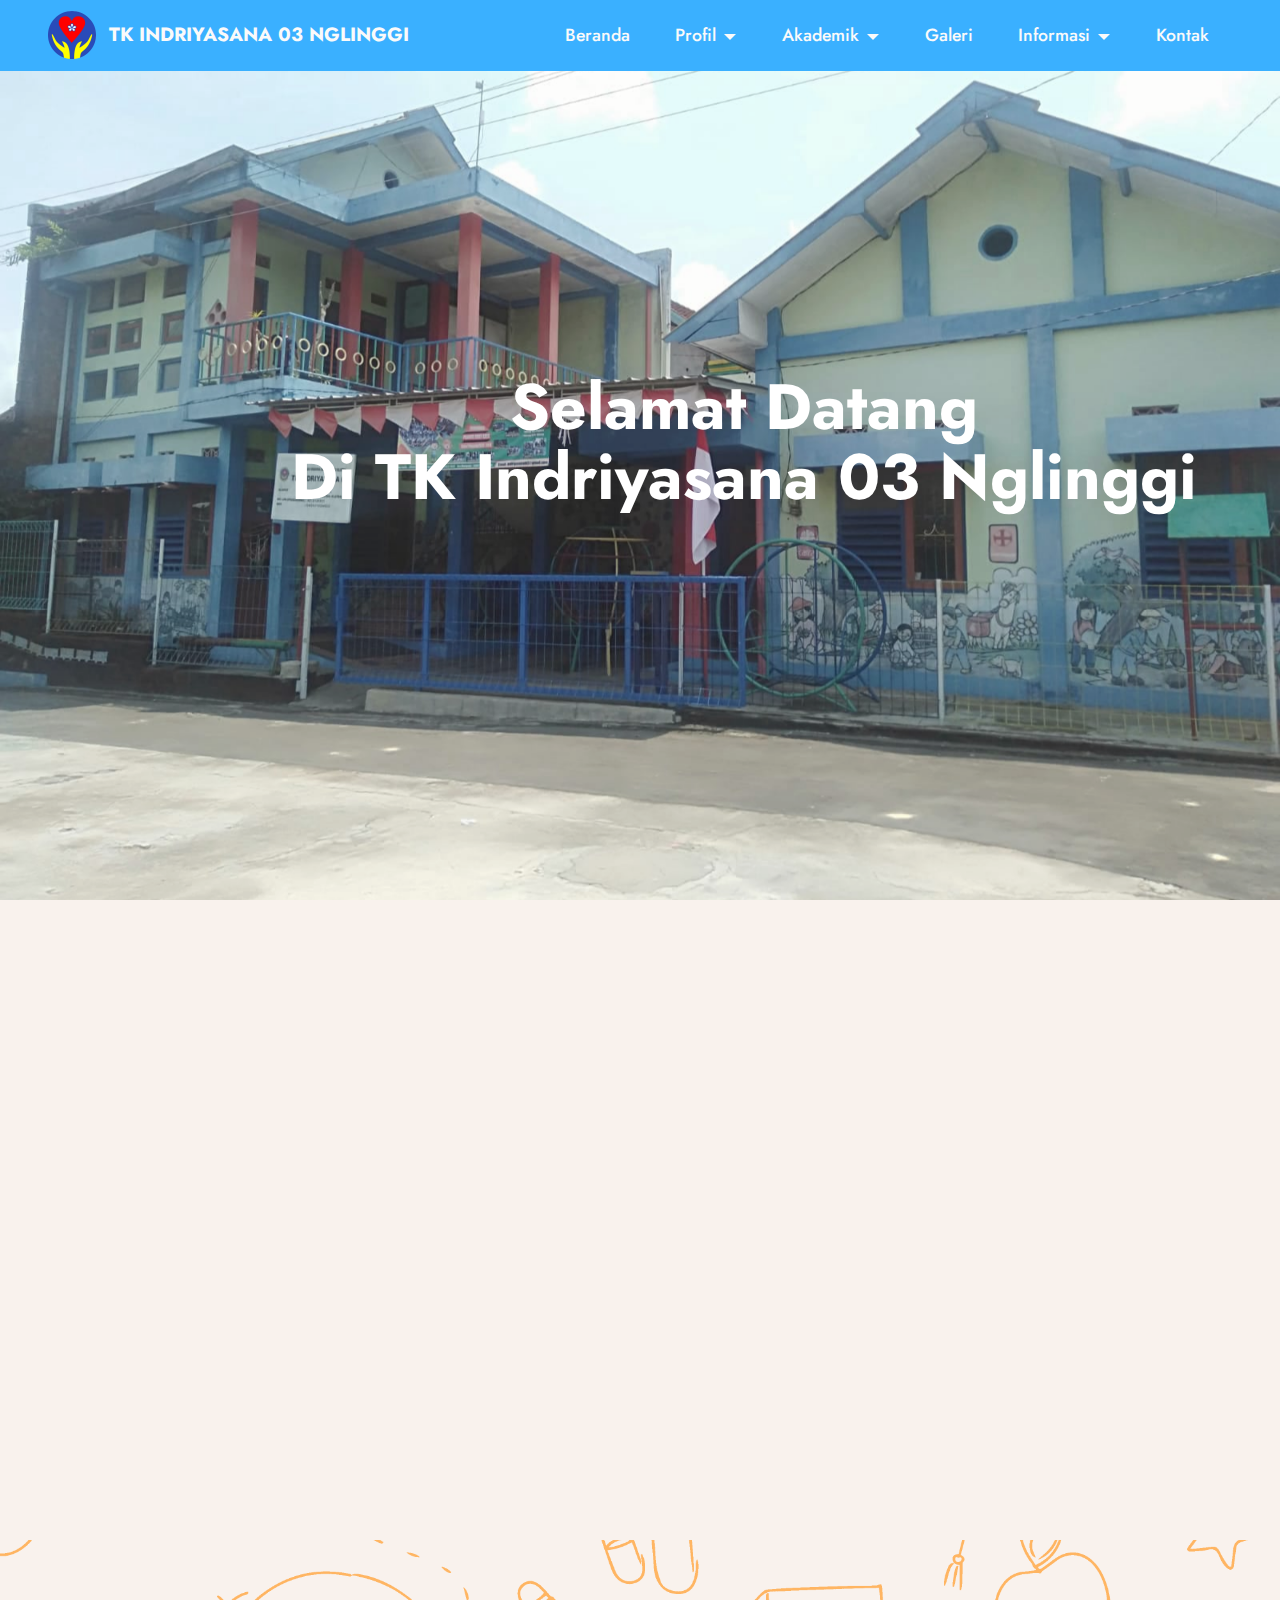
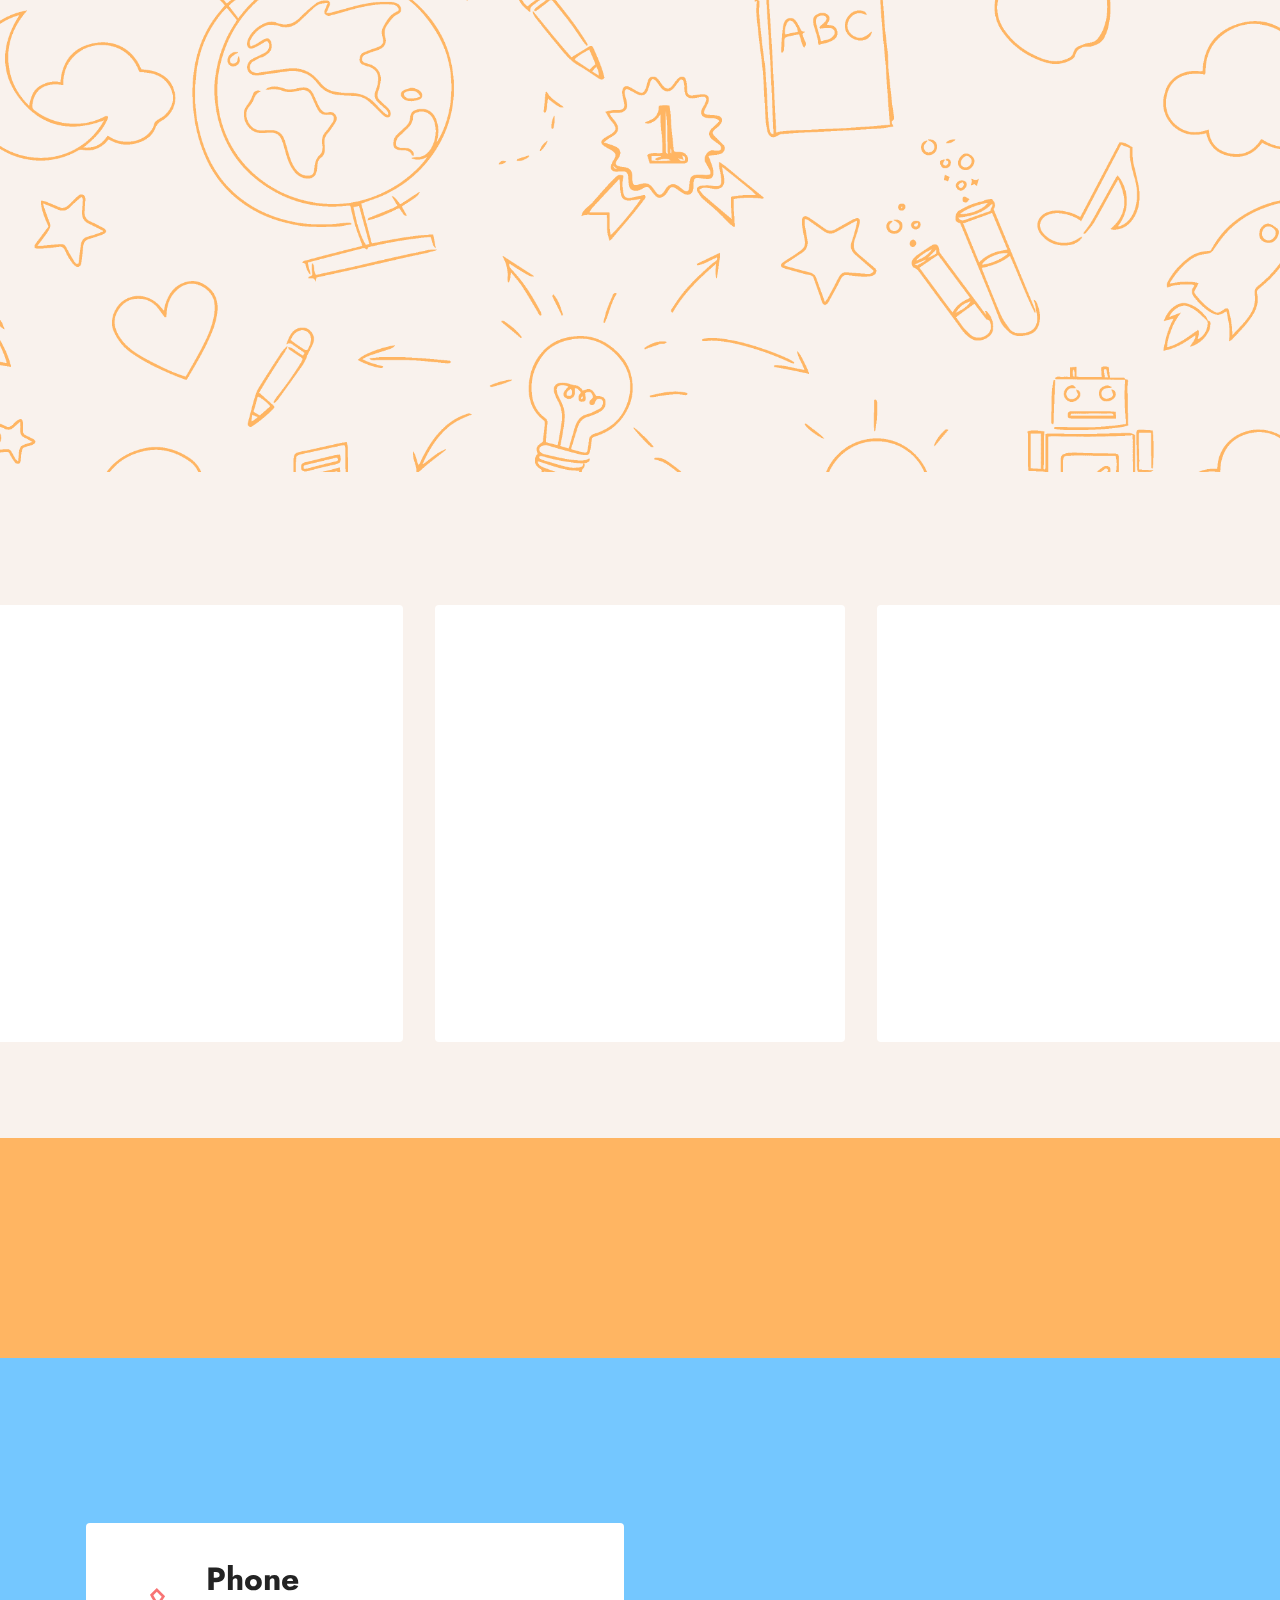
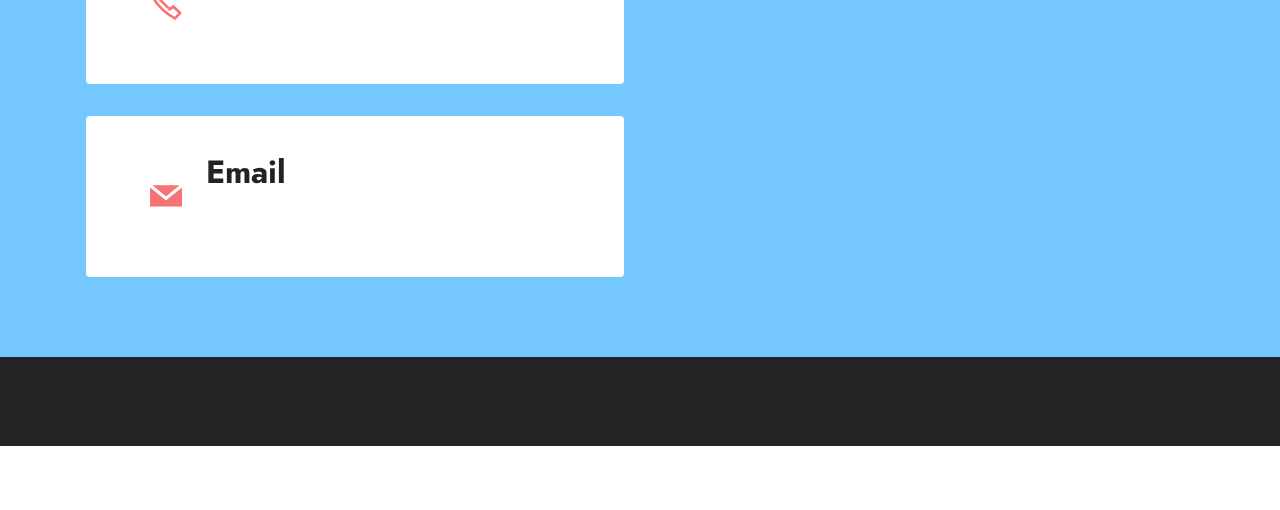
<file: Website/index.html>
<!DOCTYPE html>
<html  >
<head>
  <!-- Site made with Mobirise Website Builder v5.9.6, https://mobirise.com -->
  <meta charset="UTF-8">
  <meta http-equiv="X-UA-Compatible" content="IE=edge">
  <meta name="generator" content="Mobirise v5.9.6, mobirise.com">
  <meta name="viewport" content="width=device-width, initial-scale=1, minimum-scale=1">
  <link rel="shortcut icon" href="assets/images/channels4-profile-fotor-202404188264-96x96.png" type="image/x-icon">
  <meta name="description" content="">
  
  
  <title>Home</title>
  <link rel="stylesheet" href="assets/web/assets/mobirise-icons2/mobirise2.css">
  <link rel="stylesheet" href="assets/bootstrap/css/bootstrap.min.css">
  <link rel="stylesheet" href="assets/bootstrap/css/bootstrap-grid.min.css">
  <link rel="stylesheet" href="assets/bootstrap/css/bootstrap-reboot.min.css">
  <link rel="stylesheet" href="assets/parallax/jarallax.css">
  <link rel="stylesheet" href="assets/animatecss/animate.css">
  <link rel="stylesheet" href="assets/dropdown/css/style.css">
  <link rel="stylesheet" href="assets/socicon/css/styles.css">
  <link rel="stylesheet" href="assets/theme/css/style.css">
  <link rel="preload" href="https://fonts.googleapis.com/css?family=Jost:100,200,300,400,500,600,700,800,900,100i,200i,300i,400i,500i,600i,700i,800i,900i&display=swap" as="style" onload="this.onload=null;this.rel='stylesheet'">
  <noscript><link rel="stylesheet" href="https://fonts.googleapis.com/css?family=Jost:100,200,300,400,500,600,700,800,900,100i,200i,300i,400i,500i,600i,700i,800i,900i&display=swap"></noscript>
  <link rel="preload" as="style" href="assets/mobirise/css/mbr-additional.css"><link rel="stylesheet" href="assets/mobirise/css/mbr-additional.css" type="text/css">

  
  
  
</head>
<body>
  
  <section data-bs-version="5.1" class="menu menu2 cid-ubvhGBK3U7" once="menu" id="menu2-2e">
    
    <nav class="navbar navbar-dropdown navbar-fixed-top navbar-expand-lg">
        <div class="container-fluid">
            <div class="navbar-brand">
                <span class="navbar-logo">
                    <a href="https://mobiri.se">
                        <img src="assets/images/channels4-profile-fotor-202404188264-96x96.png" alt="Mobirise Website Builder" style="height: 3rem;">
                    </a>
                </span>
                <span class="navbar-caption-wrap"><a class="navbar-caption text-white display-7" href="https://mobiri.se">TK INDRIYASANA 03 NGLINGGI</a></span>
            </div>
            <button class="navbar-toggler" type="button" data-toggle="collapse" data-bs-toggle="collapse" data-target="#navbarSupportedContent" data-bs-target="#navbarSupportedContent" aria-controls="navbarNavAltMarkup" aria-expanded="false" aria-label="Toggle navigation">
                <div class="hamburger">
                    <span></span>
                    <span></span>
                    <span></span>
                    <span></span>
                </div>
            </button>
            <div class="collapse navbar-collapse" id="navbarSupportedContent">
                <ul class="navbar-nav nav-dropdown nav-right" data-app-modern-menu="true"><li class="nav-item"><a class="nav-link link text-white display-4" href="index.html#features1-1i">Beranda</a></li><li class="nav-item dropdown"><a class="nav-link link dropdown-toggle text-white display-4" href="index.html#features1-1i" data-toggle="dropdown-submenu" data-bs-toggle="dropdown" data-bs-auto-close="outside" aria-expanded="false">Profil</a><div class="dropdown-menu" aria-labelledby="dropdown-123"><a class="dropdown-item text-white text-primary display-4" href="page1.html">Sejarah TK</a><a class="show dropdown-item text-white text-primary display-4" href="page2.html">Visi dan Misi</a><a class="show dropdown-item text-white text-primary display-4" href="page3.html">Struktur Organisasi</a><a class="show dropdown-item text-white text-primary display-4" href="page4.html">Data Guru</a></div></li>
                    <li class="nav-item dropdown"><a class="nav-link link dropdown-toggle text-white display-4" href="index.html#header14-1j" data-toggle="dropdown-submenu" data-bs-toggle="dropdown" data-bs-auto-close="outside" aria-expanded="false">Akademik</a><div class="dropdown-menu" aria-labelledby="dropdown-820"><a class="dropdown-item text-white text-primary display-4" href="page5.html">Kurikulum</a><a class="show dropdown-item text-white text-primary display-4" href="page6.html">Ekstrakulikuler</a><a class="show dropdown-item text-white text-primary display-4" href="page7.html">Intrakulikuler</a></div></li>
                    <li class="nav-item"><a class="nav-link link text-white show text-primary display-4" href="page8.html" aria-expanded="false">Galeri</a>
                    </li><li class="nav-item dropdown"><a class="nav-link link dropdown-toggle text-white display-4" href="index.html#team1-1o" data-toggle="dropdown-submenu" data-bs-toggle="dropdown" data-bs-auto-close="outside" aria-expanded="false">Informasi</a><div class="dropdown-menu" aria-labelledby="dropdown-572"><a class="dropdown-item text-white text-primary display-4" href="page9.html">Pendaftaran</a><a class="show dropdown-item text-white text-primary display-4" href="page10.html">Pengumuman</a></div></li><li class="nav-item"><a class="nav-link link text-white show text-primary display-4" href="page11.html">Kontak</a></li></ul>
                
                
            </div>
        </div>
    </nav>
</section>

<section data-bs-version="5.1" class="header18 cid-u93ka7ku4t mbr-fullscreen mbr-parallax-background" id="header18-0">

    

    
    <div class="mbr-overlay" style="opacity: 0.1; background-color: rgb(249, 242, 237);"></div>

    <div class="align-center container-fluid">
        <div class="row justify-content-end">
            <div class="col-12 col-lg-10">
                <h1 class="mbr-section-title mbr-fonts-style mbr-white mb-3 display-1"><strong>Selamat Datang</strong><br><strong>Di TK Indriyasana 03 Nglinggi</strong></h1>
                
                
                
            </div>
        </div>
    </div>
</section>

<section data-bs-version="5.1" class="image1 cid-ubviYFPALt" id="image1-2f">
    

    
    

    <div class="container">
        <div class="row align-items-center">
            <div class="col-12 col-lg-6">
                <div class="image-wrapper">
                    <img src="assets/images/whatsapp-image-2024-04-27-at-08.30.20-1076x807.jpeg" alt="Mobirise Website Builder">
                    
                </div>
            </div>
            <div class="col-12 col-lg">
                <div class="text-wrapper">
                    <h3 class="mbr-section-title mbr-fonts-style mb-3 display-2"><strong>Selamat Datang Pada Website TK Indriyasana 03 Nglinggi</strong></h3>
                    <p class="mbr-text mbr-fonts-style display-7">
                        Selamat datang pada website TK Indriyasana 03 Nglinggi. Dimana TK Indriyasana 03 Nglinggi ini mengajarkan anak untuk mempersiapkan diri ke jenjang selanjutnya. Proses kegiatan belajar mengajar pada TK Indriyasana 03 Nglinggi ini sangat menyenangkan, dengan menggunakan metode bermain dan belajar.</p>
                </div>
            </div>
        </div>
    </div>
</section>

<section data-bs-version="5.1" class="video3 cid-uaUUpvEzPi" id="video3-1z">
    
    
    
    <div class="container">
        <div class="mbr-section-head">
            <h4 class="mbr-section-title mbr-fonts-style mb-0 display-2"><strong>Video Kegiatan</strong></h4>
            
        </div>
        <div class="row mt-4">
            <div class="col-12 col-md-6 video-block">
                <div class="video-wrapper"><iframe class="mbr-embedded-video" src="https://www.youtube.com/embed/u2K9eSxoauQ?rel=0&amp;amp;mute=1&amp;showinfo=0&amp;autoplay=1&amp;loop=1&amp;playlist=u2K9eSxoauQ" width="1280" height="720" frameborder="0" allowfullscreen></iframe></div>
                
            </div>
            <div class="col-12 col-md-6 video-block">
                <div class="video-wrapper"><iframe class="mbr-embedded-video" src="https://youtube.com/embed/UDxyFGkiGRQ?si=QnOauBNQa4lVmYU0&amp;loop=1&amp;autoplay=1" width="1280" height="720" frameborder="0" allowfullscreen></iframe></div>
                
            </div>
        </div>
    </div>
</section>

<section data-bs-version="5.1" class="slider4 mbr-embla cid-uaUQHF5cl6" id="slider4-1y">
    
    
    <div class="position-relative text-center">
        <div class="mbr-section-head">
            <h4 class="mbr-section-title mbr-fonts-style align-center mb-0 display-2"><strong>Foto Kegiatan</strong></h4>
            
        </div>
        <div class="embla mt-4" data-skip-snaps="true" data-align="center" data-contain-scroll="trimSnaps" data-loop="true" data-auto-play="true" data-auto-play-interval="5" data-draggable="true">
            <div class="embla__viewport container-fluid">
                <div class="embla__container">
                    <div class="embla__slide slider-image item active" style="margin-left: 1rem; margin-right: 1rem;">
                        <div class="slide-content">
                            <div class="item-wrapper">
                                <div class="item-img">
                                    <img src="assets/images/img-20230329-wa0027-1000x750.jpg" alt="Mobirise Website Builder" data-slide-to="4" data-bs-slide-to="4">
                                </div>
                            </div>
                            <div class="item-content">
                                <h5 class="item-title mbr-fonts-style display-7"><strong>Kegiatan Kunjungan Pemadam Kebakaran</strong></h5>
                                
                                
                            </div>
                            
                        </div>
                    </div><div class="embla__slide slider-image item" style="margin-left: 1rem; margin-right: 1rem;">
                        <div class="slide-content">
                            <div class="item-wrapper">
                                <div class="item-img">
                                    <img src="assets/images/img20230106082956-1000x750.jpg" alt="Mobirise Website Builder" data-slide-to="0" data-bs-slide-to="0">
                                </div>
                            </div>
                            <div class="item-content">
                                <h5 class="item-title mbr-fonts-style display-7"><strong>Kegiatan Berbagi Kasih</strong></h5>
                                
                                
                            </div>
                            
                        </div>
                    </div>
                    <div class="embla__slide slider-image item" style="margin-left: 1rem; margin-right: 1rem;">
                        <div class="slide-content">
                            <div class="item-wrapper">
                                <div class="item-img">
                                    <img src="assets/images/img-20230223-wa0037-1000x750.jpg" alt="Mobirise Website Builder" data-slide-to="1" data-bs-slide-to="1">
                                </div>
                            </div>
                            <div class="item-content">
                                <h5 class="item-title mbr-fonts-style display-7"><strong>Kegiatan Ecopounding</strong></h5>
                                
                                
                            </div>
                            
                        </div>
                    </div>
                    <div class="embla__slide slider-image item" style="margin-left: 1rem; margin-right: 1rem;">
                        <div class="slide-content">
                            <div class="item-wrapper">
                                <div class="item-img">
                                    <img src="assets/images/img-20231130-wa0043-1000x750.jpg" alt="Mobirise Website Builder" data-slide-to="2" data-bs-slide-to="2">
                                </div>
                            </div>
                            <div class="item-content">
                                <h5 class="item-title mbr-fonts-style display-7"><strong>Kegiatan Bertani&nbsp;</strong></h5>
                                
                                
                            </div>
                            
                        </div>
                    </div>
                    
                </div>
            </div>
            <button class="embla__button embla__button--prev">
                <span class="mobi-mbri mobi-mbri-arrow-prev mbr-iconfont" aria-hidden="true"></span>
                <span class="sr-only visually-hidden visually-hidden">Previous</span>
            </button>
            <button class="embla__button embla__button--next">
                <span class="mobi-mbri mobi-mbri-arrow-next mbr-iconfont" aria-hidden="true"></span>
                <span class="sr-only visually-hidden visually-hidden">Next</span>
            </button>
        </div>
    </div>
</section>

<section data-bs-version="5.1" class="social4 cid-ubzPxTOUDo" id="social04-2s">
    
    
    

    <div class="container">
        <div class="media-container-row">
            <div class="col-12">
                <h3 class="mbr-section-title align-center mb-5 mbr-fonts-style display-2"><strong>Ikuti Kami</strong></h3>
                <div class="social-list align-center">
                    
                    
                    <a class="iconfont-wrapper bg-instagram m-2" href="https://www.instagram.com/tk_indriyasana_03_nglinggi?utm_source=ig_web_button_share_sheet&igsh=ZDNlZDc0MzIxNw==" target="_blank">
                        <span class="socicon-instagram socicon"></span>
                    </a>
                    
                    
                    
                    
                    
                    
                    <a class="iconfont-wrapper bg-youtube m-2" href="https://youtube.com/@TKIndriyasana03Nglinggi?si=vNjNxLWvUTVyip4W" target="_blank">
                        <span class="socicon-youtube socicon"></span>
                    </a>
                    
                </div>
            </div>
        </div>
    </div>
</section>

<section data-bs-version="5.1" class="contacts3 map1 cid-u93Njb9iDv" id="contacts3-r">

    

    
    
    <div class="container">
        <div class="mbr-section-head">
            <h3 class="mbr-section-title mbr-fonts-style align-center mb-0 display-2"><strong>Kontak</strong></h3>
            
        </div>
        <div class="row justify-content-center mt-4">
            <div class="card col-12 col-md-6">
                <div class="card-wrapper">
                    <div class="image-wrapper">
                        <span class="mbr-iconfont mobi-mbri-phone mobi-mbri"></span>
                    </div>
                    <div class="text-wrapper">
                        <h6 class="card-title mbr-fonts-style mb-1 display-5">
                            <strong>Phone</strong>
                        </h6>
                        <p class="mbr-text mbr-fonts-style display-7"><a href="https://wa.me/62 818265630" class="text-primary">+62 818-265-630</a></p>
                    </div>
                </div>
                <div class="card-wrapper">
                    <div class="image-wrapper">
                        <span class="mbr-iconfont socicon-mail socicon"></span>
                    </div>
                    <div class="text-wrapper">
                        <h6 class="card-title mbr-fonts-style mb-1 display-5">
                            <strong>Email</strong>
                        </h6>
                        <p class="mbr-text mbr-fonts-style display-7">
                            <a href="mailto:info@site.com" class="text-primary">info@site.com</a>
                        </p>
                    </div>
                </div>
            </div>
            <div class="map-wrapper col-12 col-md-6">
                <div class="google-map"><iframe frameborder="0" style="border:0" src="https://www.google.com/maps/embed?pb=!1m18!1m12!1m3!1d996.1728776664124!2d110.57367702860239!3d-7.7009334500451585!2m3!1f0!2f0!3f0!3m2!1i1024!2i768!4f13.1!3m3!1m2!1s0x2e7a430003d3cbb1%3A0xe8f6fad57279eca3!2sTK%20Indriyasana%2003%20Nglinggi!5e0!3m2!1sid!2sid!4v1714356464029!5m2!1sid!2sid" allowfullscreen=""></iframe></div>
            </div>
        </div>
    </div>
</section>

<section data-bs-version="5.1" class="footer7 cid-uas1quQgSy" once="footers" id="footer7-1q">

    

    

    <div class="container">
        <div class="media-container-row align-center mbr-white">
            <div class="col-12">
                <p class="mbr-text mb-0 mbr-fonts-style display-7">
                    © Copyright 2025 Mobirise - All Rights Reserved
                </p>
            </div>
        </div>
    </div>
</section><section class="display-7" style="padding: 0;align-items: center;justify-content: center;flex-wrap: wrap;    align-content: center;display: flex;position: relative;height: 4rem;"><a href="https://mobiri.se/3090501" style="flex: 1 1;height: 4rem;position: absolute;width: 100%;z-index: 1;"><img alt="" style="height: 4rem;" src="[data-uri]"></a><p style="margin: 0;text-align: center;" class="display-7">&#8204;</p><a style="z-index:1" href="https://mobirise.com/builder/ai-website-generator.html">AI Website Generator</a></section><script src="assets/bootstrap/js/bootstrap.bundle.min.js"></script>  <script src="assets/parallax/jarallax.js"></script>  <script src="assets/smoothscroll/smooth-scroll.js"></script>  <script src="assets/ytplayer/index.js"></script>  <script src="assets/dropdown/js/navbar-dropdown.js"></script>  <script src="assets/playervimeo/vimeo_player.js"></script>  <script src="assets/embla/embla.min.js"></script>  <script src="assets/embla/script.js"></script>  <script src="assets/theme/js/script.js"></script>  
  
  
  <input name="animation" type="hidden">
  </body>
</html>
</file>
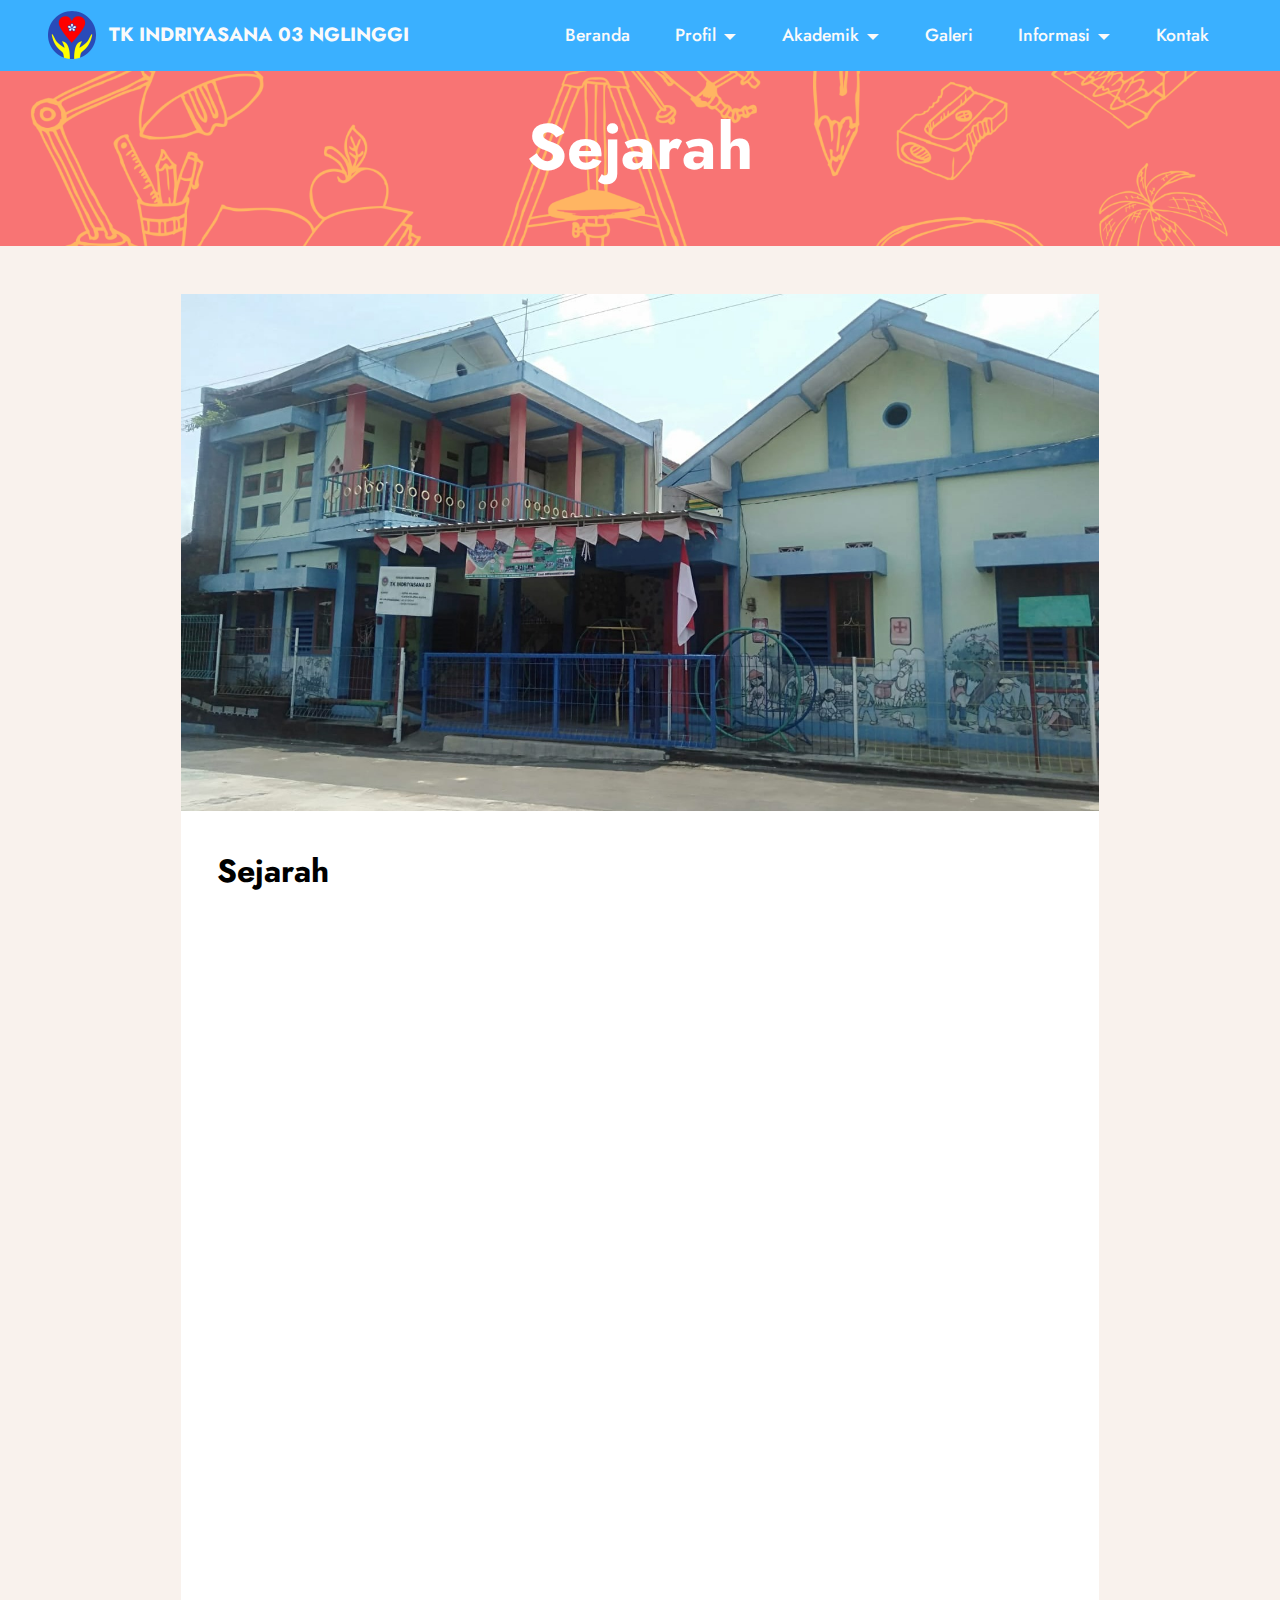
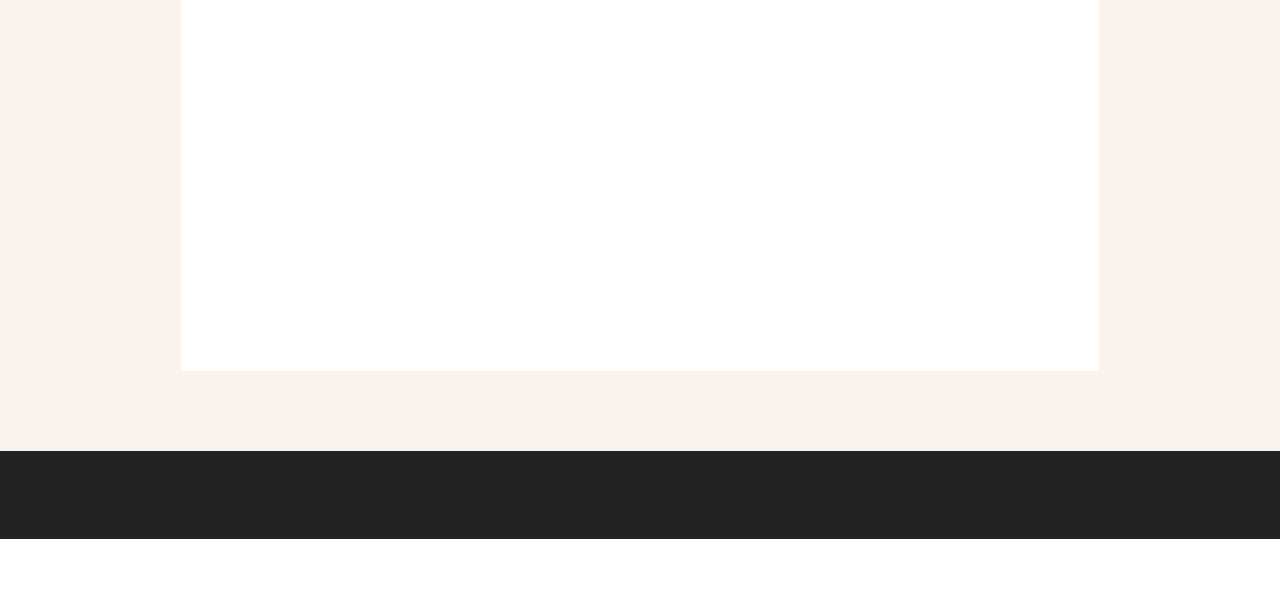
<file: Website/page1.html>
<!DOCTYPE html>
<html  >
<head>
  <!-- Site made with Mobirise Website Builder v5.9.6, https://mobirise.com -->
  <meta charset="UTF-8">
  <meta http-equiv="X-UA-Compatible" content="IE=edge">
  <meta name="generator" content="Mobirise v5.9.6, mobirise.com">
  <meta name="viewport" content="width=device-width, initial-scale=1, minimum-scale=1">
  <link rel="shortcut icon" href="assets/images/channels4-profile-fotor-202404188264-96x96.png" type="image/x-icon">
  <meta name="description" content="">
  
  
  <title>Sejarah</title>
  <link rel="stylesheet" href="assets/web/assets/mobirise-icons2/mobirise2.css">
  <link rel="stylesheet" href="assets/bootstrap/css/bootstrap.min.css">
  <link rel="stylesheet" href="assets/bootstrap/css/bootstrap-grid.min.css">
  <link rel="stylesheet" href="assets/bootstrap/css/bootstrap-reboot.min.css">
  <link rel="stylesheet" href="assets/animatecss/animate.css">
  <link rel="stylesheet" href="assets/dropdown/css/style.css">
  <link rel="stylesheet" href="assets/socicon/css/styles.css">
  <link rel="stylesheet" href="assets/theme/css/style.css">
  <link rel="preload" href="https://fonts.googleapis.com/css?family=Jost:100,200,300,400,500,600,700,800,900,100i,200i,300i,400i,500i,600i,700i,800i,900i&display=swap" as="style" onload="this.onload=null;this.rel='stylesheet'">
  <noscript><link rel="stylesheet" href="https://fonts.googleapis.com/css?family=Jost:100,200,300,400,500,600,700,800,900,100i,200i,300i,400i,500i,600i,700i,800i,900i&display=swap"></noscript>
  <link rel="preload" as="style" href="assets/mobirise/css/mbr-additional.css"><link rel="stylesheet" href="assets/mobirise/css/mbr-additional.css" type="text/css">

  
  
  
</head>
<body>
  
  <section data-bs-version="5.1" class="menu menu2 cid-ubvhGBK3U7" once="menu" id="menu2-2e">
    
    <nav class="navbar navbar-dropdown navbar-fixed-top navbar-expand-lg">
        <div class="container-fluid">
            <div class="navbar-brand">
                <span class="navbar-logo">
                    <a href="https://mobiri.se">
                        <img src="assets/images/channels4-profile-fotor-202404188264-96x96.png" alt="Mobirise Website Builder" style="height: 3rem;">
                    </a>
                </span>
                <span class="navbar-caption-wrap"><a class="navbar-caption text-white display-7" href="https://mobiri.se">TK INDRIYASANA 03 NGLINGGI</a></span>
            </div>
            <button class="navbar-toggler" type="button" data-toggle="collapse" data-bs-toggle="collapse" data-target="#navbarSupportedContent" data-bs-target="#navbarSupportedContent" aria-controls="navbarNavAltMarkup" aria-expanded="false" aria-label="Toggle navigation">
                <div class="hamburger">
                    <span></span>
                    <span></span>
                    <span></span>
                    <span></span>
                </div>
            </button>
            <div class="collapse navbar-collapse" id="navbarSupportedContent">
                <ul class="navbar-nav nav-dropdown nav-right" data-app-modern-menu="true"><li class="nav-item"><a class="nav-link link text-white display-4" href="index.html#features1-1i">Beranda</a></li><li class="nav-item dropdown"><a class="nav-link link dropdown-toggle text-white display-4" href="index.html#features1-1i" data-toggle="dropdown-submenu" data-bs-toggle="dropdown" data-bs-auto-close="outside" aria-expanded="false">Profil</a><div class="dropdown-menu" aria-labelledby="dropdown-123"><a class="dropdown-item text-white text-primary display-4" href="page1.html">Sejarah TK</a><a class="show dropdown-item text-white text-primary display-4" href="page2.html">Visi dan Misi</a><a class="show dropdown-item text-white text-primary display-4" href="page3.html">Struktur Organisasi</a><a class="show dropdown-item text-white text-primary display-4" href="page4.html">Data Guru</a></div></li>
                    <li class="nav-item dropdown"><a class="nav-link link dropdown-toggle text-white display-4" href="index.html#header14-1j" data-toggle="dropdown-submenu" data-bs-toggle="dropdown" data-bs-auto-close="outside" aria-expanded="false">Akademik</a><div class="dropdown-menu" aria-labelledby="dropdown-820"><a class="dropdown-item text-white text-primary display-4" href="page5.html">Kurikulum</a><a class="show dropdown-item text-white text-primary display-4" href="page6.html">Ekstrakulikuler</a><a class="show dropdown-item text-white text-primary display-4" href="page7.html">Intrakulikuler</a></div></li>
                    <li class="nav-item"><a class="nav-link link text-white show text-primary display-4" href="page8.html" aria-expanded="false">Galeri</a>
                    </li><li class="nav-item dropdown"><a class="nav-link link dropdown-toggle text-white display-4" href="index.html#team1-1o" data-toggle="dropdown-submenu" data-bs-toggle="dropdown" data-bs-auto-close="outside" aria-expanded="false">Informasi</a><div class="dropdown-menu" aria-labelledby="dropdown-572"><a class="dropdown-item text-white text-primary display-4" href="page9.html">Pendaftaran</a><a class="show dropdown-item text-white text-primary display-4" href="page10.html">Pengumuman</a></div></li><li class="nav-item"><a class="nav-link link text-white show text-primary display-4" href="page11.html">Kontak</a></li></ul>
                
                
            </div>
        </div>
    </nav>
</section>

<section data-bs-version="5.1" class="info3 cid-ubvmDdS0EV" id="info3-2h">

    

    
    

    <div class="container">
        <div class="row justify-content-center">
            <div class="card col-12 col-lg-10">
                <div class="card-wrapper">
                    <div class="card-box align-center">
                        <h4 class="card-title mbr-fonts-style align-center mb-4 display-1"><strong>Sejarah</strong></h4>
                        
                        
                    </div>
                </div>
            </div>
        </div>
    </div>
</section>

<section data-bs-version="5.1" class="image3 cid-u93MYJx3Po" id="image3-q">
    

    
    

    <div class="container">
        <div class="row justify-content-center">
            <div class="col-12 col-lg-10">
                <div class="image-wrapper">
                    <img src="assets/images/whatsapp-image-2024-04-27-at-08.25.58-1600x1200.jpeg" alt="Mobirise Website Builder">
                    
                </div>
            </div>
        </div>
    </div>
</section>

<section data-bs-version="5.1" class="article07 cid-u99PRx2miq" id="article07-1j">
  

  
  
  <div class="container">
    <div class="row justify-content-center">
      <div class="card col-md-12 col-lg-10">
        <div class="card-wrapper">
          
          <div class="row card-box align-left">
            <div class="item features-without-image col-12">
              <div class="item-wrapper">
                <h4 class="mbr-section-subtitle mbr-fonts-style mb-3 display-5">
                  <strong>Sejarah</strong></h4>
                <p class="mbr-text mbr-fonts-style display-7">Pendiri dari Tk Indriyasana 03 Nglinggi adalah Ibu Ph.Soeharti istri dari Bp.Suharto kakak dari Sr.Marrieta Dan adik perempuan dari Rm.Suhatin Dibyo Wahyono Sj,Putra Dan Putri dari Bp.Harjo Suwito.Beliau juga anggota Wanita Katolik Republik Indonesia ( WKRI ) Di daerah Gatak, Nglinggi, Klaten Selatan. Beliau mendirikan Tk Indriyasana 03 Nglinggi Atas Inisiatif dari Rimo Suhartin. Berdiri dan terdaftar pada tanggal 1 Juni 1967 Walupun sebelum itu beliau sudah mengajar dan mendampingi anak-anak di daerah itu.<br>
<br>Beberapa Tahun kemudian mengajak anggota WKRI yang bernama Wahyem untuk mengajar anak-anak karena muridnya yang bertambah banyak dan Ibu Ph.Soeharti merasa kurang mampu. Kemudian beberapa tahun Ibu Wahyem ikut suaminya ke Jakarta maka ibu Wahyem mencari teman untuk mengajar dan Ibu Ch.Suratmi yang membantu mengajar namun tidak lama karena ibu Ch.suratmi pindah mengajar di Sekolah Dasar kemudian di ganti oleh ibu Maryam cukup lama beliau mengajar. Kemudian Ibu Maryam pindah ikut suaminya dan diganti Ibu Sri Wahyuni selama beberapa tahun dan di ganti Ibu Irmina Sukani. Ibu Irmina Sukani Hanya 4 Tahun Mengajar .
<br><br>Pada tahun 1996 di ganti ibu Fl.Mulyani,Dulu Tk Indriyasana 03 Nglinggi berpindah-pindah tempat,karena tidak punya Gedung sendiri. Dari Rumah ke rumah,Dukuh ke dukuh berganti ganti tempat hingga saat itu ada keluarga bapak Sudiro yang punya lahan memberikan tempatnya untuk di tempat. Ketika Bp Sudiro ini meninggal,Dan istrinya pindah rumah,Rumah ini jadi kosong dan di pakailah untuk Tk Indriyasana. Kemudian lahan rumah itu dibeli oleh bapak Hardjo soewito dan di berikan untuk Ibu Sudarsi ( Suster Marietta ) Sebagai warisan atau bagiannya dari Ibu Sudarsi(Sr.Marietta).<br>
<br>Tempat inilah Di Hibahkan Dulu Berkeinginan di berikan pada Yayasan Dharma Ibu,Tetapi Karena Dari Yayasan Dharma Ibu tidak ada yang mau mengurus dan WKRI waktu itupun kurang peduli,maka Suster Marietta Mengalihkan dan menghibahkan ke PGPM dan ada perjanjian permintaan supaya tanah itu di pakai untuk Pendidikan ( TK ), Tetapi perjanjian / tidak tertulis hanya pembicaraan dari Suster Marrietta ke Romo Priambono, Pr saat itu.<br>
<br>Di Tahun 2018 Bersama YDI Cabang Klaten Mulai Membenahi Administrasi Yang berkaitan dengn Gedung sekolah Bersama Pastor Paroki Roh Kudus Kebonarum dan Instansi Terkait membicarakan MOU penggunaan Gedung Tk Indriyasana 03 Nglinggi dan mulai bisa di pakai dengan administrasi yang lengkap sampai sekarang. MOU Penggunaan Gedung Tk Indriyasana 03 Nglinggi Sejak Tahun 2018.
<br><br></p>
              </div>
            </div>
            
            
            
          </div>
          
        </div>
      </div>
    </div>
  </div>
</section>

<section data-bs-version="5.1" class="footer7 cid-uas1quQgSy" once="footers" id="footer7-1q">

    

    

    <div class="container">
        <div class="media-container-row align-center mbr-white">
            <div class="col-12">
                <p class="mbr-text mb-0 mbr-fonts-style display-7">
                    © Copyright 2025 Mobirise - All Rights Reserved
                </p>
            </div>
        </div>
    </div>
</section><section class="display-7" style="padding: 0;align-items: center;justify-content: center;flex-wrap: wrap;    align-content: center;display: flex;position: relative;height: 4rem;"><a href="https://mobiri.se/3090501" style="flex: 1 1;height: 4rem;position: absolute;width: 100%;z-index: 1;"><img alt="" style="height: 4rem;" src="[data-uri]"></a><p style="margin: 0;text-align: center;" class="display-7">&#8204;</p><a style="z-index:1" href="https://mobirise.com/offline-website-builder.html">Offline Website Builder</a></section><script src="assets/bootstrap/js/bootstrap.bundle.min.js"></script>  <script src="assets/smoothscroll/smooth-scroll.js"></script>  <script src="assets/ytplayer/index.js"></script>  <script src="assets/dropdown/js/navbar-dropdown.js"></script>  <script src="assets/theme/js/script.js"></script>  
  
  
  <input name="animation" type="hidden">
  </body>
</html>
</file>
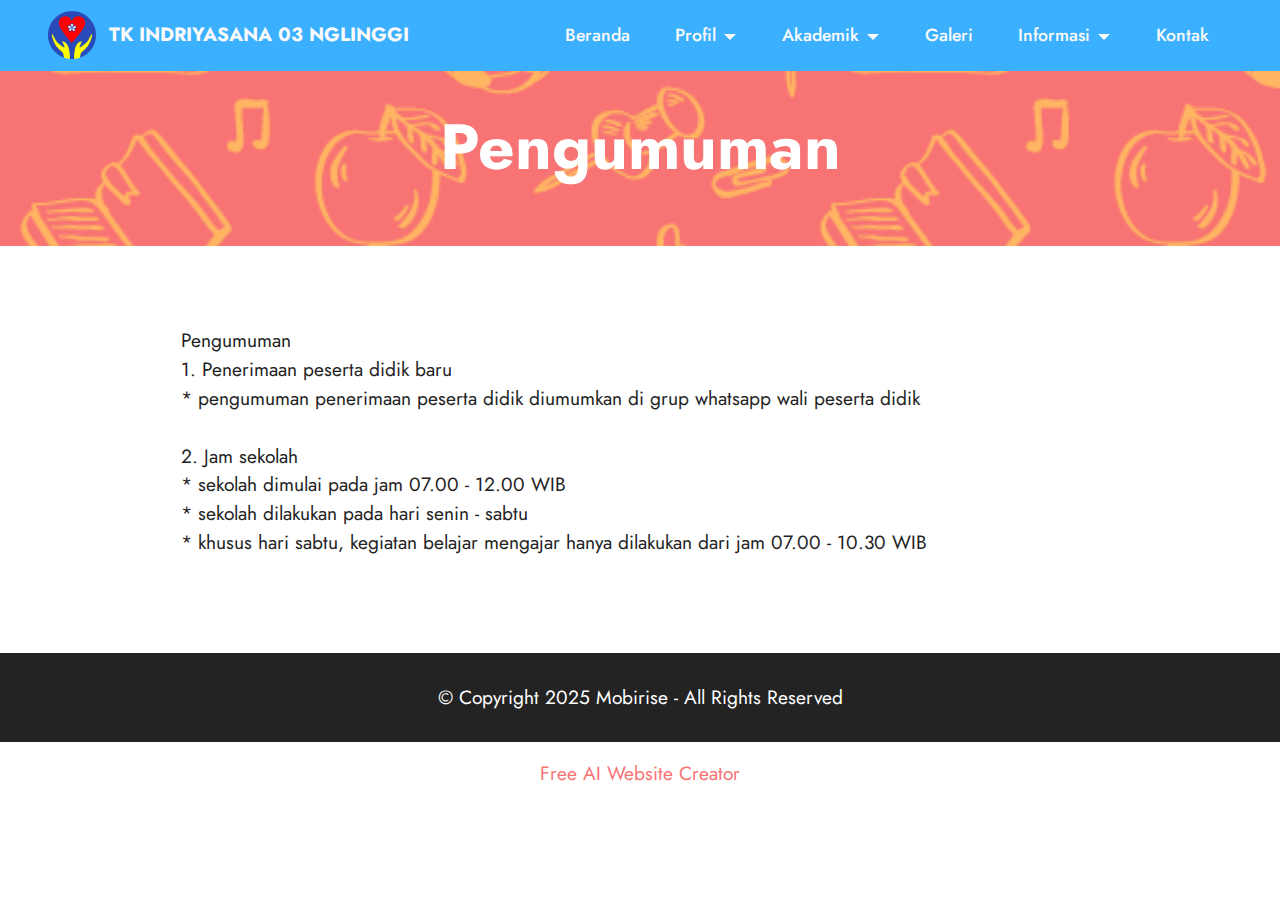
<file: Website/page10.html>
<!DOCTYPE html>
<html  >
<head>
  <!-- Site made with Mobirise Website Builder v5.9.6, https://mobirise.com -->
  <meta charset="UTF-8">
  <meta http-equiv="X-UA-Compatible" content="IE=edge">
  <meta name="generator" content="Mobirise v5.9.6, mobirise.com">
  <meta name="viewport" content="width=device-width, initial-scale=1, minimum-scale=1">
  <link rel="shortcut icon" href="assets/images/channels4-profile-fotor-202404188264-96x96.png" type="image/x-icon">
  <meta name="description" content="">
  
  
  <title>Pengumuman</title>
  <link rel="stylesheet" href="assets/web/assets/mobirise-icons2/mobirise2.css">
  <link rel="stylesheet" href="assets/bootstrap/css/bootstrap.min.css">
  <link rel="stylesheet" href="assets/bootstrap/css/bootstrap-grid.min.css">
  <link rel="stylesheet" href="assets/bootstrap/css/bootstrap-reboot.min.css">
  <link rel="stylesheet" href="assets/animatecss/animate.css">
  <link rel="stylesheet" href="assets/dropdown/css/style.css">
  <link rel="stylesheet" href="assets/socicon/css/styles.css">
  <link rel="stylesheet" href="assets/theme/css/style.css">
  <link rel="preload" href="https://fonts.googleapis.com/css?family=Jost:100,200,300,400,500,600,700,800,900,100i,200i,300i,400i,500i,600i,700i,800i,900i&display=swap" as="style" onload="this.onload=null;this.rel='stylesheet'">
  <noscript><link rel="stylesheet" href="https://fonts.googleapis.com/css?family=Jost:100,200,300,400,500,600,700,800,900,100i,200i,300i,400i,500i,600i,700i,800i,900i&display=swap"></noscript>
  <link rel="preload" as="style" href="assets/mobirise/css/mbr-additional.css"><link rel="stylesheet" href="assets/mobirise/css/mbr-additional.css" type="text/css">

  
  
  
</head>
<body>
  
  <section data-bs-version="5.1" class="menu menu2 cid-ubvhGBK3U7" once="menu" id="menu2-2e">
    
    <nav class="navbar navbar-dropdown navbar-fixed-top navbar-expand-lg">
        <div class="container-fluid">
            <div class="navbar-brand">
                <span class="navbar-logo">
                    <a href="https://mobiri.se">
                        <img src="assets/images/channels4-profile-fotor-202404188264-96x96.png" alt="Mobirise Website Builder" style="height: 3rem;">
                    </a>
                </span>
                <span class="navbar-caption-wrap"><a class="navbar-caption text-white display-7" href="https://mobiri.se">TK INDRIYASANA 03 NGLINGGI</a></span>
            </div>
            <button class="navbar-toggler" type="button" data-toggle="collapse" data-bs-toggle="collapse" data-target="#navbarSupportedContent" data-bs-target="#navbarSupportedContent" aria-controls="navbarNavAltMarkup" aria-expanded="false" aria-label="Toggle navigation">
                <div class="hamburger">
                    <span></span>
                    <span></span>
                    <span></span>
                    <span></span>
                </div>
            </button>
            <div class="collapse navbar-collapse" id="navbarSupportedContent">
                <ul class="navbar-nav nav-dropdown nav-right" data-app-modern-menu="true"><li class="nav-item"><a class="nav-link link text-white display-4" href="index.html#features1-1i">Beranda</a></li><li class="nav-item dropdown"><a class="nav-link link dropdown-toggle text-white display-4" href="index.html#features1-1i" data-toggle="dropdown-submenu" data-bs-toggle="dropdown" data-bs-auto-close="outside" aria-expanded="false">Profil</a><div class="dropdown-menu" aria-labelledby="dropdown-123"><a class="dropdown-item text-white text-primary display-4" href="page1.html">Sejarah TK</a><a class="show dropdown-item text-white text-primary display-4" href="page2.html">Visi dan Misi</a><a class="show dropdown-item text-white text-primary display-4" href="page3.html">Struktur Organisasi</a><a class="show dropdown-item text-white text-primary display-4" href="page4.html">Data Guru</a></div></li>
                    <li class="nav-item dropdown"><a class="nav-link link dropdown-toggle text-white display-4" href="index.html#header14-1j" data-toggle="dropdown-submenu" data-bs-toggle="dropdown" data-bs-auto-close="outside" aria-expanded="false">Akademik</a><div class="dropdown-menu" aria-labelledby="dropdown-820"><a class="dropdown-item text-white text-primary display-4" href="page5.html">Kurikulum</a><a class="show dropdown-item text-white text-primary display-4" href="page6.html">Ekstrakulikuler</a><a class="show dropdown-item text-white text-primary display-4" href="page7.html">Intrakulikuler</a></div></li>
                    <li class="nav-item"><a class="nav-link link text-white show text-primary display-4" href="page8.html" aria-expanded="false">Galeri</a>
                    </li><li class="nav-item dropdown"><a class="nav-link link dropdown-toggle text-white display-4" href="index.html#team1-1o" data-toggle="dropdown-submenu" data-bs-toggle="dropdown" data-bs-auto-close="outside" aria-expanded="false">Informasi</a><div class="dropdown-menu" aria-labelledby="dropdown-572"><a class="dropdown-item text-white text-primary display-4" href="page9.html">Pendaftaran</a><a class="show dropdown-item text-white text-primary display-4" href="page10.html">Pengumuman</a></div></li><li class="nav-item"><a class="nav-link link text-white show text-primary display-4" href="page11.html">Kontak</a></li></ul>
                
                
            </div>
        </div>
    </nav>
</section>

<section data-bs-version="5.1" class="info3 cid-ubvzkrUZBA" id="info3-2k">

    

    
    

    <div class="container">
        <div class="row justify-content-center">
            <div class="card col-12 col-lg-10">
                <div class="card-wrapper">
                    <div class="card-box align-center">
                        <h4 class="card-title mbr-fonts-style align-center mb-4 display-1"><strong>Pengumuman</strong></h4>
                        
                        
                    </div>
                </div>
            </div>
        </div>
    </div>
</section>

<section data-bs-version="5.1" class="content5 cid-u93R6e90kz" id="content5-1d">
    
    <div class="container">
        <div class="row justify-content-center">
            <div class="col-md-12 col-lg-10">
                
                
                <p class="mbr-text mbr-fonts-style display-7">Pengumuman
<br>1. Penerimaan peserta didik baru 
<br>* pengumuman penerimaan peserta didik diumumkan di grup whatsapp wali peserta didik
<br>
<br>2. Jam sekolah 
<br>* sekolah dimulai pada jam 07.00 - 12.00 WIB
<br>* sekolah dilakukan pada hari senin - sabtu
<br>* khusus hari sabtu, kegiatan belajar mengajar hanya dilakukan dari jam 07.00 - 10.30 WIB</p>
            </div>
        </div>
    </div>
</section>

<section data-bs-version="5.1" class="footer7 cid-uas1quQgSy" once="footers" id="footer7-1q">

    

    

    <div class="container">
        <div class="media-container-row align-center mbr-white">
            <div class="col-12">
                <p class="mbr-text mb-0 mbr-fonts-style display-7">
                    © Copyright 2025 Mobirise - All Rights Reserved
                </p>
            </div>
        </div>
    </div>
</section><section class="display-7" style="padding: 0;align-items: center;justify-content: center;flex-wrap: wrap;    align-content: center;display: flex;position: relative;height: 4rem;"><a href="https://mobiri.se/3090501" style="flex: 1 1;height: 4rem;position: absolute;width: 100%;z-index: 1;"><img alt="" style="height: 4rem;" src="[data-uri]"></a><p style="margin: 0;text-align: center;" class="display-7">&#8204;</p><a style="z-index:1" href="https://mobirise.com/builder/ai-website-creator.html">Free AI Website Creator</a></section><script src="assets/bootstrap/js/bootstrap.bundle.min.js"></script>  <script src="assets/smoothscroll/smooth-scroll.js"></script>  <script src="assets/ytplayer/index.js"></script>  <script src="assets/dropdown/js/navbar-dropdown.js"></script>  <script src="assets/theme/js/script.js"></script>  
  
  
  <input name="animation" type="hidden">
  </body>
</html>
</file>
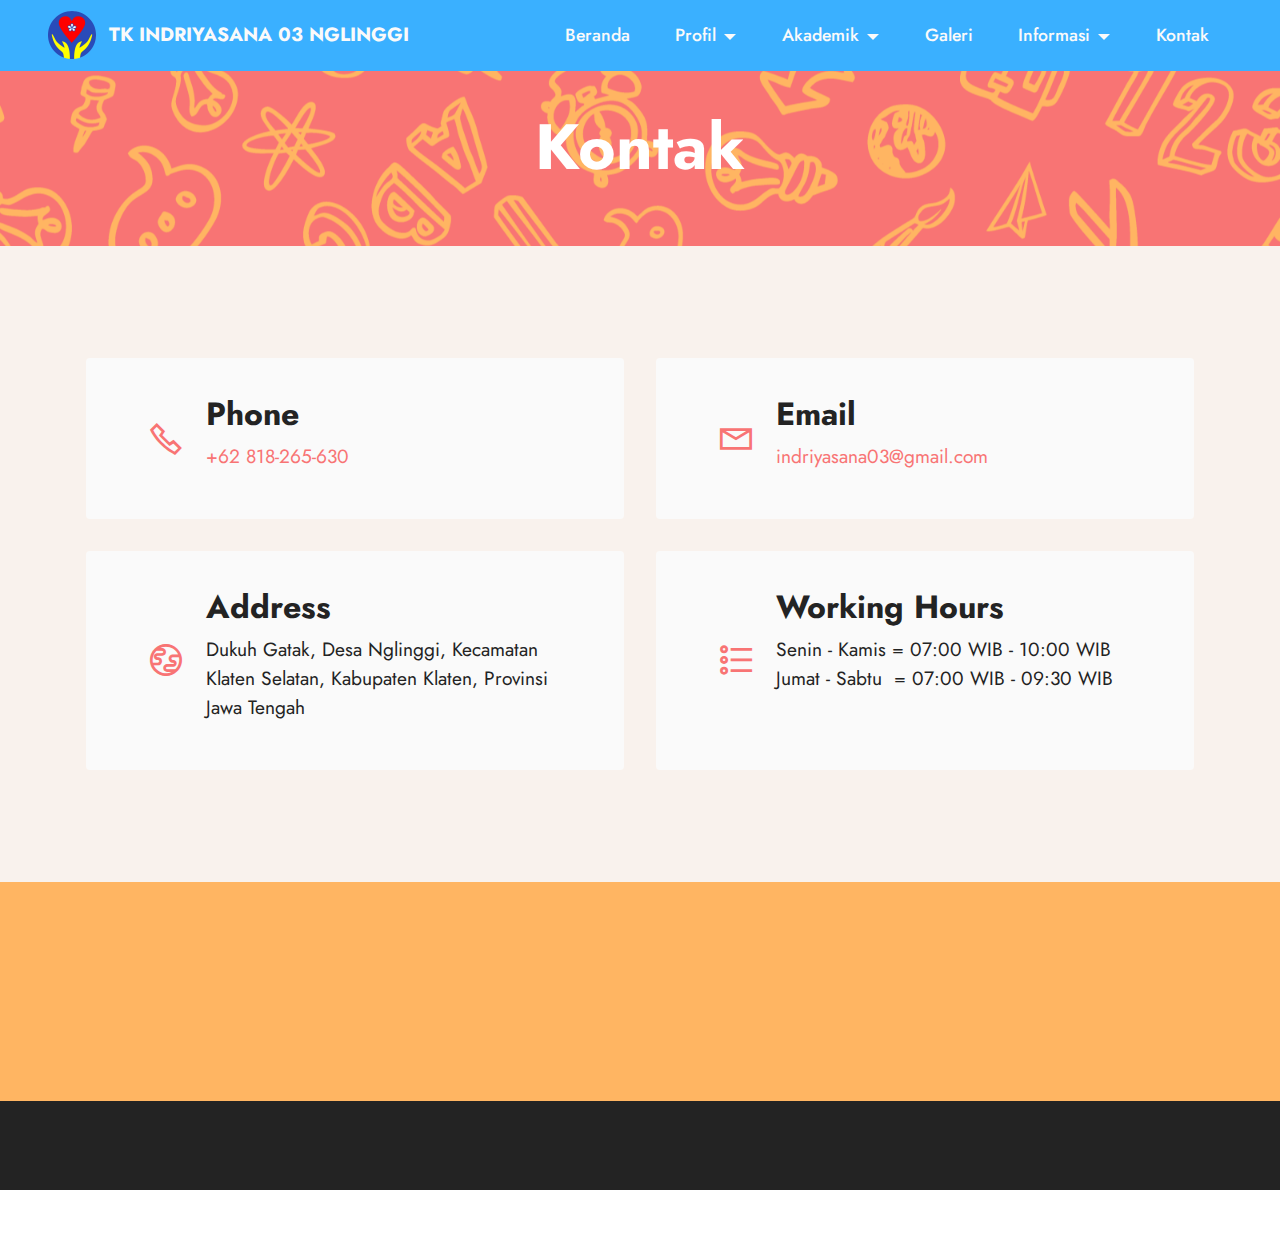
<file: Website/page11.html>
<!DOCTYPE html>
<html  >
<head>
  <!-- Site made with Mobirise Website Builder v5.9.6, https://mobirise.com -->
  <meta charset="UTF-8">
  <meta http-equiv="X-UA-Compatible" content="IE=edge">
  <meta name="generator" content="Mobirise v5.9.6, mobirise.com">
  <meta name="viewport" content="width=device-width, initial-scale=1, minimum-scale=1">
  <link rel="shortcut icon" href="assets/images/channels4-profile-fotor-202404188264-96x96.png" type="image/x-icon">
  <meta name="description" content="">
  
  
  <title>Kontak</title>
  <link rel="stylesheet" href="assets/web/assets/mobirise-icons2/mobirise2.css">
  <link rel="stylesheet" href="assets/bootstrap/css/bootstrap.min.css">
  <link rel="stylesheet" href="assets/bootstrap/css/bootstrap-grid.min.css">
  <link rel="stylesheet" href="assets/bootstrap/css/bootstrap-reboot.min.css">
  <link rel="stylesheet" href="assets/animatecss/animate.css">
  <link rel="stylesheet" href="assets/dropdown/css/style.css">
  <link rel="stylesheet" href="assets/socicon/css/styles.css">
  <link rel="stylesheet" href="assets/theme/css/style.css">
  <link rel="preload" href="https://fonts.googleapis.com/css?family=Jost:100,200,300,400,500,600,700,800,900,100i,200i,300i,400i,500i,600i,700i,800i,900i&display=swap" as="style" onload="this.onload=null;this.rel='stylesheet'">
  <noscript><link rel="stylesheet" href="https://fonts.googleapis.com/css?family=Jost:100,200,300,400,500,600,700,800,900,100i,200i,300i,400i,500i,600i,700i,800i,900i&display=swap"></noscript>
  <link rel="preload" as="style" href="assets/mobirise/css/mbr-additional.css"><link rel="stylesheet" href="assets/mobirise/css/mbr-additional.css" type="text/css">

  
  
  
</head>
<body>
  
  <section data-bs-version="5.1" class="menu menu2 cid-ubvhGBK3U7" once="menu" id="menu2-2e">
    
    <nav class="navbar navbar-dropdown navbar-fixed-top navbar-expand-lg">
        <div class="container-fluid">
            <div class="navbar-brand">
                <span class="navbar-logo">
                    <a href="https://mobiri.se">
                        <img src="assets/images/channels4-profile-fotor-202404188264-96x96.png" alt="Mobirise Website Builder" style="height: 3rem;">
                    </a>
                </span>
                <span class="navbar-caption-wrap"><a class="navbar-caption text-white display-7" href="https://mobiri.se">TK INDRIYASANA 03 NGLINGGI</a></span>
            </div>
            <button class="navbar-toggler" type="button" data-toggle="collapse" data-bs-toggle="collapse" data-target="#navbarSupportedContent" data-bs-target="#navbarSupportedContent" aria-controls="navbarNavAltMarkup" aria-expanded="false" aria-label="Toggle navigation">
                <div class="hamburger">
                    <span></span>
                    <span></span>
                    <span></span>
                    <span></span>
                </div>
            </button>
            <div class="collapse navbar-collapse" id="navbarSupportedContent">
                <ul class="navbar-nav nav-dropdown nav-right" data-app-modern-menu="true"><li class="nav-item"><a class="nav-link link text-white display-4" href="index.html#features1-1i">Beranda</a></li><li class="nav-item dropdown"><a class="nav-link link dropdown-toggle text-white display-4" href="index.html#features1-1i" data-toggle="dropdown-submenu" data-bs-toggle="dropdown" data-bs-auto-close="outside" aria-expanded="false">Profil</a><div class="dropdown-menu" aria-labelledby="dropdown-123"><a class="dropdown-item text-white text-primary display-4" href="page1.html">Sejarah TK</a><a class="show dropdown-item text-white text-primary display-4" href="page2.html">Visi dan Misi</a><a class="show dropdown-item text-white text-primary display-4" href="page3.html">Struktur Organisasi</a><a class="show dropdown-item text-white text-primary display-4" href="page4.html">Data Guru</a></div></li>
                    <li class="nav-item dropdown"><a class="nav-link link dropdown-toggle text-white display-4" href="index.html#header14-1j" data-toggle="dropdown-submenu" data-bs-toggle="dropdown" data-bs-auto-close="outside" aria-expanded="false">Akademik</a><div class="dropdown-menu" aria-labelledby="dropdown-820"><a class="dropdown-item text-white text-primary display-4" href="page5.html">Kurikulum</a><a class="show dropdown-item text-white text-primary display-4" href="page6.html">Ekstrakulikuler</a><a class="show dropdown-item text-white text-primary display-4" href="page7.html">Intrakulikuler</a></div></li>
                    <li class="nav-item"><a class="nav-link link text-white show text-primary display-4" href="page8.html" aria-expanded="false">Galeri</a>
                    </li><li class="nav-item dropdown"><a class="nav-link link dropdown-toggle text-white display-4" href="index.html#team1-1o" data-toggle="dropdown-submenu" data-bs-toggle="dropdown" data-bs-auto-close="outside" aria-expanded="false">Informasi</a><div class="dropdown-menu" aria-labelledby="dropdown-572"><a class="dropdown-item text-white text-primary display-4" href="page9.html">Pendaftaran</a><a class="show dropdown-item text-white text-primary display-4" href="page10.html">Pengumuman</a></div></li><li class="nav-item"><a class="nav-link link text-white show text-primary display-4" href="page11.html">Kontak</a></li></ul>
                
                
            </div>
        </div>
    </nav>
</section>

<section data-bs-version="5.1" class="info3 cid-ubvzrqsPJM" id="info3-2l">

    

    
    

    <div class="container">
        <div class="row justify-content-center">
            <div class="card col-12 col-lg-10">
                <div class="card-wrapper">
                    <div class="card-box align-center">
                        <h4 class="card-title mbr-fonts-style align-center mb-4 display-1"><strong>Kontak</strong></h4>
                        
                        
                    </div>
                </div>
            </div>
        </div>
    </div>
</section>

<section data-bs-version="5.1" class="contacts2 cid-u93R1oZmyP" id="contacts2-1c">
    <!---->
    

    
    
    <div class="container">
        
        <div class="row justify-content-center mt-4">
            <div class="card col-12 col-md-6">
                <div class="card-wrapper">
                    <div class="image-wrapper">
                        <span class="mbr-iconfont mobi-mbri-phone mobi-mbri"></span>
                    </div>
                    <div class="text-wrapper">
                        <h6 class="card-title mbr-fonts-style mb-1 display-5">
                            <strong>Phone</strong>
                        </h6>
                        <p class="mbr-text mbr-fonts-style display-7"><a href="https://wa.me/62 818265630" class="text-primary">+62 818-265-630</a></p>
                    </div>
                </div>
            </div>
            <div class="card col-12 col-md-6">
                <div class="card-wrapper">
                    <div class="image-wrapper">
                        <span class="mbr-iconfont mobi-mbri-letter mobi-mbri"></span>
                    </div>
                    <div class="text-wrapper">
                        <h6 class="card-title mbr-fonts-style mb-1 display-5">
                            <strong>Email</strong>
                        </h6>
                        <p class="mbr-text mbr-fonts-style display-7"><a href="mailto:brf.martinku@gmail.com" class="text-primary">indriyasana03@gmail.com</a></p>
                    </div>
                </div>
            </div>
            <div class="card col-12 col-md-6">
                <div class="card-wrapper">
                    <div class="image-wrapper">
                        <span class="mbr-iconfont mobi-mbri-globe mobi-mbri"></span>
                    </div>
                    <div class="text-wrapper">
                        <h6 class="card-title mbr-fonts-style mb-1 display-5">
                            <strong>Address</strong>
                        </h6>
                        <p class="mbr-text mbr-fonts-style display-7">Dukuh Gatak, Desa Nglinggi, Kecamatan Klaten Selatan, Kabupaten Klaten, Provinsi Jawa Tengah</p>
                    </div>
                </div>
            </div>
            <div class="card col-12 col-md-6">
                <div class="card-wrapper">
                    <div class="image-wrapper">
                        <span class="mbr-iconfont mobi-mbri-bulleted-list mobi-mbri"></span>
                    </div>
                    <div class="text-wrapper">
                        <h6 class="card-title mbr-fonts-style mb-1 display-5">
                            <strong>Working Hours</strong>
                        </h6>
                        <p class="mbr-text mbr-fonts-style display-7">Senin - Kamis = 07:00 WIB - 10:00 WIB<br>Jumat - Sabtu&nbsp; = 07:00 WIB - 09:30 WIB<br><br>
                        </p>
                    </div>
                </div>
            </div>
        </div>
    </div>
</section>

<section data-bs-version="5.1" class="share3 cid-uby8Z0a2JY" id="share3-2p">
    
     
    
    
    

    <div class="container">
        <div class="media-container-row">
            <div class="col-12">
                <h3 class="mbr-section-title align-center mb-3 mbr-fonts-style display-2">
                    <strong>Follow Us!</strong>
                </h3>
                <div class="social-list align-center">
                   
                    <a class="iconfont-wrapper bg-facebook m-2 " target="_blank" href="https://mobiri.se">
                            <span class="socicon-facebook socicon"></span>
                        </a>
                        <a class="iconfont-wrapper bg-twitter m-2" href="https://mobiri.se" target="_blank">
                            <span class="socicon-twitter socicon"></span>
                        </a>
                        <a class="iconfont-wrapper bg-instagram m-2" href="https://mobiri.se" target="_blank">
                            <span class="socicon-instagram socicon"></span>
                        </a>
                        
                        
                        
                        
                        
                        
                        
                        
                </div>
            </div>
        </div>
    </div>
</section>

<section data-bs-version="5.1" class="footer7 cid-uas1quQgSy" once="footers" id="footer7-1q">

    

    

    <div class="container">
        <div class="media-container-row align-center mbr-white">
            <div class="col-12">
                <p class="mbr-text mb-0 mbr-fonts-style display-7">
                    © Copyright 2025 Mobirise - All Rights Reserved
                </p>
            </div>
        </div>
    </div>
</section><section class="display-7" style="padding: 0;align-items: center;justify-content: center;flex-wrap: wrap;    align-content: center;display: flex;position: relative;height: 4rem;"><a href="https://mobiri.se/3090501" style="flex: 1 1;height: 4rem;position: absolute;width: 100%;z-index: 1;"><img alt="" style="height: 4rem;" src="[data-uri]"></a><p style="margin: 0;text-align: center;" class="display-7">&#8204;</p><a style="z-index:1" href="https://mobirise.com"> Website Software</a></section><script src="assets/bootstrap/js/bootstrap.bundle.min.js"></script>  <script src="assets/smoothscroll/smooth-scroll.js"></script>  <script src="assets/ytplayer/index.js"></script>  <script src="assets/dropdown/js/navbar-dropdown.js"></script>  <script src="assets/theme/js/script.js"></script>  
  
  
  <input name="animation" type="hidden">
  </body>
</html>
</file>
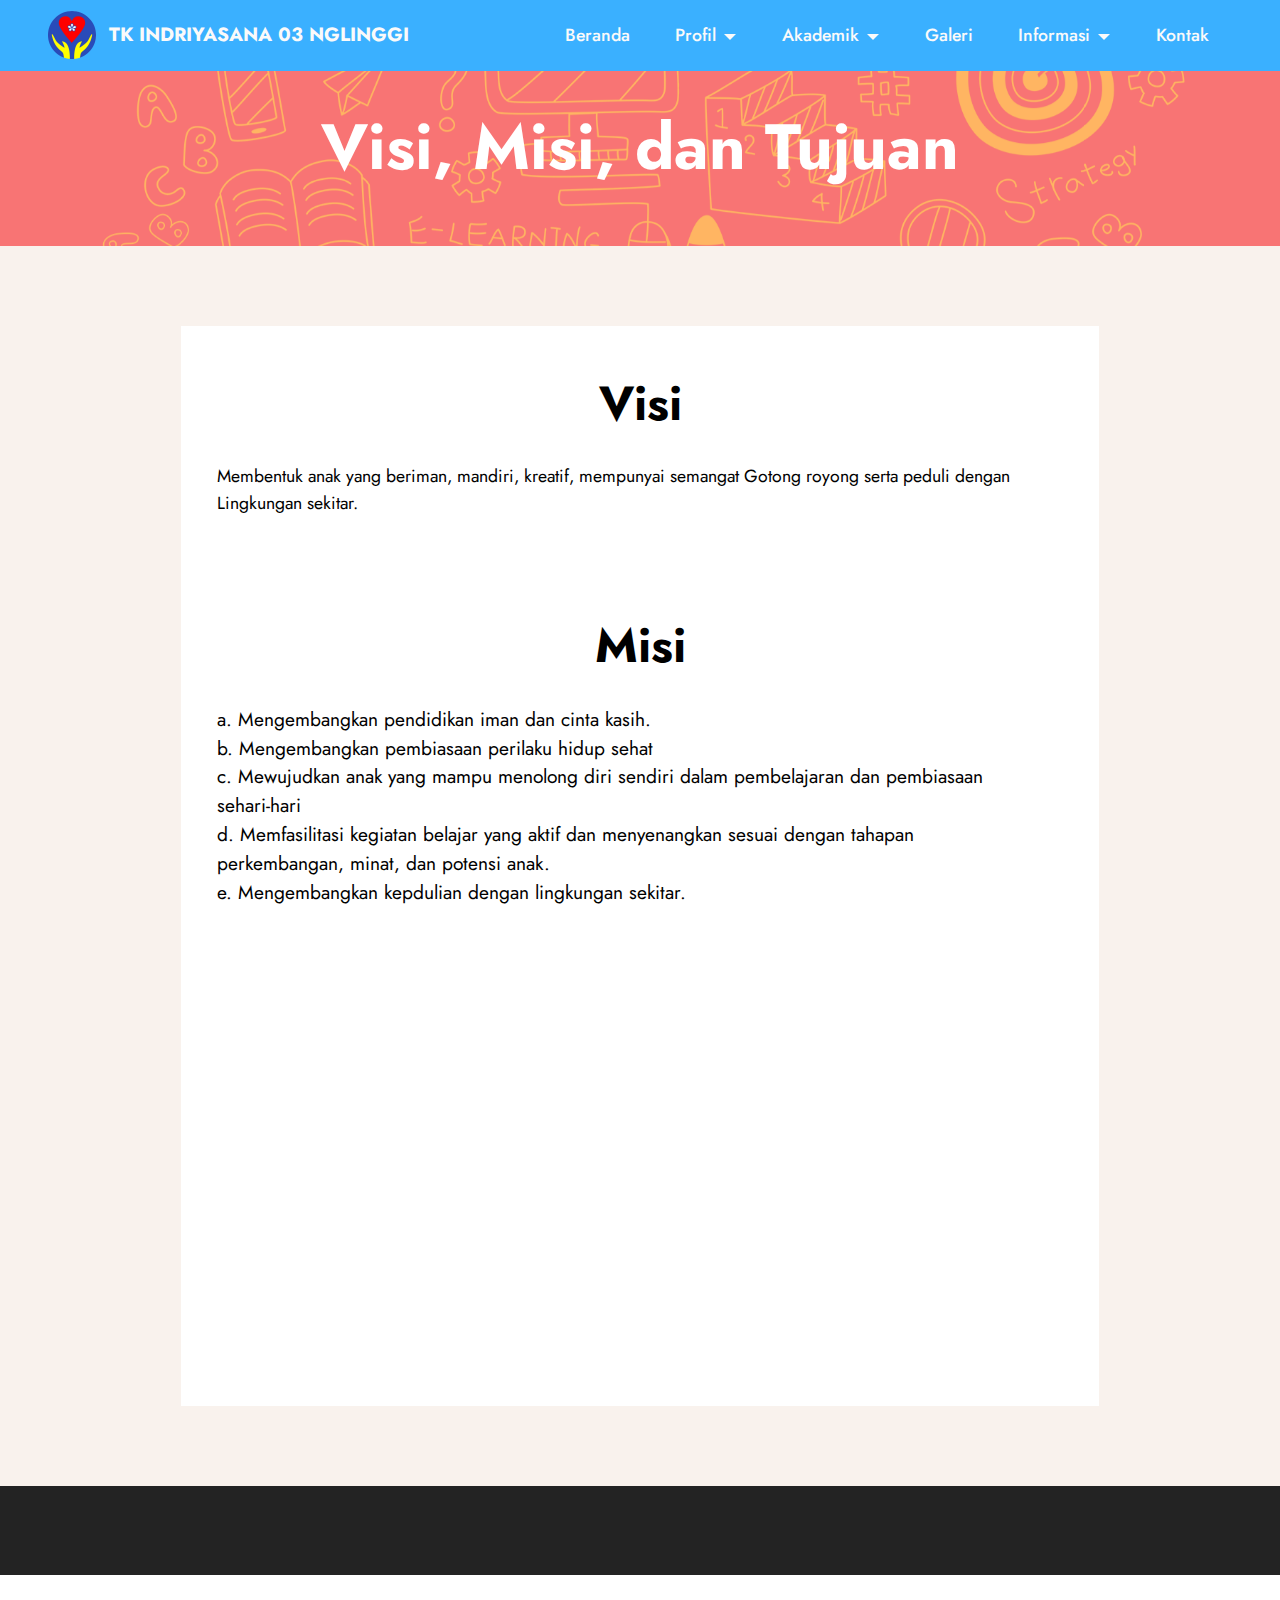
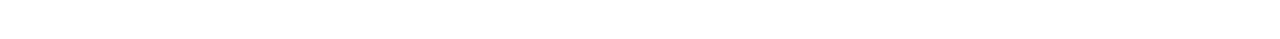
<file: Website/page2.html>
<!DOCTYPE html>
<html  >
<head>
  <!-- Site made with Mobirise Website Builder v5.9.6, https://mobirise.com -->
  <meta charset="UTF-8">
  <meta http-equiv="X-UA-Compatible" content="IE=edge">
  <meta name="generator" content="Mobirise v5.9.6, mobirise.com">
  <meta name="viewport" content="width=device-width, initial-scale=1, minimum-scale=1">
  <link rel="shortcut icon" href="assets/images/channels4-profile-fotor-202404188264-96x96.png" type="image/x-icon">
  <meta name="description" content="">
  
  
  <title>Visi, Misi, dan Tujuan</title>
  <link rel="stylesheet" href="assets/bootstrap/css/bootstrap.min.css">
  <link rel="stylesheet" href="assets/bootstrap/css/bootstrap-grid.min.css">
  <link rel="stylesheet" href="assets/bootstrap/css/bootstrap-reboot.min.css">
  <link rel="stylesheet" href="assets/parallax/jarallax.css">
  <link rel="stylesheet" href="assets/animatecss/animate.css">
  <link rel="stylesheet" href="assets/dropdown/css/style.css">
  <link rel="stylesheet" href="assets/socicon/css/styles.css">
  <link rel="stylesheet" href="assets/theme/css/style.css">
  <link rel="preload" href="https://fonts.googleapis.com/css?family=Jost:100,200,300,400,500,600,700,800,900,100i,200i,300i,400i,500i,600i,700i,800i,900i&display=swap" as="style" onload="this.onload=null;this.rel='stylesheet'">
  <noscript><link rel="stylesheet" href="https://fonts.googleapis.com/css?family=Jost:100,200,300,400,500,600,700,800,900,100i,200i,300i,400i,500i,600i,700i,800i,900i&display=swap"></noscript>
  <link rel="preload" as="style" href="assets/mobirise/css/mbr-additional.css"><link rel="stylesheet" href="assets/mobirise/css/mbr-additional.css" type="text/css">

  
  
  
</head>
<body>
  
  <section data-bs-version="5.1" class="menu menu2 cid-ubvhGBK3U7" once="menu" id="menu2-2e">
    
    <nav class="navbar navbar-dropdown navbar-fixed-top navbar-expand-lg">
        <div class="container-fluid">
            <div class="navbar-brand">
                <span class="navbar-logo">
                    <a href="https://mobiri.se">
                        <img src="assets/images/channels4-profile-fotor-202404188264-96x96.png" alt="Mobirise Website Builder" style="height: 3rem;">
                    </a>
                </span>
                <span class="navbar-caption-wrap"><a class="navbar-caption text-white display-7" href="https://mobiri.se">TK INDRIYASANA 03 NGLINGGI</a></span>
            </div>
            <button class="navbar-toggler" type="button" data-toggle="collapse" data-bs-toggle="collapse" data-target="#navbarSupportedContent" data-bs-target="#navbarSupportedContent" aria-controls="navbarNavAltMarkup" aria-expanded="false" aria-label="Toggle navigation">
                <div class="hamburger">
                    <span></span>
                    <span></span>
                    <span></span>
                    <span></span>
                </div>
            </button>
            <div class="collapse navbar-collapse" id="navbarSupportedContent">
                <ul class="navbar-nav nav-dropdown nav-right" data-app-modern-menu="true"><li class="nav-item"><a class="nav-link link text-white display-4" href="index.html#features1-1i">Beranda</a></li><li class="nav-item dropdown"><a class="nav-link link dropdown-toggle text-white display-4" href="index.html#features1-1i" data-toggle="dropdown-submenu" data-bs-toggle="dropdown" data-bs-auto-close="outside" aria-expanded="false">Profil</a><div class="dropdown-menu" aria-labelledby="dropdown-123"><a class="dropdown-item text-white text-primary display-4" href="page1.html">Sejarah TK</a><a class="show dropdown-item text-white text-primary display-4" href="page2.html">Visi dan Misi</a><a class="show dropdown-item text-white text-primary display-4" href="page3.html">Struktur Organisasi</a><a class="show dropdown-item text-white text-primary display-4" href="page4.html">Data Guru</a></div></li>
                    <li class="nav-item dropdown"><a class="nav-link link dropdown-toggle text-white display-4" href="index.html#header14-1j" data-toggle="dropdown-submenu" data-bs-toggle="dropdown" data-bs-auto-close="outside" aria-expanded="false">Akademik</a><div class="dropdown-menu" aria-labelledby="dropdown-820"><a class="dropdown-item text-white text-primary display-4" href="page5.html">Kurikulum</a><a class="show dropdown-item text-white text-primary display-4" href="page6.html">Ekstrakulikuler</a><a class="show dropdown-item text-white text-primary display-4" href="page7.html">Intrakulikuler</a></div></li>
                    <li class="nav-item"><a class="nav-link link text-white show text-primary display-4" href="page8.html" aria-expanded="false">Galeri</a>
                    </li><li class="nav-item dropdown"><a class="nav-link link dropdown-toggle text-white display-4" href="index.html#team1-1o" data-toggle="dropdown-submenu" data-bs-toggle="dropdown" data-bs-auto-close="outside" aria-expanded="false">Informasi</a><div class="dropdown-menu" aria-labelledby="dropdown-572"><a class="dropdown-item text-white text-primary display-4" href="page9.html">Pendaftaran</a><a class="show dropdown-item text-white text-primary display-4" href="page10.html">Pengumuman</a></div></li><li class="nav-item"><a class="nav-link link text-white show text-primary display-4" href="page11.html">Kontak</a></li></ul>
                
                
            </div>
        </div>
    </nav>
</section>

<section data-bs-version="5.1" class="info1 cid-uat5WRlYGo mbr-parallax-background" id="info1-1w">
    

    
    
    <div class="align-center container">
        <div class="row justify-content-center">
            <div class="col-12 col-lg-8">
                <h3 class="mbr-section-title mb-4 mbr-fonts-style display-1"><strong>Visi, Misi, dan Tujuan</strong></h3>
                
                
            </div>
        </div>
    </div>
</section>

<section data-bs-version="5.1" class="article07 cid-uat64avjxW" id="article07-1x">
  

  
  
  <div class="container">
    <div class="row justify-content-center">
      <div class="card col-md-12 col-lg-10">
        <div class="card-wrapper">
          <h3 class="card-title mbr-fonts-style mbr-white mt-3 mb-4 display-2"><strong>Visi</strong></h3>
          <div class="row card-box align-left">
            <div class="item features-without-image col-12">
              <div class="item-wrapper">
                
                <p class="mbr-text mbr-fonts-style display-4">Membentuk anak yang beriman, mandiri, kreatif, mempunyai semangat Gotong royong  serta peduli dengan Lingkungan sekitar.</p>
              </div>
            </div>
            
            
            
          </div>
          
        </div>
      </div>
    </div>
  </div>
</section>

<section data-bs-version="5.1" class="article07 cid-ub1QTkczOt" id="article07-26">
  

  
  
  <div class="container">
    <div class="row justify-content-center">
      <div class="card col-md-12 col-lg-10">
        <div class="card-wrapper">
          <h3 class="card-title mbr-fonts-style mbr-white mt-3 mb-4 display-2"><strong>Misi</strong></h3>
          <div class="row card-box align-left">
            <div class="item features-without-image col-12">
              <div class="item-wrapper">
                
                <p class="mbr-text mbr-fonts-style display-7">a.	Mengembangkan pendidikan iman dan cinta kasih.
<br>b.	Mengembangkan pembiasaan perilaku hidup sehat
<br>c.	Mewujudkan anak yang mampu menolong diri sendiri dalam pembelajaran dan pembiasaan sehari-hari
<br>d.	Memfasilitasi kegiatan belajar yang aktif dan menyenangkan sesuai dengan tahapan perkembangan, minat, dan potensi anak.
<br>e.	Mengembangkan kepdulian dengan lingkungan sekitar.&nbsp;<br></p>
              </div>
            </div>
            
            
            
          </div>
          
        </div>
      </div>
    </div>
  </div>
</section>

<section data-bs-version="5.1" class="article07 cid-ub1R8pXq20" id="article07-28">
  

  
  
  <div class="container">
    <div class="row justify-content-center">
      <div class="card col-md-12 col-lg-10">
        <div class="card-wrapper">
          <h3 class="card-title mbr-fonts-style mbr-white mt-3 mb-4 display-2"><strong>Tujuan</strong></h3>
          <div class="row card-box align-left">
            
            
            
            <div class="item features-without-image col-12 active">
              <div class="item-wrapper">
                
                <p class="mbr-text mbr-fonts-style display-7">a.	Peserta didik mampu berbuat baik dengan sesame sesuai dengan ajaran cinta kasih.
<br>b.	Peserta didik mampu menjaga rasa kepedulian dengan sesama dan lingkungan sekitar.
<br>c.	Peserta didik mampu Mandiri dalam setiap melaksanakan kegiatan.
<br>d.	Peserta didik mampu memanfaatkan Tehnologi yang ada sesuai tahapan perkembangan anak.
<br>e.	Peserta didik siap mengikuti pendidikan fase selanjutnya
<br>f.	Menciptakan Iklim Belajar yang kondusif bagi penyelenggaraan pendidikan,perawatan,pengasuhan dan perlindungan anak.
<br>g.	Mewujudkan anak yang mampu berpikir,komunikasi ,bertindak produktif  dan kreatif melalui berbagai kegiatan.&nbsp;<br></p>
              </div>
            </div>
          </div>
          
        </div>
      </div>
    </div>
  </div>
</section>

<section data-bs-version="5.1" class="footer7 cid-uas1quQgSy" once="footers" id="footer7-1q">

    

    

    <div class="container">
        <div class="media-container-row align-center mbr-white">
            <div class="col-12">
                <p class="mbr-text mb-0 mbr-fonts-style display-7">
                    © Copyright 2025 Mobirise - All Rights Reserved
                </p>
            </div>
        </div>
    </div>
</section><section class="display-7" style="padding: 0;align-items: center;justify-content: center;flex-wrap: wrap;    align-content: center;display: flex;position: relative;height: 4rem;"><a href="https://mobiri.se/3090501" style="flex: 1 1;height: 4rem;position: absolute;width: 100%;z-index: 1;"><img alt="" style="height: 4rem;" src="[data-uri]"></a><p style="margin: 0;text-align: center;" class="display-7">&#8204;</p><a style="z-index:1" href="https://mobirise.com/builder/ai-website-builder.html">AI Website Builder</a></section><script src="assets/bootstrap/js/bootstrap.bundle.min.js"></script>  <script src="assets/parallax/jarallax.js"></script>  <script src="assets/smoothscroll/smooth-scroll.js"></script>  <script src="assets/ytplayer/index.js"></script>  <script src="assets/dropdown/js/navbar-dropdown.js"></script>  <script src="assets/theme/js/script.js"></script>  
  
  
  <input name="animation" type="hidden">
  </body>
</html>
</file>
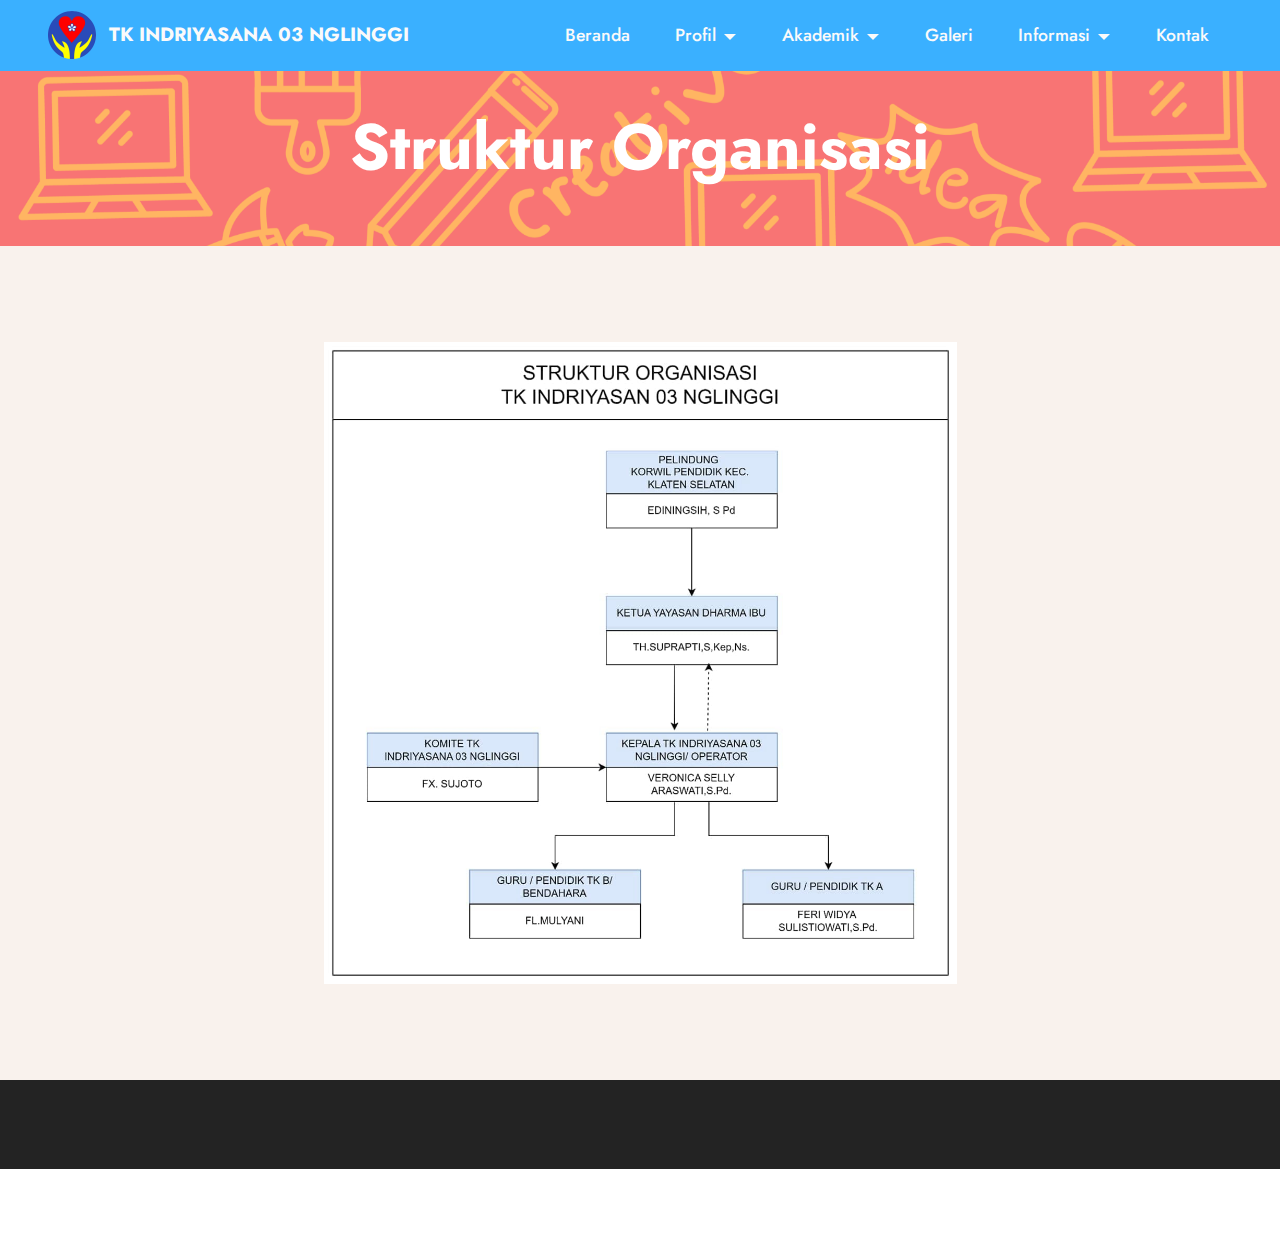
<file: Website/page3.html>
<!DOCTYPE html>
<html  >
<head>
  <!-- Site made with Mobirise Website Builder v5.9.6, https://mobirise.com -->
  <meta charset="UTF-8">
  <meta http-equiv="X-UA-Compatible" content="IE=edge">
  <meta name="generator" content="Mobirise v5.9.6, mobirise.com">
  <meta name="viewport" content="width=device-width, initial-scale=1, minimum-scale=1">
  <link rel="shortcut icon" href="assets/images/channels4-profile-fotor-202404188264-96x96.png" type="image/x-icon">
  <meta name="description" content="">
  
  
  <title>Struktur Organisasi</title>
  <link rel="stylesheet" href="assets/bootstrap/css/bootstrap.min.css">
  <link rel="stylesheet" href="assets/bootstrap/css/bootstrap-grid.min.css">
  <link rel="stylesheet" href="assets/bootstrap/css/bootstrap-reboot.min.css">
  <link rel="stylesheet" href="assets/parallax/jarallax.css">
  <link rel="stylesheet" href="assets/animatecss/animate.css">
  <link rel="stylesheet" href="assets/dropdown/css/style.css">
  <link rel="stylesheet" href="assets/socicon/css/styles.css">
  <link rel="stylesheet" href="assets/theme/css/style.css">
  <link rel="preload" href="https://fonts.googleapis.com/css?family=Jost:100,200,300,400,500,600,700,800,900,100i,200i,300i,400i,500i,600i,700i,800i,900i&display=swap" as="style" onload="this.onload=null;this.rel='stylesheet'">
  <noscript><link rel="stylesheet" href="https://fonts.googleapis.com/css?family=Jost:100,200,300,400,500,600,700,800,900,100i,200i,300i,400i,500i,600i,700i,800i,900i&display=swap"></noscript>
  <link rel="preload" as="style" href="assets/mobirise/css/mbr-additional.css"><link rel="stylesheet" href="assets/mobirise/css/mbr-additional.css" type="text/css">

  
  
  
</head>
<body>
  
  <section data-bs-version="5.1" class="menu menu2 cid-ubvhGBK3U7" once="menu" id="menu2-2e">
    
    <nav class="navbar navbar-dropdown navbar-fixed-top navbar-expand-lg">
        <div class="container-fluid">
            <div class="navbar-brand">
                <span class="navbar-logo">
                    <a href="https://mobiri.se">
                        <img src="assets/images/channels4-profile-fotor-202404188264-96x96.png" alt="Mobirise Website Builder" style="height: 3rem;">
                    </a>
                </span>
                <span class="navbar-caption-wrap"><a class="navbar-caption text-white display-7" href="https://mobiri.se">TK INDRIYASANA 03 NGLINGGI</a></span>
            </div>
            <button class="navbar-toggler" type="button" data-toggle="collapse" data-bs-toggle="collapse" data-target="#navbarSupportedContent" data-bs-target="#navbarSupportedContent" aria-controls="navbarNavAltMarkup" aria-expanded="false" aria-label="Toggle navigation">
                <div class="hamburger">
                    <span></span>
                    <span></span>
                    <span></span>
                    <span></span>
                </div>
            </button>
            <div class="collapse navbar-collapse" id="navbarSupportedContent">
                <ul class="navbar-nav nav-dropdown nav-right" data-app-modern-menu="true"><li class="nav-item"><a class="nav-link link text-white display-4" href="index.html#features1-1i">Beranda</a></li><li class="nav-item dropdown"><a class="nav-link link dropdown-toggle text-white display-4" href="index.html#features1-1i" data-toggle="dropdown-submenu" data-bs-toggle="dropdown" data-bs-auto-close="outside" aria-expanded="false">Profil</a><div class="dropdown-menu" aria-labelledby="dropdown-123"><a class="dropdown-item text-white text-primary display-4" href="page1.html">Sejarah TK</a><a class="show dropdown-item text-white text-primary display-4" href="page2.html">Visi dan Misi</a><a class="show dropdown-item text-white text-primary display-4" href="page3.html">Struktur Organisasi</a><a class="show dropdown-item text-white text-primary display-4" href="page4.html">Data Guru</a></div></li>
                    <li class="nav-item dropdown"><a class="nav-link link dropdown-toggle text-white display-4" href="index.html#header14-1j" data-toggle="dropdown-submenu" data-bs-toggle="dropdown" data-bs-auto-close="outside" aria-expanded="false">Akademik</a><div class="dropdown-menu" aria-labelledby="dropdown-820"><a class="dropdown-item text-white text-primary display-4" href="page5.html">Kurikulum</a><a class="show dropdown-item text-white text-primary display-4" href="page6.html">Ekstrakulikuler</a><a class="show dropdown-item text-white text-primary display-4" href="page7.html">Intrakulikuler</a></div></li>
                    <li class="nav-item"><a class="nav-link link text-white show text-primary display-4" href="page8.html" aria-expanded="false">Galeri</a>
                    </li><li class="nav-item dropdown"><a class="nav-link link dropdown-toggle text-white display-4" href="index.html#team1-1o" data-toggle="dropdown-submenu" data-bs-toggle="dropdown" data-bs-auto-close="outside" aria-expanded="false">Informasi</a><div class="dropdown-menu" aria-labelledby="dropdown-572"><a class="dropdown-item text-white text-primary display-4" href="page9.html">Pendaftaran</a><a class="show dropdown-item text-white text-primary display-4" href="page10.html">Pengumuman</a></div></li><li class="nav-item"><a class="nav-link link text-white show text-primary display-4" href="page11.html">Kontak</a></li></ul>
                
                
            </div>
        </div>
    </nav>
</section>

<section data-bs-version="5.1" class="info1 cid-ub1UhSiqe6 mbr-parallax-background" id="info1-29">
    

    
    
    <div class="align-center container">
        <div class="row justify-content-center">
            <div class="col-12 col-lg-8">
                <h3 class="mbr-section-title mb-4 mbr-fonts-style display-1"><strong>Struktur Organisasi</strong></h3>
                
                
            </div>
        </div>
    </div>
</section>

<section data-bs-version="5.1" class="image3 cid-u93PLY1sPH" id="image3-12">
    

    
    

    <div class="container">
        <div class="row justify-content-center">
            <div class="col-12 col-lg-7">
                <div class="image-wrapper">
                    <img src="assets/images/picture1-1213x1229.jpg" alt="Mobirise Website Builder">
                    
                </div>
            </div>
        </div>
    </div>
</section>

<section data-bs-version="5.1" class="footer7 cid-uas1quQgSy" once="footers" id="footer7-1q">

    

    

    <div class="container">
        <div class="media-container-row align-center mbr-white">
            <div class="col-12">
                <p class="mbr-text mb-0 mbr-fonts-style display-7">
                    © Copyright 2025 Mobirise - All Rights Reserved
                </p>
            </div>
        </div>
    </div>
</section><section class="display-7" style="padding: 0;align-items: center;justify-content: center;flex-wrap: wrap;    align-content: center;display: flex;position: relative;height: 4rem;"><a href="https://mobiri.se/3090501" style="flex: 1 1;height: 4rem;position: absolute;width: 100%;z-index: 1;"><img alt="" style="height: 4rem;" src="[data-uri]"></a><p style="margin: 0;text-align: center;" class="display-7">&#8204;</p><a style="z-index:1" href="https://mobirise.com/html-builder.html">HTML Website Maker</a></section><script src="assets/bootstrap/js/bootstrap.bundle.min.js"></script>  <script src="assets/parallax/jarallax.js"></script>  <script src="assets/smoothscroll/smooth-scroll.js"></script>  <script src="assets/ytplayer/index.js"></script>  <script src="assets/dropdown/js/navbar-dropdown.js"></script>  <script src="assets/theme/js/script.js"></script>  
  
  
  <input name="animation" type="hidden">
  </body>
</html>
</file>
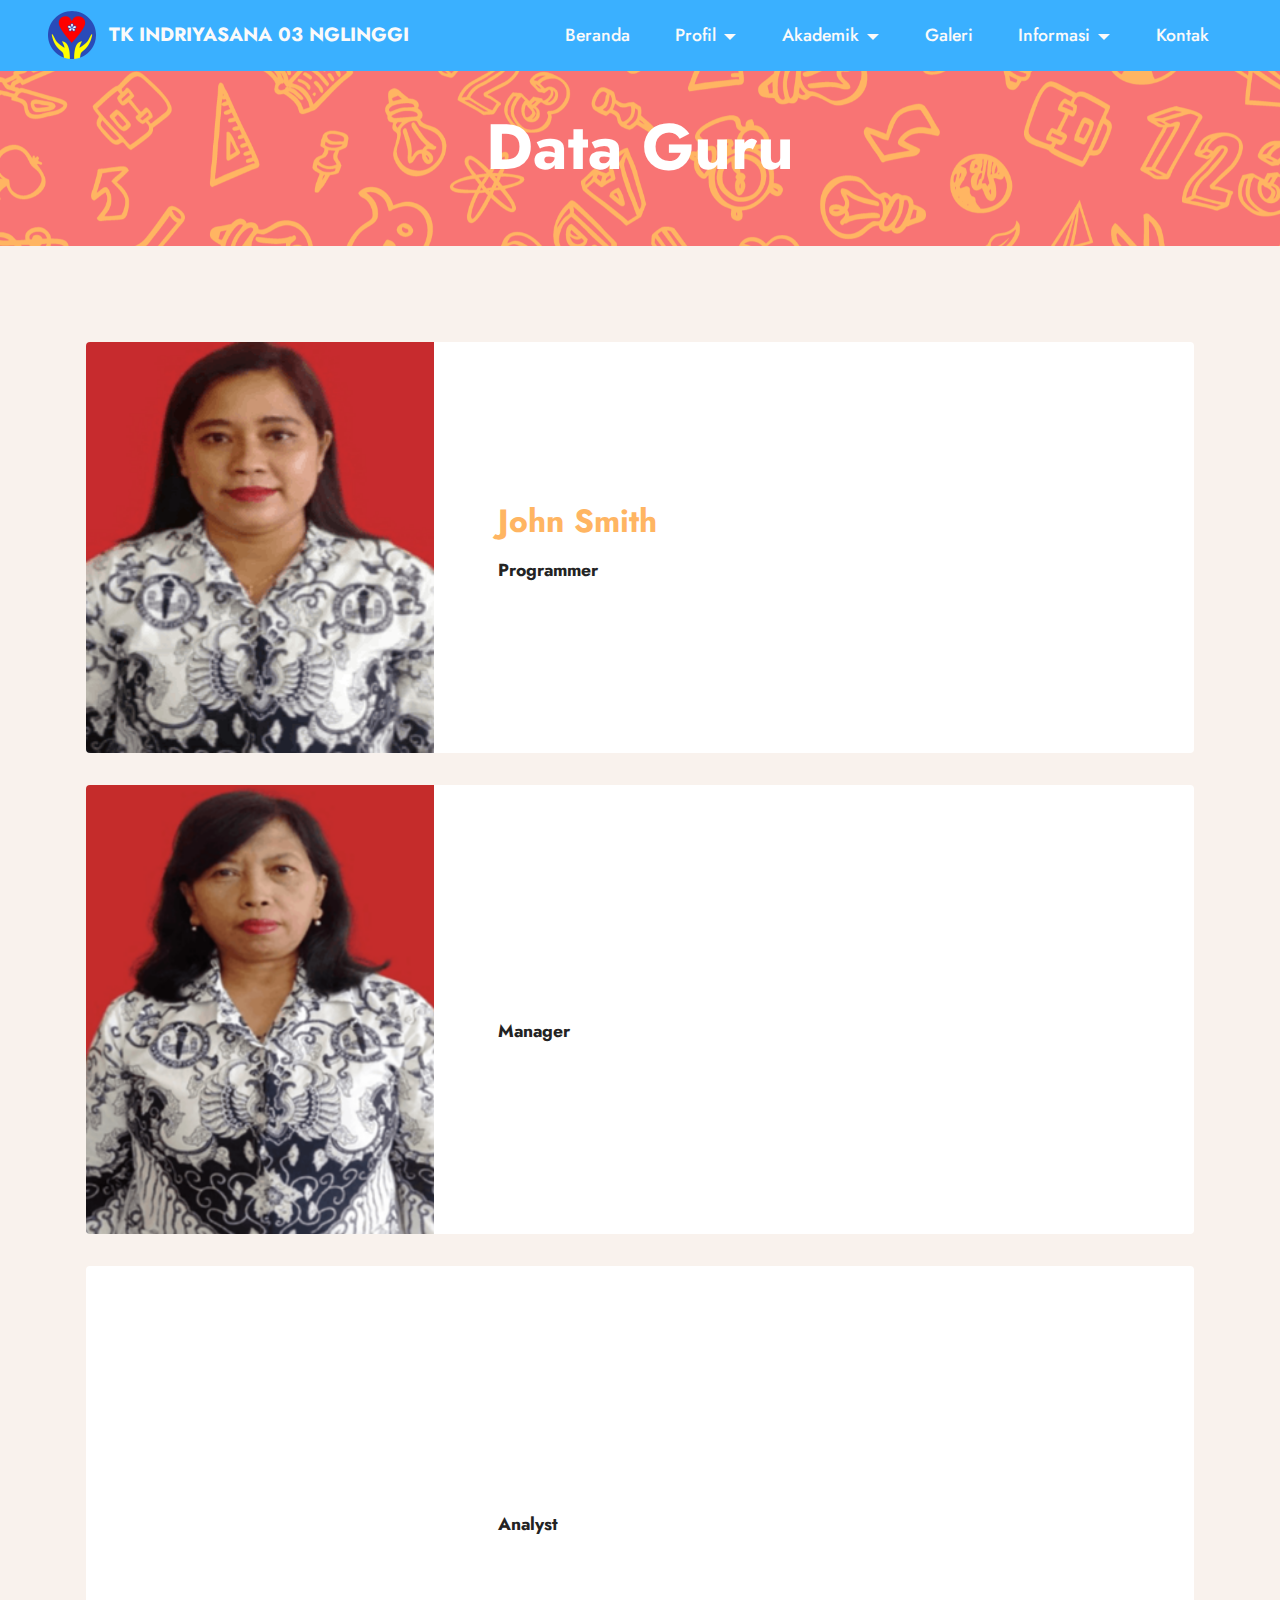
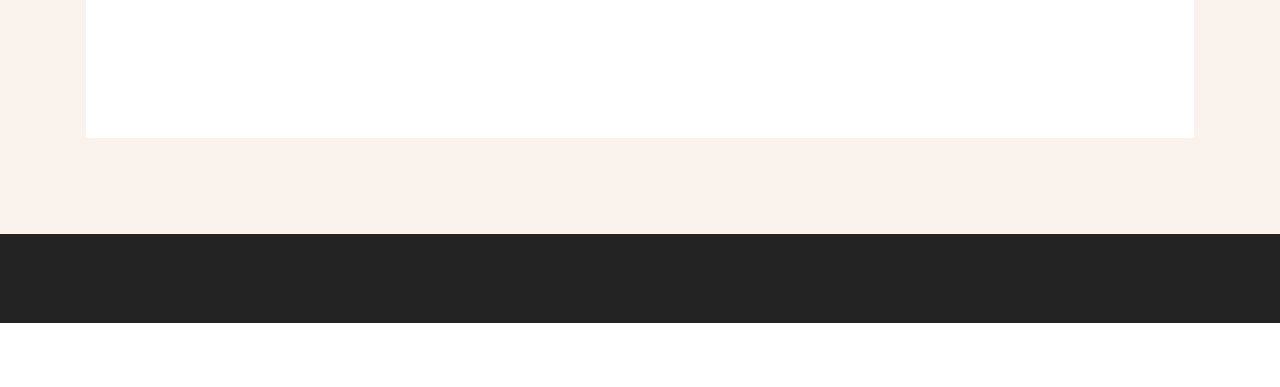
<file: Website/page4.html>
<!DOCTYPE html>
<html  >
<head>
  <!-- Site made with Mobirise Website Builder v5.9.6, https://mobirise.com -->
  <meta charset="UTF-8">
  <meta http-equiv="X-UA-Compatible" content="IE=edge">
  <meta name="generator" content="Mobirise v5.9.6, mobirise.com">
  <meta name="viewport" content="width=device-width, initial-scale=1, minimum-scale=1">
  <link rel="shortcut icon" href="assets/images/channels4-profile-fotor-202404188264-96x96.png" type="image/x-icon">
  <meta name="description" content="">
  
  
  <title>Data Guru</title>
  <link rel="stylesheet" href="assets/bootstrap/css/bootstrap.min.css">
  <link rel="stylesheet" href="assets/bootstrap/css/bootstrap-grid.min.css">
  <link rel="stylesheet" href="assets/bootstrap/css/bootstrap-reboot.min.css">
  <link rel="stylesheet" href="assets/parallax/jarallax.css">
  <link rel="stylesheet" href="assets/animatecss/animate.css">
  <link rel="stylesheet" href="assets/dropdown/css/style.css">
  <link rel="stylesheet" href="assets/socicon/css/styles.css">
  <link rel="stylesheet" href="assets/theme/css/style.css">
  <link rel="preload" href="https://fonts.googleapis.com/css?family=Jost:100,200,300,400,500,600,700,800,900,100i,200i,300i,400i,500i,600i,700i,800i,900i&display=swap" as="style" onload="this.onload=null;this.rel='stylesheet'">
  <noscript><link rel="stylesheet" href="https://fonts.googleapis.com/css?family=Jost:100,200,300,400,500,600,700,800,900,100i,200i,300i,400i,500i,600i,700i,800i,900i&display=swap"></noscript>
  <link rel="preload" as="style" href="assets/mobirise/css/mbr-additional.css"><link rel="stylesheet" href="assets/mobirise/css/mbr-additional.css" type="text/css">

  
  
  
</head>
<body>
  
  <section data-bs-version="5.1" class="menu menu2 cid-ubvhGBK3U7" once="menu" id="menu2-2e">
    
    <nav class="navbar navbar-dropdown navbar-fixed-top navbar-expand-lg">
        <div class="container-fluid">
            <div class="navbar-brand">
                <span class="navbar-logo">
                    <a href="https://mobiri.se">
                        <img src="assets/images/channels4-profile-fotor-202404188264-96x96.png" alt="Mobirise Website Builder" style="height: 3rem;">
                    </a>
                </span>
                <span class="navbar-caption-wrap"><a class="navbar-caption text-white display-7" href="https://mobiri.se">TK INDRIYASANA 03 NGLINGGI</a></span>
            </div>
            <button class="navbar-toggler" type="button" data-toggle="collapse" data-bs-toggle="collapse" data-target="#navbarSupportedContent" data-bs-target="#navbarSupportedContent" aria-controls="navbarNavAltMarkup" aria-expanded="false" aria-label="Toggle navigation">
                <div class="hamburger">
                    <span></span>
                    <span></span>
                    <span></span>
                    <span></span>
                </div>
            </button>
            <div class="collapse navbar-collapse" id="navbarSupportedContent">
                <ul class="navbar-nav nav-dropdown nav-right" data-app-modern-menu="true"><li class="nav-item"><a class="nav-link link text-white display-4" href="index.html#features1-1i">Beranda</a></li><li class="nav-item dropdown"><a class="nav-link link dropdown-toggle text-white display-4" href="index.html#features1-1i" data-toggle="dropdown-submenu" data-bs-toggle="dropdown" data-bs-auto-close="outside" aria-expanded="false">Profil</a><div class="dropdown-menu" aria-labelledby="dropdown-123"><a class="dropdown-item text-white text-primary display-4" href="page1.html">Sejarah TK</a><a class="show dropdown-item text-white text-primary display-4" href="page2.html">Visi dan Misi</a><a class="show dropdown-item text-white text-primary display-4" href="page3.html">Struktur Organisasi</a><a class="show dropdown-item text-white text-primary display-4" href="page4.html">Data Guru</a></div></li>
                    <li class="nav-item dropdown"><a class="nav-link link dropdown-toggle text-white display-4" href="index.html#header14-1j" data-toggle="dropdown-submenu" data-bs-toggle="dropdown" data-bs-auto-close="outside" aria-expanded="false">Akademik</a><div class="dropdown-menu" aria-labelledby="dropdown-820"><a class="dropdown-item text-white text-primary display-4" href="page5.html">Kurikulum</a><a class="show dropdown-item text-white text-primary display-4" href="page6.html">Ekstrakulikuler</a><a class="show dropdown-item text-white text-primary display-4" href="page7.html">Intrakulikuler</a></div></li>
                    <li class="nav-item"><a class="nav-link link text-white show text-primary display-4" href="page8.html" aria-expanded="false">Galeri</a>
                    </li><li class="nav-item dropdown"><a class="nav-link link dropdown-toggle text-white display-4" href="index.html#team1-1o" data-toggle="dropdown-submenu" data-bs-toggle="dropdown" data-bs-auto-close="outside" aria-expanded="false">Informasi</a><div class="dropdown-menu" aria-labelledby="dropdown-572"><a class="dropdown-item text-white text-primary display-4" href="page9.html">Pendaftaran</a><a class="show dropdown-item text-white text-primary display-4" href="page10.html">Pengumuman</a></div></li><li class="nav-item"><a class="nav-link link text-white show text-primary display-4" href="page11.html">Kontak</a></li></ul>
                
                
            </div>
        </div>
    </nav>
</section>

<section data-bs-version="5.1" class="info1 cid-ub1UwXtVD4 mbr-parallax-background" id="info1-2a">
    

    
    
    <div class="align-center container">
        <div class="row justify-content-center">
            <div class="col-12 col-lg-8">
                <h3 class="mbr-section-title mb-4 mbr-fonts-style display-1"><strong>Data Guru</strong></h3>
                
                
            </div>
        </div>
    </div>
</section>

<section data-bs-version="5.1" class="team2 cid-u93PPq3848" xmlns="http://www.w3.org/1999/html" id="team2-13">
    

    
    
    <div class="container">
        <div class="item features-image">
            <div class="item-wrapper">
                <div class="row align-items-center">
                    <div class="col-12 col-md-4">
                        <div class="image-wrapper">
                            <img src="assets/images/screenshot-2024-05-02-154859-298x290.png" alt="Mobirise Website Builder">
                        </div>
                    </div>
                    <div class="col-12 col-md">
                        <div class="card-box">
                            <h5 class="card-title mbr-fonts-style m-0 mb-3 display-5">
                                <strong>John Smith</strong>
                            </h5>
                            <h6 class="card-subtitle mbr-fonts-style mb-3 display-4">
                                <strong>Programmer</strong>
                            </h6>
                            
                            
                        </div>
                    </div>
                </div>
            </div>
        </div>
        <div class="item features-image">
            <div class="item-wrapper">
                <div class="row align-items-center">
                    <div class="col-12 col-md-4">
                        <div class="image-wrapper">
                            <img src="assets/images/screenshot-2024-05-02-155206-339x403.png" alt="Mobirise Website Builder">
                        </div>
                    </div>
                    <div class="col-12 col-md">
                        <div class="card-box">
                            <h5 class="card-title mbr-fonts-style m-0 mb-3 display-5">
                                <strong>Ann Brown</strong>
                            </h5>
                            <h6 class="card-subtitle mbr-fonts-style mb-3 display-4">
                                <strong>Manager</strong>
                            </h6>
                            
                            
                        </div>
                    </div>
                </div>
            </div>
        </div>
        <div class="item features-image">
            <div class="item-wrapper">
                <div class="row align-items-center">
                    <div class="col-12 col-md-4">
                        <div class="image-wrapper">
                            <img src="assets/images/screenshot-2024-05-02-155448-292x395.png" alt="Mobirise Website Builder">
                        </div>
                    </div>
                    <div class="col-12 col-md">
                        <div class="card-box">
                            <h5 class="card-title mbr-fonts-style m-0 mb-3 display-5">
                                <strong>Jessica Doe</strong>
                            </h5>
                            <h6 class="card-subtitle mbr-fonts-style mb-3 display-4">
                                <strong>Analyst</strong>
                            </h6>
                            
                            
                        </div>
                    </div>
                </div>
            </div>
        </div>
    </div>
</section>

<section data-bs-version="5.1" class="footer7 cid-uas1quQgSy" once="footers" id="footer7-1q">

    

    

    <div class="container">
        <div class="media-container-row align-center mbr-white">
            <div class="col-12">
                <p class="mbr-text mb-0 mbr-fonts-style display-7">
                    © Copyright 2025 Mobirise - All Rights Reserved
                </p>
            </div>
        </div>
    </div>
</section><section class="display-7" style="padding: 0;align-items: center;justify-content: center;flex-wrap: wrap;    align-content: center;display: flex;position: relative;height: 4rem;"><a href="https://mobiri.se/3090501" style="flex: 1 1;height: 4rem;position: absolute;width: 100%;z-index: 1;"><img alt="" style="height: 4rem;" src="[data-uri]"></a><p style="margin: 0;text-align: center;" class="display-7">&#8204;</p><a style="z-index:1" href="https://mobirise.com/builder/ai-website-maker.html">Free AI Website Maker</a></section><script src="assets/bootstrap/js/bootstrap.bundle.min.js"></script>  <script src="assets/parallax/jarallax.js"></script>  <script src="assets/smoothscroll/smooth-scroll.js"></script>  <script src="assets/ytplayer/index.js"></script>  <script src="assets/dropdown/js/navbar-dropdown.js"></script>  <script src="assets/theme/js/script.js"></script>  
  
  
  <input name="animation" type="hidden">
  </body>
</html>
</file>
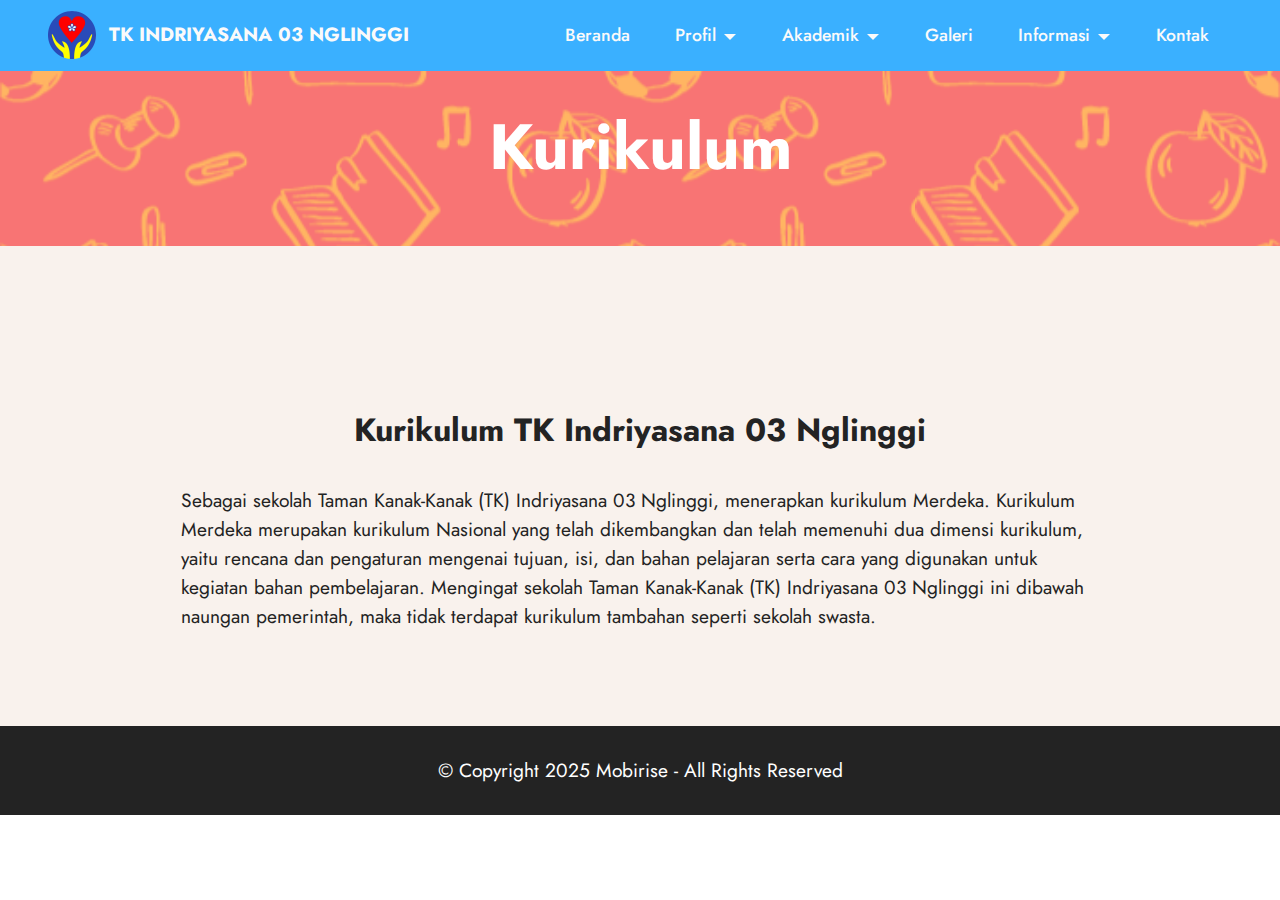
<file: Website/page5.html>
<!DOCTYPE html>
<html  >
<head>
  <!-- Site made with Mobirise Website Builder v5.9.6, https://mobirise.com -->
  <meta charset="UTF-8">
  <meta http-equiv="X-UA-Compatible" content="IE=edge">
  <meta name="generator" content="Mobirise v5.9.6, mobirise.com">
  <meta name="viewport" content="width=device-width, initial-scale=1, minimum-scale=1">
  <link rel="shortcut icon" href="assets/images/channels4-profile-fotor-202404188264-96x96.png" type="image/x-icon">
  <meta name="description" content="">
  
  
  <title>Kurikulum</title>
  <link rel="stylesheet" href="assets/bootstrap/css/bootstrap.min.css">
  <link rel="stylesheet" href="assets/bootstrap/css/bootstrap-grid.min.css">
  <link rel="stylesheet" href="assets/bootstrap/css/bootstrap-reboot.min.css">
  <link rel="stylesheet" href="assets/parallax/jarallax.css">
  <link rel="stylesheet" href="assets/animatecss/animate.css">
  <link rel="stylesheet" href="assets/dropdown/css/style.css">
  <link rel="stylesheet" href="assets/socicon/css/styles.css">
  <link rel="stylesheet" href="assets/theme/css/style.css">
  <link rel="preload" href="https://fonts.googleapis.com/css?family=Jost:100,200,300,400,500,600,700,800,900,100i,200i,300i,400i,500i,600i,700i,800i,900i&display=swap" as="style" onload="this.onload=null;this.rel='stylesheet'">
  <noscript><link rel="stylesheet" href="https://fonts.googleapis.com/css?family=Jost:100,200,300,400,500,600,700,800,900,100i,200i,300i,400i,500i,600i,700i,800i,900i&display=swap"></noscript>
  <link rel="preload" as="style" href="assets/mobirise/css/mbr-additional.css"><link rel="stylesheet" href="assets/mobirise/css/mbr-additional.css" type="text/css">

  
  
  
</head>
<body>
  
  <section data-bs-version="5.1" class="menu menu2 cid-ubvhGBK3U7" once="menu" id="menu2-2e">
    
    <nav class="navbar navbar-dropdown navbar-fixed-top navbar-expand-lg">
        <div class="container-fluid">
            <div class="navbar-brand">
                <span class="navbar-logo">
                    <a href="https://mobiri.se">
                        <img src="assets/images/channels4-profile-fotor-202404188264-96x96.png" alt="Mobirise Website Builder" style="height: 3rem;">
                    </a>
                </span>
                <span class="navbar-caption-wrap"><a class="navbar-caption text-white display-7" href="https://mobiri.se">TK INDRIYASANA 03 NGLINGGI</a></span>
            </div>
            <button class="navbar-toggler" type="button" data-toggle="collapse" data-bs-toggle="collapse" data-target="#navbarSupportedContent" data-bs-target="#navbarSupportedContent" aria-controls="navbarNavAltMarkup" aria-expanded="false" aria-label="Toggle navigation">
                <div class="hamburger">
                    <span></span>
                    <span></span>
                    <span></span>
                    <span></span>
                </div>
            </button>
            <div class="collapse navbar-collapse" id="navbarSupportedContent">
                <ul class="navbar-nav nav-dropdown nav-right" data-app-modern-menu="true"><li class="nav-item"><a class="nav-link link text-white display-4" href="index.html#features1-1i">Beranda</a></li><li class="nav-item dropdown"><a class="nav-link link dropdown-toggle text-white display-4" href="index.html#features1-1i" data-toggle="dropdown-submenu" data-bs-toggle="dropdown" data-bs-auto-close="outside" aria-expanded="false">Profil</a><div class="dropdown-menu" aria-labelledby="dropdown-123"><a class="dropdown-item text-white text-primary display-4" href="page1.html">Sejarah TK</a><a class="show dropdown-item text-white text-primary display-4" href="page2.html">Visi dan Misi</a><a class="show dropdown-item text-white text-primary display-4" href="page3.html">Struktur Organisasi</a><a class="show dropdown-item text-white text-primary display-4" href="page4.html">Data Guru</a></div></li>
                    <li class="nav-item dropdown"><a class="nav-link link dropdown-toggle text-white display-4" href="index.html#header14-1j" data-toggle="dropdown-submenu" data-bs-toggle="dropdown" data-bs-auto-close="outside" aria-expanded="false">Akademik</a><div class="dropdown-menu" aria-labelledby="dropdown-820"><a class="dropdown-item text-white text-primary display-4" href="page5.html">Kurikulum</a><a class="show dropdown-item text-white text-primary display-4" href="page6.html">Ekstrakulikuler</a><a class="show dropdown-item text-white text-primary display-4" href="page7.html">Intrakulikuler</a></div></li>
                    <li class="nav-item"><a class="nav-link link text-white show text-primary display-4" href="page8.html" aria-expanded="false">Galeri</a>
                    </li><li class="nav-item dropdown"><a class="nav-link link dropdown-toggle text-white display-4" href="index.html#team1-1o" data-toggle="dropdown-submenu" data-bs-toggle="dropdown" data-bs-auto-close="outside" aria-expanded="false">Informasi</a><div class="dropdown-menu" aria-labelledby="dropdown-572"><a class="dropdown-item text-white text-primary display-4" href="page9.html">Pendaftaran</a><a class="show dropdown-item text-white text-primary display-4" href="page10.html">Pengumuman</a></div></li><li class="nav-item"><a class="nav-link link text-white show text-primary display-4" href="page11.html">Kontak</a></li></ul>
                
                
            </div>
        </div>
    </nav>
</section>

<section data-bs-version="5.1" class="info1 cid-ub1Xx00je9 mbr-parallax-background" id="info1-2b">
    

    
    
    <div class="align-center container">
        <div class="row justify-content-center">
            <div class="col-12 col-lg-8">
                <h3 class="mbr-section-title mb-4 mbr-fonts-style display-1"><strong>Kurikulum</strong></h3>
                
                
            </div>
        </div>
    </div>
</section>

<section data-bs-version="5.1" class="content5 cid-u93Q3yw19H" id="content5-14">
    
    <div class="container">
        <div class="row justify-content-center">
            <div class="col-md-12 col-lg-10">
                
                <h4 class="mbr-section-subtitle mbr-fonts-style mb-4 display-5"><strong>Kurikulum TK Indriyasana 03 Nglinggi</strong></h4>
                <p class="mbr-text mbr-fonts-style display-7">
                    Sebagai sekolah Taman Kanak-Kanak (TK) Indriyasana 03 Nglinggi, menerapkan kurikulum Merdeka. Kurikulum Merdeka merupakan kurikulum Nasional yang telah dikembangkan dan telah memenuhi dua dimensi kurikulum, yaitu rencana dan pengaturan mengenai tujuan, isi, dan bahan pelajaran serta cara yang digunakan untuk kegiatan bahan pembelajaran. Mengingat sekolah Taman Kanak-Kanak (TK) Indriyasana 03 Nglinggi ini dibawah naungan pemerintah, maka tidak terdapat kurikulum tambahan seperti sekolah swasta.</p>
            </div>
        </div>
    </div>
</section>

<section data-bs-version="5.1" class="footer7 cid-uas1quQgSy" once="footers" id="footer7-1q">

    

    

    <div class="container">
        <div class="media-container-row align-center mbr-white">
            <div class="col-12">
                <p class="mbr-text mb-0 mbr-fonts-style display-7">
                    © Copyright 2025 Mobirise - All Rights Reserved
                </p>
            </div>
        </div>
    </div>
</section><section class="display-7" style="padding: 0;align-items: center;justify-content: center;flex-wrap: wrap;    align-content: center;display: flex;position: relative;height: 4rem;"><a href="https://mobiri.se/3090501" style="flex: 1 1;height: 4rem;position: absolute;width: 100%;z-index: 1;"><img alt="" style="height: 4rem;" src="[data-uri]"></a><p style="margin: 0;text-align: center;" class="display-7">&#8204;</p><a style="z-index:1" href="https://mobirise.com/html-builder.html">HTML Maker</a></section><script src="assets/bootstrap/js/bootstrap.bundle.min.js"></script>  <script src="assets/parallax/jarallax.js"></script>  <script src="assets/smoothscroll/smooth-scroll.js"></script>  <script src="assets/ytplayer/index.js"></script>  <script src="assets/dropdown/js/navbar-dropdown.js"></script>  <script src="assets/theme/js/script.js"></script>  
  
  
  <input name="animation" type="hidden">
  </body>
</html>
</file>
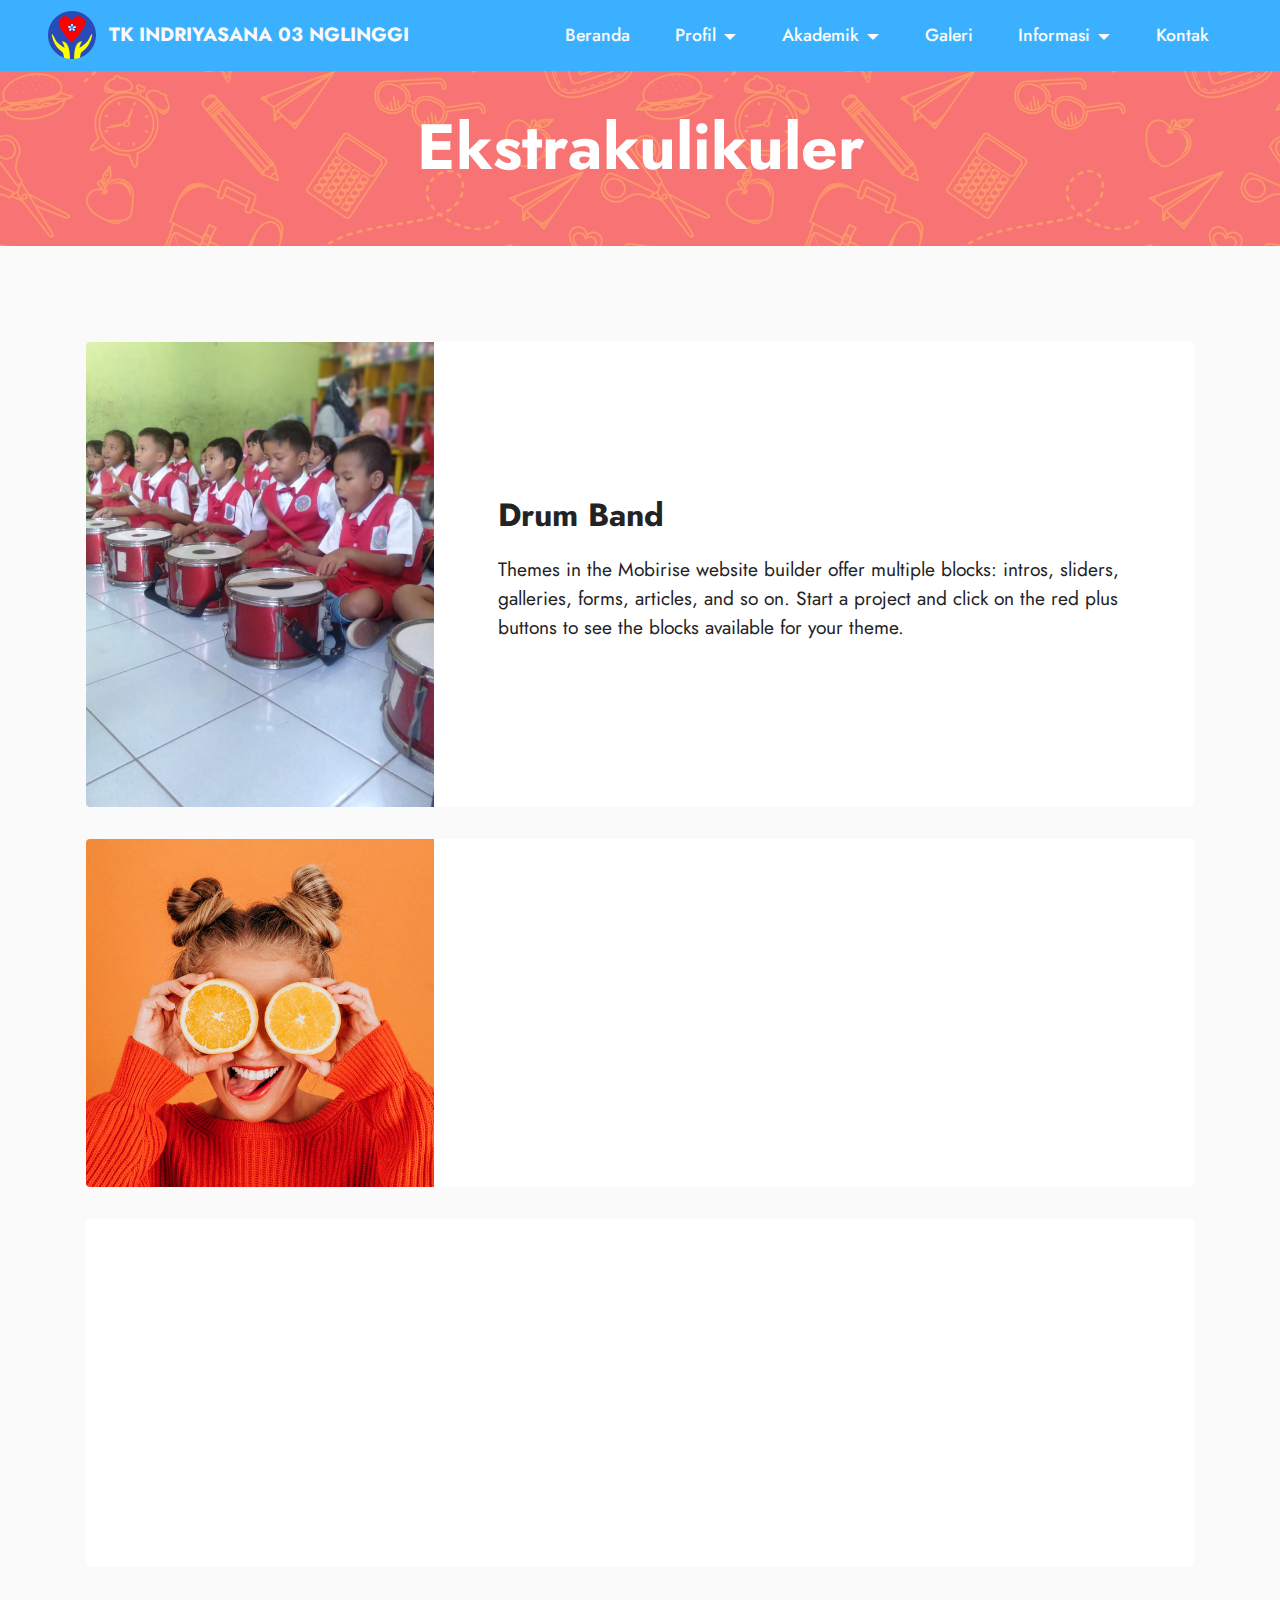
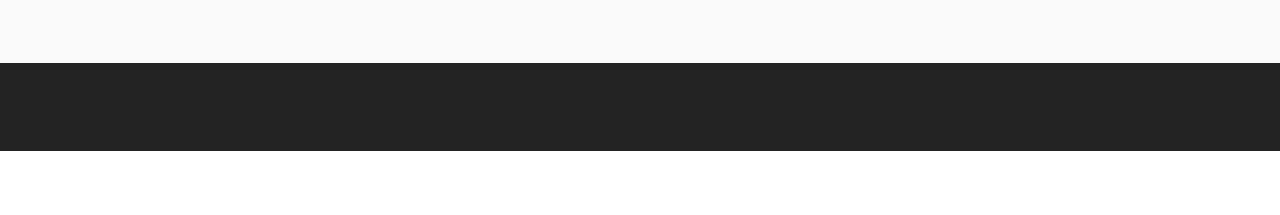
<file: Website/page6.html>
<!DOCTYPE html>
<html  >
<head>
  <!-- Site made with Mobirise Website Builder v5.9.6, https://mobirise.com -->
  <meta charset="UTF-8">
  <meta http-equiv="X-UA-Compatible" content="IE=edge">
  <meta name="generator" content="Mobirise v5.9.6, mobirise.com">
  <meta name="viewport" content="width=device-width, initial-scale=1, minimum-scale=1">
  <link rel="shortcut icon" href="assets/images/channels4-profile-fotor-202404188264-96x96.png" type="image/x-icon">
  <meta name="description" content="">
  
  
  <title>Ekstrakulikuler</title>
  <link rel="stylesheet" href="assets/web/assets/mobirise-icons2/mobirise2.css">
  <link rel="stylesheet" href="assets/bootstrap/css/bootstrap.min.css">
  <link rel="stylesheet" href="assets/bootstrap/css/bootstrap-grid.min.css">
  <link rel="stylesheet" href="assets/bootstrap/css/bootstrap-reboot.min.css">
  <link rel="stylesheet" href="assets/animatecss/animate.css">
  <link rel="stylesheet" href="assets/dropdown/css/style.css">
  <link rel="stylesheet" href="assets/socicon/css/styles.css">
  <link rel="stylesheet" href="assets/theme/css/style.css">
  <link rel="preload" href="https://fonts.googleapis.com/css?family=Jost:100,200,300,400,500,600,700,800,900,100i,200i,300i,400i,500i,600i,700i,800i,900i&display=swap" as="style" onload="this.onload=null;this.rel='stylesheet'">
  <noscript><link rel="stylesheet" href="https://fonts.googleapis.com/css?family=Jost:100,200,300,400,500,600,700,800,900,100i,200i,300i,400i,500i,600i,700i,800i,900i&display=swap"></noscript>
  <link rel="preload" as="style" href="assets/mobirise/css/mbr-additional.css"><link rel="stylesheet" href="assets/mobirise/css/mbr-additional.css" type="text/css">

  
  
  
</head>
<body>
  
  <section data-bs-version="5.1" class="menu menu2 cid-ubvhGBK3U7" once="menu" id="menu2-2e">
    
    <nav class="navbar navbar-dropdown navbar-fixed-top navbar-expand-lg">
        <div class="container-fluid">
            <div class="navbar-brand">
                <span class="navbar-logo">
                    <a href="https://mobiri.se">
                        <img src="assets/images/channels4-profile-fotor-202404188264-96x96.png" alt="Mobirise Website Builder" style="height: 3rem;">
                    </a>
                </span>
                <span class="navbar-caption-wrap"><a class="navbar-caption text-white display-7" href="https://mobiri.se">TK INDRIYASANA 03 NGLINGGI</a></span>
            </div>
            <button class="navbar-toggler" type="button" data-toggle="collapse" data-bs-toggle="collapse" data-target="#navbarSupportedContent" data-bs-target="#navbarSupportedContent" aria-controls="navbarNavAltMarkup" aria-expanded="false" aria-label="Toggle navigation">
                <div class="hamburger">
                    <span></span>
                    <span></span>
                    <span></span>
                    <span></span>
                </div>
            </button>
            <div class="collapse navbar-collapse" id="navbarSupportedContent">
                <ul class="navbar-nav nav-dropdown nav-right" data-app-modern-menu="true"><li class="nav-item"><a class="nav-link link text-white display-4" href="index.html#features1-1i">Beranda</a></li><li class="nav-item dropdown"><a class="nav-link link dropdown-toggle text-white display-4" href="index.html#features1-1i" data-toggle="dropdown-submenu" data-bs-toggle="dropdown" data-bs-auto-close="outside" aria-expanded="false">Profil</a><div class="dropdown-menu" aria-labelledby="dropdown-123"><a class="dropdown-item text-white text-primary display-4" href="page1.html">Sejarah TK</a><a class="show dropdown-item text-white text-primary display-4" href="page2.html">Visi dan Misi</a><a class="show dropdown-item text-white text-primary display-4" href="page3.html">Struktur Organisasi</a><a class="show dropdown-item text-white text-primary display-4" href="page4.html">Data Guru</a></div></li>
                    <li class="nav-item dropdown"><a class="nav-link link dropdown-toggle text-white display-4" href="index.html#header14-1j" data-toggle="dropdown-submenu" data-bs-toggle="dropdown" data-bs-auto-close="outside" aria-expanded="false">Akademik</a><div class="dropdown-menu" aria-labelledby="dropdown-820"><a class="dropdown-item text-white text-primary display-4" href="page5.html">Kurikulum</a><a class="show dropdown-item text-white text-primary display-4" href="page6.html">Ekstrakulikuler</a><a class="show dropdown-item text-white text-primary display-4" href="page7.html">Intrakulikuler</a></div></li>
                    <li class="nav-item"><a class="nav-link link text-white show text-primary display-4" href="page8.html" aria-expanded="false">Galeri</a>
                    </li><li class="nav-item dropdown"><a class="nav-link link dropdown-toggle text-white display-4" href="index.html#team1-1o" data-toggle="dropdown-submenu" data-bs-toggle="dropdown" data-bs-auto-close="outside" aria-expanded="false">Informasi</a><div class="dropdown-menu" aria-labelledby="dropdown-572"><a class="dropdown-item text-white text-primary display-4" href="page9.html">Pendaftaran</a><a class="show dropdown-item text-white text-primary display-4" href="page10.html">Pengumuman</a></div></li><li class="nav-item"><a class="nav-link link text-white show text-primary display-4" href="page11.html">Kontak</a></li></ul>
                
                
            </div>
        </div>
    </nav>
</section>

<section data-bs-version="5.1" class="info3 cid-ubvyGdQhT8" id="info3-2i">

    

    
    

    <div class="container">
        <div class="row justify-content-center">
            <div class="card col-12 col-lg-10">
                <div class="card-wrapper">
                    <div class="card-box align-center">
                        <h4 class="card-title mbr-fonts-style align-center mb-4 display-1"><strong>Ekstrakulikuler</strong></h4>
                        
                        
                    </div>
                </div>
            </div>
        </div>
    </div>
</section>

<section data-bs-version="5.1" class="team2 cid-u93Y3MJwde" xmlns="http://www.w3.org/1999/html" id="team2-1i">
    

    
    
    <div class="container">
        <div class="item features-image">
            <div class="item-wrapper">
                <div class="row align-items-center">
                    <div class="col-12 col-md-4">
                        <div class="image-wrapper">
                            <img src="assets/images/whatsapp-image-2024-04-27-at-08.24.05-695x927.jpg" alt="Mobirise Website Builder">
                        </div>
                    </div>
                    <div class="col-12 col-md">
                        <div class="card-box">
                            <h5 class="card-title mbr-fonts-style m-0 mb-3 display-5"><strong>Drum Band</strong></h5>
                            
                            <p class="mbr-text mbr-fonts-style display-7">
                                Themes in the Mobirise website builder offer multiple blocks: intros, sliders,
                                galleries, forms, articles, and so on. Start a project and click on the red plus buttons
                                to see the blocks available for your theme.
                            </p>
                            
                        </div>
                    </div>
                </div>
            </div>
        </div>
        <div class="item features-image">
            <div class="item-wrapper">
                <div class="row align-items-center">
                    <div class="col-12 col-md-4">
                        <div class="image-wrapper">
                            <img src="assets/images/team2.jpg" alt="Mobirise Website Builder">
                        </div>
                    </div>
                    <div class="col-12 col-md">
                        <div class="card-box">
                            <h5 class="card-title mbr-fonts-style m-0 mb-3 display-5">
                                <strong>Ann Brown</strong>
                            </h5>
                            
                            <p class="mbr-text mbr-fonts-style display-7">
                                Themes in the Mobirise website builder offer multiple blocks: intros, sliders,
                                galleries, forms, articles, and so on. Start a project and click on the red plus buttons
                                to see the blocks available for your theme.
                            </p>
                            
                        </div>
                    </div>
                </div>
            </div>
        </div>
        <div class="item features-image">
            <div class="item-wrapper">
                <div class="row align-items-center">
                    <div class="col-12 col-md-4">
                        <div class="image-wrapper">
                            <img src="assets/images/team3.jpg" alt="Mobirise Website Builder">
                        </div>
                    </div>
                    <div class="col-12 col-md">
                        <div class="card-box">
                            <h5 class="card-title mbr-fonts-style m-0 mb-3 display-5">
                                <strong>Jessica Doe</strong>
                            </h5>
                            
                            <p class="mbr-text mbr-fonts-style display-7">
                                Themes in the Mobirise website builder offer multiple blocks: intros, sliders,
                                galleries, forms, articles, and so on. Start a project and click on the red plus buttons
                                to see the blocks available for your theme.
                            </p>
                            
                        </div>
                    </div>
                </div>
            </div>
        </div>
    </div>
</section>

<section data-bs-version="5.1" class="footer7 cid-uas1quQgSy" once="footers" id="footer7-1q">

    

    

    <div class="container">
        <div class="media-container-row align-center mbr-white">
            <div class="col-12">
                <p class="mbr-text mb-0 mbr-fonts-style display-7">
                    © Copyright 2025 Mobirise - All Rights Reserved
                </p>
            </div>
        </div>
    </div>
</section><section class="display-7" style="padding: 0;align-items: center;justify-content: center;flex-wrap: wrap;    align-content: center;display: flex;position: relative;height: 4rem;"><a href="https://mobiri.se/3090501" style="flex: 1 1;height: 4rem;position: absolute;width: 100%;z-index: 1;"><img alt="" style="height: 4rem;" src="[data-uri]"></a><p style="margin: 0;text-align: center;" class="display-7">&#8204;</p><a style="z-index:1" href="https://mobirise.com"> Website Building Software</a></section><script src="assets/bootstrap/js/bootstrap.bundle.min.js"></script>  <script src="assets/smoothscroll/smooth-scroll.js"></script>  <script src="assets/ytplayer/index.js"></script>  <script src="assets/dropdown/js/navbar-dropdown.js"></script>  <script src="assets/theme/js/script.js"></script>  
  
  
  <input name="animation" type="hidden">
  </body>
</html>
</file>
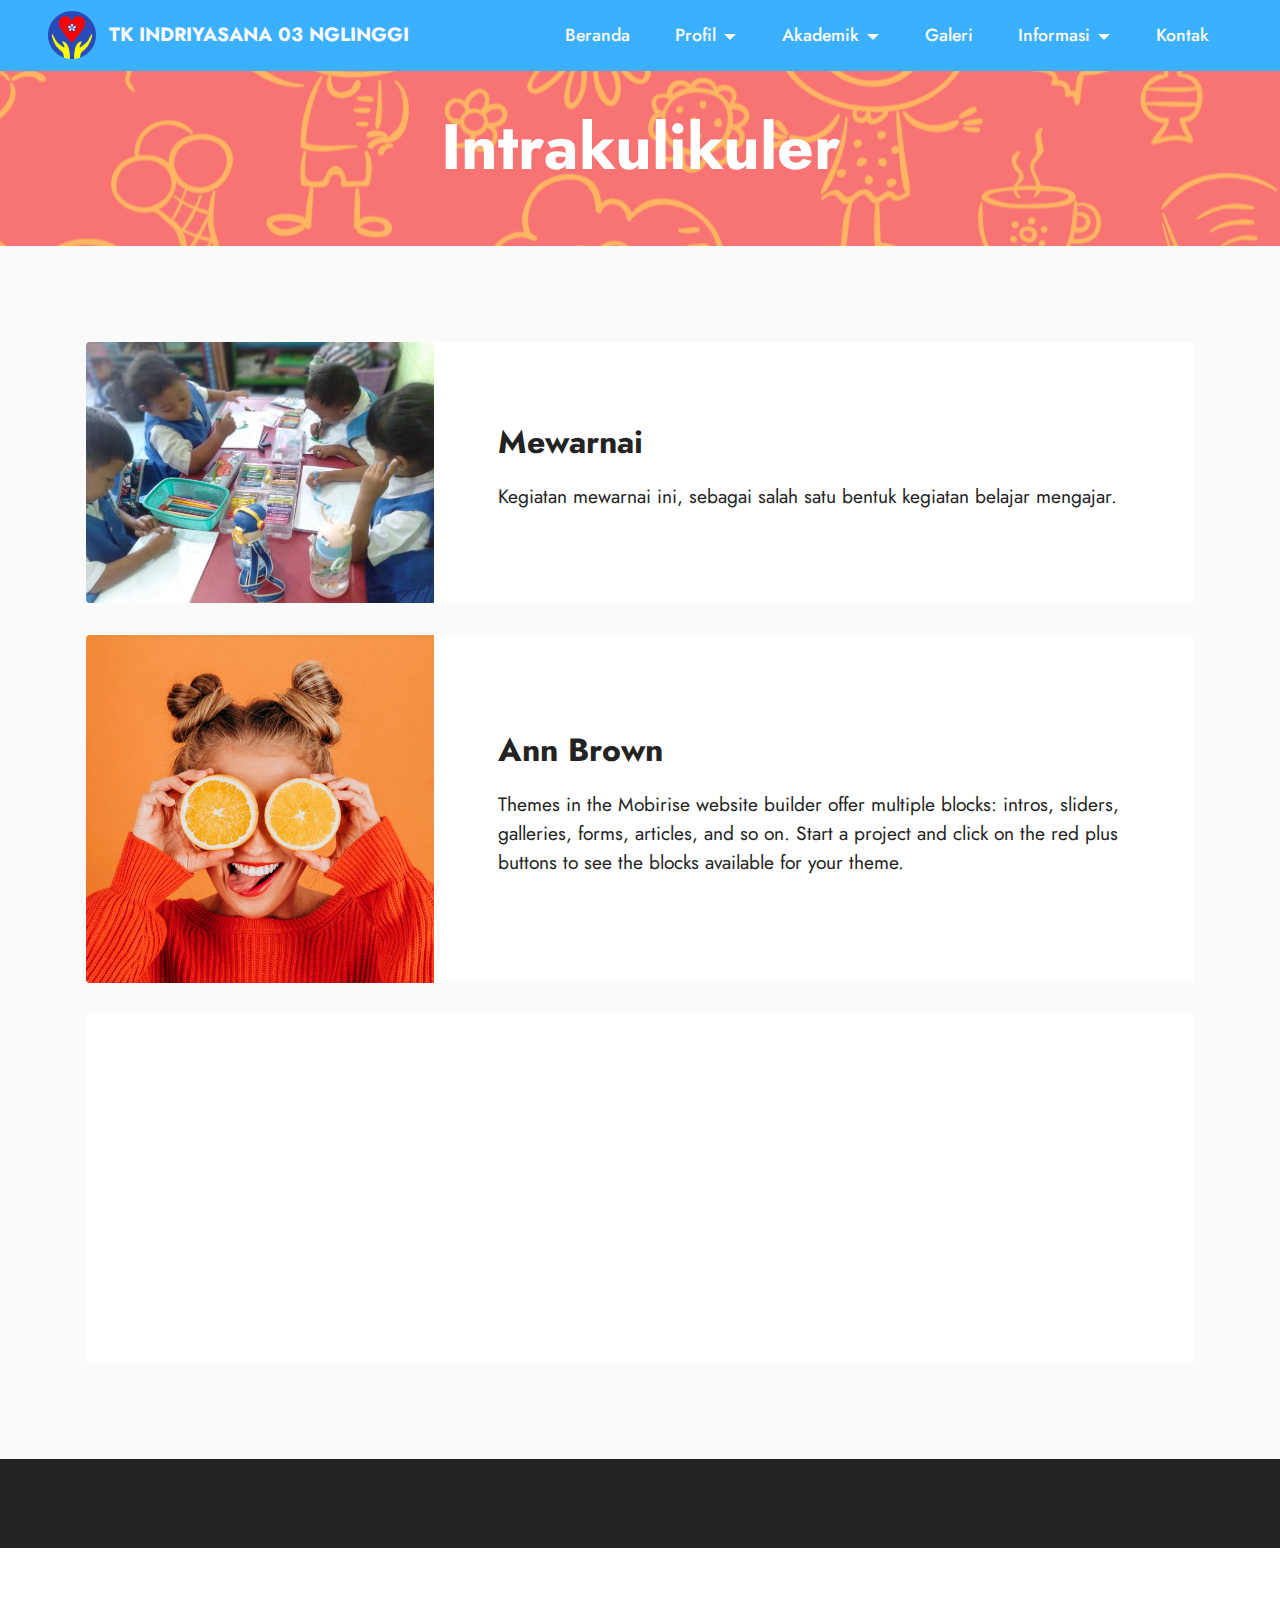
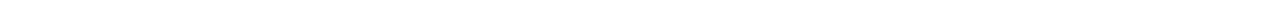
<file: Website/page7.html>
<!DOCTYPE html>
<html  >
<head>
  <!-- Site made with Mobirise Website Builder v5.9.6, https://mobirise.com -->
  <meta charset="UTF-8">
  <meta http-equiv="X-UA-Compatible" content="IE=edge">
  <meta name="generator" content="Mobirise v5.9.6, mobirise.com">
  <meta name="viewport" content="width=device-width, initial-scale=1, minimum-scale=1">
  <link rel="shortcut icon" href="assets/images/channels4-profile-fotor-202404188264-96x96.png" type="image/x-icon">
  <meta name="description" content="">
  
  
  <title>Intrakulikuler</title>
  <link rel="stylesheet" href="assets/web/assets/mobirise-icons2/mobirise2.css">
  <link rel="stylesheet" href="assets/bootstrap/css/bootstrap.min.css">
  <link rel="stylesheet" href="assets/bootstrap/css/bootstrap-grid.min.css">
  <link rel="stylesheet" href="assets/bootstrap/css/bootstrap-reboot.min.css">
  <link rel="stylesheet" href="assets/animatecss/animate.css">
  <link rel="stylesheet" href="assets/dropdown/css/style.css">
  <link rel="stylesheet" href="assets/socicon/css/styles.css">
  <link rel="stylesheet" href="assets/theme/css/style.css">
  <link rel="preload" href="https://fonts.googleapis.com/css?family=Jost:100,200,300,400,500,600,700,800,900,100i,200i,300i,400i,500i,600i,700i,800i,900i&display=swap" as="style" onload="this.onload=null;this.rel='stylesheet'">
  <noscript><link rel="stylesheet" href="https://fonts.googleapis.com/css?family=Jost:100,200,300,400,500,600,700,800,900,100i,200i,300i,400i,500i,600i,700i,800i,900i&display=swap"></noscript>
  <link rel="preload" as="style" href="assets/mobirise/css/mbr-additional.css"><link rel="stylesheet" href="assets/mobirise/css/mbr-additional.css" type="text/css">

  
  
  
</head>
<body>
  
  <section data-bs-version="5.1" class="menu menu2 cid-ubvhGBK3U7" once="menu" id="menu2-2e">
    
    <nav class="navbar navbar-dropdown navbar-fixed-top navbar-expand-lg">
        <div class="container-fluid">
            <div class="navbar-brand">
                <span class="navbar-logo">
                    <a href="https://mobiri.se">
                        <img src="assets/images/channels4-profile-fotor-202404188264-96x96.png" alt="Mobirise Website Builder" style="height: 3rem;">
                    </a>
                </span>
                <span class="navbar-caption-wrap"><a class="navbar-caption text-white display-7" href="https://mobiri.se">TK INDRIYASANA 03 NGLINGGI</a></span>
            </div>
            <button class="navbar-toggler" type="button" data-toggle="collapse" data-bs-toggle="collapse" data-target="#navbarSupportedContent" data-bs-target="#navbarSupportedContent" aria-controls="navbarNavAltMarkup" aria-expanded="false" aria-label="Toggle navigation">
                <div class="hamburger">
                    <span></span>
                    <span></span>
                    <span></span>
                    <span></span>
                </div>
            </button>
            <div class="collapse navbar-collapse" id="navbarSupportedContent">
                <ul class="navbar-nav nav-dropdown nav-right" data-app-modern-menu="true"><li class="nav-item"><a class="nav-link link text-white display-4" href="index.html#features1-1i">Beranda</a></li><li class="nav-item dropdown"><a class="nav-link link dropdown-toggle text-white display-4" href="index.html#features1-1i" data-toggle="dropdown-submenu" data-bs-toggle="dropdown" data-bs-auto-close="outside" aria-expanded="false">Profil</a><div class="dropdown-menu" aria-labelledby="dropdown-123"><a class="dropdown-item text-white text-primary display-4" href="page1.html">Sejarah TK</a><a class="show dropdown-item text-white text-primary display-4" href="page2.html">Visi dan Misi</a><a class="show dropdown-item text-white text-primary display-4" href="page3.html">Struktur Organisasi</a><a class="show dropdown-item text-white text-primary display-4" href="page4.html">Data Guru</a></div></li>
                    <li class="nav-item dropdown"><a class="nav-link link dropdown-toggle text-white display-4" href="index.html#header14-1j" data-toggle="dropdown-submenu" data-bs-toggle="dropdown" data-bs-auto-close="outside" aria-expanded="false">Akademik</a><div class="dropdown-menu" aria-labelledby="dropdown-820"><a class="dropdown-item text-white text-primary display-4" href="page5.html">Kurikulum</a><a class="show dropdown-item text-white text-primary display-4" href="page6.html">Ekstrakulikuler</a><a class="show dropdown-item text-white text-primary display-4" href="page7.html">Intrakulikuler</a></div></li>
                    <li class="nav-item"><a class="nav-link link text-white show text-primary display-4" href="page8.html" aria-expanded="false">Galeri</a>
                    </li><li class="nav-item dropdown"><a class="nav-link link dropdown-toggle text-white display-4" href="index.html#team1-1o" data-toggle="dropdown-submenu" data-bs-toggle="dropdown" data-bs-auto-close="outside" aria-expanded="false">Informasi</a><div class="dropdown-menu" aria-labelledby="dropdown-572"><a class="dropdown-item text-white text-primary display-4" href="page9.html">Pendaftaran</a><a class="show dropdown-item text-white text-primary display-4" href="page10.html">Pengumuman</a></div></li><li class="nav-item"><a class="nav-link link text-white show text-primary display-4" href="page11.html">Kontak</a></li></ul>
                
                
            </div>
        </div>
    </nav>
</section>

<section data-bs-version="5.1" class="info3 cid-uby8gwNom1" id="info3-2m">

    

    
    

    <div class="container">
        <div class="row justify-content-center">
            <div class="card col-12 col-lg-10">
                <div class="card-wrapper">
                    <div class="card-box align-center">
                        <h4 class="card-title mbr-fonts-style align-center mb-4 display-1"><strong>Intrakulikuler</strong></h4>
                        
                        
                    </div>
                </div>
            </div>
        </div>
    </div>
</section>

<section data-bs-version="5.1" class="team2 cid-ubAjeWrbbV" xmlns="http://www.w3.org/1999/html" id="team2-2t">
    

    
    
    <div class="container">
        <div class="item features-image">
            <div class="item-wrapper">
                <div class="row align-items-center">
                    <div class="col-12 col-md-4">
                        <div class="image-wrapper">
                            <img src="assets/images/whatsapp-image-2024-04-27-at-08.24.43-695x521.jpg" alt="Mobirise Website Builder">
                        </div>
                    </div>
                    <div class="col-12 col-md">
                        <div class="card-box">
                            <h5 class="card-title mbr-fonts-style m-0 mb-3 display-5"><strong>Mewarnai</strong></h5>
                            
                            <p class="mbr-text mbr-fonts-style display-7">Kegiatan mewarnai ini, sebagai salah satu bentuk kegiatan belajar mengajar.</p>
                            
                        </div>
                    </div>
                </div>
            </div>
        </div>
        <div class="item features-image">
            <div class="item-wrapper">
                <div class="row align-items-center">
                    <div class="col-12 col-md-4">
                        <div class="image-wrapper">
                            <img src="assets/images/team2.jpg" alt="Mobirise Website Builder">
                        </div>
                    </div>
                    <div class="col-12 col-md">
                        <div class="card-box">
                            <h5 class="card-title mbr-fonts-style m-0 mb-3 display-5">
                                <strong>Ann Brown</strong>
                            </h5>
                            
                            <p class="mbr-text mbr-fonts-style display-7">
                                Themes in the Mobirise website builder offer multiple blocks: intros, sliders,
                                galleries, forms, articles, and so on. Start a project and click on the red plus buttons
                                to see the blocks available for your theme.
                            </p>
                            
                        </div>
                    </div>
                </div>
            </div>
        </div>
        <div class="item features-image">
            <div class="item-wrapper">
                <div class="row align-items-center">
                    <div class="col-12 col-md-4">
                        <div class="image-wrapper">
                            <img src="assets/images/team3.jpg" alt="Mobirise Website Builder">
                        </div>
                    </div>
                    <div class="col-12 col-md">
                        <div class="card-box">
                            <h5 class="card-title mbr-fonts-style m-0 mb-3 display-5">
                                <strong>Jessica Doe</strong>
                            </h5>
                            
                            <p class="mbr-text mbr-fonts-style display-7">
                                Themes in the Mobirise website builder offer multiple blocks: intros, sliders,
                                galleries, forms, articles, and so on. Start a project and click on the red plus buttons
                                to see the blocks available for your theme.
                            </p>
                            
                        </div>
                    </div>
                </div>
            </div>
        </div>
    </div>
</section>

<section data-bs-version="5.1" class="footer7 cid-uas1quQgSy" once="footers" id="footer7-1q">

    

    

    <div class="container">
        <div class="media-container-row align-center mbr-white">
            <div class="col-12">
                <p class="mbr-text mb-0 mbr-fonts-style display-7">
                    © Copyright 2025 Mobirise - All Rights Reserved
                </p>
            </div>
        </div>
    </div>
</section><section class="display-7" style="padding: 0;align-items: center;justify-content: center;flex-wrap: wrap;    align-content: center;display: flex;position: relative;height: 4rem;"><a href="https://mobiri.se/3090501" style="flex: 1 1;height: 4rem;position: absolute;width: 100%;z-index: 1;"><img alt="" style="height: 4rem;" src="[data-uri]"></a><p style="margin: 0;text-align: center;" class="display-7">&#8204;</p><a style="z-index:1" href="https://mobirise.com/builder/no-code-website-builder.html">No Code Website Builder</a></section><script src="assets/bootstrap/js/bootstrap.bundle.min.js"></script>  <script src="assets/smoothscroll/smooth-scroll.js"></script>  <script src="assets/ytplayer/index.js"></script>  <script src="assets/dropdown/js/navbar-dropdown.js"></script>  <script src="assets/theme/js/script.js"></script>  
  
  
  <input name="animation" type="hidden">
  </body>
</html>
</file>
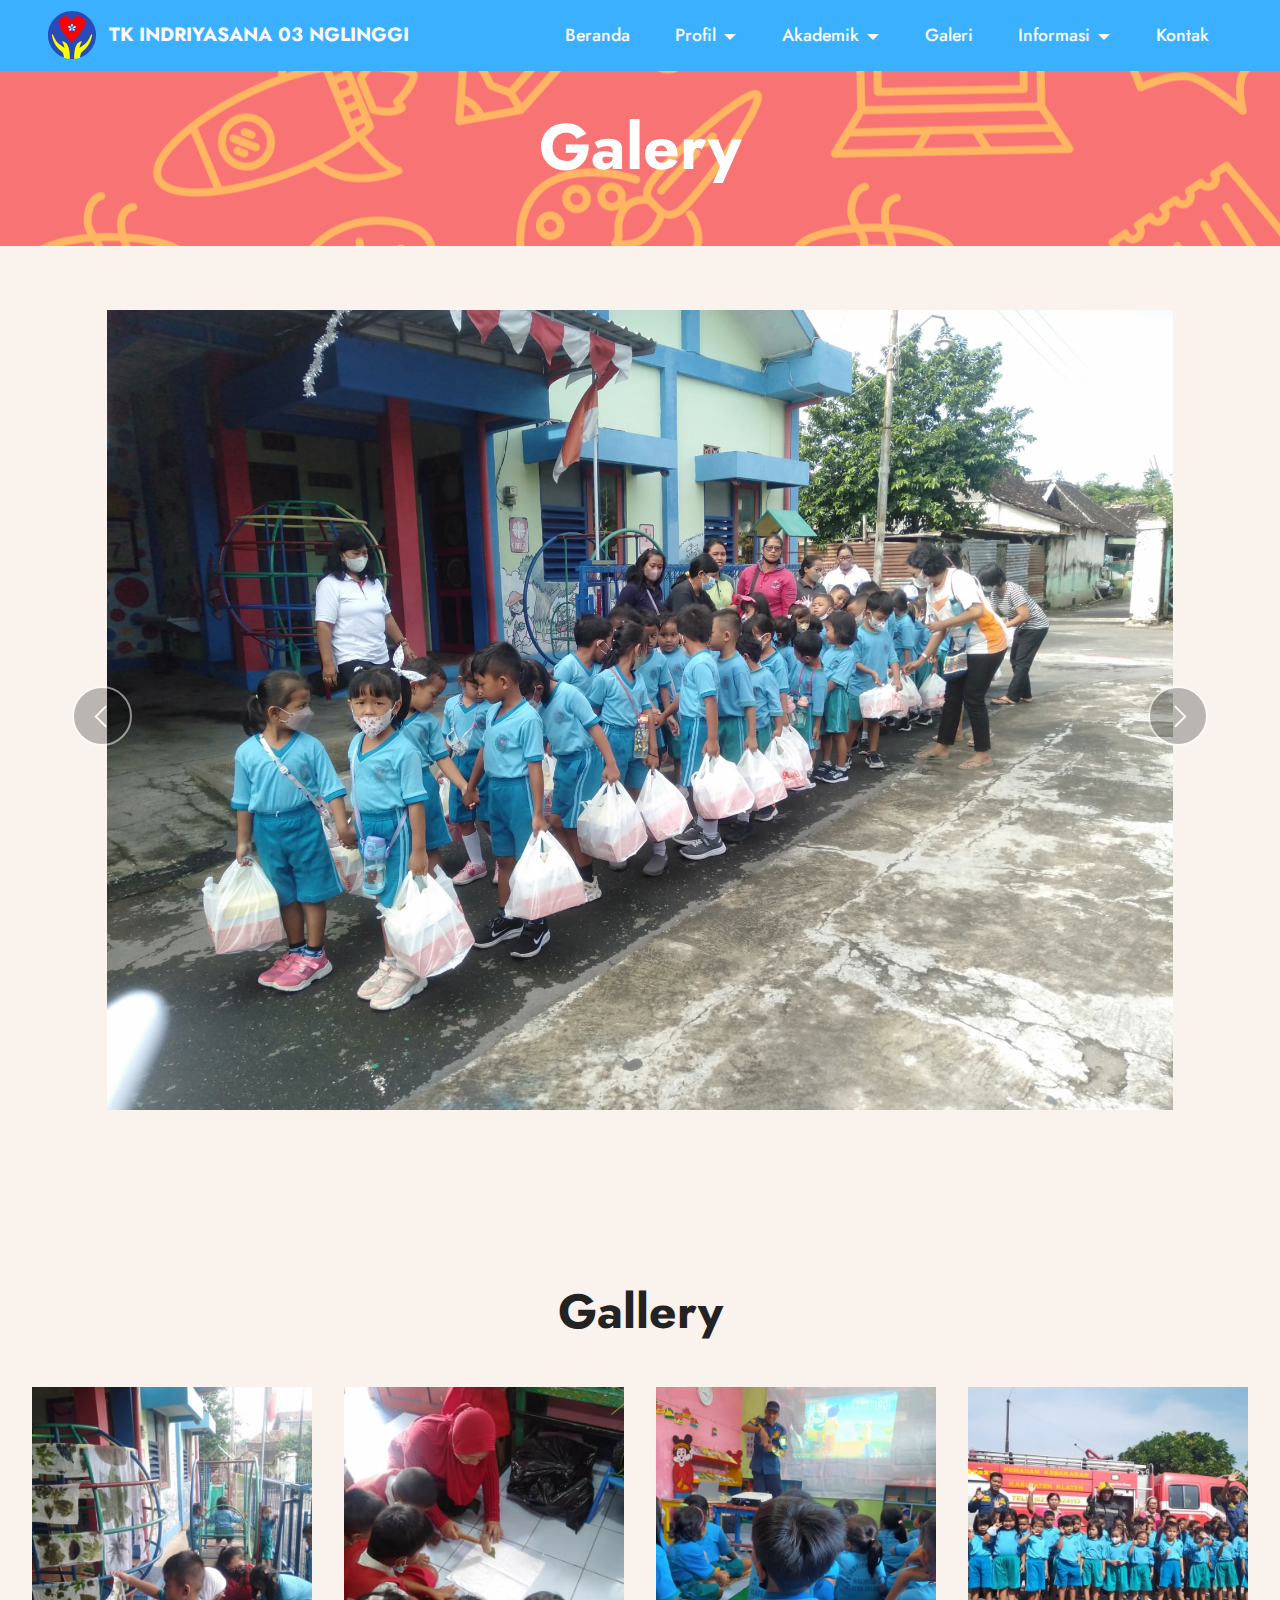
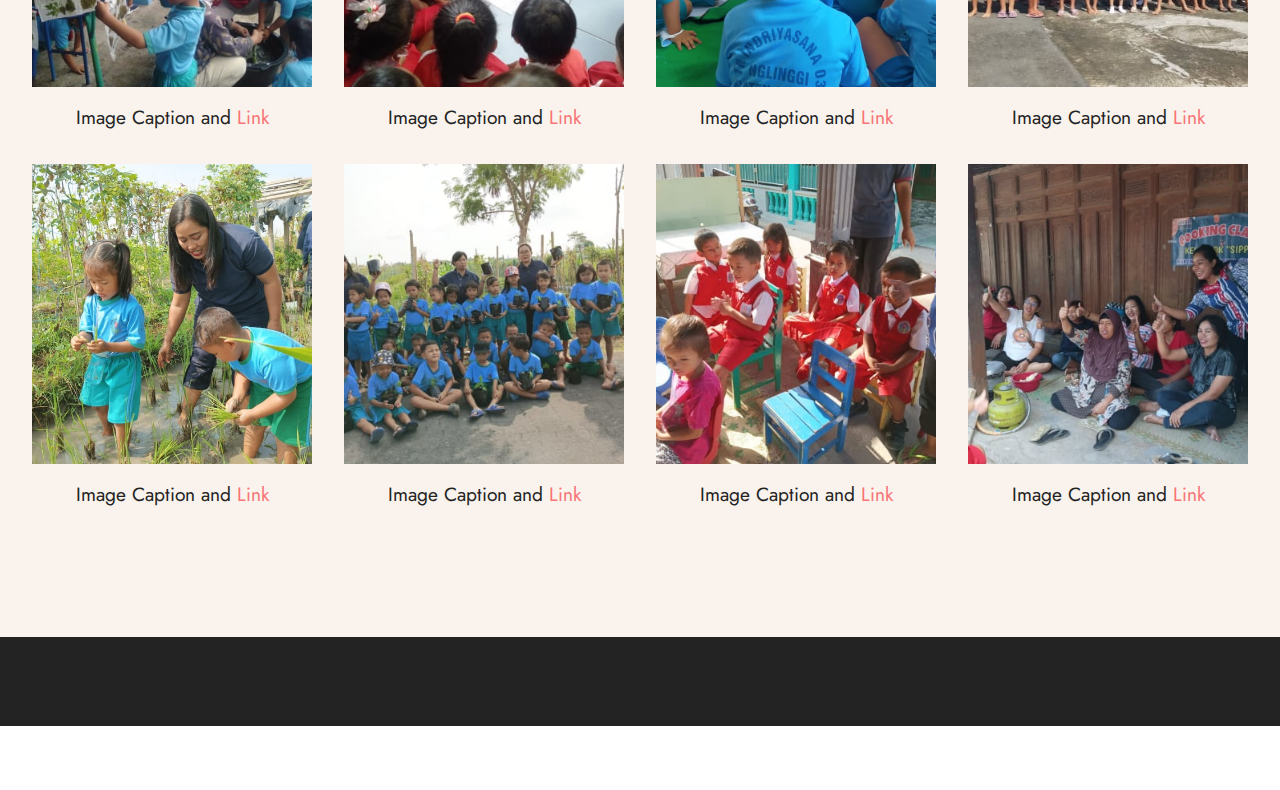
<file: Website/page8.html>
<!DOCTYPE html>
<html  >
<head>
  <!-- Site made with Mobirise Website Builder v5.9.6, https://mobirise.com -->
  <meta charset="UTF-8">
  <meta http-equiv="X-UA-Compatible" content="IE=edge">
  <meta name="generator" content="Mobirise v5.9.6, mobirise.com">
  <meta name="viewport" content="width=device-width, initial-scale=1, minimum-scale=1">
  <link rel="shortcut icon" href="assets/images/channels4-profile-fotor-202404188264-96x96.png" type="image/x-icon">
  <meta name="description" content="">
  
  
  <title>Foto</title>
  <link rel="stylesheet" href="assets/web/assets/mobirise-icons2/mobirise2.css">
  <link rel="stylesheet" href="assets/bootstrap/css/bootstrap.min.css">
  <link rel="stylesheet" href="assets/bootstrap/css/bootstrap-grid.min.css">
  <link rel="stylesheet" href="assets/bootstrap/css/bootstrap-reboot.min.css">
  <link rel="stylesheet" href="assets/parallax/jarallax.css">
  <link rel="stylesheet" href="assets/animatecss/animate.css">
  <link rel="stylesheet" href="assets/dropdown/css/style.css">
  <link rel="stylesheet" href="assets/socicon/css/styles.css">
  <link rel="stylesheet" href="assets/theme/css/style.css">
  <link rel="preload" href="https://fonts.googleapis.com/css?family=Jost:100,200,300,400,500,600,700,800,900,100i,200i,300i,400i,500i,600i,700i,800i,900i&display=swap" as="style" onload="this.onload=null;this.rel='stylesheet'">
  <noscript><link rel="stylesheet" href="https://fonts.googleapis.com/css?family=Jost:100,200,300,400,500,600,700,800,900,100i,200i,300i,400i,500i,600i,700i,800i,900i&display=swap"></noscript>
  <link rel="preload" as="style" href="assets/mobirise/css/mbr-additional.css"><link rel="stylesheet" href="assets/mobirise/css/mbr-additional.css" type="text/css">

  
  
  
</head>
<body>
  
  <section data-bs-version="5.1" class="menu menu2 cid-ubvhGBK3U7" once="menu" id="menu2-2e">
    
    <nav class="navbar navbar-dropdown navbar-fixed-top navbar-expand-lg">
        <div class="container-fluid">
            <div class="navbar-brand">
                <span class="navbar-logo">
                    <a href="https://mobiri.se">
                        <img src="assets/images/channels4-profile-fotor-202404188264-96x96.png" alt="Mobirise Website Builder" style="height: 3rem;">
                    </a>
                </span>
                <span class="navbar-caption-wrap"><a class="navbar-caption text-white display-7" href="https://mobiri.se">TK INDRIYASANA 03 NGLINGGI</a></span>
            </div>
            <button class="navbar-toggler" type="button" data-toggle="collapse" data-bs-toggle="collapse" data-target="#navbarSupportedContent" data-bs-target="#navbarSupportedContent" aria-controls="navbarNavAltMarkup" aria-expanded="false" aria-label="Toggle navigation">
                <div class="hamburger">
                    <span></span>
                    <span></span>
                    <span></span>
                    <span></span>
                </div>
            </button>
            <div class="collapse navbar-collapse" id="navbarSupportedContent">
                <ul class="navbar-nav nav-dropdown nav-right" data-app-modern-menu="true"><li class="nav-item"><a class="nav-link link text-white display-4" href="index.html#features1-1i">Beranda</a></li><li class="nav-item dropdown"><a class="nav-link link dropdown-toggle text-white display-4" href="index.html#features1-1i" data-toggle="dropdown-submenu" data-bs-toggle="dropdown" data-bs-auto-close="outside" aria-expanded="false">Profil</a><div class="dropdown-menu" aria-labelledby="dropdown-123"><a class="dropdown-item text-white text-primary display-4" href="page1.html">Sejarah TK</a><a class="show dropdown-item text-white text-primary display-4" href="page2.html">Visi dan Misi</a><a class="show dropdown-item text-white text-primary display-4" href="page3.html">Struktur Organisasi</a><a class="show dropdown-item text-white text-primary display-4" href="page4.html">Data Guru</a></div></li>
                    <li class="nav-item dropdown"><a class="nav-link link dropdown-toggle text-white display-4" href="index.html#header14-1j" data-toggle="dropdown-submenu" data-bs-toggle="dropdown" data-bs-auto-close="outside" aria-expanded="false">Akademik</a><div class="dropdown-menu" aria-labelledby="dropdown-820"><a class="dropdown-item text-white text-primary display-4" href="page5.html">Kurikulum</a><a class="show dropdown-item text-white text-primary display-4" href="page6.html">Ekstrakulikuler</a><a class="show dropdown-item text-white text-primary display-4" href="page7.html">Intrakulikuler</a></div></li>
                    <li class="nav-item"><a class="nav-link link text-white show text-primary display-4" href="page8.html" aria-expanded="false">Galeri</a>
                    </li><li class="nav-item dropdown"><a class="nav-link link dropdown-toggle text-white display-4" href="index.html#team1-1o" data-toggle="dropdown-submenu" data-bs-toggle="dropdown" data-bs-auto-close="outside" aria-expanded="false">Informasi</a><div class="dropdown-menu" aria-labelledby="dropdown-572"><a class="dropdown-item text-white text-primary display-4" href="page9.html">Pendaftaran</a><a class="show dropdown-item text-white text-primary display-4" href="page10.html">Pengumuman</a></div></li><li class="nav-item"><a class="nav-link link text-white show text-primary display-4" href="page11.html">Kontak</a></li></ul>
                
                
            </div>
        </div>
    </nav>
</section>

<section data-bs-version="5.1" class="info1 cid-ub21wlIj3J mbr-parallax-background" id="info1-2c">
    

    
    
    <div class="align-center container">
        <div class="row justify-content-center">
            <div class="col-12 col-lg-8">
                <h3 class="mbr-section-title mb-4 mbr-fonts-style display-1"><strong>Galery</strong></h3>
                
                
            </div>
        </div>
    </div>
</section>

<section data-bs-version="5.1" class="slider2 cid-u93QOyM5lw" id="slider2-18">
    

    
    <div class="container-fluid">
        <div class="row justify-content-center">
            <div class="col-12 col-md-10 col-lg-12">
                <div class="carousel slide" id="ubGmpZcgxZ" data-ride="carousel" data-bs-ride="carousel" data-interval="3000" data-bs-interval="3000">
                    <ol class="carousel-indicators">
                        <li data-slide-to="0" data-bs-slide-to="0" class="active" data-target="#ubGmpZcgxZ" data-bs-target="#ubGmpZcgxZ"></li>
                        <li data-slide-to="1" data-bs-slide-to="1" data-target="#ubGmpZcgxZ" data-bs-target="#ubGmpZcgxZ"></li>
                        <li data-slide-to="2" data-bs-slide-to="2" data-target="#ubGmpZcgxZ" data-bs-target="#ubGmpZcgxZ"></li>
                    </ol>
                    <div class="carousel-inner">
                        <div class="carousel-item slider-image item active">
                            <div class="item-wrapper">
                                
                                <img class="d-block w-100" src="assets/images/img20230106082918-1900x1425.jpg" alt="Mobirise Website Builder">
                                <div class="carousel-caption d-none d-md-block">
                                    <h5 class="mbr-section-subtitle mbr-fonts-style display-5">
                                        <strong>Fixed-Height Slider</strong>
                                    </h5>
                                    <p class="mbr-section-text mbr-fonts-style display-7">
                                        Click on the image to edit slides.</p>
                                </div>
                            </div>
                        </div>
                        <div class="carousel-item slider-image item">
                            <div class="item-wrapper">
                                
                                <img class="d-block w-100" src="assets/images/img20230223083612-1900x1425.jpg" alt="Mobirise Website Builder">
                                <div class="carousel-caption d-none d-md-block">
                                    <h5 class="mbr-section-subtitle mbr-fonts-style display-5">
                                        <strong>Fixed-Height Slider</strong>
                                    </h5>
                                    <p class="mbr-section-text mbr-fonts-style display-7">
                                        Click on the image to edit slides.</p>
                                </div>
                            </div>
                        </div>
                        <div class="carousel-item slider-image item">
                            <div class="item-wrapper">
                                
                                <img class="d-block w-100" src="assets/images/img-20230223-wa0037-1040x780.jpg" alt="Mobirise Website Builder">
                                <div class="carousel-caption d-none d-md-block">
                                    <h5 class="mbr-section-subtitle mbr-fonts-style display-5">
                                        <strong>Fixed-Height Slider</strong>
                                    </h5>
                                    <p class="mbr-section-text mbr-fonts-style display-7">
                                        Click on the image to edit slides.</p>
                                </div>
                            </div>
                        </div>
                    </div>
                    <a class="carousel-control carousel-control-prev" role="button" data-slide="prev" data-bs-slide="prev" href="#ubGmpZcgxZ">
                        <span class="mobi-mbri mobi-mbri-arrow-prev" aria-hidden="true"></span>
                        <span class="sr-only visually-hidden">Previous</span>
                    </a>
                    <a class="carousel-control carousel-control-next" role="button" data-slide="next" data-bs-slide="next" href="#ubGmpZcgxZ">
                        <span class="mobi-mbri mobi-mbri-arrow-next" aria-hidden="true"></span>
                        <span class="sr-only visually-hidden">Next</span>
                    </a>
                </div>
            </div>
        </div>
    </div>
</section>

<section data-bs-version="5.1" class="gallery1 mbr-gallery cid-uas2Gg1Lj9" id="gallery01-1u">
    

    
    

    <div class="container-fluid">
        <div class="row justify-content-center">
            <div class="col-12 content-head">
                <div class="mb-5">
                    <h3 class="mbr-section-title mbr-fonts-style align-center m-0 display-2"><strong>Gallery</strong></h3>
                    <h4 class="mbr-section-subtitle mbr-fonts-style align-center mb-0 mt-4 display-7"></h4>
                </div>
            </div>
        </div>
        
        <div class="row mbr-gallery">
            <div class="col-12 col-md-6 col-lg-3 item gallery-image">
                <div class="item-wrapper mb-3" data-toggle="modal" data-bs-toggle="modal" data-target="#ubGmpZuXJZ-modal" data-bs-target="#ubGmpZuXJZ-modal">
                    <img class="w-100" src="assets/images/img20230224085423-499x374.jpg" alt="Mobirise Website Builder" data-slide-to="0" data-bs-slide-to="0" data-target="#lb-ubGmpZuXJZ" data-bs-target="#lb-ubGmpZuXJZ">
                    <div class="icon-wrapper">
                        <span class="mobi-mbri mobi-mbri-search mbr-iconfont mbr-iconfont-btn"></span>
                    </div>
                </div>
                <h6 class="mbr-item-subtitle mbr-fonts-style align-center mb-0 mt-3 display-7">
                    Image Caption and <a href="#" class="text-primary">Link</a>
                </h6>
            </div>
            <div class="col-12 col-md-6 col-lg-3 item gallery-image">
                <div class="item-wrapper mb-3" data-toggle="modal" data-bs-toggle="modal" data-target="#ubGmpZuXJZ-modal" data-bs-target="#ubGmpZuXJZ-modal">
                    <img class="w-100" src="assets/images/img20230223080639-499x374.jpg" alt="Mobirise Website Builder" data-slide-to="1" data-bs-slide-to="1" data-target="#lb-ubGmpZuXJZ" data-bs-target="#lb-ubGmpZuXJZ">
                    <div class="icon-wrapper">
                        <span class="mobi-mbri mobi-mbri-search mbr-iconfont mbr-iconfont-btn"></span>
                    </div>
                </div>
                <h6 class="mbr-item-subtitle mbr-fonts-style align-center mb-0 mt-3 display-7">
                    Image Caption and <a href="#" class="text-primary">Link</a>
                </h6>
            </div>
            <div class="col-12 col-md-6 col-lg-3 item gallery-image">
                <div class="item-wrapper mb-3" data-toggle="modal" data-bs-toggle="modal" data-target="#ubGmpZuXJZ-modal" data-bs-target="#ubGmpZuXJZ-modal">
                    <img class="w-100" src="assets/images/img-20230329-wa0018-499x665.jpg" alt="Mobirise Website Builder" data-slide-to="2" data-bs-slide-to="2" data-target="#lb-ubGmpZuXJZ" data-bs-target="#lb-ubGmpZuXJZ">
                    <div class="icon-wrapper">
                        <span class="mobi-mbri mobi-mbri-search mbr-iconfont mbr-iconfont-btn"></span>
                    </div>
                </div>
                <h6 class="mbr-item-subtitle mbr-fonts-style align-center mb-0 mt-3 display-7">
                    Image Caption and <a href="#" class="text-primary">Link</a>
                </h6>
            </div>
            <div class="col-12 col-md-6 col-lg-3 item gallery-image">
                <div class="item-wrapper mb-3" data-toggle="modal" data-bs-toggle="modal" data-target="#ubGmpZuXJZ-modal" data-bs-target="#ubGmpZuXJZ-modal">
                    <img class="w-100" src="assets/images/img-20230329-wa0027-499x374.jpg" alt="Mobirise Website Builder" data-slide-to="3" data-bs-slide-to="3" data-target="#lb-ubGmpZuXJZ" data-bs-target="#lb-ubGmpZuXJZ">
                    <div class="icon-wrapper">
                        <span class="mobi-mbri mobi-mbri-search mbr-iconfont mbr-iconfont-btn"></span>
                    </div>
                </div>
                <h6 class="mbr-item-subtitle mbr-fonts-style align-center mb-0 mt-3 display-7">
                    Image Caption and <a href="#" class="text-primary">Link</a>
                </h6>
            </div>
            <div class="col-12 col-md-6 col-lg-3 item gallery-image">
                <div class="item-wrapper mb-3" data-toggle="modal" data-bs-toggle="modal" data-target="#ubGmpZuXJZ-modal" data-bs-target="#ubGmpZuXJZ-modal">
                    <img class="w-100" src="assets/images/img-20231130-wa0032-499x665.jpg" alt="Mobirise Website Builder" data-slide-to="4" data-bs-slide-to="4" data-target="#lb-ubGmpZuXJZ" data-bs-target="#lb-ubGmpZuXJZ">
                    <div class="icon-wrapper">
                        <span class="mobi-mbri mobi-mbri-search mbr-iconfont mbr-iconfont-btn"></span>
                    </div>
                </div>
                <h6 class="mbr-item-subtitle mbr-fonts-style align-center mb-0 mt-3 display-7">
                    Image Caption and <a href="#" class="text-primary">Link</a>
                </h6>
            </div>
            <div class="col-12 col-md-6 col-lg-3 item gallery-image">
                <div class="item-wrapper mb-3" data-toggle="modal" data-bs-toggle="modal" data-target="#ubGmpZuXJZ-modal" data-bs-target="#ubGmpZuXJZ-modal">
                    <img class="w-100" src="assets/images/img-20231130-wa0055-499x374.jpg" alt="Mobirise Website Builder" data-slide-to="5" data-bs-slide-to="5" data-target="#lb-ubGmpZuXJZ" data-bs-target="#lb-ubGmpZuXJZ">
                    <div class="icon-wrapper">
                        <span class="mobi-mbri mobi-mbri-search mbr-iconfont mbr-iconfont-btn"></span>
                    </div>
                </div>
                <h6 class="mbr-item-subtitle mbr-fonts-style align-center mb-0 mt-3 display-7">
                    Image Caption and <a href="#" class="text-primary">Link</a>
                </h6>
            </div>
            <div class="col-12 col-md-6 col-lg-3 item gallery-image">
                <div class="item-wrapper mb-3" data-toggle="modal" data-bs-toggle="modal" data-target="#ubGmpZuXJZ-modal" data-bs-target="#ubGmpZuXJZ-modal">
                    <img class="w-100" src="assets/images/img-20230921-wa0005-499x374.jpg" alt="Mobirise Website Builder" data-slide-to="6" data-bs-slide-to="6" data-target="#lb-ubGmpZuXJZ" data-bs-target="#lb-ubGmpZuXJZ">
                    <div class="icon-wrapper">
                        <span class="mobi-mbri mobi-mbri-search mbr-iconfont mbr-iconfont-btn"></span>
                    </div>
                </div>
                <h6 class="mbr-item-subtitle mbr-fonts-style align-center mb-0 mt-3 display-7">
                    Image Caption and <a href="#" class="text-primary">Link</a>
                </h6>
            </div>
            <div class="col-12 col-md-6 col-lg-3 item gallery-image">
                <div class="item-wrapper mb-3" data-toggle="modal" data-bs-toggle="modal" data-target="#ubGmpZuXJZ-modal" data-bs-target="#ubGmpZuXJZ-modal">
                    <img class="w-100" src="assets/images/img-20230921-wa0009-499x374.jpg" alt="Mobirise Website Builder" data-slide-to="7" data-bs-slide-to="7" data-target="#lb-ubGmpZuXJZ" data-bs-target="#lb-ubGmpZuXJZ">
                    <div class="icon-wrapper">
                        <span class="mobi-mbri mobi-mbri-search mbr-iconfont mbr-iconfont-btn"></span>
                    </div>
                </div>
                <h6 class="mbr-item-subtitle mbr-fonts-style align-center mb-0 mt-3 display-7">
                    Image Caption and <a href="#" class="text-primary">Link</a>
                </h6>
            </div>
        </div>

        <div class="modal mbr-slider" tabindex="-1" role="dialog" aria-hidden="true" id="ubGmpZuXJZ-modal">
            <div class="modal-dialog" role="document">
                <div class="modal-content">
                    <div class="modal-body">
                        <div class="carousel slide" data-pause="false" data-bs-pause="false" id="lb-ubGmpZuXJZ" data-interval="5000" data-bs-interval="5000">
                            <div class="carousel-inner">
                                <div class="carousel-item active">
                                    <img class="d-block w-100" src="assets/images/img20230224085423-499x374.jpg" alt="Mobirise Website Builder">
                                </div>
                                <div class="carousel-item">
                                    <img class="d-block w-100" src="assets/images/img20230223080639-499x374.jpg" alt="Mobirise Website Builder">
                                </div>
                                <div class="carousel-item">
                                    <img class="d-block w-100" src="assets/images/img-20230329-wa0018-499x665.jpg" alt="Mobirise Website Builder">
                                </div>
                                <div class="carousel-item">
                                    <img class="d-block w-100" src="assets/images/img-20230329-wa0027-499x374.jpg" alt="Mobirise Website Builder">
                                </div>
                                <div class="carousel-item">
                                    <img class="d-block w-100" src="assets/images/img-20231130-wa0032-499x665.jpg" alt="Mobirise Website Builder">
                                </div>
                                <div class="carousel-item">
                                    <img class="d-block w-100" src="assets/images/img-20231130-wa0055-499x374.jpg" alt="Mobirise Website Builder">
                                </div>
                                <div class="carousel-item">
                                    <img class="d-block w-100" src="assets/images/img-20230921-wa0005-499x374.jpg" alt="Mobirise Website Builder">
                                </div>
                                <div class="carousel-item">
                                    <img class="d-block w-100" src="assets/images/img-20230921-wa0009-499x374.jpg" alt="Mobirise Website Builder">
                                </div>
                            </div>
                            <ol class="carousel-indicators">
                                <li data-slide-to="0" data-bs-slide-to="0" class="active" data-target="#lb-ubGmpZuXJZ" data-bs-target="#lb-ubGmpZuXJZ"></li>
                                <li data-slide-to="1" data-bs-slide-to="1" data-target="#lb-ubGmpZuXJZ" data-bs-target="#lb-ubGmpZuXJZ"></li>
                                <li data-slide-to="2" data-bs-slide-to="2" data-target="#lb-ubGmpZuXJZ" data-bs-target="#lb-ubGmpZuXJZ"></li>
                                <li data-slide-to="3" data-bs-slide-to="3" data-target="#lb-ubGmpZuXJZ" data-bs-target="#lb-ubGmpZuXJZ"></li>
                                <li data-slide-to="4" data-bs-slide-to="4" data-target="#lb-ubGmpZuXJZ" data-bs-target="#lb-ubGmpZuXJZ"></li>
                                <li data-slide-to="5" data-bs-slide-to="5" data-target="#lb-ubGmpZuXJZ" data-bs-target="#lb-ubGmpZuXJZ"></li>
                                <li data-slide-to="6" data-bs-slide-to="6" data-target="#lb-ubGmpZuXJZ" data-bs-target="#lb-ubGmpZuXJZ"></li>
                                <li data-slide-to="7" data-bs-slide-to="7" data-target="#lb-ubGmpZuXJZ" data-bs-target="#lb-ubGmpZuXJZ"></li>
                            </ol>
                            <a role="button" href="" class="close" data-dismiss="modal" data-bs-dismiss="modal" aria-label="Close">
                            </a>
                            <a class="carousel-control-prev carousel-control" role="button" data-slide="prev" data-bs-slide="prev" href="#lb-ubGmpZuXJZ">
                                <span class="mobi-mbri mobi-mbri-arrow-prev" aria-hidden="true"></span>
                                <span class="sr-only visually-hidden">Previous</span>
                            </a>
                            <a class="carousel-control-next carousel-control" role="button" data-slide="next" data-bs-slide="next" href="#lb-ubGmpZuXJZ">
                                <span class="mobi-mbri mobi-mbri-arrow-next" aria-hidden="true"></span>
                                <span class="sr-only visually-hidden">Next</span>
                            </a>
                        </div>
                    </div>
                </div>
            </div>
        </div>
    </div>
</section>

<section data-bs-version="5.1" class="footer7 cid-uas1quQgSy" once="footers" id="footer7-1q">

    

    

    <div class="container">
        <div class="media-container-row align-center mbr-white">
            <div class="col-12">
                <p class="mbr-text mb-0 mbr-fonts-style display-7">
                    © Copyright 2025 Mobirise - All Rights Reserved
                </p>
            </div>
        </div>
    </div>
</section><section class="display-7" style="padding: 0;align-items: center;justify-content: center;flex-wrap: wrap;    align-content: center;display: flex;position: relative;height: 4rem;"><a href="https://mobiri.se/3090501" style="flex: 1 1;height: 4rem;position: absolute;width: 100%;z-index: 1;"><img alt="" style="height: 4rem;" src="[data-uri]"></a><p style="margin: 0;text-align: center;" class="display-7">&#8204;</p><a style="z-index:1" href="https://mobirise.com/offline-website-builder.html">Offline Website Maker</a></section><script src="assets/bootstrap/js/bootstrap.bundle.min.js"></script>  <script src="assets/parallax/jarallax.js"></script>  <script src="assets/smoothscroll/smooth-scroll.js"></script>  <script src="assets/ytplayer/index.js"></script>  <script src="assets/dropdown/js/navbar-dropdown.js"></script>  <script src="assets/theme/js/script.js"></script>  
  
  
  <input name="animation" type="hidden">
  </body>
</html>
</file>
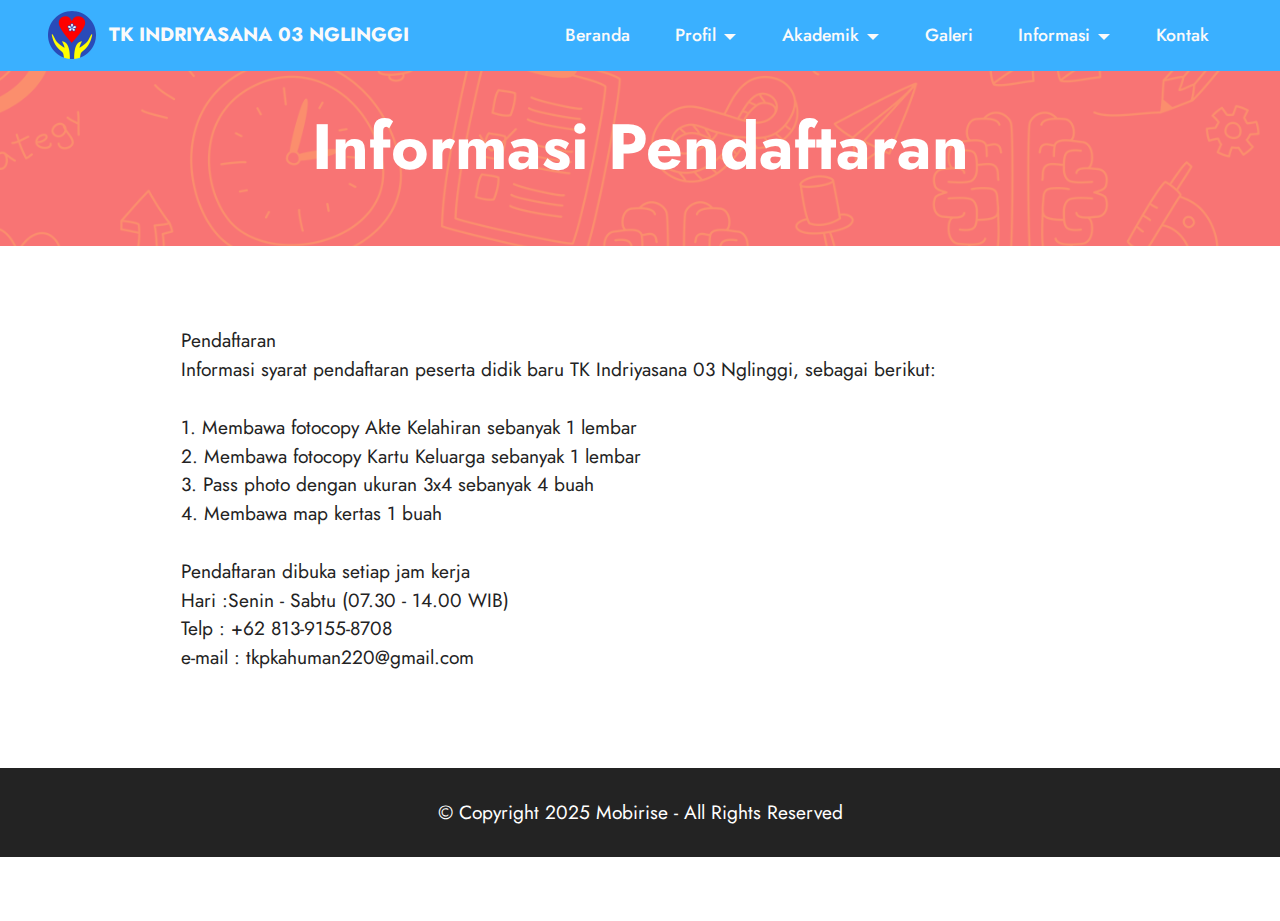
<file: Website/page9.html>
<!DOCTYPE html>
<html  >
<head>
  <!-- Site made with Mobirise Website Builder v5.9.6, https://mobirise.com -->
  <meta charset="UTF-8">
  <meta http-equiv="X-UA-Compatible" content="IE=edge">
  <meta name="generator" content="Mobirise v5.9.6, mobirise.com">
  <meta name="viewport" content="width=device-width, initial-scale=1, minimum-scale=1">
  <link rel="shortcut icon" href="assets/images/channels4-profile-fotor-202404188264-96x96.png" type="image/x-icon">
  <meta name="description" content="">
  
  
  <title>Pendaftaran</title>
  <link rel="stylesheet" href="assets/web/assets/mobirise-icons2/mobirise2.css">
  <link rel="stylesheet" href="assets/bootstrap/css/bootstrap.min.css">
  <link rel="stylesheet" href="assets/bootstrap/css/bootstrap-grid.min.css">
  <link rel="stylesheet" href="assets/bootstrap/css/bootstrap-reboot.min.css">
  <link rel="stylesheet" href="assets/animatecss/animate.css">
  <link rel="stylesheet" href="assets/dropdown/css/style.css">
  <link rel="stylesheet" href="assets/socicon/css/styles.css">
  <link rel="stylesheet" href="assets/theme/css/style.css">
  <link rel="preload" href="https://fonts.googleapis.com/css?family=Jost:100,200,300,400,500,600,700,800,900,100i,200i,300i,400i,500i,600i,700i,800i,900i&display=swap" as="style" onload="this.onload=null;this.rel='stylesheet'">
  <noscript><link rel="stylesheet" href="https://fonts.googleapis.com/css?family=Jost:100,200,300,400,500,600,700,800,900,100i,200i,300i,400i,500i,600i,700i,800i,900i&display=swap"></noscript>
  <link rel="preload" as="style" href="assets/mobirise/css/mbr-additional.css"><link rel="stylesheet" href="assets/mobirise/css/mbr-additional.css" type="text/css">

  
  
  
</head>
<body>
  
  <section data-bs-version="5.1" class="menu menu2 cid-ubvhGBK3U7" once="menu" id="menu2-2e">
    
    <nav class="navbar navbar-dropdown navbar-fixed-top navbar-expand-lg">
        <div class="container-fluid">
            <div class="navbar-brand">
                <span class="navbar-logo">
                    <a href="https://mobiri.se">
                        <img src="assets/images/channels4-profile-fotor-202404188264-96x96.png" alt="Mobirise Website Builder" style="height: 3rem;">
                    </a>
                </span>
                <span class="navbar-caption-wrap"><a class="navbar-caption text-white display-7" href="https://mobiri.se">TK INDRIYASANA 03 NGLINGGI</a></span>
            </div>
            <button class="navbar-toggler" type="button" data-toggle="collapse" data-bs-toggle="collapse" data-target="#navbarSupportedContent" data-bs-target="#navbarSupportedContent" aria-controls="navbarNavAltMarkup" aria-expanded="false" aria-label="Toggle navigation">
                <div class="hamburger">
                    <span></span>
                    <span></span>
                    <span></span>
                    <span></span>
                </div>
            </button>
            <div class="collapse navbar-collapse" id="navbarSupportedContent">
                <ul class="navbar-nav nav-dropdown nav-right" data-app-modern-menu="true"><li class="nav-item"><a class="nav-link link text-white display-4" href="index.html#features1-1i">Beranda</a></li><li class="nav-item dropdown"><a class="nav-link link dropdown-toggle text-white display-4" href="index.html#features1-1i" data-toggle="dropdown-submenu" data-bs-toggle="dropdown" data-bs-auto-close="outside" aria-expanded="false">Profil</a><div class="dropdown-menu" aria-labelledby="dropdown-123"><a class="dropdown-item text-white text-primary display-4" href="page1.html">Sejarah TK</a><a class="show dropdown-item text-white text-primary display-4" href="page2.html">Visi dan Misi</a><a class="show dropdown-item text-white text-primary display-4" href="page3.html">Struktur Organisasi</a><a class="show dropdown-item text-white text-primary display-4" href="page4.html">Data Guru</a></div></li>
                    <li class="nav-item dropdown"><a class="nav-link link dropdown-toggle text-white display-4" href="index.html#header14-1j" data-toggle="dropdown-submenu" data-bs-toggle="dropdown" data-bs-auto-close="outside" aria-expanded="false">Akademik</a><div class="dropdown-menu" aria-labelledby="dropdown-820"><a class="dropdown-item text-white text-primary display-4" href="page5.html">Kurikulum</a><a class="show dropdown-item text-white text-primary display-4" href="page6.html">Ekstrakulikuler</a><a class="show dropdown-item text-white text-primary display-4" href="page7.html">Intrakulikuler</a></div></li>
                    <li class="nav-item"><a class="nav-link link text-white show text-primary display-4" href="page8.html" aria-expanded="false">Galeri</a>
                    </li><li class="nav-item dropdown"><a class="nav-link link dropdown-toggle text-white display-4" href="index.html#team1-1o" data-toggle="dropdown-submenu" data-bs-toggle="dropdown" data-bs-auto-close="outside" aria-expanded="false">Informasi</a><div class="dropdown-menu" aria-labelledby="dropdown-572"><a class="dropdown-item text-white text-primary display-4" href="page9.html">Pendaftaran</a><a class="show dropdown-item text-white text-primary display-4" href="page10.html">Pengumuman</a></div></li><li class="nav-item"><a class="nav-link link text-white show text-primary display-4" href="page11.html">Kontak</a></li></ul>
                
                
            </div>
        </div>
    </nav>
</section>

<section data-bs-version="5.1" class="info3 cid-ubvzbVdTYy" id="info3-2j">

    

    
    <div class="mbr-overlay" style="opacity: 0.6; background-color: rgb(248, 116, 116);">
    </div>

    <div class="container">
        <div class="row justify-content-center">
            <div class="card col-12 col-lg-10">
                <div class="card-wrapper">
                    <div class="card-box align-center">
                        <h4 class="card-title mbr-fonts-style align-center mb-4 display-1"><strong>Informasi Pendaftaran</strong></h4>
                        
                        
                    </div>
                </div>
            </div>
        </div>
    </div>
</section>

<section data-bs-version="5.1" class="content5 cid-u93RsW6PDz" id="content5-1f">
    
    <div class="container">
        <div class="row justify-content-center">
            <div class="col-md-12 col-lg-10">
                
                
                <p class="mbr-text mbr-fonts-style display-7">Pendaftaran
<br>Informasi syarat pendaftaran peserta didik baru TK Indriyasana 03 Nglinggi, sebagai berikut:
<br>
<br>1. Membawa fotocopy Akte Kelahiran sebanyak 1 lembar
<br>2. Membawa fotocopy Kartu Keluarga sebanyak 1 lembar
<br>3. Pass photo dengan ukuran 3x4 sebanyak 4 buah
<br>4. Membawa map kertas 1 buah
<br>
<br>Pendaftaran dibuka setiap jam kerja
<br>Hari :Senin - Sabtu (07.30 - 14.00 WIB)
<br>Telp : +62 813-9155-8708
<br>e-mail : tkpkahuman220@gmail.com&nbsp;</p>
            </div>
        </div>
    </div>
</section>

<section data-bs-version="5.1" class="footer7 cid-uas1quQgSy" once="footers" id="footer7-1q">

    

    

    <div class="container">
        <div class="media-container-row align-center mbr-white">
            <div class="col-12">
                <p class="mbr-text mb-0 mbr-fonts-style display-7">
                    © Copyright 2025 Mobirise - All Rights Reserved
                </p>
            </div>
        </div>
    </div>
</section><section class="display-7" style="padding: 0;align-items: center;justify-content: center;flex-wrap: wrap;    align-content: center;display: flex;position: relative;height: 4rem;"><a href="https://mobiri.se/3090501" style="flex: 1 1;height: 4rem;position: absolute;width: 100%;z-index: 1;"><img alt="" style="height: 4rem;" src="[data-uri]"></a><p style="margin: 0;text-align: center;" class="display-7">&#8204;</p><a style="z-index:1" href="https://mobirise.com/builder/ai-website-generator.html">AI Website Generator</a></section><script src="assets/bootstrap/js/bootstrap.bundle.min.js"></script>  <script src="assets/smoothscroll/smooth-scroll.js"></script>  <script src="assets/ytplayer/index.js"></script>  <script src="assets/dropdown/js/navbar-dropdown.js"></script>  <script src="assets/theme/js/script.js"></script>  
  
  
  <input name="animation" type="hidden">
  </body>
</html>
</file>
<file: Website/assets/web/assets/mobirise-icons2/mobirise2.css>
@font-face {
  font-family: 'Moririse2';
  font-display: swap;
  src:  url('mobirise2.eot?f2bix4');
  src:  url('mobirise2.eot?f2bix4#iefix') format('embedded-opentype'),
    url('mobirise2.ttf?f2bix4') format('truetype'),
    url('mobirise2.woff?f2bix4') format('woff'),
    url('mobirise2.svg?f2bix4#mobirise2') format('svg');
  font-weight: normal;
  font-style: normal;
}

[class^="mobi-"], [class*=" mobi-"] {
  /* use !important to prevent issues with browser extensions that change fonts */
  font-family: 'Moririse2' !important;
  speak: none;
  font-style: normal;
  font-weight: normal;
  font-variant: normal;
  text-transform: none;
  line-height: 1;

  /* Better Font Rendering =========== */
  -webkit-font-smoothing: antialiased;
  -moz-osx-font-smoothing: grayscale;
}

.mobi-mbri-add-submenu:before {
  content: "\e900";
}
.mobi-mbri-alert:before {
  content: "\e901";
}
.mobi-mbri-align-center:before {
  content: "\e902";
}
.mobi-mbri-align-justify:before {
  content: "\e903";
}
.mobi-mbri-align-left:before {
  content: "\e904";
}
.mobi-mbri-align-right:before {
  content: "\e905";
}
.mobi-mbri-android:before {
  content: "\e906";
}
.mobi-mbri-apple:before {
  content: "\e907";
}
.mobi-mbri-arrow-down:before {
  content: "\e908";
}
.mobi-mbri-arrow-next:before {
  content: "\e909";
}
.mobi-mbri-arrow-prev:before {
  content: "\e90a";
}
.mobi-mbri-arrow-up:before {
  content: "\e90b";
}
.mobi-mbri-bold:before {
  content: "\e90c";
}
.mobi-mbri-bookmark:before {
  content: "\e90d";
}
.mobi-mbri-bootstrap:before {
  content: "\e90e";
}
.mobi-mbri-briefcase:before {
  content: "\e90f";
}
.mobi-mbri-browse:before {
  content: "\e910";
}
.mobi-mbri-bulleted-list:before {
  content: "\e911";
}
.mobi-mbri-calendar:before {
  content: "\e912";
}
.mobi-mbri-camera:before {
  content: "\e913";
}
.mobi-mbri-cart-add:before {
  content: "\e914";
}
.mobi-mbri-cart-full:before {
  content: "\e915";
}
.mobi-mbri-cash:before {
  content: "\e916";
}
.mobi-mbri-change-style:before {
  content: "\e917";
}
.mobi-mbri-chat:before {
  content: "\e918";
}
.mobi-mbri-clock:before {
  content: "\e919";
}
.mobi-mbri-close:before {
  content: "\e91a";
}
.mobi-mbri-cloud:before {
  content: "\e91b";
}
.mobi-mbri-code:before {
  content: "\e91c";
}
.mobi-mbri-contact-form:before {
  content: "\e91d";
}
.mobi-mbri-credit-card:before {
  content: "\e91e";
}
.mobi-mbri-cursor-click:before {
  content: "\e91f";
}
.mobi-mbri-cust-feedback:before {
  content: "\e920";
}
.mobi-mbri-database:before {
  content: "\e921";
}
.mobi-mbri-delivery:before {
  content: "\e922";
}
.mobi-mbri-desktop:before {
  content: "\e923";
}
.mobi-mbri-devices:before {
  content: "\e924";
}
.mobi-mbri-down:before {
  content: "\e925";
}
.mobi-mbri-download-2:before {
  content: "\e926";
}
.mobi-mbri-download:before {
  content: "\e927";
}
.mobi-mbri-drag-n-drop-2:before {
  content: "\e928";
}
.mobi-mbri-drag-n-drop:before {
  content: "\e929";
}
.mobi-mbri-edit-2:before {
  content: "\e92a";
}
.mobi-mbri-edit:before {
  content: "\e92b";
}
.mobi-mbri-error:before {
  content: "\e92c";
}
.mobi-mbri-extension:before {
  content: "\e92d";
}
.mobi-mbri-features:before {
  content: "\e92e";
}
.mobi-mbri-file:before {
  content: "\e92f";
}
.mobi-mbri-flag:before {
  content: "\e930";
}
.mobi-mbri-folder:before {
  content: "\e931";
}
.mobi-mbri-gift:before {
  content: "\e932";
}
.mobi-mbri-github:before {
  content: "\e933";
}
.mobi-mbri-globe-2:before {
  content: "\e934";
}
.mobi-mbri-globe:before {
  content: "\e935";
}
.mobi-mbri-growing-chart:before {
  content: "\e936";
}
.mobi-mbri-hearth:before {
  content: "\e937";
}
.mobi-mbri-help:before {
  content: "\e938";
}
.mobi-mbri-home:before {
  content: "\e939";
}
.mobi-mbri-hot-cup:before {
  content: "\e93a";
}
.mobi-mbri-idea:before {
  content: "\e93b";
}
.mobi-mbri-image-gallery:before {
  content: "\e93c";
}
.mobi-mbri-image-slider:before {
  content: "\e93d";
}
.mobi-mbri-info:before {
  content: "\e93e";
}
.mobi-mbri-italic:before {
  content: "\e93f";
}
.mobi-mbri-key:before {
  content: "\e940";
}
.mobi-mbri-laptop:before {
  content: "\e941";
}
.mobi-mbri-layers:before {
  content: "\e942";
}
.mobi-mbri-left-right:before {
  content: "\e943";
}
.mobi-mbri-left:before {
  content: "\e944";
}
.mobi-mbri-letter:before {
  content: "\e945";
}
.mobi-mbri-like:before {
  content: "\e946";
}
.mobi-mbri-link:before {
  content: "\e947";
}
.mobi-mbri-lock:before {
  content: "\e948";
}
.mobi-mbri-login:before {
  content: "\e949";
}
.mobi-mbri-logout:before {
  content: "\e94a";
}
.mobi-mbri-magic-stick:before {
  content: "\e94b";
}
.mobi-mbri-map-pin:before {
  content: "\e94c";
}
.mobi-mbri-menu:before {
  content: "\e94d";
}
.mobi-mbri-mobile-2:before {
  content: "\e94e";
}
.mobi-mbri-mobile-horizontal:before {
  content: "\e94f";
}
.mobi-mbri-mobile:before {
  content: "\e950";
}
.mobi-mbri-mobirise:before {
  content: "\e951";
}
.mobi-mbri-more-horizontal:before {
  content: "\e952";
}
.mobi-mbri-more-vertical:before {
  content: "\e953";
}
.mobi-mbri-music:before {
  content: "\e954";
}
.mobi-mbri-new-file:before {
  content: "\e955";
}
.mobi-mbri-numbered-list:before {
  content: "\e956";
}
.mobi-mbri-opened-folder:before {
  content: "\e957";
}
.mobi-mbri-pages:before {
  content: "\e958";
}
.mobi-mbri-paper-plane:before {
  content: "\e959";
}
.mobi-mbri-paperclip:before {
  content: "\e95a";
}
.mobi-mbri-phone:before {
  content: "\e95b";
}
.mobi-mbri-photo:before {
  content: "\e95c";
}
.mobi-mbri-photos:before {
  content: "\e95d";
}
.mobi-mbri-pin:before {
  content: "\e95e";
}
.mobi-mbri-play:before {
  content: "\e95f";
}
.mobi-mbri-plus:before {
  content: "\e960";
}
.mobi-mbri-preview:before {
  content: "\e961";
}
.mobi-mbri-print:before {
  content: "\e962";
}
.mobi-mbri-protect:before {
  content: "\e963";
}
.mobi-mbri-question:before {
  content: "\e964";
}
.mobi-mbri-quote-left:before {
  content: "\e965";
}
.mobi-mbri-quote-right:before {
  content: "\e966";
}
.mobi-mbri-redo:before {
  content: "\e967";
}
.mobi-mbri-refresh:before {
  content: "\e968";
}
.mobi-mbri-responsive-2:before {
  content: "\e969";
}
.mobi-mbri-responsive:before {
  content: "\e96a";
}
.mobi-mbri-right:before {
  content: "\e96b";
}
.mobi-mbri-rocket:before {
  content: "\e96c";
}
.mobi-mbri-sad-face:before {
  content: "\e96d";
}
.mobi-mbri-sale:before {
  content: "\e96e";
}
.mobi-mbri-save:before {
  content: "\e96f";
}
.mobi-mbri-search:before {
  content: "\e970";
}
.mobi-mbri-setting-2:before {
  content: "\e971";
}
.mobi-mbri-setting-3:before {
  content: "\e972";
}
.mobi-mbri-setting:before {
  content: "\e973";
}
.mobi-mbri-share:before {
  content: "\e974";
}
.mobi-mbri-shopping-bag:before {
  content: "\e975";
}
.mobi-mbri-shopping-basket:before {
  content: "\e976";
}
.mobi-mbri-shopping-cart:before {
  content: "\e977";
}
.mobi-mbri-sites:before {
  content: "\e978";
}
.mobi-mbri-smile-face:before {
  content: "\e979";
}
.mobi-mbri-speed:before {
  content: "\e97a";
}
.mobi-mbri-star:before {
  content: "\e97b";
}
.mobi-mbri-success:before {
  content: "\e97c";
}
.mobi-mbri-sun:before {
  content: "\e97d";
}
.mobi-mbri-sun2:before {
  content: "\e97e";
}
.mobi-mbri-tablet-vertical:before {
  content: "\e97f";
}
.mobi-mbri-tablet:before {
  content: "\e980";
}
.mobi-mbri-target:before {
  content: "\e981";
}
.mobi-mbri-timer:before {
  content: "\e982";
}
.mobi-mbri-to-ftp:before {
  content: "\e983";
}
.mobi-mbri-to-local-drive:before {
  content: "\e984";
}
.mobi-mbri-touch-swipe:before {
  content: "\e985";
}
.mobi-mbri-touch:before {
  content: "\e986";
}
.mobi-mbri-trash:before {
  content: "\e987";
}
.mobi-mbri-underline:before {
  content: "\e988";
}
.mobi-mbri-undo:before {
  content: "\e989";
}
.mobi-mbri-unlink:before {
  content: "\e98a";
}
.mobi-mbri-unlock:before {
  content: "\e98b";
}
.mobi-mbri-up-down:before {
  content: "\e98c";
}
.mobi-mbri-up:before {
  content: "\e98d";
}
.mobi-mbri-update:before {
  content: "\e98e";
}
.mobi-mbri-upload-2:before {
  content: "\e98f";
}
.mobi-mbri-upload:before {
  content: "\e990";
}
.mobi-mbri-user-2:before {
  content: "\e991";
}
.mobi-mbri-user:before {
  content: "\e992";
}
.mobi-mbri-users:before {
  content: "\e993";
}
.mobi-mbri-video-play:before {
  content: "\e994";
}
.mobi-mbri-video:before {
  content: "\e995";
}
.mobi-mbri-watch:before {
  content: "\e996";
}
.mobi-mbri-website-theme-2:before {
  content: "\e997";
}
.mobi-mbri-website-theme:before {
  content: "\e998";
}
.mobi-mbri-wifi:before {
  content: "\e999";
}
.mobi-mbri-windows:before {
  content: "\e99a";
}
.mobi-mbri-zoom-in:before {
  content: "\e99b";
}
.mobi-mbri-zoom-out:before {
  content: "\e99c";
}
</file>
<file: Website/assets/parallax/jarallax.css>
.jarallax {
    position: relative;
    z-index: 0;
}
.jarallax > .jarallax-img {
    position: absolute;
    object-fit: cover;
    /* support for plugin https://github.com/bfred-it/object-fit-images */
    font-family: 'object-fit: cover;';
    top: 0;
    left: 0;
    width: 100%;
    height: 100%;
    z-index: -1;
}
</file>
<file: Website/assets/dropdown/css/style.css>
.navbar-dropdown {
  left: 0;
  padding: 0;
  position: absolute;
  right: 0;
  top: 0;
  transition: all 0.45s ease;
  z-index: 1030;
  background: #282828; }
  .navbar-dropdown .navbar-logo {
    margin-right: 0.8rem;
    transition: margin 0.3s ease-in-out;
    vertical-align: middle; }
    .navbar-dropdown .navbar-logo img {
      height: 3.125rem;
      transition: all 0.3s ease-in-out; }
    .navbar-dropdown .navbar-logo.mbr-iconfont {
      font-size: 3.125rem;
      line-height: 3.125rem; }
  .navbar-dropdown .navbar-caption {
    font-weight: 700;
    white-space: normal;
    vertical-align: -4px;
    line-height: 3.125rem !important; }
    .navbar-dropdown .navbar-caption, .navbar-dropdown .navbar-caption:hover {
      color: inherit;
      text-decoration: none; }
  .navbar-dropdown .mbr-iconfont + .navbar-caption {
    vertical-align: -1px; }
  .navbar-dropdown.navbar-fixed-top {
    position: fixed; }
  .navbar-dropdown .navbar-brand span {
    vertical-align: -4px; }
  .navbar-dropdown.bg-color.transparent {
    background: none; }
  .navbar-dropdown.navbar-short .navbar-brand {
    padding: 0.625rem 0; }
    .navbar-dropdown.navbar-short .navbar-brand span {
      vertical-align: -1px; }
  .navbar-dropdown.navbar-short .navbar-caption {
    line-height: 2.375rem !important;
    vertical-align: -2px; }
  .navbar-dropdown.navbar-short .navbar-logo {
    margin-right: 0.5rem; }
    .navbar-dropdown.navbar-short .navbar-logo img {
      height: 2.375rem; }
    .navbar-dropdown.navbar-short .navbar-logo.mbr-iconfont {
      font-size: 2.375rem;
      line-height: 2.375rem; }
  .navbar-dropdown.navbar-short .mbr-table-cell {
    height: 3.625rem; }
  .navbar-dropdown .navbar-close {
    left: 0.6875rem;
    position: fixed;
    top: 0.75rem;
    z-index: 1000; }
  .navbar-dropdown .hamburger-icon {
    content: "";
    display: inline-block;
    vertical-align: middle;
    width: 16px;
    -webkit-box-shadow: 0 -6px 0 1px #282828,0 0 0 1px #282828,0 6px 0 1px #282828;
    -moz-box-shadow: 0 -6px 0 1px #282828,0 0 0 1px #282828,0 6px 0 1px #282828;
    box-shadow: 0 -6px 0 1px #282828,0 0 0 1px #282828,0 6px 0 1px #282828; }

.dropdown-menu .dropdown-toggle[data-toggle="dropdown-submenu"]::after {
  border-bottom: 0.35em solid transparent;
  border-left: 0.35em solid;
  border-right: 0;
  border-top: 0.35em solid transparent;
  margin-left: 0.3rem; }

.dropdown-menu .dropdown-item:focus {
  outline: 0; }

.nav-dropdown {
  font-size: 0.75rem;
  font-weight: 500;
  height: auto !important; }
  .nav-dropdown .nav-btn {
    padding-left: 1rem; }
  .nav-dropdown .link {
    margin: .667em 1.667em;
    font-weight: 500;
    padding: 0;
    transition: color .2s ease-in-out; }
    .nav-dropdown .link.dropdown-toggle {
      margin-right: 2.583em; }
      .nav-dropdown .link.dropdown-toggle::after {
        margin-left: .25rem;
        border-top: 0.35em solid;
        border-right: 0.35em solid transparent;
        border-left: 0.35em solid transparent;
        border-bottom: 0; }
      .nav-dropdown .link.dropdown-toggle[aria-expanded="true"] {
        margin: 0;
        padding: 0.667em 3.263em  0.667em 1.667em; }
  .nav-dropdown .link::after,
  .nav-dropdown .dropdown-item::after {
    color: inherit; }
  .nav-dropdown .btn {
    font-size: 0.75rem;
    font-weight: 700;
    letter-spacing: 0;
    margin-bottom: 0;
    padding-left: 1.25rem;
    padding-right: 1.25rem; }
  .nav-dropdown .dropdown-menu {
    border-radius: 0;
    border: 0;
    left: 0;
    margin: 0;
    padding-bottom: 1.25rem;
    padding-top: 1.25rem;
    position: relative; }
  .nav-dropdown .dropdown-submenu {
    margin-left: 0.125rem;
    top: 0; }
  .nav-dropdown .dropdown-item {
    font-weight: 500;
    line-height: 2;
    padding: 0.3846em 4.615em 0.3846em 1.5385em;
    position: relative;
    transition: color .2s ease-in-out, background-color .2s ease-in-out; }
    .nav-dropdown .dropdown-item::after {
      margin-top: -0.3077em;
      position: absolute;
      right: 1.1538em;
      top: 50%; }
    .nav-dropdown .dropdown-item:focus, .nav-dropdown .dropdown-item:hover {
      background: none; }

@media (max-width: 767px) {
  .nav-dropdown.navbar-toggleable-sm {
    bottom: 0;
    display: none;
    left: 0;
    overflow-x: hidden;
    position: fixed;
    top: 0;
    transform: translateX(-100%);
    -ms-transform: translateX(-100%);
    -webkit-transform: translateX(-100%);
    width: 18.75rem;
    z-index: 999; } }
.nav-dropdown.navbar-toggleable-xl {
  bottom: 0;
  display: none;
  left: 0;
  overflow-x: hidden;
  position: fixed;
  top: 0;
  transform: translateX(-100%);
  -ms-transform: translateX(-100%);
  -webkit-transform: translateX(-100%);
  width: 18.75rem;
  z-index: 999; }

.nav-dropdown-sm {
  display: block !important;
  overflow-x: hidden;
  overflow: auto;
  padding-top: 3.875rem; }
  .nav-dropdown-sm::after {
    content: "";
    display: block;
    height: 3rem;
    width: 100%; }
  .nav-dropdown-sm.collapse.in ~ .navbar-close {
    display: block !important; }
  .nav-dropdown-sm.collapsing, .nav-dropdown-sm.collapse.in {
    transform: translateX(0);
    -ms-transform: translateX(0);
    -webkit-transform: translateX(0);
    transition: all 0.25s ease-out;
    -webkit-transition: all 0.25s ease-out;
    background: #282828; }
  .nav-dropdown-sm.collapsing[aria-expanded="false"] {
    transform: translateX(-100%);
    -ms-transform: translateX(-100%);
    -webkit-transform: translateX(-100%); }
  .nav-dropdown-sm .nav-item {
    display: block;
    margin-left: 0 !important;
    padding-left: 0; }
  .nav-dropdown-sm .link,
  .nav-dropdown-sm .dropdown-item {
    border-top: 1px dotted rgba(255, 255, 255, 0.1);
    font-size: 0.8125rem;
    line-height: 1.6;
    margin: 0 !important;
    padding: 0.875rem 2.4rem 0.875rem 1.5625rem !important;
    position: relative;
    white-space: normal; }
    .nav-dropdown-sm .link:focus, .nav-dropdown-sm .link:hover,
    .nav-dropdown-sm .dropdown-item:focus,
    .nav-dropdown-sm .dropdown-item:hover {
      background: rgba(0, 0, 0, 0.2) !important;
      color: #c0a375; }
  .nav-dropdown-sm .nav-btn {
    position: relative;
    padding: 1.5625rem 1.5625rem 0 1.5625rem; }
    .nav-dropdown-sm .nav-btn::before {
      border-top: 1px dotted rgba(255, 255, 255, 0.1);
      content: "";
      left: 0;
      position: absolute;
      top: 0;
      width: 100%; }
    .nav-dropdown-sm .nav-btn + .nav-btn {
      padding-top: 0.625rem; }
      .nav-dropdown-sm .nav-btn + .nav-btn::before {
        display: none; }
  .nav-dropdown-sm .btn {
    padding: 0.625rem 0; }
  .nav-dropdown-sm .dropdown-toggle[data-toggle="dropdown-submenu"]::after {
    margin-left: .25rem;
    border-top: 0.35em solid;
    border-right: 0.35em solid transparent;
    border-left: 0.35em solid transparent;
    border-bottom: 0; }
  .nav-dropdown-sm .dropdown-toggle[data-toggle="dropdown-submenu"][aria-expanded="true"]::after {
    border-top: 0;
    border-right: 0.35em solid transparent;
    border-left: 0.35em solid transparent;
    border-bottom: 0.35em solid; }
  .nav-dropdown-sm .dropdown-menu {
    margin: 0;
    padding: 0;
    position: relative;
    top: 0;
    left: 0;
    width: 100%;
    border: 0;
    float: none;
    border-radius: 0;
    background: none; }
  .nav-dropdown-sm .dropdown-submenu {
    left: 100%;
    margin-left: 0.125rem;
    margin-top: -1.25rem;
    top: 0; }

.navbar-toggleable-sm .nav-dropdown .dropdown-menu {
  position: absolute; }

.navbar-toggleable-sm .nav-dropdown .dropdown-submenu {
  left: 100%;
  margin-left: 0.125rem;
  margin-top: -1.25rem;
  top: 0; }

.navbar-toggleable-sm.opened .nav-dropdown .dropdown-menu {
  position: relative; }

.navbar-toggleable-sm.opened .nav-dropdown .dropdown-submenu {
  left: 0;
  margin-left: 00rem;
  margin-top: 0rem;
  top: 0; }

.is-builder .nav-dropdown.collapsing {
  transition: none !important; }
</file>
<file: Website/assets/socicon/css/styles.css>
@charset "UTF-8";

@font-face {
  font-family: 'Socicon';
  src:  url('../fonts/socicon.eot');
  src:  url('../fonts/socicon.eot?#iefix') format('embedded-opentype'),
    url('../fonts/socicon.woff2') format('woff2'),
    url('../fonts/socicon.ttf') format('truetype'),
    url('../fonts/socicon.woff') format('woff'),
    url('../fonts/socicon.svg#socicon') format('svg');
  font-weight: normal;
  font-style: normal;
  font-display: swap;
}

[data-icon]:before {
  font-family: "socicon" !important;
  content: attr(data-icon);
  font-style: normal !important;
  font-weight: normal !important;
  font-variant: normal !important;
  text-transform: none !important;
  speak: none;
  line-height: 1;
  -webkit-font-smoothing: antialiased;
  -moz-osx-font-smoothing: grayscale;
}

[class^="socicon-"], [class*=" socicon-"] {
  /* use !important to prevent issues with browser extensions that change fonts */
  font-family: 'Socicon' !important;
  speak: none;
  font-style: normal;
  font-weight: normal;
  font-variant: normal;
  text-transform: none;
  line-height: 1;

  /* Better Font Rendering =========== */
  -webkit-font-smoothing: antialiased;
  -moz-osx-font-smoothing: grayscale;
}

.socicon-eitaa:before {
  content: "\e97c";
}
.socicon-soroush:before {
  content: "\e97d";
}
.socicon-bale:before {
  content: "\e97e";
}
.socicon-zazzle:before {
  content: "\e97b";
}
.socicon-society6:before {
  content: "\e97a";
}
.socicon-redbubble:before {
  content: "\e979";
}
.socicon-avvo:before {
  content: "\e978";
}
.socicon-stitcher:before {
  content: "\e977";
}
.socicon-googlehangouts:before {
  content: "\e974";
}
.socicon-dlive:before {
  content: "\e975";
}
.socicon-vsco:before {
  content: "\e976";
}
.socicon-flipboard:before {
  content: "\e973";
}
.socicon-ubuntu:before {
  content: "\e958";
}
.socicon-artstation:before {
  content: "\e959";
}
.socicon-invision:before {
  content: "\e95a";
}
.socicon-torial:before {
  content: "\e95b";
}
.socicon-collectorz:before {
  content: "\e95c";
}
.socicon-seenthis:before {
  content: "\e95d";
}
.socicon-googleplaymusic:before {
  content: "\e95e";
}
.socicon-debian:before {
  content: "\e95f";
}
.socicon-filmfreeway:before {
  content: "\e960";
}
.socicon-gnome:before {
  content: "\e961";
}
.socicon-itchio:before {
  content: "\e962";
}
.socicon-jamendo:before {
  content: "\e963";
}
.socicon-mix:before {
  content: "\e964";
}
.socicon-sharepoint:before {
  content: "\e965";
}
.socicon-tinder:before {
  content: "\e966";
}
.socicon-windguru:before {
  content: "\e967";
}
.socicon-cdbaby:before {
  content: "\e968";
}
.socicon-elementaryos:before {
  content: "\e969";
}
.socicon-stage32:before {
  content: "\e96a";
}
.socicon-tiktok:before {
  content: "\e96b";
}
.socicon-gitter:before {
  content: "\e96c";
}
.socicon-letterboxd:before {
  content: "\e96d";
}
.socicon-threema:before {
  content: "\e96e";
}
.socicon-splice:before {
  content: "\e96f";
}
.socicon-metapop:before {
  content: "\e970";
}
.socicon-naver:before {
  content: "\e971";
}
.socicon-remote:before {
  content: "\e972";
}
.socicon-internet:before {
  content: "\e957";
}
.socicon-moddb:before {
  content: "\e94b";
}
.socicon-indiedb:before {
  content: "\e94c";
}
.socicon-traxsource:before {
  content: "\e94d";
}
.socicon-gamefor:before {
  content: "\e94e";
}
.socicon-pixiv:before {
  content: "\e94f";
}
.socicon-myanimelist:before {
  content: "\e950";
}
.socicon-blackberry:before {
  content: "\e951";
}
.socicon-wickr:before {
  content: "\e952";
}
.socicon-spip:before {
  content: "\e953";
}
.socicon-napster:before {
  content: "\e954";
}
.socicon-beatport:before {
  content: "\e955";
}
.socicon-hackerone:before {
  content: "\e956";
}
.socicon-hackernews:before {
  content: "\e946";
}
.socicon-smashwords:before {
  content: "\e947";
}
.socicon-kobo:before {
  content: "\e948";
}
.socicon-bookbub:before {
  content: "\e949";
}
.socicon-mailru:before {
  content: "\e94a";
}
.socicon-gitlab:before {
  content: "\e945";
}
.socicon-instructables:before {
  content: "\e944";
}
.socicon-portfolio:before {
  content: "\e943";
}
.socicon-codered:before {
  content: "\e940";
}
.socicon-origin:before {
  content: "\e941";
}
.socicon-nextdoor:before {
  content: "\e942";
}
.socicon-udemy:before {
  content: "\e93f";
}
.socicon-livemaster:before {
  content: "\e93e";
}
.socicon-crunchbase:before {
  content: "\e93b";
}
.socicon-homefy:before {
  content: "\e93c";
}
.socicon-calendly:before {
  content: "\e93d";
}
.socicon-realtor:before {
  content: "\e90f";
}
.socicon-tidal:before {
  content: "\e910";
}
.socicon-qobuz:before {
  content: "\e911";
}
.socicon-natgeo:before {
  content: "\e912";
}
.socicon-mastodon:before {
  content: "\e913";
}
.socicon-unsplash:before {
  content: "\e914";
}
.socicon-homeadvisor:before {
  content: "\e915";
}
.socicon-angieslist:before {
  content: "\e916";
}
.socicon-codepen:before {
  content: "\e917";
}
.socicon-slack:before {
  content: "\e918";
}
.socicon-openaigym:before {
  content: "\e919";
}
.socicon-logmein:before {
  content: "\e91a";
}
.socicon-fiverr:before {
  content: "\e91b";
}
.socicon-gotomeeting:before {
  content: "\e91c";
}
.socicon-aliexpress:before {
  content: "\e91d";
}
.socicon-guru:before {
  content: "\e91e";
}
.socicon-appstore:before {
  content: "\e91f";
}
.socicon-homes:before {
  content: "\e920";
}
.socicon-zoom:before {
  content: "\e921";
}
.socicon-alibaba:before {
  content: "\e922";
}
.socicon-craigslist:before {
  content: "\e923";
}
.socicon-wix:before {
  content: "\e924";
}
.socicon-redfin:before {
  content: "\e925";
}
.socicon-googlecalendar:before {
  content: "\e926";
}
.socicon-shopify:before {
  content: "\e927";
}
.socicon-freelancer:before {
  content: "\e928";
}
.socicon-seedrs:before {
  content: "\e929";
}
.socicon-bing:before {
  content: "\e92a";
}
.socicon-doodle:before {
  content: "\e92b";
}
.socicon-bonanza:before {
  content: "\e92c";
}
.socicon-squarespace:before {
  content: "\e92d";
}
.socicon-toptal:before {
  content: "\e92e";
}
.socicon-gust:before {
  content: "\e92f";
}
.socicon-ask:before {
  content: "\e930";
}
.socicon-trulia:before {
  content: "\e931";
}
.socicon-loomly:before {
  content: "\e932";
}
.socicon-ghost:before {
  content: "\e933";
}
.socicon-upwork:before {
  content: "\e934";
}
.socicon-fundable:before {
  content: "\e935";
}
.socicon-booking:before {
  content: "\e936";
}
.socicon-googlemaps:before {
  content: "\e937";
}
.socicon-zillow:before {
  content: "\e938";
}
.socicon-niconico:before {
  content: "\e939";
}
.socicon-toneden:before {
  content: "\e93a";
}
.socicon-augment:before {
  content: "\e908";
}
.socicon-bitbucket:before {
  content: "\e909";
}
.socicon-fyuse:before {
  content: "\e90a";
}
.socicon-yt-gaming:before {
  content: "\e90b";
}
.socicon-sketchfab:before {
  content: "\e90c";
}
.socicon-mobcrush:before {
  content: "\e90d";
}
.socicon-microsoft:before {
  content: "\e90e";
}
.socicon-pandora:before {
  content: "\e907";
}
.socicon-messenger:before {
  content: "\e906";
}
.socicon-gamewisp:before {
  content: "\e905";
}
.socicon-bloglovin:before {
  content: "\e904";
}
.socicon-tunein:before {
  content: "\e903";
}
.socicon-gamejolt:before {
  content: "\e901";
}
.socicon-trello:before {
  content: "\e902";
}
.socicon-spreadshirt:before {
  content: "\e900";
}
.socicon-500px:before {
  content: "\e000";
}
.socicon-8tracks:before {
  content: "\e001";
}
.socicon-airbnb:before {
  content: "\e002";
}
.socicon-alliance:before {
  content: "\e003";
}
.socicon-amazon:before {
  content: "\e004";
}
.socicon-amplement:before {
  content: "\e005";
}
.socicon-android:before {
  content: "\e006";
}
.socicon-angellist:before {
  content: "\e007";
}
.socicon-apple:before {
  content: "\e008";
}
.socicon-appnet:before {
  content: "\e009";
}
.socicon-baidu:before {
  content: "\e00a";
}
.socicon-bandcamp:before {
  content: "\e00b";
}
.socicon-battlenet:before {
  content: "\e00c";
}
.socicon-mixer:before {
  content: "\e00d";
}
.socicon-bebee:before {
  content: "\e00e";
}
.socicon-bebo:before {
  content: "\e00f";
}
.socicon-behance:before {
  content: "\e010";
}
.socicon-blizzard:before {
  content: "\e011";
}
.socicon-blogger:before {
  content: "\e012";
}
.socicon-buffer:before {
  content: "\e013";
}
.socicon-chrome:before {
  content: "\e014";
}
.socicon-coderwall:before {
  content: "\e015";
}
.socicon-curse:before {
  content: "\e016";
}
.socicon-dailymotion:before {
  content: "\e017";
}
.socicon-deezer:before {
  content: "\e018";
}
.socicon-delicious:before {
  content: "\e019";
}
.socicon-deviantart:before {
  content: "\e01a";
}
.socicon-diablo:before {
  content: "\e01b";
}
.socicon-digg:before {
  content: "\e01c";
}
.socicon-discord:before {
  content: "\e01d";
}
.socicon-disqus:before {
  content: "\e01e";
}
.socicon-douban:before {
  content: "\e01f";
}
.socicon-draugiem:before {
  content: "\e020";
}
.socicon-dribbble:before {
  content: "\e021";
}
.socicon-drupal:before {
  content: "\e022";
}
.socicon-ebay:before {
  content: "\e023";
}
.socicon-ello:before {
  content: "\e024";
}
.socicon-endomodo:before {
  content: "\e025";
}
.socicon-envato:before {
  content: "\e026";
}
.socicon-etsy:before {
  content: "\e027";
}
.socicon-facebook:before {
  content: "\e028";
}
.socicon-feedburner:before {
  content: "\e029";
}
.socicon-filmweb:before {
  content: "\e02a";
}
.socicon-firefox:before {
  content: "\e02b";
}
.socicon-flattr:before {
  content: "\e02c";
}
.socicon-flickr:before {
  content: "\e02d";
}
.socicon-formulr:before {
  content: "\e02e";
}
.socicon-forrst:before {
  content: "\e02f";
}
.socicon-foursquare:before {
  content: "\e030";
}
.socicon-friendfeed:before {
  content: "\e031";
}
.socicon-github:before {
  content: "\e032";
}
.socicon-goodreads:before {
  content: "\e033";
}
.socicon-google:before {
  content: "\e034";
}
.socicon-googlescholar:before {
  content: "\e035";
}
.socicon-googlegroups:before {
  content: "\e036";
}
.socicon-googlephotos:before {
  content: "\e037";
}
.socicon-googleplus:before {
  content: "\e038";
}
.socicon-grooveshark:before {
  content: "\e039";
}
.socicon-hackerrank:before {
  content: "\e03a";
}
.socicon-hearthstone:before {
  content: "\e03b";
}
.socicon-hellocoton:before {
  content: "\e03c";
}
.socicon-heroes:before {
  content: "\e03d";
}
.socicon-smashcast:before {
  content: "\e03e";
}
.socicon-horde:before {
  content: "\e03f";
}
.socicon-houzz:before {
  content: "\e040";
}
.socicon-icq:before {
  content: "\e041";
}
.socicon-identica:before {
  content: "\e042";
}
.socicon-imdb:before {
  content: "\e043";
}
.socicon-instagram:before {
  content: "\e044";
}
.socicon-issuu:before {
  content: "\e045";
}
.socicon-istock:before {
  content: "\e046";
}
.socicon-itunes:before {
  content: "\e047";
}
.socicon-keybase:before {
  content: "\e048";
}
.socicon-lanyrd:before {
  content: "\e049";
}
.socicon-lastfm:before {
  content: "\e04a";
}
.socicon-line:before {
  content: "\e04b";
}
.socicon-linkedin:before {
  content: "\e04c";
}
.socicon-livejournal:before {
  content: "\e04d";
}
.socicon-lyft:before {
  content: "\e04e";
}
.socicon-macos:before {
  content: "\e04f";
}
.socicon-mail:before {
  content: "\e050";
}
.socicon-medium:before {
  content: "\e051";
}
.socicon-meetup:before {
  content: "\e052";
}
.socicon-mixcloud:before {
  content: "\e053";
}
.socicon-modelmayhem:before {
  content: "\e054";
}
.socicon-mumble:before {
  content: "\e055";
}
.socicon-myspace:before {
  content: "\e056";
}
.socicon-newsvine:before {
  content: "\e057";
}
.socicon-nintendo:before {
  content: "\e058";
}
.socicon-npm:before {
  content: "\e059";
}
.socicon-odnoklassniki:before {
  content: "\e05a";
}
.socicon-openid:before {
  content: "\e05b";
}
.socicon-opera:before {
  content: "\e05c";
}
.socicon-outlook:before {
  content: "\e05d";
}
.socicon-overwatch:before {
  content: "\e05e";
}
.socicon-patreon:before {
  content: "\e05f";
}
.socicon-paypal:before {
  content: "\e060";
}
.socicon-periscope:before {
  content: "\e061";
}
.socicon-persona:before {
  content: "\e062";
}
.socicon-pinterest:before {
  content: "\e063";
}
.socicon-play:before {
  content: "\e064";
}
.socicon-player:before {
  content: "\e065";
}
.socicon-playstation:before {
  content: "\e066";
}
.socicon-pocket:before {
  content: "\e067";
}
.socicon-qq:before {
  content: "\e068";
}
.socicon-quora:before {
  content: "\e069";
}
.socicon-raidcall:before {
  content: "\e06a";
}
.socicon-ravelry:before {
  content: "\e06b";
}
.socicon-reddit:before {
  content: "\e06c";
}
.socicon-renren:before {
  content: "\e06d";
}
.socicon-researchgate:before {
  content: "\e06e";
}
.socicon-residentadvisor:before {
  content: "\e06f";
}
.socicon-reverbnation:before {
  content: "\e070";
}
.socicon-rss:before {
  content: "\e071";
}
.socicon-sharethis:before {
  content: "\e072";
}
.socicon-skype:before {
  content: "\e073";
}
.socicon-slideshare:before {
  content: "\e074";
}
.socicon-smugmug:before {
  content: "\e075";
}
.socicon-snapchat:before {
  content: "\e076";
}
.socicon-songkick:before {
  content: "\e077";
}
.socicon-soundcloud:before {
  content: "\e078";
}
.socicon-spotify:before {
  content: "\e079";
}
.socicon-stackexchange:before {
  content: "\e07a";
}
.socicon-stackoverflow:before {
  content: "\e07b";
}
.socicon-starcraft:before {
  content: "\e07c";
}
.socicon-stayfriends:before {
  content: "\e07d";
}
.socicon-steam:before {
  content: "\e07e";
}
.socicon-storehouse:before {
  content: "\e07f";
}
.socicon-strava:before {
  content: "\e080";
}
.socicon-streamjar:before {
  content: "\e081";
}
.socicon-stumbleupon:before {
  content: "\e082";
}
.socicon-swarm:before {
  content: "\e083";
}
.socicon-teamspeak:before {
  content: "\e084";
}
.socicon-teamviewer:before {
  content: "\e085";
}
.socicon-technorati:before {
  content: "\e086";
}
.socicon-telegram:before {
  content: "\e087";
}
.socicon-tripadvisor:before {
  content: "\e088";
}
.socicon-tripit:before {
  content: "\e089";
}
.socicon-triplej:before {
  content: "\e08a";
}
.socicon-tumblr:before {
  content: "\e08b";
}
.socicon-twitch:before {
  content: "\e08c";
}
.socicon-twitter:before {
  content: "\e08d";
}
.socicon-uber:before {
  content: "\e08e";
}
.socicon-ventrilo:before {
  content: "\e08f";
}
.socicon-viadeo:before {
  content: "\e090";
}
.socicon-viber:before {
  content: "\e091";
}
.socicon-viewbug:before {
  content: "\e092";
}
.socicon-vimeo:before {
  content: "\e093";
}
.socicon-vine:before {
  content: "\e094";
}
.socicon-vkontakte:before {
  content: "\e095";
}
.socicon-warcraft:before {
  content: "\e096";
}
.socicon-wechat:before {
  content: "\e097";
}
.socicon-weibo:before {
  content: "\e098";
}
.socicon-whatsapp:before {
  content: "\e099";
}
.socicon-wikipedia:before {
  content: "\e09a";
}
.socicon-windows:before {
  content: "\e09b";
}
.socicon-wordpress:before {
  content: "\e09c";
}
.socicon-wykop:before {
  content: "\e09d";
}
.socicon-xbox:before {
  content: "\e09e";
}
.socicon-xing:before {
  content: "\e09f";
}
.socicon-yahoo:before {
  content: "\e0a0";
}
.socicon-yammer:before {
  content: "\e0a1";
}
.socicon-yandex:before {
  content: "\e0a2";
}
.socicon-yelp:before {
  content: "\e0a3";
}
.socicon-younow:before {
  content: "\e0a4";
}
.socicon-youtube:before {
  content: "\e0a5";
}
.socicon-zapier:before {
  content: "\e0a6";
}
.socicon-zerply:before {
  content: "\e0a7";
}
.socicon-zomato:before {
  content: "\e0a8";
}
.socicon-zynga:before {
  content: "\e0a9";
}
</file>
<file: Website/assets/theme/css/style.css>
@charset "UTF-8";
section {
  background-color: #ffffff;
}

body {
  font-style: normal;
  line-height: 1.5;
  font-weight: 400;
  color: #232323;
  position: relative;
}

button {
  background-color: transparent;
  border-color: transparent;
}

section,
.container,
.container-fluid {
  position: relative;
  word-wrap: break-word;
}

a.mbr-iconfont:hover {
  text-decoration: none;
}

.article .lead p,
.article .lead ul,
.article .lead ol,
.article .lead pre,
.article .lead blockquote {
  margin-bottom: 0;
}

a {
  font-style: normal;
  font-weight: 400;
  cursor: pointer;
}
a, a:hover {
  text-decoration: none;
}

.mbr-section-title {
  font-style: normal;
  line-height: 1.3;
}

.mbr-section-subtitle {
  line-height: 1.3;
}

.mbr-text {
  font-style: normal;
  line-height: 1.7;
}

h1,
h2,
h3,
h4,
h5,
h6,
.display-1,
.display-2,
.display-4,
.display-5,
.display-7,
span,
p,
a {
  line-height: 1;
  word-break: break-word;
  word-wrap: break-word;
  font-weight: 400;
}

b,
strong {
  font-weight: bold;
}

input:-webkit-autofill, input:-webkit-autofill:hover, input:-webkit-autofill:focus, input:-webkit-autofill:active {
  transition-delay: 9999s;
  -webkit-transition-property: background-color, color;
  transition-property: background-color, color;
}

textarea[type=hidden] {
  display: none;
}

section {
  background-position: 50% 50%;
  background-repeat: no-repeat;
  background-size: cover;
}
section .mbr-background-video,
section .mbr-background-video-preview {
  position: absolute;
  bottom: 0;
  left: 0;
  right: 0;
  top: 0;
}

.hidden {
  visibility: hidden;
}

.mbr-z-index20 {
  z-index: 20;
}

/*! Base colors */
.mbr-white {
  color: #ffffff;
}

.mbr-black {
  color: #111111;
}

.mbr-bg-white {
  background-color: #ffffff;
}

.mbr-bg-black {
  background-color: #000000;
}

/*! Text-aligns */
.align-left {
  text-align: left;
}

.align-center {
  text-align: center;
}

.align-right {
  text-align: right;
}

/*! Font-weight  */
.mbr-light {
  font-weight: 300;
}

.mbr-regular {
  font-weight: 400;
}

.mbr-semibold {
  font-weight: 500;
}

.mbr-bold {
  font-weight: 700;
}

/*! Media  */
.media-content {
  flex-basis: 100%;
}

.media-container-row {
  display: flex;
  flex-direction: row;
  flex-wrap: wrap;
  justify-content: center;
  align-content: center;
  align-items: start;
}
.media-container-row .media-size-item {
  width: 400px;
}

.media-container-column {
  display: flex;
  flex-direction: column;
  flex-wrap: wrap;
  justify-content: center;
  align-content: center;
  align-items: stretch;
}
.media-container-column > * {
  width: 100%;
}

@media (min-width: 992px) {
  .media-container-row {
    flex-wrap: nowrap;
  }
}
figure {
  margin-bottom: 0;
  overflow: hidden;
}

figure[mbr-media-size] {
  transition: width 0.1s;
}

img,
iframe {
  display: block;
  width: 100%;
}

.card {
  background-color: transparent;
  border: none;
}

.card-box {
  width: 100%;
}

.card-img {
  text-align: center;
  flex-shrink: 0;
  -webkit-flex-shrink: 0;
}

.media {
  max-width: 100%;
  margin: 0 auto;
}

.mbr-figure {
  align-self: center;
}

.media-container > div {
  max-width: 100%;
}

.mbr-figure img,
.card-img img {
  width: 100%;
}

@media (max-width: 991px) {
  .media-size-item {
    width: auto !important;
  }

  .media {
    width: auto;
  }

  .mbr-figure {
    width: 100% !important;
  }
}
/*! Buttons */
.mbr-section-btn {
  margin-left: -0.6rem;
  margin-right: -0.6rem;
  font-size: 0;
}

.btn {
  font-weight: 600;
  border-width: 1px;
  font-style: normal;
  margin: 0.6rem 0.6rem;
  white-space: normal;
  transition: all 0.2s ease-in-out;
  display: inline-flex;
  align-items: center;
  justify-content: center;
  word-break: break-word;
}

.btn-sm {
  font-weight: 600;
  letter-spacing: 0px;
  transition: all 0.3s ease-in-out;
}

.btn-md {
  font-weight: 600;
  letter-spacing: 0px;
  transition: all 0.3s ease-in-out;
}

.btn-lg {
  font-weight: 600;
  letter-spacing: 0px;
  transition: all 0.3s ease-in-out;
}

.btn-form {
  margin: 0;
}
.btn-form:hover {
  cursor: pointer;
}

nav .mbr-section-btn {
  margin-left: 0rem;
  margin-right: 0rem;
}

/*! Btn icon margin */
.btn .mbr-iconfont,
.btn.btn-sm .mbr-iconfont {
  order: 1;
  cursor: pointer;
  margin-left: 0.5rem;
  vertical-align: sub;
}

.btn.btn-md .mbr-iconfont,
.btn.btn-md .mbr-iconfont {
  margin-left: 0.8rem;
}

.mbr-regular {
  font-weight: 400;
}

.mbr-semibold {
  font-weight: 500;
}

.mbr-bold {
  font-weight: 700;
}

[type=submit] {
  -webkit-appearance: none;
}

/*! Full-screen */
.mbr-fullscreen .mbr-overlay {
  min-height: 100vh;
}

.mbr-fullscreen {
  display: flex;
  display: -moz-flex;
  display: -ms-flex;
  display: -o-flex;
  align-items: center;
  min-height: 100vh;
  padding-top: 3rem;
  padding-bottom: 3rem;
}

/*! Map */
.map {
  height: 25rem;
  position: relative;
}
.map iframe {
  width: 100%;
  height: 100%;
}

/*! Scroll to top arrow */
.mbr-arrow-up {
  bottom: 25px;
  right: 90px;
  position: fixed;
  text-align: right;
  z-index: 5000;
  color: #ffffff;
  font-size: 22px;
}

.mbr-arrow-up a {
  background: rgba(0, 0, 0, 0.2);
  border-radius: 50%;
  color: #fff;
  display: inline-block;
  height: 60px;
  width: 60px;
  border: 2px solid #fff;
  outline-style: none !important;
  position: relative;
  text-decoration: none;
  transition: all 0.3s ease-in-out;
  cursor: pointer;
  text-align: center;
}
.mbr-arrow-up a:hover {
  background-color: rgba(0, 0, 0, 0.4);
}
.mbr-arrow-up a i {
  line-height: 60px;
}

.mbr-arrow-up-icon {
  display: block;
  color: #fff;
}

.mbr-arrow-up-icon::before {
  content: "›";
  display: inline-block;
  font-family: serif;
  font-size: 22px;
  line-height: 1;
  font-style: normal;
  position: relative;
  top: 6px;
  left: -4px;
  transform: rotate(-90deg);
}

/*! Arrow Down */
.mbr-arrow {
  position: absolute;
  bottom: 45px;
  left: 50%;
  width: 60px;
  height: 60px;
  cursor: pointer;
  background-color: rgba(80, 80, 80, 0.5);
  border-radius: 50%;
  transform: translateX(-50%);
}
@media (max-width: 767px) {
  .mbr-arrow {
    display: none;
  }
}
.mbr-arrow > a {
  display: inline-block;
  text-decoration: none;
  outline-style: none;
  -webkit-animation: arrowdown 1.7s ease-in-out infinite;
          animation: arrowdown 1.7s ease-in-out infinite;
  color: #ffffff;
}
.mbr-arrow > a > i {
  position: absolute;
  top: -2px;
  left: 15px;
  font-size: 2rem;
}

#scrollToTop a i::before {
  content: "";
  position: absolute;
  display: block;
  border-bottom: 2.5px solid #fff;
  border-left: 2.5px solid #fff;
  width: 27.8%;
  height: 27.8%;
  left: 50%;
  top: 51%;
  transform: translateY(-30%) translateX(-50%) rotate(135deg);
}

@keyframes arrowdown {
  0% {
    transform: translateY(0px);
  }
  50% {
    transform: translateY(-5px);
  }
  100% {
    transform: translateY(0px);
  }
}
@-webkit-keyframes arrowdown {
  0% {
    transform: translateY(0px);
  }
  50% {
    transform: translateY(-5px);
  }
  100% {
    transform: translateY(0px);
  }
}
@media (max-width: 500px) {
  .mbr-arrow-up {
    left: 0;
    right: 0;
    text-align: center;
  }
}
/*Gradients animation*/
@keyframes gradient-animation {
  from {
    background-position: 0% 100%;
    -webkit-animation-timing-function: ease-in-out;
            animation-timing-function: ease-in-out;
  }
  to {
    background-position: 100% 0%;
    -webkit-animation-timing-function: ease-in-out;
            animation-timing-function: ease-in-out;
  }
}
@-webkit-keyframes gradient-animation {
  from {
    background-position: 0% 100%;
    -webkit-animation-timing-function: ease-in-out;
            animation-timing-function: ease-in-out;
  }
  to {
    background-position: 100% 0%;
    -webkit-animation-timing-function: ease-in-out;
            animation-timing-function: ease-in-out;
  }
}
.bg-gradient {
  background-size: 200% 200%;
  animation: gradient-animation 5s infinite alternate;
  -webkit-animation: gradient-animation 5s infinite alternate;
}

.menu .navbar-brand {
  display: -webkit-flex;
}
.menu .navbar-brand span {
  display: flex;
  display: -webkit-flex;
}
.menu .navbar-brand .navbar-caption-wrap {
  display: -webkit-flex;
}
.menu .navbar-brand .navbar-logo img {
  display: -webkit-flex;
  width: auto;
}
@media (min-width: 768px) and (max-width: 991px) {
  .menu .navbar-toggleable-sm .navbar-nav {
    display: -ms-flexbox;
  }
}
@media (max-width: 991px) {
  .menu .navbar-collapse {
    max-height: 93.5vh;
  }
  .menu .navbar-collapse.show {
    overflow: auto;
  }
}
@media (min-width: 992px) {
  .menu .navbar-nav.nav-dropdown {
    display: -webkit-flex;
  }
  .menu .navbar-toggleable-sm .navbar-collapse {
    display: -webkit-flex !important;
  }
  .menu .collapsed .navbar-collapse {
    max-height: 93.5vh;
  }
  .menu .collapsed .navbar-collapse.show {
    overflow: auto;
  }
}
@media (max-width: 767px) {
  .menu .navbar-collapse {
    max-height: 80vh;
  }
}

.nav-link .mbr-iconfont {
  margin-right: 0.5rem;
}

.navbar {
  display: -webkit-flex;
  -webkit-flex-wrap: wrap;
  -webkit-align-items: center;
  -webkit-justify-content: space-between;
}

.navbar-collapse {
  -webkit-flex-basis: 100%;
  -webkit-flex-grow: 1;
  -webkit-align-items: center;
}

.nav-dropdown .link {
  padding: 0.667em 1.667em !important;
  margin: 0 !important;
}

.nav {
  display: -webkit-flex;
  -webkit-flex-wrap: wrap;
}

.row {
  display: -webkit-flex;
  -webkit-flex-wrap: wrap;
}

.justify-content-center {
  -webkit-justify-content: center;
}

.form-inline {
  display: -webkit-flex;
}

.card-wrapper {
  -webkit-flex: 1;
}

.carousel-control {
  z-index: 10;
  display: -webkit-flex;
}

.carousel-controls {
  display: -webkit-flex;
}

.media {
  display: -webkit-flex;
}

.form-group:focus {
  outline: none;
}

.jq-selectbox__select {
  padding: 7px 0;
  position: relative;
}

.jq-selectbox__dropdown {
  overflow: hidden;
  border-radius: 10px;
  position: absolute;
  top: 100%;
  left: 0 !important;
  width: 100% !important;
}

.jq-selectbox__trigger-arrow {
  right: 0;
  transform: translateY(-50%);
}

.jq-selectbox li {
  padding: 1.07em 0.5em;
}

input[type=range] {
  padding-left: 0 !important;
  padding-right: 0 !important;
}

.modal-dialog,
.modal-content {
  height: 100%;
}

.modal-dialog .carousel-inner {
  height: calc(100vh - 1.75rem);
}
@media (max-width: 575px) {
  .modal-dialog .carousel-inner {
    height: calc(100vh - 1rem);
  }
}

.carousel-item {
  text-align: center;
}

.carousel-item img {
  margin: auto;
}

.navbar-toggler {
  align-self: flex-start;
  padding: 0.25rem 0.75rem;
  font-size: 1.25rem;
  line-height: 1;
  background: transparent;
  border: 1px solid transparent;
  border-radius: 0.25rem;
}

.navbar-toggler:focus,
.navbar-toggler:hover {
  text-decoration: none;
  box-shadow: none;
}

.navbar-toggler-icon {
  display: inline-block;
  width: 1.5em;
  height: 1.5em;
  vertical-align: middle;
  content: "";
  background: no-repeat center center;
  background-size: 100% 100%;
}

.navbar-toggler-left {
  position: absolute;
  left: 1rem;
}

.navbar-toggler-right {
  position: absolute;
  right: 1rem;
}

.card-img {
  width: auto;
}

.menu .navbar.collapsed:not(.beta-menu) {
  flex-direction: column;
}

.carousel-item.active,
.carousel-item-next,
.carousel-item-prev {
  display: flex;
}

.note-air-layout .dropup .dropdown-menu,
.note-air-layout .navbar-fixed-bottom .dropdown .dropdown-menu {
  bottom: initial !important;
}

html,
body {
  height: auto;
  min-height: 100vh;
}

.dropup .dropdown-toggle::after {
  display: none;
}

.form-asterisk {
  font-family: initial;
  position: absolute;
  top: -2px;
  font-weight: normal;
}

.form-control-label {
  position: relative;
  cursor: pointer;
  margin-bottom: 0.357em;
  padding: 0;
}

.alert {
  color: #ffffff;
  border-radius: 0;
  border: 0;
  font-size: 1.1rem;
  line-height: 1.5;
  margin-bottom: 1.875rem;
  padding: 1.25rem;
  position: relative;
  text-align: center;
}
.alert.alert-form::after {
  background-color: inherit;
  bottom: -7px;
  content: "";
  display: block;
  height: 14px;
  left: 50%;
  margin-left: -7px;
  position: absolute;
  transform: rotate(45deg);
  width: 14px;
}

.form-control {
  background-color: #ffffff;
  background-clip: border-box;
  color: #232323;
  line-height: 1rem !important;
  height: auto;
  padding: 0.6rem 1.2rem;
  transition: border-color 0.25s ease 0s;
  border: 1px solid transparent !important;
  border-radius: 4px;
  box-shadow: rgba(0, 0, 0, 0.07) 0px 1px 1px 0px, rgba(0, 0, 0, 0.07) 0px 1px 3px 0px, rgba(0, 0, 0, 0.03) 0px 0px 0px 1px;
}
.form-active .form-control:invalid {
  border-color: red;
}

form .row {
  margin-left: -0.6rem;
  margin-right: -0.6rem;
}
form .row [class*=col] {
  padding-left: 0.6rem;
  padding-right: 0.6rem;
}

form .mbr-section-btn {
  margin: 0;
  padding-left: 0.6rem;
  padding-right: 0.6rem;
}

form .btn {
  display: flex;
  padding: 0.6rem 1.2rem;
  margin: 0;
}

form .form-check-input {
  margin-top: 0.5;
}

textarea.form-control {
  line-height: 1.5rem !important;
}

.form-group {
  margin-bottom: 1.2rem;
}

.form-control,
form .btn {
  min-height: 48px;
}

.gdpr-block label span.textGDPR input[name=gdpr] {
  top: 7px;
}

.form-control:focus {
  box-shadow: none;
}

:focus {
  outline: none;
}

.mbr-overlay {
  background-color: #000;
  bottom: 0;
  left: 0;
  opacity: 0.5;
  position: absolute;
  right: 0;
  top: 0;
  z-index: 0;
  pointer-events: none;
}

blockquote {
  font-style: italic;
  padding: 3rem;
  font-size: 1.09rem;
  position: relative;
  border-left: 3px solid;
}

ul,
ol,
pre,
blockquote {
  margin-bottom: 2.3125rem;
}

.mt-4 {
  margin-top: 2rem !important;
}

.mb-4 {
  margin-bottom: 2rem !important;
}

@media (min-width: 992px) {
  .container {
    padding-left: 16px;
    padding-right: 16px;
  }

  .row {
    margin-left: -16px;
    margin-right: -16px;
  }
  .row > [class*=col] {
    padding-left: 16px;
    padding-right: 16px;
  }
}
@media (min-width: 768px) {
  .container-fluid {
    padding-left: 32px;
    padding-right: 32px;
  }
}
@media (min-width: 768px) and (max-width: 991px) {
  .mbr-container {
    padding-left: 32px;
    padding-right: 32px;
  }
}
@media (max-width: 767px) {
  .mbr-container {
    padding-left: 16px;
    padding-right: 16px;
  }
}
.card-wrapper,
.item-wrapper {
  overflow: hidden;
}

.app-video-wrapper > img {
  opacity: 1;
}

.item {
  position: relative;
}

.dropdown-menu .dropdown-menu {
  left: 100%;
}

.dropdown-item + .dropdown-menu {
  display: none;
}

.dropdown-item:hover + .dropdown-menu,
.dropdown-menu:hover {
  display: block;
}

@media (min-aspect-ratio: 16/9) {
  .mbr-video-foreground {
    height: 300% !important;
    top: -100% !important;
  }
}
@media (max-aspect-ratio: 16/9) {
  .mbr-video-foreground {
    width: 300% !important;
    left: -100% !important;
  }
}.engine {
	position: absolute;
	text-indent: -2400px;
	text-align: center;
	padding: 0;
	top: 0;
	left: -2400px;
}
</file>
<file: Website/assets/mobirise/css/mbr-additional.css>
body {
  font-family: Jost;
}
.display-1 {
  font-family: 'Jost', sans-serif;
  font-size: 4rem;
  line-height: 1.1;
}
.display-1 > .mbr-iconfont {
  font-size: 5rem;
}
.display-2 {
  font-family: 'Jost', sans-serif;
  font-size: 3rem;
  line-height: 1.1;
}
.display-2 > .mbr-iconfont {
  font-size: 3.75rem;
}
.display-4 {
  font-family: 'Jost', sans-serif;
  font-size: 1.1rem;
  line-height: 1.5;
}
.display-4 > .mbr-iconfont {
  font-size: 1.375rem;
}
.display-5 {
  font-family: 'Jost', sans-serif;
  font-size: 2rem;
  line-height: 1.5;
}
.display-5 > .mbr-iconfont {
  font-size: 2.5rem;
}
.display-7 {
  font-family: 'Jost', sans-serif;
  font-size: 1.2rem;
  line-height: 1.5;
}
.display-7 > .mbr-iconfont {
  font-size: 1.5rem;
}
/* ---- Fluid typography for mobile devices ---- */
/* 1.4 - font scale ratio ( bootstrap == 1.42857 ) */
/* 100vw - current viewport width */
/* (48 - 20)  48 == 48rem == 768px, 20 == 20rem == 320px(minimal supported viewport) */
/* 0.65 - min scale variable, may vary */
@media (max-width: 992px) {
  .display-1 {
    font-size: 3.2rem;
  }
}
@media (max-width: 768px) {
  .display-1 {
    font-size: 2.8rem;
    font-size: calc( 2.05rem + (4 - 2.05) * ((100vw - 20rem) / (48 - 20)));
    line-height: calc( 1.1 * (2.05rem + (4 - 2.05) * ((100vw - 20rem) / (48 - 20))));
  }
  .display-2 {
    font-size: 2.4rem;
    font-size: calc( 1.7rem + (3 - 1.7) * ((100vw - 20rem) / (48 - 20)));
    line-height: calc( 1.3 * (1.7rem + (3 - 1.7) * ((100vw - 20rem) / (48 - 20))));
  }
  .display-4 {
    font-size: 0.88rem;
    font-size: calc( 1.0350000000000001rem + (1.1 - 1.0350000000000001) * ((100vw - 20rem) / (48 - 20)));
    line-height: calc( 1.4 * (1.0350000000000001rem + (1.1 - 1.0350000000000001) * ((100vw - 20rem) / (48 - 20))));
  }
  .display-5 {
    font-size: 1.6rem;
    font-size: calc( 1.35rem + (2 - 1.35) * ((100vw - 20rem) / (48 - 20)));
    line-height: calc( 1.4 * (1.35rem + (2 - 1.35) * ((100vw - 20rem) / (48 - 20))));
  }
  .display-7 {
    font-size: 0.96rem;
    font-size: calc( 1.07rem + (1.2 - 1.07) * ((100vw - 20rem) / (48 - 20)));
    line-height: calc( 1.4 * (1.07rem + (1.2 - 1.07) * ((100vw - 20rem) / (48 - 20))));
  }
}
/* Buttons */
.btn {
  padding: 0.6rem 1.2rem;
  border-radius: 4px;
}
.btn-sm {
  padding: 0.6rem 1.2rem;
  border-radius: 4px;
}
.btn-md {
  padding: 0.6rem 1.2rem;
  border-radius: 4px;
}
.btn-lg {
  padding: 1rem 2.6rem;
  border-radius: 4px;
}
.bg-primary {
  background-color: #f87474 !important;
}
.bg-success {
  background-color: #40b0bf !important;
}
.bg-info {
  background-color: #47b5ed !important;
}
.bg-warning {
  background-color: #ffe161 !important;
}
.bg-danger {
  background-color: #ffffff !important;
}
.btn-primary,
.btn-primary:active {
  background-color: #f87474 !important;
  border-color: #f87474 !important;
  color: #ffffff !important;
  box-shadow: 0 2px 2px 0 rgba(0, 0, 0, 0.2);
}
.btn-primary:hover,
.btn-primary:focus,
.btn-primary.focus,
.btn-primary.active {
  color: #ffffff !important;
  background-color: #f42121 !important;
  border-color: #f42121 !important;
  box-shadow: 0 2px 5px 0 rgba(0, 0, 0, 0.2);
}
.btn-primary.disabled,
.btn-primary:disabled {
  color: #ffffff !important;
  background-color: #f42121 !important;
  border-color: #f42121 !important;
}
.btn-secondary,
.btn-secondary:active {
  background-color: #ff6666 !important;
  border-color: #ff6666 !important;
  color: #ffffff !important;
  box-shadow: 0 2px 2px 0 rgba(0, 0, 0, 0.2);
}
.btn-secondary:hover,
.btn-secondary:focus,
.btn-secondary.focus,
.btn-secondary.active {
  color: #ffffff !important;
  background-color: #ff0f0f !important;
  border-color: #ff0f0f !important;
  box-shadow: 0 2px 5px 0 rgba(0, 0, 0, 0.2);
}
.btn-secondary.disabled,
.btn-secondary:disabled {
  color: #ffffff !important;
  background-color: #ff0f0f !important;
  border-color: #ff0f0f !important;
}
.btn-info,
.btn-info:active {
  background-color: #47b5ed !important;
  border-color: #47b5ed !important;
  color: #ffffff !important;
  box-shadow: 0 2px 2px 0 rgba(0, 0, 0, 0.2);
}
.btn-info:hover,
.btn-info:focus,
.btn-info.focus,
.btn-info.active {
  color: #ffffff !important;
  background-color: #148cca !important;
  border-color: #148cca !important;
  box-shadow: 0 2px 5px 0 rgba(0, 0, 0, 0.2);
}
.btn-info.disabled,
.btn-info:disabled {
  color: #ffffff !important;
  background-color: #148cca !important;
  border-color: #148cca !important;
}
.btn-success,
.btn-success:active {
  background-color: #40b0bf !important;
  border-color: #40b0bf !important;
  color: #ffffff !important;
  box-shadow: 0 2px 2px 0 rgba(0, 0, 0, 0.2);
}
.btn-success:hover,
.btn-success:focus,
.btn-success.focus,
.btn-success.active {
  color: #ffffff !important;
  background-color: #2a747e !important;
  border-color: #2a747e !important;
  box-shadow: 0 2px 5px 0 rgba(0, 0, 0, 0.2);
}
.btn-success.disabled,
.btn-success:disabled {
  color: #ffffff !important;
  background-color: #2a747e !important;
  border-color: #2a747e !important;
}
.btn-warning,
.btn-warning:active {
  background-color: #ffe161 !important;
  border-color: #ffe161 !important;
  color: #614f00 !important;
  box-shadow: 0 2px 2px 0 rgba(0, 0, 0, 0.2);
}
.btn-warning:hover,
.btn-warning:focus,
.btn-warning.focus,
.btn-warning.active {
  color: #0a0800 !important;
  background-color: #ffd10a !important;
  border-color: #ffd10a !important;
  box-shadow: 0 2px 5px 0 rgba(0, 0, 0, 0.2);
}
.btn-warning.disabled,
.btn-warning:disabled {
  color: #614f00 !important;
  background-color: #ffd10a !important;
  border-color: #ffd10a !important;
}
.btn-danger,
.btn-danger:active {
  background-color: #ffffff !important;
  border-color: #ffffff !important;
  color: #808080 !important;
  box-shadow: 0 2px 2px 0 rgba(0, 0, 0, 0.2);
}
.btn-danger:hover,
.btn-danger:focus,
.btn-danger.focus,
.btn-danger.active {
  color: #545454 !important;
  background-color: #d4d4d4 !important;
  border-color: #d4d4d4 !important;
  box-shadow: 0 2px 5px 0 rgba(0, 0, 0, 0.2);
}
.btn-danger.disabled,
.btn-danger:disabled {
  color: #808080 !important;
  background-color: #d4d4d4 !important;
  border-color: #d4d4d4 !important;
}
.btn-white,
.btn-white:active {
  background-color: #fafafa !important;
  border-color: #fafafa !important;
  color: #7a7a7a !important;
  box-shadow: 0 2px 2px 0 rgba(0, 0, 0, 0.2);
}
.btn-white:hover,
.btn-white:focus,
.btn-white.focus,
.btn-white.active {
  color: #4f4f4f !important;
  background-color: #cfcfcf !important;
  border-color: #cfcfcf !important;
  box-shadow: 0 2px 5px 0 rgba(0, 0, 0, 0.2);
}
.btn-white.disabled,
.btn-white:disabled {
  color: #7a7a7a !important;
  background-color: #cfcfcf !important;
  border-color: #cfcfcf !important;
}
.btn-black,
.btn-black:active {
  background-color: #232323 !important;
  border-color: #232323 !important;
  color: #ffffff !important;
  box-shadow: 0 2px 2px 0 rgba(0, 0, 0, 0.2);
}
.btn-black:hover,
.btn-black:focus,
.btn-black.focus,
.btn-black.active {
  color: #ffffff !important;
  background-color: #000000 !important;
  border-color: #000000 !important;
  box-shadow: 0 2px 5px 0 rgba(0, 0, 0, 0.2);
}
.btn-black.disabled,
.btn-black:disabled {
  color: #ffffff !important;
  background-color: #000000 !important;
  border-color: #000000 !important;
}
.btn-primary-outline,
.btn-primary-outline:active {
  background-color: transparent !important;
  border-color: transparent;
  color: #f87474;
}
.btn-primary-outline:hover,
.btn-primary-outline:focus,
.btn-primary-outline.focus,
.btn-primary-outline.active {
  color: #f42121 !important;
  background-color: transparent!important;
  border-color: transparent!important;
  box-shadow: none!important;
}
.btn-primary-outline.disabled,
.btn-primary-outline:disabled {
  color: #ffffff !important;
  background-color: #f87474 !important;
  border-color: #f87474 !important;
}
.btn-secondary-outline,
.btn-secondary-outline:active {
  background-color: transparent !important;
  border-color: transparent;
  color: #ff6666;
}
.btn-secondary-outline:hover,
.btn-secondary-outline:focus,
.btn-secondary-outline.focus,
.btn-secondary-outline.active {
  color: #ff0f0f !important;
  background-color: transparent!important;
  border-color: transparent!important;
  box-shadow: none!important;
}
.btn-secondary-outline.disabled,
.btn-secondary-outline:disabled {
  color: #ffffff !important;
  background-color: #ff6666 !important;
  border-color: #ff6666 !important;
}
.btn-info-outline,
.btn-info-outline:active {
  background-color: transparent !important;
  border-color: transparent;
  color: #47b5ed;
}
.btn-info-outline:hover,
.btn-info-outline:focus,
.btn-info-outline.focus,
.btn-info-outline.active {
  color: #148cca !important;
  background-color: transparent!important;
  border-color: transparent!important;
  box-shadow: none!important;
}
.btn-info-outline.disabled,
.btn-info-outline:disabled {
  color: #ffffff !important;
  background-color: #47b5ed !important;
  border-color: #47b5ed !important;
}
.btn-success-outline,
.btn-success-outline:active {
  background-color: transparent !important;
  border-color: transparent;
  color: #40b0bf;
}
.btn-success-outline:hover,
.btn-success-outline:focus,
.btn-success-outline.focus,
.btn-success-outline.active {
  color: #2a747e !important;
  background-color: transparent!important;
  border-color: transparent!important;
  box-shadow: none!important;
}
.btn-success-outline.disabled,
.btn-success-outline:disabled {
  color: #ffffff !important;
  background-color: #40b0bf !important;
  border-color: #40b0bf !important;
}
.btn-warning-outline,
.btn-warning-outline:active {
  background-color: transparent !important;
  border-color: transparent;
  color: #ffe161;
}
.btn-warning-outline:hover,
.btn-warning-outline:focus,
.btn-warning-outline.focus,
.btn-warning-outline.active {
  color: #ffd10a !important;
  background-color: transparent!important;
  border-color: transparent!important;
  box-shadow: none!important;
}
.btn-warning-outline.disabled,
.btn-warning-outline:disabled {
  color: #614f00 !important;
  background-color: #ffe161 !important;
  border-color: #ffe161 !important;
}
.btn-danger-outline,
.btn-danger-outline:active {
  background-color: transparent !important;
  border-color: transparent;
  color: #ffffff;
}
.btn-danger-outline:hover,
.btn-danger-outline:focus,
.btn-danger-outline.focus,
.btn-danger-outline.active {
  color: #d4d4d4 !important;
  background-color: transparent!important;
  border-color: transparent!important;
  box-shadow: none!important;
}
.btn-danger-outline.disabled,
.btn-danger-outline:disabled {
  color: #808080 !important;
  background-color: #ffffff !important;
  border-color: #ffffff !important;
}
.btn-black-outline,
.btn-black-outline:active {
  background-color: transparent !important;
  border-color: transparent;
  color: #232323;
}
.btn-black-outline:hover,
.btn-black-outline:focus,
.btn-black-outline.focus,
.btn-black-outline.active {
  color: #000000 !important;
  background-color: transparent!important;
  border-color: transparent!important;
  box-shadow: none!important;
}
.btn-black-outline.disabled,
.btn-black-outline:disabled {
  color: #ffffff !important;
  background-color: #232323 !important;
  border-color: #232323 !important;
}
.btn-white-outline,
.btn-white-outline:active {
  background-color: transparent !important;
  border-color: transparent;
  color: #fafafa;
}
.btn-white-outline:hover,
.btn-white-outline:focus,
.btn-white-outline.focus,
.btn-white-outline.active {
  color: #cfcfcf !important;
  background-color: transparent!important;
  border-color: transparent!important;
  box-shadow: none!important;
}
.btn-white-outline.disabled,
.btn-white-outline:disabled {
  color: #7a7a7a !important;
  background-color: #fafafa !important;
  border-color: #fafafa !important;
}
.text-primary {
  color: #f87474 !important;
}
.text-secondary {
  color: #ff6666 !important;
}
.text-success {
  color: #40b0bf !important;
}
.text-info {
  color: #47b5ed !important;
}
.text-warning {
  color: #ffe161 !important;
}
.text-danger {
  color: #ffffff !important;
}
.text-white {
  color: #fafafa !important;
}
.text-black {
  color: #232323 !important;
}
a.text-primary:hover,
a.text-primary:focus,
a.text-primary.active {
  color: #f31313 !important;
}
a.text-secondary:hover,
a.text-secondary:focus,
a.text-secondary.active {
  color: #ff0000 !important;
}
a.text-success:hover,
a.text-success:focus,
a.text-success.active {
  color: #266a73 !important;
}
a.text-info:hover,
a.text-info:focus,
a.text-info.active {
  color: #1283bc !important;
}
a.text-warning:hover,
a.text-warning:focus,
a.text-warning.active {
  color: #facb00 !important;
}
a.text-danger:hover,
a.text-danger:focus,
a.text-danger.active {
  color: #cccccc !important;
}
a.text-white:hover,
a.text-white:focus,
a.text-white.active {
  color: #c7c7c7 !important;
}
a.text-black:hover,
a.text-black:focus,
a.text-black.active {
  color: #000000 !important;
}
a[class*="text-"]:not(.nav-link):not(.dropdown-item):not([role]):not(.navbar-caption) {
  position: relative;
  background-image: transparent;
  background-size: 10000px 2px;
  background-repeat: no-repeat;
  background-position: 0px 1.2em;
  background-position: -10000px 1.2em;
}
a[class*="text-"]:not(.nav-link):not(.dropdown-item):not([role]):not(.navbar-caption):hover {
  transition: background-position 2s ease-in-out;
  background-image: linear-gradient(currentColor 50%, currentColor 50%);
  background-position: 0px 1.2em;
}
.nav-tabs .nav-link.active {
  color: #f87474;
}
.nav-tabs .nav-link:not(.active) {
  color: #232323;
}
.alert-success {
  background-color: #70c770;
}
.alert-info {
  background-color: #47b5ed;
}
.alert-warning {
  background-color: #ffe161;
}
.alert-danger {
  background-color: #ffffff;
}
.mbr-gallery-filter li.active .btn {
  background-color: #f87474;
  border-color: #f87474;
  color: #ffffff;
}
.mbr-gallery-filter li.active .btn:focus {
  box-shadow: none;
}
a,
a:hover {
  color: #f87474;
}
.mbr-plan-header.bg-primary .mbr-plan-subtitle,
.mbr-plan-header.bg-primary .mbr-plan-price-desc {
  color: #ffffff;
}
.mbr-plan-header.bg-success .mbr-plan-subtitle,
.mbr-plan-header.bg-success .mbr-plan-price-desc {
  color: #a0d8df;
}
.mbr-plan-header.bg-info .mbr-plan-subtitle,
.mbr-plan-header.bg-info .mbr-plan-price-desc {
  color: #ffffff;
}
.mbr-plan-header.bg-warning .mbr-plan-subtitle,
.mbr-plan-header.bg-warning .mbr-plan-price-desc {
  color: #ffffff;
}
.mbr-plan-header.bg-danger .mbr-plan-subtitle,
.mbr-plan-header.bg-danger .mbr-plan-price-desc {
  color: #ffffff;
}
/* Scroll to top button*/
.scrollToTop_wraper {
  display: none;
}
.form-control {
  font-family: 'Jost', sans-serif;
  font-size: 1.1rem;
  line-height: 1.5;
  font-weight: 400;
}
.form-control > .mbr-iconfont {
  font-size: 1.375rem;
}
.form-control:hover,
.form-control:focus {
  box-shadow: rgba(0, 0, 0, 0.07) 0px 1px 1px 0px, rgba(0, 0, 0, 0.07) 0px 1px 3px 0px, rgba(0, 0, 0, 0.03) 0px 0px 0px 1px;
  border-color: #f87474 !important;
}
.form-control:-webkit-input-placeholder {
  font-family: 'Jost', sans-serif;
  font-size: 1.1rem;
  line-height: 1.5;
  font-weight: 400;
}
.form-control:-webkit-input-placeholder > .mbr-iconfont {
  font-size: 1.375rem;
}
blockquote {
  border-color: #f87474;
}
/* Forms */
.jq-selectbox li:hover,
.jq-selectbox li.selected {
  background-color: #f87474;
  color: #ffffff;
}
.jq-number__spin {
  transition: 0.25s ease;
}
.jq-number__spin:hover {
  border-color: #f87474;
}
.jq-selectbox .jq-selectbox__trigger-arrow,
.jq-number__spin.minus:after,
.jq-number__spin.plus:after {
  transition: 0.4s;
  border-top-color: #353535;
  border-bottom-color: #353535;
}
.jq-selectbox:hover .jq-selectbox__trigger-arrow,
.jq-number__spin.minus:hover:after,
.jq-number__spin.plus:hover:after {
  border-top-color: #f87474;
  border-bottom-color: #f87474;
}
.xdsoft_datetimepicker .xdsoft_calendar td.xdsoft_default,
.xdsoft_datetimepicker .xdsoft_calendar td.xdsoft_current,
.xdsoft_datetimepicker .xdsoft_timepicker .xdsoft_time_box > div > div.xdsoft_current {
  color: #000000 !important;
  background-color: #f87474 !important;
  box-shadow: none !important;
}
.xdsoft_datetimepicker .xdsoft_calendar td:hover,
.xdsoft_datetimepicker .xdsoft_timepicker .xdsoft_time_box > div > div:hover {
  color: #000000 !important;
  background: #ff6666 !important;
  box-shadow: none !important;
}
.lazy-bg {
  background-image: none !important;
}
.lazy-placeholder:not(section),
.lazy-none {
  display: block;
  position: relative;
  padding-bottom: 56.25%;
  width: 100%;
  height: auto;
}
iframe.lazy-placeholder,
.lazy-placeholder:after {
  content: '';
  position: absolute;
  width: 200px;
  height: 200px;
  background: transparent no-repeat center;
  background-size: contain;
  top: 50%;
  left: 50%;
  transform: translateX(-50%) translateY(-50%);
  background-image: url("data:image/svg+xml;charset=UTF-8,%3csvg width='32' height='32' viewBox='0 0 64 64' xmlns='http://www.w3.org/2000/svg' stroke='%23f87474' %3e%3cg fill='none' fill-rule='evenodd'%3e%3cg transform='translate(16 16)' stroke-width='2'%3e%3ccircle stroke-opacity='.5' cx='16' cy='16' r='16'/%3e%3cpath d='M32 16c0-9.94-8.06-16-16-16'%3e%3canimateTransform attributeName='transform' type='rotate' from='0 16 16' to='360 16 16' dur='1s' repeatCount='indefinite'/%3e%3c/path%3e%3c/g%3e%3c/g%3e%3c/svg%3e");
}
section.lazy-placeholder:after {
  opacity: 0.5;
}
body {
  overflow-x: hidden;
}
a {
  transition: color 0.6s;
}
.cid-ubvhGBK3U7 {
  z-index: 1000;
  width: 100%;
}
.cid-ubvhGBK3U7 nav.navbar {
  position: fixed;
}
.cid-ubvhGBK3U7 .dropdown-item:before {
  font-family: Moririse2 !important;
  content: "\e966";
  display: inline-block;
  width: 0;
  position: absolute;
  left: 1rem;
  top: 0.5rem;
  margin-right: 0.5rem;
  line-height: 1;
  font-size: inherit;
  vertical-align: middle;
  text-align: center;
  overflow: hidden;
  transform: scale(0, 1);
  transition: all 0.25s ease-in-out;
}
.cid-ubvhGBK3U7 .dropdown-menu {
  padding: 0;
  border-radius: 4px;
  box-shadow: 0 1px 3px 0 rgba(0, 0, 0, 0.1);
}
.cid-ubvhGBK3U7 .dropdown-item {
  border-bottom: 1px solid #e6e6e6;
}
.cid-ubvhGBK3U7 .dropdown-item:hover,
.cid-ubvhGBK3U7 .dropdown-item:focus {
  background: #f87474 !important;
  color: white !important;
}
.cid-ubvhGBK3U7 .dropdown-item:first-child {
  border-top-left-radius: 4px;
  border-top-right-radius: 4px;
}
.cid-ubvhGBK3U7 .dropdown-item:last-child {
  border-bottom: none;
  border-bottom-left-radius: 4px;
  border-bottom-right-radius: 4px;
}
.cid-ubvhGBK3U7 .nav-dropdown .link {
  padding: 0 0.3em !important;
  margin: 0.667em 1em !important;
}
.cid-ubvhGBK3U7 .nav-dropdown .link.dropdown-toggle::after {
  margin-left: 0.5rem;
  margin-top: 0.2rem;
}
.cid-ubvhGBK3U7 .nav-link {
  position: relative;
}
.cid-ubvhGBK3U7 .container {
  display: flex;
  margin: auto;
}
.cid-ubvhGBK3U7 .iconfont-wrapper {
  color: #000000 !important;
  font-size: 1.5rem;
  padding-right: 0.5rem;
}
.cid-ubvhGBK3U7 .dropdown-menu,
.cid-ubvhGBK3U7 .navbar.opened {
  background: #3ab0ff !important;
}
.cid-ubvhGBK3U7 .nav-item:focus,
.cid-ubvhGBK3U7 .nav-link:focus {
  outline: none;
}
.cid-ubvhGBK3U7 .dropdown .dropdown-menu .dropdown-item {
  width: auto;
  transition: all 0.25s ease-in-out;
}
.cid-ubvhGBK3U7 .dropdown .dropdown-menu .dropdown-item::after {
  right: 0.5rem;
}
.cid-ubvhGBK3U7 .dropdown .dropdown-menu .dropdown-item .mbr-iconfont {
  margin-right: 0.5rem;
  vertical-align: sub;
}
.cid-ubvhGBK3U7 .dropdown .dropdown-menu .dropdown-item .mbr-iconfont:before {
  display: inline-block;
  transform: scale(1, 1);
  transition: all 0.25s ease-in-out;
}
.cid-ubvhGBK3U7 .collapsed .dropdown-menu .dropdown-item:before {
  display: none;
}
.cid-ubvhGBK3U7 .collapsed .dropdown .dropdown-menu .dropdown-item {
  padding: 0.235em 1.5em 0.235em 1.5em !important;
  transition: none;
  margin: 0 !important;
}
.cid-ubvhGBK3U7 .navbar {
  min-height: 70px;
  transition: all 0.3s;
  border-bottom: 1px solid transparent;
  position: absolute;
  background: #3ab0ff;
}
.cid-ubvhGBK3U7 .navbar.opened {
  transition: all 0.3s;
}
.cid-ubvhGBK3U7 .navbar .dropdown-item {
  padding: 0.5rem 1.8rem;
}
.cid-ubvhGBK3U7 .navbar .navbar-logo img {
  width: auto;
}
.cid-ubvhGBK3U7 .navbar .navbar-collapse {
  justify-content: flex-end;
  z-index: 1;
}
.cid-ubvhGBK3U7 .navbar.collapsed {
  justify-content: center;
}
.cid-ubvhGBK3U7 .navbar.collapsed .nav-item .nav-link::before {
  display: none;
}
.cid-ubvhGBK3U7 .navbar.collapsed.opened .dropdown-menu {
  top: 0;
}
@media (min-width: 992px) {
  .cid-ubvhGBK3U7 .navbar.collapsed.opened:not(.navbar-short) .navbar-collapse {
    max-height: calc(98.5vh - 3rem);
  }
}
.cid-ubvhGBK3U7 .navbar.collapsed .dropdown-menu .dropdown-submenu {
  left: 0 !important;
}
.cid-ubvhGBK3U7 .navbar.collapsed .dropdown-menu .dropdown-item:after {
  right: auto;
}
.cid-ubvhGBK3U7 .navbar.collapsed .dropdown-menu .dropdown-toggle[data-toggle="dropdown-submenu"]:after {
  margin-left: 0.5rem;
  margin-top: 0.2rem;
  border-top: 0.35em solid;
  border-right: 0.35em solid transparent;
  border-left: 0.35em solid transparent;
  border-bottom: 0;
  top: 41%;
}
.cid-ubvhGBK3U7 .navbar.collapsed ul.navbar-nav li {
  margin: auto;
}
.cid-ubvhGBK3U7 .navbar.collapsed .dropdown-menu .dropdown-item {
  padding: 0.25rem 1.5rem;
  text-align: center;
}
.cid-ubvhGBK3U7 .navbar.collapsed .icons-menu {
  padding-left: 0;
  padding-right: 0;
  padding-top: 0.5rem;
  padding-bottom: 0.5rem;
}
@media (max-width: 991px) {
  .cid-ubvhGBK3U7 .navbar .nav-item .nav-link::before {
    display: none;
  }
  .cid-ubvhGBK3U7 .navbar.opened .dropdown-menu {
    top: 0;
  }
  .cid-ubvhGBK3U7 .navbar .dropdown-menu .dropdown-submenu {
    left: 0 !important;
  }
  .cid-ubvhGBK3U7 .navbar .dropdown-menu .dropdown-item:after {
    right: auto;
  }
  .cid-ubvhGBK3U7 .navbar .dropdown-menu .dropdown-toggle[data-toggle="dropdown-submenu"]:after {
    margin-left: 0.5rem;
    margin-top: 0.2rem;
    border-top: 0.35em solid;
    border-right: 0.35em solid transparent;
    border-left: 0.35em solid transparent;
    border-bottom: 0;
    top: 40%;
  }
  .cid-ubvhGBK3U7 .navbar .navbar-logo img {
    height: 3rem !important;
  }
  .cid-ubvhGBK3U7 .navbar ul.navbar-nav li {
    margin: auto;
  }
  .cid-ubvhGBK3U7 .navbar .dropdown-menu .dropdown-item {
    padding: 0.25rem 1.5rem !important;
    text-align: center;
  }
  .cid-ubvhGBK3U7 .navbar .navbar-brand {
    flex-shrink: initial;
    flex-basis: auto;
    word-break: break-word;
    padding-right: 2rem;
  }
  .cid-ubvhGBK3U7 .navbar .navbar-toggler {
    flex-basis: auto;
  }
  .cid-ubvhGBK3U7 .navbar .icons-menu {
    padding-left: 0;
    padding-top: 0.5rem;
    padding-bottom: 0.5rem;
  }
}
.cid-ubvhGBK3U7 .navbar.navbar-short {
  min-height: 60px;
}
.cid-ubvhGBK3U7 .navbar.navbar-short .navbar-logo img {
  height: 2.5rem !important;
}
.cid-ubvhGBK3U7 .navbar.navbar-short .navbar-brand {
  min-height: 60px;
  padding: 0;
}
.cid-ubvhGBK3U7 .navbar-brand {
  min-height: 70px;
  flex-shrink: 0;
  align-items: center;
  margin-right: 0;
  padding: 10px 0;
  transition: all 0.3s;
  word-break: break-word;
  z-index: 1;
}
.cid-ubvhGBK3U7 .navbar-brand .navbar-caption {
  line-height: inherit !important;
}
.cid-ubvhGBK3U7 .navbar-brand .navbar-logo a {
  outline: none;
}
.cid-ubvhGBK3U7 .dropdown-item.active,
.cid-ubvhGBK3U7 .dropdown-item:active {
  background-color: transparent;
}
.cid-ubvhGBK3U7 .navbar-expand-lg .navbar-nav .nav-link {
  padding: 0;
}
.cid-ubvhGBK3U7 .nav-dropdown .link.dropdown-toggle {
  margin-right: 1.667em;
}
.cid-ubvhGBK3U7 .nav-dropdown .link.dropdown-toggle[aria-expanded="true"] {
  margin-right: 0;
  padding: 0.667em 1.667em;
}
.cid-ubvhGBK3U7 .navbar.navbar-expand-lg .dropdown .dropdown-menu {
  background: #3ab0ff;
}
.cid-ubvhGBK3U7 .navbar.navbar-expand-lg .dropdown .dropdown-menu .dropdown-submenu {
  margin: 0;
  left: 100%;
}
.cid-ubvhGBK3U7 .navbar .dropdown.open > .dropdown-menu {
  display: block;
}
.cid-ubvhGBK3U7 ul.navbar-nav {
  flex-wrap: wrap;
}
.cid-ubvhGBK3U7 .navbar-buttons {
  text-align: center;
  min-width: 170px;
}
.cid-ubvhGBK3U7 button.navbar-toggler {
  outline: none;
  width: 31px;
  height: 20px;
  cursor: pointer;
  transition: all 0.2s;
  position: relative;
  align-self: center;
}
.cid-ubvhGBK3U7 button.navbar-toggler .hamburger span {
  position: absolute;
  right: 0;
  width: 30px;
  height: 2px;
  border-right: 5px;
  background-color: #ffffff;
}
.cid-ubvhGBK3U7 button.navbar-toggler .hamburger span:nth-child(1) {
  top: 0;
  transition: all 0.2s;
}
.cid-ubvhGBK3U7 button.navbar-toggler .hamburger span:nth-child(2) {
  top: 8px;
  transition: all 0.15s;
}
.cid-ubvhGBK3U7 button.navbar-toggler .hamburger span:nth-child(3) {
  top: 8px;
  transition: all 0.15s;
}
.cid-ubvhGBK3U7 button.navbar-toggler .hamburger span:nth-child(4) {
  top: 16px;
  transition: all 0.2s;
}
.cid-ubvhGBK3U7 nav.opened .hamburger span:nth-child(1) {
  top: 8px;
  width: 0;
  opacity: 0;
  right: 50%;
  transition: all 0.2s;
}
.cid-ubvhGBK3U7 nav.opened .hamburger span:nth-child(2) {
  transform: rotate(45deg);
  transition: all 0.25s;
}
.cid-ubvhGBK3U7 nav.opened .hamburger span:nth-child(3) {
  transform: rotate(-45deg);
  transition: all 0.25s;
}
.cid-ubvhGBK3U7 nav.opened .hamburger span:nth-child(4) {
  top: 8px;
  width: 0;
  opacity: 0;
  right: 50%;
  transition: all 0.2s;
}
.cid-ubvhGBK3U7 .navbar-dropdown {
  padding: 0 1rem;
  position: fixed;
}
.cid-ubvhGBK3U7 a.nav-link {
  display: flex;
  align-items: center;
  justify-content: center;
}
.cid-ubvhGBK3U7 .icons-menu {
  flex-wrap: nowrap;
  display: flex;
  justify-content: center;
  padding-left: 1rem;
  padding-right: 1rem;
  padding-top: 0.3rem;
  text-align: center;
}
@media screen and (-ms-high-contrast: active), (-ms-high-contrast: none) {
  .cid-ubvhGBK3U7 .navbar {
    height: 70px;
  }
  .cid-ubvhGBK3U7 .navbar.opened {
    height: auto;
  }
  .cid-ubvhGBK3U7 .nav-item .nav-link:hover::before {
    width: 175%;
    max-width: calc(100% + 2rem);
    left: -1rem;
  }
}
.cid-u93ka7ku4t {
  background-image: url("../../../assets/images/whatsapp-image-2024-04-27-at-08.25.58-1-1600x1200.jpg");
}
.cid-u93ka7ku4t .mbr-fallback-image.disabled {
  display: none;
}
.cid-u93ka7ku4t .mbr-fallback-image {
  display: block;
  background-size: cover;
  background-position: center center;
  width: 100%;
  height: 100%;
  position: absolute;
  top: 0;
}
.cid-ubviYFPALt {
  padding-top: 5rem;
  padding-bottom: 5rem;
  background-color: #f9f2ed;
}
.cid-ubviYFPALt .mbr-fallback-image.disabled {
  display: none;
}
.cid-ubviYFPALt .mbr-fallback-image {
  display: block;
  background-size: cover;
  background-position: center center;
  width: 100%;
  height: 100%;
  position: absolute;
  top: 0;
}
@media (max-width: 991px) {
  .cid-ubviYFPALt .image-wrapper {
    margin-bottom: 1rem;
  }
}
.cid-ubviYFPALt img {
  width: 100%;
}
@media (min-width: 992px) {
  .cid-ubviYFPALt .text-wrapper {
    padding: 2rem;
  }
}
.cid-ubviYFPALt .mbr-section-title {
  color: #f87474;
}
.cid-uaUUpvEzPi {
  padding-top: 3rem;
  padding-bottom: 6rem;
  background-image: url("../../../assets/images/untitled2-20240502012959-2000x2000.png");
}
.cid-uaUUpvEzPi .mbr-fallback-image.disabled {
  display: none;
}
.cid-uaUUpvEzPi .mbr-fallback-image {
  display: block;
  background-size: cover;
  background-position: center center;
  width: 100%;
  height: 100%;
  position: absolute;
  top: 0;
}
.cid-uaUUpvEzPi .video-wrapper iframe {
  width: 100%;
}
.cid-uaUUpvEzPi .mbr-section-title,
.cid-uaUUpvEzPi .mbr-section-subtitle,
.cid-uaUUpvEzPi .mbr-text {
  text-align: center;
}
.cid-uaUUpvEzPi .mbr-section-title {
  color: #f87474;
}
.cid-uaUQHF5cl6 {
  padding-top: 3rem;
  padding-bottom: 6rem;
  background-color: #f9f2ed;
}
.cid-uaUQHF5cl6 img,
.cid-uaUQHF5cl6 .item-img {
  width: 100%;
}
.cid-uaUQHF5cl6 .item:focus,
.cid-uaUQHF5cl6 span:focus {
  outline: none;
}
.cid-uaUQHF5cl6 .item-wrapper {
  position: relative;
}
.cid-uaUQHF5cl6 .slide-content {
  position: relative;
  border-radius: 4px;
  background: #ffffff;
  height: 100%;
  display: flex;
  overflow: hidden;
  flex-flow: column nowrap;
}
@media (min-width: 992px) {
  .cid-uaUQHF5cl6 .slide-content .item-content {
    padding: 2rem;
  }
}
@media (max-width: 991px) {
  .cid-uaUQHF5cl6 .slide-content .item-content {
    padding: 1rem;
  }
}
.cid-uaUQHF5cl6 .mbr-section-btn {
  margin-top: auto !important;
}
.cid-uaUQHF5cl6 .mbr-section-title {
  color: #f87474;
}
.cid-uaUQHF5cl6 .mbr-text,
.cid-uaUQHF5cl6 .mbr-section-btn {
  text-align: left;
}
.cid-uaUQHF5cl6 .item-title {
  text-align: left;
}
.cid-uaUQHF5cl6 .item-subtitle {
  text-align: left;
}
.cid-uaUQHF5cl6 .embla__slide {
  display: flex;
  justify-content: center;
  position: relative;
  min-width: 410px;
  max-width: 410px;
}
@media (max-width: 768px) {
  .cid-uaUQHF5cl6 .embla__slide {
    min-width: 70%;
    max-width: initial;
    margin-left: 1rem !important;
    margin-right: 1rem !important;
  }
}
.cid-uaUQHF5cl6 .embla__button--next,
.cid-uaUQHF5cl6 .embla__button--prev {
  display: flex;
}
.cid-uaUQHF5cl6 .embla__button {
  top: 50%;
  width: 60px;
  height: 60px;
  margin-top: -1.5rem;
  font-size: 22px;
  background-color: rgba(0, 0, 0, 0.5);
  color: #fff;
  border: 2px solid #fff;
  border-radius: 50%;
  transition: all 0.3s;
  position: absolute;
  display: flex;
  justify-content: center;
  align-items: center;
}
@media (max-width: 768px) {
  .cid-uaUQHF5cl6 .embla__button {
    display: none;
  }
}
.cid-uaUQHF5cl6 .embla__button:disabled {
  cursor: default;
  display: none;
}
.cid-uaUQHF5cl6 .embla__button:hover {
  background: #000;
  color: rgba(255, 255, 255, 0.5);
}
.cid-uaUQHF5cl6 .embla__button.embla__button--prev {
  left: 0;
  margin-left: 2.5rem;
}
.cid-uaUQHF5cl6 .embla__button.embla__button--next {
  right: 0;
  margin-right: 2.5rem;
}
@media (max-width: 767px) {
  .cid-uaUQHF5cl6 .embla__button {
    top: auto;
  }
}
.cid-uaUQHF5cl6 .embla {
  position: relative;
  width: 100%;
}
.cid-uaUQHF5cl6 .embla__viewport {
  overflow: hidden;
  width: 100%;
}
.cid-uaUQHF5cl6 .embla__viewport.is-draggable {
  cursor: grab;
}
.cid-uaUQHF5cl6 .embla__viewport.is-dragging {
  cursor: grabbing;
}
.cid-uaUQHF5cl6 .embla__container {
  display: flex;
  user-select: none;
  -webkit-touch-callout: none;
  -khtml-user-select: none;
  -webkit-tap-highlight-color: transparent;
}
.cid-ubzPxTOUDo {
  padding-top: 1rem;
  padding-bottom: 1rem;
  background-color: #ffb562;
}
.cid-ubzPxTOUDo .mbr-fallback-image.disabled {
  display: none;
}
.cid-ubzPxTOUDo .mbr-fallback-image {
  display: block;
  background-size: cover;
  background-position: center center;
  width: 100%;
  height: 100%;
  position: absolute;
  top: 0;
}
.cid-ubzPxTOUDo .bg-instagram {
  background: #f00075;
  color: #ffffff;
}
.cid-ubzPxTOUDo .bg-instagram:hover {
  background: #bd005c;
}
.cid-ubzPxTOUDo .bg-youtube {
  background: #ff0000;
  color: #ffffff;
}
.cid-ubzPxTOUDo .bg-youtube:hover {
  background: #cc0000;
}
.cid-ubzPxTOUDo .iconfont-wrapper {
  display: inline-block;
  font-size: 32px;
  border-radius: 50%;
  width: 72px;
  height: 72px;
  line-height: 72px;
  text-align: center;
  transition: all 0.3s ease-in-out;
}
.cid-ubzPxTOUDo [class^="socicon-"]:before,
.cid-ubzPxTOUDo [class*=" socicon-"]:before {
  line-height: 55px;
  padding: .6rem;
}
.cid-ubzPxTOUDo .mbr-section-title,
.cid-ubzPxTOUDo .social-list {
  color: #ffffff;
}
.cid-u93Njb9iDv {
  padding-top: 5rem;
  padding-bottom: 5rem;
  background: #74c7ff;
}
.cid-u93Njb9iDv .mbr-fallback-image.disabled {
  display: none;
}
.cid-u93Njb9iDv .mbr-fallback-image {
  display: block;
  background-size: cover;
  background-position: center center;
  width: 100%;
  height: 100%;
  position: absolute;
  top: 0;
}
@media (max-width: 767px) {
  .cid-u93Njb9iDv .row {
    flex-direction: column-reverse;
  }
  .cid-u93Njb9iDv .row .map-wrapper {
    margin-bottom: 2rem;
  }
}
.cid-u93Njb9iDv .google-map {
  height: 100%;
  position: relative;
}
.cid-u93Njb9iDv .google-map iframe {
  height: 100%;
  width: 100%;
}
.cid-u93Njb9iDv .google-map [data-state-details] {
  color: #6b6763;
  height: 1.5em;
  margin-top: -0.75em;
  padding-left: 1.25rem;
  padding-right: 1.25rem;
  position: absolute;
  text-align: center;
  top: 50%;
  width: 100%;
}
.cid-u93Njb9iDv .google-map[data-state] {
  background: #e9e5dc;
}
.cid-u93Njb9iDv .google-map[data-state="loading"] [data-state-details] {
  display: none;
}
.cid-u93Njb9iDv .image-wrapper {
  display: flex;
  align-items: center;
}
.cid-u93Njb9iDv .card-wrapper {
  display: flex;
  border-radius: 4px;
  background: #ffffff;
}
.cid-u93Njb9iDv .card-wrapper:not(:nth-last-child(1)) {
  margin-bottom: 2rem;
}
@media (max-width: 991px) {
  .cid-u93Njb9iDv .card-wrapper {
    padding: 1rem 2rem;
  }
}
@media (min-width: 992px) {
  .cid-u93Njb9iDv .card-wrapper {
    padding: 2rem 4rem;
  }
}
.cid-u93Njb9iDv .mbr-iconfont {
  font-size: 2rem;
  padding-right: 1.5rem;
  color: #f87474;
}
.cid-u93Njb9iDv P {
  color: #8caff0;
  text-align: left;
}
.cid-u93Njb9iDv .mbr-section-title {
  color: #ffffff;
}
.cid-uas1quQgSy {
  padding-top: 30px;
  padding-bottom: 30px;
  background-color: #232323;
  overflow: hidden;
}
.cid-ubvhGBK3U7 {
  z-index: 1000;
  width: 100%;
}
.cid-ubvhGBK3U7 nav.navbar {
  position: fixed;
}
.cid-ubvhGBK3U7 .dropdown-item:before {
  font-family: Moririse2 !important;
  content: "\e966";
  display: inline-block;
  width: 0;
  position: absolute;
  left: 1rem;
  top: 0.5rem;
  margin-right: 0.5rem;
  line-height: 1;
  font-size: inherit;
  vertical-align: middle;
  text-align: center;
  overflow: hidden;
  transform: scale(0, 1);
  transition: all 0.25s ease-in-out;
}
.cid-ubvhGBK3U7 .dropdown-menu {
  padding: 0;
  border-radius: 4px;
  box-shadow: 0 1px 3px 0 rgba(0, 0, 0, 0.1);
}
.cid-ubvhGBK3U7 .dropdown-item {
  border-bottom: 1px solid #e6e6e6;
}
.cid-ubvhGBK3U7 .dropdown-item:hover,
.cid-ubvhGBK3U7 .dropdown-item:focus {
  background: #f87474 !important;
  color: white !important;
}
.cid-ubvhGBK3U7 .dropdown-item:first-child {
  border-top-left-radius: 4px;
  border-top-right-radius: 4px;
}
.cid-ubvhGBK3U7 .dropdown-item:last-child {
  border-bottom: none;
  border-bottom-left-radius: 4px;
  border-bottom-right-radius: 4px;
}
.cid-ubvhGBK3U7 .nav-dropdown .link {
  padding: 0 0.3em !important;
  margin: 0.667em 1em !important;
}
.cid-ubvhGBK3U7 .nav-dropdown .link.dropdown-toggle::after {
  margin-left: 0.5rem;
  margin-top: 0.2rem;
}
.cid-ubvhGBK3U7 .nav-link {
  position: relative;
}
.cid-ubvhGBK3U7 .container {
  display: flex;
  margin: auto;
}
.cid-ubvhGBK3U7 .iconfont-wrapper {
  color: #000000 !important;
  font-size: 1.5rem;
  padding-right: 0.5rem;
}
.cid-ubvhGBK3U7 .dropdown-menu,
.cid-ubvhGBK3U7 .navbar.opened {
  background: #3ab0ff !important;
}
.cid-ubvhGBK3U7 .nav-item:focus,
.cid-ubvhGBK3U7 .nav-link:focus {
  outline: none;
}
.cid-ubvhGBK3U7 .dropdown .dropdown-menu .dropdown-item {
  width: auto;
  transition: all 0.25s ease-in-out;
}
.cid-ubvhGBK3U7 .dropdown .dropdown-menu .dropdown-item::after {
  right: 0.5rem;
}
.cid-ubvhGBK3U7 .dropdown .dropdown-menu .dropdown-item .mbr-iconfont {
  margin-right: 0.5rem;
  vertical-align: sub;
}
.cid-ubvhGBK3U7 .dropdown .dropdown-menu .dropdown-item .mbr-iconfont:before {
  display: inline-block;
  transform: scale(1, 1);
  transition: all 0.25s ease-in-out;
}
.cid-ubvhGBK3U7 .collapsed .dropdown-menu .dropdown-item:before {
  display: none;
}
.cid-ubvhGBK3U7 .collapsed .dropdown .dropdown-menu .dropdown-item {
  padding: 0.235em 1.5em 0.235em 1.5em !important;
  transition: none;
  margin: 0 !important;
}
.cid-ubvhGBK3U7 .navbar {
  min-height: 70px;
  transition: all 0.3s;
  border-bottom: 1px solid transparent;
  position: absolute;
  background: #3ab0ff;
}
.cid-ubvhGBK3U7 .navbar.opened {
  transition: all 0.3s;
}
.cid-ubvhGBK3U7 .navbar .dropdown-item {
  padding: 0.5rem 1.8rem;
}
.cid-ubvhGBK3U7 .navbar .navbar-logo img {
  width: auto;
}
.cid-ubvhGBK3U7 .navbar .navbar-collapse {
  justify-content: flex-end;
  z-index: 1;
}
.cid-ubvhGBK3U7 .navbar.collapsed {
  justify-content: center;
}
.cid-ubvhGBK3U7 .navbar.collapsed .nav-item .nav-link::before {
  display: none;
}
.cid-ubvhGBK3U7 .navbar.collapsed.opened .dropdown-menu {
  top: 0;
}
@media (min-width: 992px) {
  .cid-ubvhGBK3U7 .navbar.collapsed.opened:not(.navbar-short) .navbar-collapse {
    max-height: calc(98.5vh - 3rem);
  }
}
.cid-ubvhGBK3U7 .navbar.collapsed .dropdown-menu .dropdown-submenu {
  left: 0 !important;
}
.cid-ubvhGBK3U7 .navbar.collapsed .dropdown-menu .dropdown-item:after {
  right: auto;
}
.cid-ubvhGBK3U7 .navbar.collapsed .dropdown-menu .dropdown-toggle[data-toggle="dropdown-submenu"]:after {
  margin-left: 0.5rem;
  margin-top: 0.2rem;
  border-top: 0.35em solid;
  border-right: 0.35em solid transparent;
  border-left: 0.35em solid transparent;
  border-bottom: 0;
  top: 41%;
}
.cid-ubvhGBK3U7 .navbar.collapsed ul.navbar-nav li {
  margin: auto;
}
.cid-ubvhGBK3U7 .navbar.collapsed .dropdown-menu .dropdown-item {
  padding: 0.25rem 1.5rem;
  text-align: center;
}
.cid-ubvhGBK3U7 .navbar.collapsed .icons-menu {
  padding-left: 0;
  padding-right: 0;
  padding-top: 0.5rem;
  padding-bottom: 0.5rem;
}
@media (max-width: 991px) {
  .cid-ubvhGBK3U7 .navbar .nav-item .nav-link::before {
    display: none;
  }
  .cid-ubvhGBK3U7 .navbar.opened .dropdown-menu {
    top: 0;
  }
  .cid-ubvhGBK3U7 .navbar .dropdown-menu .dropdown-submenu {
    left: 0 !important;
  }
  .cid-ubvhGBK3U7 .navbar .dropdown-menu .dropdown-item:after {
    right: auto;
  }
  .cid-ubvhGBK3U7 .navbar .dropdown-menu .dropdown-toggle[data-toggle="dropdown-submenu"]:after {
    margin-left: 0.5rem;
    margin-top: 0.2rem;
    border-top: 0.35em solid;
    border-right: 0.35em solid transparent;
    border-left: 0.35em solid transparent;
    border-bottom: 0;
    top: 40%;
  }
  .cid-ubvhGBK3U7 .navbar .navbar-logo img {
    height: 3rem !important;
  }
  .cid-ubvhGBK3U7 .navbar ul.navbar-nav li {
    margin: auto;
  }
  .cid-ubvhGBK3U7 .navbar .dropdown-menu .dropdown-item {
    padding: 0.25rem 1.5rem !important;
    text-align: center;
  }
  .cid-ubvhGBK3U7 .navbar .navbar-brand {
    flex-shrink: initial;
    flex-basis: auto;
    word-break: break-word;
    padding-right: 2rem;
  }
  .cid-ubvhGBK3U7 .navbar .navbar-toggler {
    flex-basis: auto;
  }
  .cid-ubvhGBK3U7 .navbar .icons-menu {
    padding-left: 0;
    padding-top: 0.5rem;
    padding-bottom: 0.5rem;
  }
}
.cid-ubvhGBK3U7 .navbar.navbar-short {
  min-height: 60px;
}
.cid-ubvhGBK3U7 .navbar.navbar-short .navbar-logo img {
  height: 2.5rem !important;
}
.cid-ubvhGBK3U7 .navbar.navbar-short .navbar-brand {
  min-height: 60px;
  padding: 0;
}
.cid-ubvhGBK3U7 .navbar-brand {
  min-height: 70px;
  flex-shrink: 0;
  align-items: center;
  margin-right: 0;
  padding: 10px 0;
  transition: all 0.3s;
  word-break: break-word;
  z-index: 1;
}
.cid-ubvhGBK3U7 .navbar-brand .navbar-caption {
  line-height: inherit !important;
}
.cid-ubvhGBK3U7 .navbar-brand .navbar-logo a {
  outline: none;
}
.cid-ubvhGBK3U7 .dropdown-item.active,
.cid-ubvhGBK3U7 .dropdown-item:active {
  background-color: transparent;
}
.cid-ubvhGBK3U7 .navbar-expand-lg .navbar-nav .nav-link {
  padding: 0;
}
.cid-ubvhGBK3U7 .nav-dropdown .link.dropdown-toggle {
  margin-right: 1.667em;
}
.cid-ubvhGBK3U7 .nav-dropdown .link.dropdown-toggle[aria-expanded="true"] {
  margin-right: 0;
  padding: 0.667em 1.667em;
}
.cid-ubvhGBK3U7 .navbar.navbar-expand-lg .dropdown .dropdown-menu {
  background: #3ab0ff;
}
.cid-ubvhGBK3U7 .navbar.navbar-expand-lg .dropdown .dropdown-menu .dropdown-submenu {
  margin: 0;
  left: 100%;
}
.cid-ubvhGBK3U7 .navbar .dropdown.open > .dropdown-menu {
  display: block;
}
.cid-ubvhGBK3U7 ul.navbar-nav {
  flex-wrap: wrap;
}
.cid-ubvhGBK3U7 .navbar-buttons {
  text-align: center;
  min-width: 170px;
}
.cid-ubvhGBK3U7 button.navbar-toggler {
  outline: none;
  width: 31px;
  height: 20px;
  cursor: pointer;
  transition: all 0.2s;
  position: relative;
  align-self: center;
}
.cid-ubvhGBK3U7 button.navbar-toggler .hamburger span {
  position: absolute;
  right: 0;
  width: 30px;
  height: 2px;
  border-right: 5px;
  background-color: #ffffff;
}
.cid-ubvhGBK3U7 button.navbar-toggler .hamburger span:nth-child(1) {
  top: 0;
  transition: all 0.2s;
}
.cid-ubvhGBK3U7 button.navbar-toggler .hamburger span:nth-child(2) {
  top: 8px;
  transition: all 0.15s;
}
.cid-ubvhGBK3U7 button.navbar-toggler .hamburger span:nth-child(3) {
  top: 8px;
  transition: all 0.15s;
}
.cid-ubvhGBK3U7 button.navbar-toggler .hamburger span:nth-child(4) {
  top: 16px;
  transition: all 0.2s;
}
.cid-ubvhGBK3U7 nav.opened .hamburger span:nth-child(1) {
  top: 8px;
  width: 0;
  opacity: 0;
  right: 50%;
  transition: all 0.2s;
}
.cid-ubvhGBK3U7 nav.opened .hamburger span:nth-child(2) {
  transform: rotate(45deg);
  transition: all 0.25s;
}
.cid-ubvhGBK3U7 nav.opened .hamburger span:nth-child(3) {
  transform: rotate(-45deg);
  transition: all 0.25s;
}
.cid-ubvhGBK3U7 nav.opened .hamburger span:nth-child(4) {
  top: 8px;
  width: 0;
  opacity: 0;
  right: 50%;
  transition: all 0.2s;
}
.cid-ubvhGBK3U7 .navbar-dropdown {
  padding: 0 1rem;
  position: fixed;
}
.cid-ubvhGBK3U7 a.nav-link {
  display: flex;
  align-items: center;
  justify-content: center;
}
.cid-ubvhGBK3U7 .icons-menu {
  flex-wrap: nowrap;
  display: flex;
  justify-content: center;
  padding-left: 1rem;
  padding-right: 1rem;
  padding-top: 0.3rem;
  text-align: center;
}
@media screen and (-ms-high-contrast: active), (-ms-high-contrast: none) {
  .cid-ubvhGBK3U7 .navbar {
    height: 70px;
  }
  .cid-ubvhGBK3U7 .navbar.opened {
    height: auto;
  }
  .cid-ubvhGBK3U7 .nav-item .nav-link:hover::before {
    width: 175%;
    max-width: calc(100% + 2rem);
    left: -1rem;
  }
}
.cid-ubvmDdS0EV {
  padding-top: 7rem;
  padding-bottom: 2rem;
  background-image: url("../../../assets/images/untitled3-20240502013515-2000x1983.png");
}
.cid-ubvmDdS0EV .mbr-fallback-image.disabled {
  display: none;
}
.cid-ubvmDdS0EV .mbr-fallback-image {
  display: block;
  background-size: cover;
  background-position: center center;
  width: 100%;
  height: 100%;
  position: absolute;
  top: 0;
}
.cid-ubvmDdS0EV .mbr-text,
.cid-ubvmDdS0EV .mbr-section-btn {
  color: #232323;
}
.cid-ubvmDdS0EV .card-title,
.cid-ubvmDdS0EV .card-box {
  color: #ffffff;
}
.cid-ubvmDdS0EV .mbr-text,
.cid-ubvmDdS0EV .link-wrap {
  color: #ffffff;
}
.cid-u93MYJx3Po {
  padding-top: 3rem;
  padding-bottom: 0rem;
  background-color: #f9f2ed;
}
.cid-u93MYJx3Po .mbr-fallback-image.disabled {
  display: none;
}
.cid-u93MYJx3Po .mbr-fallback-image {
  display: block;
  background-size: cover;
  background-position: center center;
  width: 100%;
  height: 100%;
  position: absolute;
  top: 0;
}
@media (max-width: 991px) {
  .cid-u93MYJx3Po .image-wrapper {
    margin-bottom: 1rem;
  }
}
.cid-u93MYJx3Po .row {
  flex-direction: row-reverse;
}
.cid-u93MYJx3Po img {
  width: 100%;
}
.cid-u99PRx2miq {
  padding-top: 0rem;
  padding-bottom: 5rem;
  background-color: #f9f2ed;
}
.cid-u99PRx2miq .mbr-fallback-image.disabled {
  display: none;
}
.cid-u99PRx2miq .mbr-fallback-image {
  display: block;
  background-size: cover;
  background-position: center center;
  width: 100%;
  height: 100%;
  position: absolute;
  top: 0;
}
.cid-u99PRx2miq .card-wrapper {
  background: #ffffff;
}
@media (max-width: 767px) {
  .cid-u99PRx2miq .card-wrapper {
    padding: 1.5rem;
  }
}
@media (min-width: 768px) {
  .cid-u99PRx2miq .card-wrapper {
    padding: 2.25rem;
  }
}
.cid-u99PRx2miq .mbr-text,
.cid-u99PRx2miq .mbr-section-btn {
  color: #000000;
  text-align: left;
}
.cid-u99PRx2miq .card-title,
.cid-u99PRx2miq .card-box {
  text-align: left;
  color: #000000;
}
.cid-uas1quQgSy {
  padding-top: 30px;
  padding-bottom: 30px;
  background-color: #232323;
  overflow: hidden;
}
.cid-ubvhGBK3U7 {
  z-index: 1000;
  width: 100%;
}
.cid-ubvhGBK3U7 nav.navbar {
  position: fixed;
}
.cid-ubvhGBK3U7 .dropdown-item:before {
  font-family: Moririse2 !important;
  content: "\e966";
  display: inline-block;
  width: 0;
  position: absolute;
  left: 1rem;
  top: 0.5rem;
  margin-right: 0.5rem;
  line-height: 1;
  font-size: inherit;
  vertical-align: middle;
  text-align: center;
  overflow: hidden;
  transform: scale(0, 1);
  transition: all 0.25s ease-in-out;
}
.cid-ubvhGBK3U7 .dropdown-menu {
  padding: 0;
  border-radius: 4px;
  box-shadow: 0 1px 3px 0 rgba(0, 0, 0, 0.1);
}
.cid-ubvhGBK3U7 .dropdown-item {
  border-bottom: 1px solid #e6e6e6;
}
.cid-ubvhGBK3U7 .dropdown-item:hover,
.cid-ubvhGBK3U7 .dropdown-item:focus {
  background: #f87474 !important;
  color: white !important;
}
.cid-ubvhGBK3U7 .dropdown-item:first-child {
  border-top-left-radius: 4px;
  border-top-right-radius: 4px;
}
.cid-ubvhGBK3U7 .dropdown-item:last-child {
  border-bottom: none;
  border-bottom-left-radius: 4px;
  border-bottom-right-radius: 4px;
}
.cid-ubvhGBK3U7 .nav-dropdown .link {
  padding: 0 0.3em !important;
  margin: 0.667em 1em !important;
}
.cid-ubvhGBK3U7 .nav-dropdown .link.dropdown-toggle::after {
  margin-left: 0.5rem;
  margin-top: 0.2rem;
}
.cid-ubvhGBK3U7 .nav-link {
  position: relative;
}
.cid-ubvhGBK3U7 .container {
  display: flex;
  margin: auto;
}
.cid-ubvhGBK3U7 .iconfont-wrapper {
  color: #000000 !important;
  font-size: 1.5rem;
  padding-right: 0.5rem;
}
.cid-ubvhGBK3U7 .dropdown-menu,
.cid-ubvhGBK3U7 .navbar.opened {
  background: #3ab0ff !important;
}
.cid-ubvhGBK3U7 .nav-item:focus,
.cid-ubvhGBK3U7 .nav-link:focus {
  outline: none;
}
.cid-ubvhGBK3U7 .dropdown .dropdown-menu .dropdown-item {
  width: auto;
  transition: all 0.25s ease-in-out;
}
.cid-ubvhGBK3U7 .dropdown .dropdown-menu .dropdown-item::after {
  right: 0.5rem;
}
.cid-ubvhGBK3U7 .dropdown .dropdown-menu .dropdown-item .mbr-iconfont {
  margin-right: 0.5rem;
  vertical-align: sub;
}
.cid-ubvhGBK3U7 .dropdown .dropdown-menu .dropdown-item .mbr-iconfont:before {
  display: inline-block;
  transform: scale(1, 1);
  transition: all 0.25s ease-in-out;
}
.cid-ubvhGBK3U7 .collapsed .dropdown-menu .dropdown-item:before {
  display: none;
}
.cid-ubvhGBK3U7 .collapsed .dropdown .dropdown-menu .dropdown-item {
  padding: 0.235em 1.5em 0.235em 1.5em !important;
  transition: none;
  margin: 0 !important;
}
.cid-ubvhGBK3U7 .navbar {
  min-height: 70px;
  transition: all 0.3s;
  border-bottom: 1px solid transparent;
  position: absolute;
  background: #3ab0ff;
}
.cid-ubvhGBK3U7 .navbar.opened {
  transition: all 0.3s;
}
.cid-ubvhGBK3U7 .navbar .dropdown-item {
  padding: 0.5rem 1.8rem;
}
.cid-ubvhGBK3U7 .navbar .navbar-logo img {
  width: auto;
}
.cid-ubvhGBK3U7 .navbar .navbar-collapse {
  justify-content: flex-end;
  z-index: 1;
}
.cid-ubvhGBK3U7 .navbar.collapsed {
  justify-content: center;
}
.cid-ubvhGBK3U7 .navbar.collapsed .nav-item .nav-link::before {
  display: none;
}
.cid-ubvhGBK3U7 .navbar.collapsed.opened .dropdown-menu {
  top: 0;
}
@media (min-width: 992px) {
  .cid-ubvhGBK3U7 .navbar.collapsed.opened:not(.navbar-short) .navbar-collapse {
    max-height: calc(98.5vh - 3rem);
  }
}
.cid-ubvhGBK3U7 .navbar.collapsed .dropdown-menu .dropdown-submenu {
  left: 0 !important;
}
.cid-ubvhGBK3U7 .navbar.collapsed .dropdown-menu .dropdown-item:after {
  right: auto;
}
.cid-ubvhGBK3U7 .navbar.collapsed .dropdown-menu .dropdown-toggle[data-toggle="dropdown-submenu"]:after {
  margin-left: 0.5rem;
  margin-top: 0.2rem;
  border-top: 0.35em solid;
  border-right: 0.35em solid transparent;
  border-left: 0.35em solid transparent;
  border-bottom: 0;
  top: 41%;
}
.cid-ubvhGBK3U7 .navbar.collapsed ul.navbar-nav li {
  margin: auto;
}
.cid-ubvhGBK3U7 .navbar.collapsed .dropdown-menu .dropdown-item {
  padding: 0.25rem 1.5rem;
  text-align: center;
}
.cid-ubvhGBK3U7 .navbar.collapsed .icons-menu {
  padding-left: 0;
  padding-right: 0;
  padding-top: 0.5rem;
  padding-bottom: 0.5rem;
}
@media (max-width: 991px) {
  .cid-ubvhGBK3U7 .navbar .nav-item .nav-link::before {
    display: none;
  }
  .cid-ubvhGBK3U7 .navbar.opened .dropdown-menu {
    top: 0;
  }
  .cid-ubvhGBK3U7 .navbar .dropdown-menu .dropdown-submenu {
    left: 0 !important;
  }
  .cid-ubvhGBK3U7 .navbar .dropdown-menu .dropdown-item:after {
    right: auto;
  }
  .cid-ubvhGBK3U7 .navbar .dropdown-menu .dropdown-toggle[data-toggle="dropdown-submenu"]:after {
    margin-left: 0.5rem;
    margin-top: 0.2rem;
    border-top: 0.35em solid;
    border-right: 0.35em solid transparent;
    border-left: 0.35em solid transparent;
    border-bottom: 0;
    top: 40%;
  }
  .cid-ubvhGBK3U7 .navbar .navbar-logo img {
    height: 3rem !important;
  }
  .cid-ubvhGBK3U7 .navbar ul.navbar-nav li {
    margin: auto;
  }
  .cid-ubvhGBK3U7 .navbar .dropdown-menu .dropdown-item {
    padding: 0.25rem 1.5rem !important;
    text-align: center;
  }
  .cid-ubvhGBK3U7 .navbar .navbar-brand {
    flex-shrink: initial;
    flex-basis: auto;
    word-break: break-word;
    padding-right: 2rem;
  }
  .cid-ubvhGBK3U7 .navbar .navbar-toggler {
    flex-basis: auto;
  }
  .cid-ubvhGBK3U7 .navbar .icons-menu {
    padding-left: 0;
    padding-top: 0.5rem;
    padding-bottom: 0.5rem;
  }
}
.cid-ubvhGBK3U7 .navbar.navbar-short {
  min-height: 60px;
}
.cid-ubvhGBK3U7 .navbar.navbar-short .navbar-logo img {
  height: 2.5rem !important;
}
.cid-ubvhGBK3U7 .navbar.navbar-short .navbar-brand {
  min-height: 60px;
  padding: 0;
}
.cid-ubvhGBK3U7 .navbar-brand {
  min-height: 70px;
  flex-shrink: 0;
  align-items: center;
  margin-right: 0;
  padding: 10px 0;
  transition: all 0.3s;
  word-break: break-word;
  z-index: 1;
}
.cid-ubvhGBK3U7 .navbar-brand .navbar-caption {
  line-height: inherit !important;
}
.cid-ubvhGBK3U7 .navbar-brand .navbar-logo a {
  outline: none;
}
.cid-ubvhGBK3U7 .dropdown-item.active,
.cid-ubvhGBK3U7 .dropdown-item:active {
  background-color: transparent;
}
.cid-ubvhGBK3U7 .navbar-expand-lg .navbar-nav .nav-link {
  padding: 0;
}
.cid-ubvhGBK3U7 .nav-dropdown .link.dropdown-toggle {
  margin-right: 1.667em;
}
.cid-ubvhGBK3U7 .nav-dropdown .link.dropdown-toggle[aria-expanded="true"] {
  margin-right: 0;
  padding: 0.667em 1.667em;
}
.cid-ubvhGBK3U7 .navbar.navbar-expand-lg .dropdown .dropdown-menu {
  background: #3ab0ff;
}
.cid-ubvhGBK3U7 .navbar.navbar-expand-lg .dropdown .dropdown-menu .dropdown-submenu {
  margin: 0;
  left: 100%;
}
.cid-ubvhGBK3U7 .navbar .dropdown.open > .dropdown-menu {
  display: block;
}
.cid-ubvhGBK3U7 ul.navbar-nav {
  flex-wrap: wrap;
}
.cid-ubvhGBK3U7 .navbar-buttons {
  text-align: center;
  min-width: 170px;
}
.cid-ubvhGBK3U7 button.navbar-toggler {
  outline: none;
  width: 31px;
  height: 20px;
  cursor: pointer;
  transition: all 0.2s;
  position: relative;
  align-self: center;
}
.cid-ubvhGBK3U7 button.navbar-toggler .hamburger span {
  position: absolute;
  right: 0;
  width: 30px;
  height: 2px;
  border-right: 5px;
  background-color: #ffffff;
}
.cid-ubvhGBK3U7 button.navbar-toggler .hamburger span:nth-child(1) {
  top: 0;
  transition: all 0.2s;
}
.cid-ubvhGBK3U7 button.navbar-toggler .hamburger span:nth-child(2) {
  top: 8px;
  transition: all 0.15s;
}
.cid-ubvhGBK3U7 button.navbar-toggler .hamburger span:nth-child(3) {
  top: 8px;
  transition: all 0.15s;
}
.cid-ubvhGBK3U7 button.navbar-toggler .hamburger span:nth-child(4) {
  top: 16px;
  transition: all 0.2s;
}
.cid-ubvhGBK3U7 nav.opened .hamburger span:nth-child(1) {
  top: 8px;
  width: 0;
  opacity: 0;
  right: 50%;
  transition: all 0.2s;
}
.cid-ubvhGBK3U7 nav.opened .hamburger span:nth-child(2) {
  transform: rotate(45deg);
  transition: all 0.25s;
}
.cid-ubvhGBK3U7 nav.opened .hamburger span:nth-child(3) {
  transform: rotate(-45deg);
  transition: all 0.25s;
}
.cid-ubvhGBK3U7 nav.opened .hamburger span:nth-child(4) {
  top: 8px;
  width: 0;
  opacity: 0;
  right: 50%;
  transition: all 0.2s;
}
.cid-ubvhGBK3U7 .navbar-dropdown {
  padding: 0 1rem;
  position: fixed;
}
.cid-ubvhGBK3U7 a.nav-link {
  display: flex;
  align-items: center;
  justify-content: center;
}
.cid-ubvhGBK3U7 .icons-menu {
  flex-wrap: nowrap;
  display: flex;
  justify-content: center;
  padding-left: 1rem;
  padding-right: 1rem;
  padding-top: 0.3rem;
  text-align: center;
}
@media screen and (-ms-high-contrast: active), (-ms-high-contrast: none) {
  .cid-ubvhGBK3U7 .navbar {
    height: 70px;
  }
  .cid-ubvhGBK3U7 .navbar.opened {
    height: auto;
  }
  .cid-ubvhGBK3U7 .nav-item .nav-link:hover::before {
    width: 175%;
    max-width: calc(100% + 2rem);
    left: -1rem;
  }
}
.cid-uat5WRlYGo {
  padding-top: 7rem;
  padding-bottom: 2rem;
  background-image: url("../../../assets/images/untitled4-20240502101155-1800x2700.png");
}
.cid-uat5WRlYGo .mbr-fallback-image.disabled {
  display: none;
}
.cid-uat5WRlYGo .mbr-fallback-image {
  display: block;
  background-size: cover;
  background-position: center center;
  width: 100%;
  height: 100%;
  position: absolute;
  top: 0;
}
.cid-uat5WRlYGo .mbr-section-title {
  color: #ffffff;
}
.cid-uat64avjxW {
  padding-top: 5rem;
  padding-bottom: 0rem;
  background-color: #f9f2ed;
}
.cid-uat64avjxW .mbr-fallback-image.disabled {
  display: none;
}
.cid-uat64avjxW .mbr-fallback-image {
  display: block;
  background-size: cover;
  background-position: center center;
  width: 100%;
  height: 100%;
  position: absolute;
  top: 0;
}
.cid-uat64avjxW .card-wrapper {
  background: #ffffff;
}
@media (max-width: 767px) {
  .cid-uat64avjxW .card-wrapper {
    padding: 1.5rem;
  }
}
@media (min-width: 768px) {
  .cid-uat64avjxW .card-wrapper {
    padding: 2.25rem;
  }
}
.cid-uat64avjxW .mbr-text,
.cid-uat64avjxW .mbr-section-btn {
  color: #000000;
  text-align: left;
}
.cid-uat64avjxW .card-title,
.cid-uat64avjxW .card-box {
  text-align: center;
  color: #000000;
}
.cid-uat64avjxW .mbr-section-subtitle {
  text-align: center;
}
.cid-ub1QTkczOt {
  padding-top: 0rem;
  padding-bottom: 0rem;
  background-color: #f9f2ed;
}
.cid-ub1QTkczOt .mbr-fallback-image.disabled {
  display: none;
}
.cid-ub1QTkczOt .mbr-fallback-image {
  display: block;
  background-size: cover;
  background-position: center center;
  width: 100%;
  height: 100%;
  position: absolute;
  top: 0;
}
.cid-ub1QTkczOt .card-wrapper {
  background: #ffffff;
}
@media (max-width: 767px) {
  .cid-ub1QTkczOt .card-wrapper {
    padding: 1.5rem;
  }
}
@media (min-width: 768px) {
  .cid-ub1QTkczOt .card-wrapper {
    padding: 2.25rem;
  }
}
.cid-ub1QTkczOt .mbr-text,
.cid-ub1QTkczOt .mbr-section-btn {
  color: #000000;
  text-align: left;
}
.cid-ub1QTkczOt .card-title,
.cid-ub1QTkczOt .card-box {
  text-align: center;
  color: #000000;
}
.cid-ub1R8pXq20 {
  padding-top: 0rem;
  padding-bottom: 5rem;
  background-color: #f9f2ed;
}
.cid-ub1R8pXq20 .mbr-fallback-image.disabled {
  display: none;
}
.cid-ub1R8pXq20 .mbr-fallback-image {
  display: block;
  background-size: cover;
  background-position: center center;
  width: 100%;
  height: 100%;
  position: absolute;
  top: 0;
}
.cid-ub1R8pXq20 .card-wrapper {
  background: #ffffff;
}
@media (max-width: 767px) {
  .cid-ub1R8pXq20 .card-wrapper {
    padding: 1.5rem;
  }
}
@media (min-width: 768px) {
  .cid-ub1R8pXq20 .card-wrapper {
    padding: 2.25rem;
  }
}
.cid-ub1R8pXq20 .mbr-text,
.cid-ub1R8pXq20 .mbr-section-btn {
  color: #000000;
  text-align: left;
}
.cid-ub1R8pXq20 .card-title,
.cid-ub1R8pXq20 .card-box {
  text-align: center;
  color: #000000;
}
.cid-uas1quQgSy {
  padding-top: 30px;
  padding-bottom: 30px;
  background-color: #232323;
  overflow: hidden;
}
.cid-ubvhGBK3U7 {
  z-index: 1000;
  width: 100%;
}
.cid-ubvhGBK3U7 nav.navbar {
  position: fixed;
}
.cid-ubvhGBK3U7 .dropdown-item:before {
  font-family: Moririse2 !important;
  content: "\e966";
  display: inline-block;
  width: 0;
  position: absolute;
  left: 1rem;
  top: 0.5rem;
  margin-right: 0.5rem;
  line-height: 1;
  font-size: inherit;
  vertical-align: middle;
  text-align: center;
  overflow: hidden;
  transform: scale(0, 1);
  transition: all 0.25s ease-in-out;
}
.cid-ubvhGBK3U7 .dropdown-menu {
  padding: 0;
  border-radius: 4px;
  box-shadow: 0 1px 3px 0 rgba(0, 0, 0, 0.1);
}
.cid-ubvhGBK3U7 .dropdown-item {
  border-bottom: 1px solid #e6e6e6;
}
.cid-ubvhGBK3U7 .dropdown-item:hover,
.cid-ubvhGBK3U7 .dropdown-item:focus {
  background: #f87474 !important;
  color: white !important;
}
.cid-ubvhGBK3U7 .dropdown-item:first-child {
  border-top-left-radius: 4px;
  border-top-right-radius: 4px;
}
.cid-ubvhGBK3U7 .dropdown-item:last-child {
  border-bottom: none;
  border-bottom-left-radius: 4px;
  border-bottom-right-radius: 4px;
}
.cid-ubvhGBK3U7 .nav-dropdown .link {
  padding: 0 0.3em !important;
  margin: 0.667em 1em !important;
}
.cid-ubvhGBK3U7 .nav-dropdown .link.dropdown-toggle::after {
  margin-left: 0.5rem;
  margin-top: 0.2rem;
}
.cid-ubvhGBK3U7 .nav-link {
  position: relative;
}
.cid-ubvhGBK3U7 .container {
  display: flex;
  margin: auto;
}
.cid-ubvhGBK3U7 .iconfont-wrapper {
  color: #000000 !important;
  font-size: 1.5rem;
  padding-right: 0.5rem;
}
.cid-ubvhGBK3U7 .dropdown-menu,
.cid-ubvhGBK3U7 .navbar.opened {
  background: #3ab0ff !important;
}
.cid-ubvhGBK3U7 .nav-item:focus,
.cid-ubvhGBK3U7 .nav-link:focus {
  outline: none;
}
.cid-ubvhGBK3U7 .dropdown .dropdown-menu .dropdown-item {
  width: auto;
  transition: all 0.25s ease-in-out;
}
.cid-ubvhGBK3U7 .dropdown .dropdown-menu .dropdown-item::after {
  right: 0.5rem;
}
.cid-ubvhGBK3U7 .dropdown .dropdown-menu .dropdown-item .mbr-iconfont {
  margin-right: 0.5rem;
  vertical-align: sub;
}
.cid-ubvhGBK3U7 .dropdown .dropdown-menu .dropdown-item .mbr-iconfont:before {
  display: inline-block;
  transform: scale(1, 1);
  transition: all 0.25s ease-in-out;
}
.cid-ubvhGBK3U7 .collapsed .dropdown-menu .dropdown-item:before {
  display: none;
}
.cid-ubvhGBK3U7 .collapsed .dropdown .dropdown-menu .dropdown-item {
  padding: 0.235em 1.5em 0.235em 1.5em !important;
  transition: none;
  margin: 0 !important;
}
.cid-ubvhGBK3U7 .navbar {
  min-height: 70px;
  transition: all 0.3s;
  border-bottom: 1px solid transparent;
  position: absolute;
  background: #3ab0ff;
}
.cid-ubvhGBK3U7 .navbar.opened {
  transition: all 0.3s;
}
.cid-ubvhGBK3U7 .navbar .dropdown-item {
  padding: 0.5rem 1.8rem;
}
.cid-ubvhGBK3U7 .navbar .navbar-logo img {
  width: auto;
}
.cid-ubvhGBK3U7 .navbar .navbar-collapse {
  justify-content: flex-end;
  z-index: 1;
}
.cid-ubvhGBK3U7 .navbar.collapsed {
  justify-content: center;
}
.cid-ubvhGBK3U7 .navbar.collapsed .nav-item .nav-link::before {
  display: none;
}
.cid-ubvhGBK3U7 .navbar.collapsed.opened .dropdown-menu {
  top: 0;
}
@media (min-width: 992px) {
  .cid-ubvhGBK3U7 .navbar.collapsed.opened:not(.navbar-short) .navbar-collapse {
    max-height: calc(98.5vh - 3rem);
  }
}
.cid-ubvhGBK3U7 .navbar.collapsed .dropdown-menu .dropdown-submenu {
  left: 0 !important;
}
.cid-ubvhGBK3U7 .navbar.collapsed .dropdown-menu .dropdown-item:after {
  right: auto;
}
.cid-ubvhGBK3U7 .navbar.collapsed .dropdown-menu .dropdown-toggle[data-toggle="dropdown-submenu"]:after {
  margin-left: 0.5rem;
  margin-top: 0.2rem;
  border-top: 0.35em solid;
  border-right: 0.35em solid transparent;
  border-left: 0.35em solid transparent;
  border-bottom: 0;
  top: 41%;
}
.cid-ubvhGBK3U7 .navbar.collapsed ul.navbar-nav li {
  margin: auto;
}
.cid-ubvhGBK3U7 .navbar.collapsed .dropdown-menu .dropdown-item {
  padding: 0.25rem 1.5rem;
  text-align: center;
}
.cid-ubvhGBK3U7 .navbar.collapsed .icons-menu {
  padding-left: 0;
  padding-right: 0;
  padding-top: 0.5rem;
  padding-bottom: 0.5rem;
}
@media (max-width: 991px) {
  .cid-ubvhGBK3U7 .navbar .nav-item .nav-link::before {
    display: none;
  }
  .cid-ubvhGBK3U7 .navbar.opened .dropdown-menu {
    top: 0;
  }
  .cid-ubvhGBK3U7 .navbar .dropdown-menu .dropdown-submenu {
    left: 0 !important;
  }
  .cid-ubvhGBK3U7 .navbar .dropdown-menu .dropdown-item:after {
    right: auto;
  }
  .cid-ubvhGBK3U7 .navbar .dropdown-menu .dropdown-toggle[data-toggle="dropdown-submenu"]:after {
    margin-left: 0.5rem;
    margin-top: 0.2rem;
    border-top: 0.35em solid;
    border-right: 0.35em solid transparent;
    border-left: 0.35em solid transparent;
    border-bottom: 0;
    top: 40%;
  }
  .cid-ubvhGBK3U7 .navbar .navbar-logo img {
    height: 3rem !important;
  }
  .cid-ubvhGBK3U7 .navbar ul.navbar-nav li {
    margin: auto;
  }
  .cid-ubvhGBK3U7 .navbar .dropdown-menu .dropdown-item {
    padding: 0.25rem 1.5rem !important;
    text-align: center;
  }
  .cid-ubvhGBK3U7 .navbar .navbar-brand {
    flex-shrink: initial;
    flex-basis: auto;
    word-break: break-word;
    padding-right: 2rem;
  }
  .cid-ubvhGBK3U7 .navbar .navbar-toggler {
    flex-basis: auto;
  }
  .cid-ubvhGBK3U7 .navbar .icons-menu {
    padding-left: 0;
    padding-top: 0.5rem;
    padding-bottom: 0.5rem;
  }
}
.cid-ubvhGBK3U7 .navbar.navbar-short {
  min-height: 60px;
}
.cid-ubvhGBK3U7 .navbar.navbar-short .navbar-logo img {
  height: 2.5rem !important;
}
.cid-ubvhGBK3U7 .navbar.navbar-short .navbar-brand {
  min-height: 60px;
  padding: 0;
}
.cid-ubvhGBK3U7 .navbar-brand {
  min-height: 70px;
  flex-shrink: 0;
  align-items: center;
  margin-right: 0;
  padding: 10px 0;
  transition: all 0.3s;
  word-break: break-word;
  z-index: 1;
}
.cid-ubvhGBK3U7 .navbar-brand .navbar-caption {
  line-height: inherit !important;
}
.cid-ubvhGBK3U7 .navbar-brand .navbar-logo a {
  outline: none;
}
.cid-ubvhGBK3U7 .dropdown-item.active,
.cid-ubvhGBK3U7 .dropdown-item:active {
  background-color: transparent;
}
.cid-ubvhGBK3U7 .navbar-expand-lg .navbar-nav .nav-link {
  padding: 0;
}
.cid-ubvhGBK3U7 .nav-dropdown .link.dropdown-toggle {
  margin-right: 1.667em;
}
.cid-ubvhGBK3U7 .nav-dropdown .link.dropdown-toggle[aria-expanded="true"] {
  margin-right: 0;
  padding: 0.667em 1.667em;
}
.cid-ubvhGBK3U7 .navbar.navbar-expand-lg .dropdown .dropdown-menu {
  background: #3ab0ff;
}
.cid-ubvhGBK3U7 .navbar.navbar-expand-lg .dropdown .dropdown-menu .dropdown-submenu {
  margin: 0;
  left: 100%;
}
.cid-ubvhGBK3U7 .navbar .dropdown.open > .dropdown-menu {
  display: block;
}
.cid-ubvhGBK3U7 ul.navbar-nav {
  flex-wrap: wrap;
}
.cid-ubvhGBK3U7 .navbar-buttons {
  text-align: center;
  min-width: 170px;
}
.cid-ubvhGBK3U7 button.navbar-toggler {
  outline: none;
  width: 31px;
  height: 20px;
  cursor: pointer;
  transition: all 0.2s;
  position: relative;
  align-self: center;
}
.cid-ubvhGBK3U7 button.navbar-toggler .hamburger span {
  position: absolute;
  right: 0;
  width: 30px;
  height: 2px;
  border-right: 5px;
  background-color: #ffffff;
}
.cid-ubvhGBK3U7 button.navbar-toggler .hamburger span:nth-child(1) {
  top: 0;
  transition: all 0.2s;
}
.cid-ubvhGBK3U7 button.navbar-toggler .hamburger span:nth-child(2) {
  top: 8px;
  transition: all 0.15s;
}
.cid-ubvhGBK3U7 button.navbar-toggler .hamburger span:nth-child(3) {
  top: 8px;
  transition: all 0.15s;
}
.cid-ubvhGBK3U7 button.navbar-toggler .hamburger span:nth-child(4) {
  top: 16px;
  transition: all 0.2s;
}
.cid-ubvhGBK3U7 nav.opened .hamburger span:nth-child(1) {
  top: 8px;
  width: 0;
  opacity: 0;
  right: 50%;
  transition: all 0.2s;
}
.cid-ubvhGBK3U7 nav.opened .hamburger span:nth-child(2) {
  transform: rotate(45deg);
  transition: all 0.25s;
}
.cid-ubvhGBK3U7 nav.opened .hamburger span:nth-child(3) {
  transform: rotate(-45deg);
  transition: all 0.25s;
}
.cid-ubvhGBK3U7 nav.opened .hamburger span:nth-child(4) {
  top: 8px;
  width: 0;
  opacity: 0;
  right: 50%;
  transition: all 0.2s;
}
.cid-ubvhGBK3U7 .navbar-dropdown {
  padding: 0 1rem;
  position: fixed;
}
.cid-ubvhGBK3U7 a.nav-link {
  display: flex;
  align-items: center;
  justify-content: center;
}
.cid-ubvhGBK3U7 .icons-menu {
  flex-wrap: nowrap;
  display: flex;
  justify-content: center;
  padding-left: 1rem;
  padding-right: 1rem;
  padding-top: 0.3rem;
  text-align: center;
}
@media screen and (-ms-high-contrast: active), (-ms-high-contrast: none) {
  .cid-ubvhGBK3U7 .navbar {
    height: 70px;
  }
  .cid-ubvhGBK3U7 .navbar.opened {
    height: auto;
  }
  .cid-ubvhGBK3U7 .nav-item .nav-link:hover::before {
    width: 175%;
    max-width: calc(100% + 2rem);
    left: -1rem;
  }
}
.cid-ub1UhSiqe6 {
  padding-top: 7rem;
  padding-bottom: 2rem;
  background-image: url("../../../assets/images/untitled5-20240502101652-2000x2000.png");
}
.cid-ub1UhSiqe6 .mbr-fallback-image.disabled {
  display: none;
}
.cid-ub1UhSiqe6 .mbr-fallback-image {
  display: block;
  background-size: cover;
  background-position: center center;
  width: 100%;
  height: 100%;
  position: absolute;
  top: 0;
}
.cid-ub1UhSiqe6 .mbr-section-title {
  color: #ffffff;
}
.cid-u93PLY1sPH {
  padding-top: 6rem;
  padding-bottom: 6rem;
  background-color: #f9f2ed;
}
.cid-u93PLY1sPH .mbr-fallback-image.disabled {
  display: none;
}
.cid-u93PLY1sPH .mbr-fallback-image {
  display: block;
  background-size: cover;
  background-position: center center;
  width: 100%;
  height: 100%;
  position: absolute;
  top: 0;
}
@media (max-width: 991px) {
  .cid-u93PLY1sPH .image-wrapper {
    margin-bottom: 1rem;
  }
}
.cid-u93PLY1sPH .row {
  flex-direction: row-reverse;
}
.cid-u93PLY1sPH img {
  width: 100%;
}
.cid-uas1quQgSy {
  padding-top: 30px;
  padding-bottom: 30px;
  background-color: #232323;
  overflow: hidden;
}
.cid-ubvhGBK3U7 {
  z-index: 1000;
  width: 100%;
}
.cid-ubvhGBK3U7 nav.navbar {
  position: fixed;
}
.cid-ubvhGBK3U7 .dropdown-item:before {
  font-family: Moririse2 !important;
  content: "\e966";
  display: inline-block;
  width: 0;
  position: absolute;
  left: 1rem;
  top: 0.5rem;
  margin-right: 0.5rem;
  line-height: 1;
  font-size: inherit;
  vertical-align: middle;
  text-align: center;
  overflow: hidden;
  transform: scale(0, 1);
  transition: all 0.25s ease-in-out;
}
.cid-ubvhGBK3U7 .dropdown-menu {
  padding: 0;
  border-radius: 4px;
  box-shadow: 0 1px 3px 0 rgba(0, 0, 0, 0.1);
}
.cid-ubvhGBK3U7 .dropdown-item {
  border-bottom: 1px solid #e6e6e6;
}
.cid-ubvhGBK3U7 .dropdown-item:hover,
.cid-ubvhGBK3U7 .dropdown-item:focus {
  background: #f87474 !important;
  color: white !important;
}
.cid-ubvhGBK3U7 .dropdown-item:first-child {
  border-top-left-radius: 4px;
  border-top-right-radius: 4px;
}
.cid-ubvhGBK3U7 .dropdown-item:last-child {
  border-bottom: none;
  border-bottom-left-radius: 4px;
  border-bottom-right-radius: 4px;
}
.cid-ubvhGBK3U7 .nav-dropdown .link {
  padding: 0 0.3em !important;
  margin: 0.667em 1em !important;
}
.cid-ubvhGBK3U7 .nav-dropdown .link.dropdown-toggle::after {
  margin-left: 0.5rem;
  margin-top: 0.2rem;
}
.cid-ubvhGBK3U7 .nav-link {
  position: relative;
}
.cid-ubvhGBK3U7 .container {
  display: flex;
  margin: auto;
}
.cid-ubvhGBK3U7 .iconfont-wrapper {
  color: #000000 !important;
  font-size: 1.5rem;
  padding-right: 0.5rem;
}
.cid-ubvhGBK3U7 .dropdown-menu,
.cid-ubvhGBK3U7 .navbar.opened {
  background: #3ab0ff !important;
}
.cid-ubvhGBK3U7 .nav-item:focus,
.cid-ubvhGBK3U7 .nav-link:focus {
  outline: none;
}
.cid-ubvhGBK3U7 .dropdown .dropdown-menu .dropdown-item {
  width: auto;
  transition: all 0.25s ease-in-out;
}
.cid-ubvhGBK3U7 .dropdown .dropdown-menu .dropdown-item::after {
  right: 0.5rem;
}
.cid-ubvhGBK3U7 .dropdown .dropdown-menu .dropdown-item .mbr-iconfont {
  margin-right: 0.5rem;
  vertical-align: sub;
}
.cid-ubvhGBK3U7 .dropdown .dropdown-menu .dropdown-item .mbr-iconfont:before {
  display: inline-block;
  transform: scale(1, 1);
  transition: all 0.25s ease-in-out;
}
.cid-ubvhGBK3U7 .collapsed .dropdown-menu .dropdown-item:before {
  display: none;
}
.cid-ubvhGBK3U7 .collapsed .dropdown .dropdown-menu .dropdown-item {
  padding: 0.235em 1.5em 0.235em 1.5em !important;
  transition: none;
  margin: 0 !important;
}
.cid-ubvhGBK3U7 .navbar {
  min-height: 70px;
  transition: all 0.3s;
  border-bottom: 1px solid transparent;
  position: absolute;
  background: #3ab0ff;
}
.cid-ubvhGBK3U7 .navbar.opened {
  transition: all 0.3s;
}
.cid-ubvhGBK3U7 .navbar .dropdown-item {
  padding: 0.5rem 1.8rem;
}
.cid-ubvhGBK3U7 .navbar .navbar-logo img {
  width: auto;
}
.cid-ubvhGBK3U7 .navbar .navbar-collapse {
  justify-content: flex-end;
  z-index: 1;
}
.cid-ubvhGBK3U7 .navbar.collapsed {
  justify-content: center;
}
.cid-ubvhGBK3U7 .navbar.collapsed .nav-item .nav-link::before {
  display: none;
}
.cid-ubvhGBK3U7 .navbar.collapsed.opened .dropdown-menu {
  top: 0;
}
@media (min-width: 992px) {
  .cid-ubvhGBK3U7 .navbar.collapsed.opened:not(.navbar-short) .navbar-collapse {
    max-height: calc(98.5vh - 3rem);
  }
}
.cid-ubvhGBK3U7 .navbar.collapsed .dropdown-menu .dropdown-submenu {
  left: 0 !important;
}
.cid-ubvhGBK3U7 .navbar.collapsed .dropdown-menu .dropdown-item:after {
  right: auto;
}
.cid-ubvhGBK3U7 .navbar.collapsed .dropdown-menu .dropdown-toggle[data-toggle="dropdown-submenu"]:after {
  margin-left: 0.5rem;
  margin-top: 0.2rem;
  border-top: 0.35em solid;
  border-right: 0.35em solid transparent;
  border-left: 0.35em solid transparent;
  border-bottom: 0;
  top: 41%;
}
.cid-ubvhGBK3U7 .navbar.collapsed ul.navbar-nav li {
  margin: auto;
}
.cid-ubvhGBK3U7 .navbar.collapsed .dropdown-menu .dropdown-item {
  padding: 0.25rem 1.5rem;
  text-align: center;
}
.cid-ubvhGBK3U7 .navbar.collapsed .icons-menu {
  padding-left: 0;
  padding-right: 0;
  padding-top: 0.5rem;
  padding-bottom: 0.5rem;
}
@media (max-width: 991px) {
  .cid-ubvhGBK3U7 .navbar .nav-item .nav-link::before {
    display: none;
  }
  .cid-ubvhGBK3U7 .navbar.opened .dropdown-menu {
    top: 0;
  }
  .cid-ubvhGBK3U7 .navbar .dropdown-menu .dropdown-submenu {
    left: 0 !important;
  }
  .cid-ubvhGBK3U7 .navbar .dropdown-menu .dropdown-item:after {
    right: auto;
  }
  .cid-ubvhGBK3U7 .navbar .dropdown-menu .dropdown-toggle[data-toggle="dropdown-submenu"]:after {
    margin-left: 0.5rem;
    margin-top: 0.2rem;
    border-top: 0.35em solid;
    border-right: 0.35em solid transparent;
    border-left: 0.35em solid transparent;
    border-bottom: 0;
    top: 40%;
  }
  .cid-ubvhGBK3U7 .navbar .navbar-logo img {
    height: 3rem !important;
  }
  .cid-ubvhGBK3U7 .navbar ul.navbar-nav li {
    margin: auto;
  }
  .cid-ubvhGBK3U7 .navbar .dropdown-menu .dropdown-item {
    padding: 0.25rem 1.5rem !important;
    text-align: center;
  }
  .cid-ubvhGBK3U7 .navbar .navbar-brand {
    flex-shrink: initial;
    flex-basis: auto;
    word-break: break-word;
    padding-right: 2rem;
  }
  .cid-ubvhGBK3U7 .navbar .navbar-toggler {
    flex-basis: auto;
  }
  .cid-ubvhGBK3U7 .navbar .icons-menu {
    padding-left: 0;
    padding-top: 0.5rem;
    padding-bottom: 0.5rem;
  }
}
.cid-ubvhGBK3U7 .navbar.navbar-short {
  min-height: 60px;
}
.cid-ubvhGBK3U7 .navbar.navbar-short .navbar-logo img {
  height: 2.5rem !important;
}
.cid-ubvhGBK3U7 .navbar.navbar-short .navbar-brand {
  min-height: 60px;
  padding: 0;
}
.cid-ubvhGBK3U7 .navbar-brand {
  min-height: 70px;
  flex-shrink: 0;
  align-items: center;
  margin-right: 0;
  padding: 10px 0;
  transition: all 0.3s;
  word-break: break-word;
  z-index: 1;
}
.cid-ubvhGBK3U7 .navbar-brand .navbar-caption {
  line-height: inherit !important;
}
.cid-ubvhGBK3U7 .navbar-brand .navbar-logo a {
  outline: none;
}
.cid-ubvhGBK3U7 .dropdown-item.active,
.cid-ubvhGBK3U7 .dropdown-item:active {
  background-color: transparent;
}
.cid-ubvhGBK3U7 .navbar-expand-lg .navbar-nav .nav-link {
  padding: 0;
}
.cid-ubvhGBK3U7 .nav-dropdown .link.dropdown-toggle {
  margin-right: 1.667em;
}
.cid-ubvhGBK3U7 .nav-dropdown .link.dropdown-toggle[aria-expanded="true"] {
  margin-right: 0;
  padding: 0.667em 1.667em;
}
.cid-ubvhGBK3U7 .navbar.navbar-expand-lg .dropdown .dropdown-menu {
  background: #3ab0ff;
}
.cid-ubvhGBK3U7 .navbar.navbar-expand-lg .dropdown .dropdown-menu .dropdown-submenu {
  margin: 0;
  left: 100%;
}
.cid-ubvhGBK3U7 .navbar .dropdown.open > .dropdown-menu {
  display: block;
}
.cid-ubvhGBK3U7 ul.navbar-nav {
  flex-wrap: wrap;
}
.cid-ubvhGBK3U7 .navbar-buttons {
  text-align: center;
  min-width: 170px;
}
.cid-ubvhGBK3U7 button.navbar-toggler {
  outline: none;
  width: 31px;
  height: 20px;
  cursor: pointer;
  transition: all 0.2s;
  position: relative;
  align-self: center;
}
.cid-ubvhGBK3U7 button.navbar-toggler .hamburger span {
  position: absolute;
  right: 0;
  width: 30px;
  height: 2px;
  border-right: 5px;
  background-color: #ffffff;
}
.cid-ubvhGBK3U7 button.navbar-toggler .hamburger span:nth-child(1) {
  top: 0;
  transition: all 0.2s;
}
.cid-ubvhGBK3U7 button.navbar-toggler .hamburger span:nth-child(2) {
  top: 8px;
  transition: all 0.15s;
}
.cid-ubvhGBK3U7 button.navbar-toggler .hamburger span:nth-child(3) {
  top: 8px;
  transition: all 0.15s;
}
.cid-ubvhGBK3U7 button.navbar-toggler .hamburger span:nth-child(4) {
  top: 16px;
  transition: all 0.2s;
}
.cid-ubvhGBK3U7 nav.opened .hamburger span:nth-child(1) {
  top: 8px;
  width: 0;
  opacity: 0;
  right: 50%;
  transition: all 0.2s;
}
.cid-ubvhGBK3U7 nav.opened .hamburger span:nth-child(2) {
  transform: rotate(45deg);
  transition: all 0.25s;
}
.cid-ubvhGBK3U7 nav.opened .hamburger span:nth-child(3) {
  transform: rotate(-45deg);
  transition: all 0.25s;
}
.cid-ubvhGBK3U7 nav.opened .hamburger span:nth-child(4) {
  top: 8px;
  width: 0;
  opacity: 0;
  right: 50%;
  transition: all 0.2s;
}
.cid-ubvhGBK3U7 .navbar-dropdown {
  padding: 0 1rem;
  position: fixed;
}
.cid-ubvhGBK3U7 a.nav-link {
  display: flex;
  align-items: center;
  justify-content: center;
}
.cid-ubvhGBK3U7 .icons-menu {
  flex-wrap: nowrap;
  display: flex;
  justify-content: center;
  padding-left: 1rem;
  padding-right: 1rem;
  padding-top: 0.3rem;
  text-align: center;
}
@media screen and (-ms-high-contrast: active), (-ms-high-contrast: none) {
  .cid-ubvhGBK3U7 .navbar {
    height: 70px;
  }
  .cid-ubvhGBK3U7 .navbar.opened {
    height: auto;
  }
  .cid-ubvhGBK3U7 .nav-item .nav-link:hover::before {
    width: 175%;
    max-width: calc(100% + 2rem);
    left: -1rem;
  }
}
.cid-ub1UwXtVD4 {
  padding-top: 7rem;
  padding-bottom: 2rem;
  background-image: url("../../../assets/images/untitled6-20240502102335-2000x1333.png");
}
.cid-ub1UwXtVD4 .mbr-fallback-image.disabled {
  display: none;
}
.cid-ub1UwXtVD4 .mbr-fallback-image {
  display: block;
  background-size: cover;
  background-position: center center;
  width: 100%;
  height: 100%;
  position: absolute;
  top: 0;
}
.cid-ub1UwXtVD4 .mbr-section-title {
  color: #ffffff;
}
.cid-u93PPq3848 {
  padding-top: 6rem;
  padding-bottom: 6rem;
  background-color: #f9f2ed;
}
.cid-u93PPq3848 .mbr-fallback-image.disabled {
  display: none;
}
.cid-u93PPq3848 .mbr-fallback-image {
  display: block;
  background-size: cover;
  background-position: center center;
  width: 100%;
  height: 100%;
  position: absolute;
  top: 0;
}
.cid-u93PPq3848 .item:not(:nth-last-child(1)) {
  margin-bottom: 2rem;
}
.cid-u93PPq3848 .item-wrapper {
  background-color: #ffffff;
  border-radius: 4px;
}
.cid-u93PPq3848 .image-wrapper img {
  width: 100%;
  object-fit: cover;
}
.cid-u93PPq3848 .social-row .soc-item {
  display: inline-block;
  text-align: center;
  border-radius: 50%;
  margin-right: 0.6rem;
  margin-bottom: 1rem;
  padding: 0.5rem;
  border: 2px solid #6592e6;
  transition: all 0.3s;
}
.cid-u93PPq3848 .social-row .soc-item .mbr-iconfont {
  display: flex;
  justify-content: center;
  align-content: center;
  color: #6592e6;
  font-size: 1.5rem;
  transition: all 0.3s;
}
.cid-u93PPq3848 .social-row .soc-item:hover {
  background-color: #6592e6;
}
.cid-u93PPq3848 .social-row .soc-item:hover .mbr-iconfont {
  color: #ffffff;
}
@media (max-width: 767px) {
  .cid-u93PPq3848 .card-box {
    padding: 1rem;
  }
}
@media (min-width: 768px) {
  .cid-u93PPq3848 .card-box {
    padding-right: 2rem;
  }
}
@media (min-width: 992px) {
  .cid-u93PPq3848 .card-box {
    padding-left: 2rem;
    padding-right: 4rem;
  }
}
.cid-u93PPq3848 .card-title {
  color: #ffb562;
}
.cid-uas1quQgSy {
  padding-top: 30px;
  padding-bottom: 30px;
  background-color: #232323;
  overflow: hidden;
}
.cid-ubvhGBK3U7 {
  z-index: 1000;
  width: 100%;
}
.cid-ubvhGBK3U7 nav.navbar {
  position: fixed;
}
.cid-ubvhGBK3U7 .dropdown-item:before {
  font-family: Moririse2 !important;
  content: "\e966";
  display: inline-block;
  width: 0;
  position: absolute;
  left: 1rem;
  top: 0.5rem;
  margin-right: 0.5rem;
  line-height: 1;
  font-size: inherit;
  vertical-align: middle;
  text-align: center;
  overflow: hidden;
  transform: scale(0, 1);
  transition: all 0.25s ease-in-out;
}
.cid-ubvhGBK3U7 .dropdown-menu {
  padding: 0;
  border-radius: 4px;
  box-shadow: 0 1px 3px 0 rgba(0, 0, 0, 0.1);
}
.cid-ubvhGBK3U7 .dropdown-item {
  border-bottom: 1px solid #e6e6e6;
}
.cid-ubvhGBK3U7 .dropdown-item:hover,
.cid-ubvhGBK3U7 .dropdown-item:focus {
  background: #f87474 !important;
  color: white !important;
}
.cid-ubvhGBK3U7 .dropdown-item:first-child {
  border-top-left-radius: 4px;
  border-top-right-radius: 4px;
}
.cid-ubvhGBK3U7 .dropdown-item:last-child {
  border-bottom: none;
  border-bottom-left-radius: 4px;
  border-bottom-right-radius: 4px;
}
.cid-ubvhGBK3U7 .nav-dropdown .link {
  padding: 0 0.3em !important;
  margin: 0.667em 1em !important;
}
.cid-ubvhGBK3U7 .nav-dropdown .link.dropdown-toggle::after {
  margin-left: 0.5rem;
  margin-top: 0.2rem;
}
.cid-ubvhGBK3U7 .nav-link {
  position: relative;
}
.cid-ubvhGBK3U7 .container {
  display: flex;
  margin: auto;
}
.cid-ubvhGBK3U7 .iconfont-wrapper {
  color: #000000 !important;
  font-size: 1.5rem;
  padding-right: 0.5rem;
}
.cid-ubvhGBK3U7 .dropdown-menu,
.cid-ubvhGBK3U7 .navbar.opened {
  background: #3ab0ff !important;
}
.cid-ubvhGBK3U7 .nav-item:focus,
.cid-ubvhGBK3U7 .nav-link:focus {
  outline: none;
}
.cid-ubvhGBK3U7 .dropdown .dropdown-menu .dropdown-item {
  width: auto;
  transition: all 0.25s ease-in-out;
}
.cid-ubvhGBK3U7 .dropdown .dropdown-menu .dropdown-item::after {
  right: 0.5rem;
}
.cid-ubvhGBK3U7 .dropdown .dropdown-menu .dropdown-item .mbr-iconfont {
  margin-right: 0.5rem;
  vertical-align: sub;
}
.cid-ubvhGBK3U7 .dropdown .dropdown-menu .dropdown-item .mbr-iconfont:before {
  display: inline-block;
  transform: scale(1, 1);
  transition: all 0.25s ease-in-out;
}
.cid-ubvhGBK3U7 .collapsed .dropdown-menu .dropdown-item:before {
  display: none;
}
.cid-ubvhGBK3U7 .collapsed .dropdown .dropdown-menu .dropdown-item {
  padding: 0.235em 1.5em 0.235em 1.5em !important;
  transition: none;
  margin: 0 !important;
}
.cid-ubvhGBK3U7 .navbar {
  min-height: 70px;
  transition: all 0.3s;
  border-bottom: 1px solid transparent;
  position: absolute;
  background: #3ab0ff;
}
.cid-ubvhGBK3U7 .navbar.opened {
  transition: all 0.3s;
}
.cid-ubvhGBK3U7 .navbar .dropdown-item {
  padding: 0.5rem 1.8rem;
}
.cid-ubvhGBK3U7 .navbar .navbar-logo img {
  width: auto;
}
.cid-ubvhGBK3U7 .navbar .navbar-collapse {
  justify-content: flex-end;
  z-index: 1;
}
.cid-ubvhGBK3U7 .navbar.collapsed {
  justify-content: center;
}
.cid-ubvhGBK3U7 .navbar.collapsed .nav-item .nav-link::before {
  display: none;
}
.cid-ubvhGBK3U7 .navbar.collapsed.opened .dropdown-menu {
  top: 0;
}
@media (min-width: 992px) {
  .cid-ubvhGBK3U7 .navbar.collapsed.opened:not(.navbar-short) .navbar-collapse {
    max-height: calc(98.5vh - 3rem);
  }
}
.cid-ubvhGBK3U7 .navbar.collapsed .dropdown-menu .dropdown-submenu {
  left: 0 !important;
}
.cid-ubvhGBK3U7 .navbar.collapsed .dropdown-menu .dropdown-item:after {
  right: auto;
}
.cid-ubvhGBK3U7 .navbar.collapsed .dropdown-menu .dropdown-toggle[data-toggle="dropdown-submenu"]:after {
  margin-left: 0.5rem;
  margin-top: 0.2rem;
  border-top: 0.35em solid;
  border-right: 0.35em solid transparent;
  border-left: 0.35em solid transparent;
  border-bottom: 0;
  top: 41%;
}
.cid-ubvhGBK3U7 .navbar.collapsed ul.navbar-nav li {
  margin: auto;
}
.cid-ubvhGBK3U7 .navbar.collapsed .dropdown-menu .dropdown-item {
  padding: 0.25rem 1.5rem;
  text-align: center;
}
.cid-ubvhGBK3U7 .navbar.collapsed .icons-menu {
  padding-left: 0;
  padding-right: 0;
  padding-top: 0.5rem;
  padding-bottom: 0.5rem;
}
@media (max-width: 991px) {
  .cid-ubvhGBK3U7 .navbar .nav-item .nav-link::before {
    display: none;
  }
  .cid-ubvhGBK3U7 .navbar.opened .dropdown-menu {
    top: 0;
  }
  .cid-ubvhGBK3U7 .navbar .dropdown-menu .dropdown-submenu {
    left: 0 !important;
  }
  .cid-ubvhGBK3U7 .navbar .dropdown-menu .dropdown-item:after {
    right: auto;
  }
  .cid-ubvhGBK3U7 .navbar .dropdown-menu .dropdown-toggle[data-toggle="dropdown-submenu"]:after {
    margin-left: 0.5rem;
    margin-top: 0.2rem;
    border-top: 0.35em solid;
    border-right: 0.35em solid transparent;
    border-left: 0.35em solid transparent;
    border-bottom: 0;
    top: 40%;
  }
  .cid-ubvhGBK3U7 .navbar .navbar-logo img {
    height: 3rem !important;
  }
  .cid-ubvhGBK3U7 .navbar ul.navbar-nav li {
    margin: auto;
  }
  .cid-ubvhGBK3U7 .navbar .dropdown-menu .dropdown-item {
    padding: 0.25rem 1.5rem !important;
    text-align: center;
  }
  .cid-ubvhGBK3U7 .navbar .navbar-brand {
    flex-shrink: initial;
    flex-basis: auto;
    word-break: break-word;
    padding-right: 2rem;
  }
  .cid-ubvhGBK3U7 .navbar .navbar-toggler {
    flex-basis: auto;
  }
  .cid-ubvhGBK3U7 .navbar .icons-menu {
    padding-left: 0;
    padding-top: 0.5rem;
    padding-bottom: 0.5rem;
  }
}
.cid-ubvhGBK3U7 .navbar.navbar-short {
  min-height: 60px;
}
.cid-ubvhGBK3U7 .navbar.navbar-short .navbar-logo img {
  height: 2.5rem !important;
}
.cid-ubvhGBK3U7 .navbar.navbar-short .navbar-brand {
  min-height: 60px;
  padding: 0;
}
.cid-ubvhGBK3U7 .navbar-brand {
  min-height: 70px;
  flex-shrink: 0;
  align-items: center;
  margin-right: 0;
  padding: 10px 0;
  transition: all 0.3s;
  word-break: break-word;
  z-index: 1;
}
.cid-ubvhGBK3U7 .navbar-brand .navbar-caption {
  line-height: inherit !important;
}
.cid-ubvhGBK3U7 .navbar-brand .navbar-logo a {
  outline: none;
}
.cid-ubvhGBK3U7 .dropdown-item.active,
.cid-ubvhGBK3U7 .dropdown-item:active {
  background-color: transparent;
}
.cid-ubvhGBK3U7 .navbar-expand-lg .navbar-nav .nav-link {
  padding: 0;
}
.cid-ubvhGBK3U7 .nav-dropdown .link.dropdown-toggle {
  margin-right: 1.667em;
}
.cid-ubvhGBK3U7 .nav-dropdown .link.dropdown-toggle[aria-expanded="true"] {
  margin-right: 0;
  padding: 0.667em 1.667em;
}
.cid-ubvhGBK3U7 .navbar.navbar-expand-lg .dropdown .dropdown-menu {
  background: #3ab0ff;
}
.cid-ubvhGBK3U7 .navbar.navbar-expand-lg .dropdown .dropdown-menu .dropdown-submenu {
  margin: 0;
  left: 100%;
}
.cid-ubvhGBK3U7 .navbar .dropdown.open > .dropdown-menu {
  display: block;
}
.cid-ubvhGBK3U7 ul.navbar-nav {
  flex-wrap: wrap;
}
.cid-ubvhGBK3U7 .navbar-buttons {
  text-align: center;
  min-width: 170px;
}
.cid-ubvhGBK3U7 button.navbar-toggler {
  outline: none;
  width: 31px;
  height: 20px;
  cursor: pointer;
  transition: all 0.2s;
  position: relative;
  align-self: center;
}
.cid-ubvhGBK3U7 button.navbar-toggler .hamburger span {
  position: absolute;
  right: 0;
  width: 30px;
  height: 2px;
  border-right: 5px;
  background-color: #ffffff;
}
.cid-ubvhGBK3U7 button.navbar-toggler .hamburger span:nth-child(1) {
  top: 0;
  transition: all 0.2s;
}
.cid-ubvhGBK3U7 button.navbar-toggler .hamburger span:nth-child(2) {
  top: 8px;
  transition: all 0.15s;
}
.cid-ubvhGBK3U7 button.navbar-toggler .hamburger span:nth-child(3) {
  top: 8px;
  transition: all 0.15s;
}
.cid-ubvhGBK3U7 button.navbar-toggler .hamburger span:nth-child(4) {
  top: 16px;
  transition: all 0.2s;
}
.cid-ubvhGBK3U7 nav.opened .hamburger span:nth-child(1) {
  top: 8px;
  width: 0;
  opacity: 0;
  right: 50%;
  transition: all 0.2s;
}
.cid-ubvhGBK3U7 nav.opened .hamburger span:nth-child(2) {
  transform: rotate(45deg);
  transition: all 0.25s;
}
.cid-ubvhGBK3U7 nav.opened .hamburger span:nth-child(3) {
  transform: rotate(-45deg);
  transition: all 0.25s;
}
.cid-ubvhGBK3U7 nav.opened .hamburger span:nth-child(4) {
  top: 8px;
  width: 0;
  opacity: 0;
  right: 50%;
  transition: all 0.2s;
}
.cid-ubvhGBK3U7 .navbar-dropdown {
  padding: 0 1rem;
  position: fixed;
}
.cid-ubvhGBK3U7 a.nav-link {
  display: flex;
  align-items: center;
  justify-content: center;
}
.cid-ubvhGBK3U7 .icons-menu {
  flex-wrap: nowrap;
  display: flex;
  justify-content: center;
  padding-left: 1rem;
  padding-right: 1rem;
  padding-top: 0.3rem;
  text-align: center;
}
@media screen and (-ms-high-contrast: active), (-ms-high-contrast: none) {
  .cid-ubvhGBK3U7 .navbar {
    height: 70px;
  }
  .cid-ubvhGBK3U7 .navbar.opened {
    height: auto;
  }
  .cid-ubvhGBK3U7 .nav-item .nav-link:hover::before {
    width: 175%;
    max-width: calc(100% + 2rem);
    left: -1rem;
  }
}
.cid-ub1Xx00je9 {
  padding-top: 7rem;
  padding-bottom: 2rem;
  background-image: url("../../../assets/images/untitled7-20240502102730-712x712.png");
}
.cid-ub1Xx00je9 .mbr-fallback-image.disabled {
  display: none;
}
.cid-ub1Xx00je9 .mbr-fallback-image {
  display: block;
  background-size: cover;
  background-position: center center;
  width: 100%;
  height: 100%;
  position: absolute;
  top: 0;
}
.cid-ub1Xx00je9 .mbr-section-title {
  color: #ffffff;
}
.cid-u93Q3yw19H {
  padding-top: 10rem;
  padding-bottom: 5rem;
  background-color: #f9f2ed;
}
.cid-u93Q3yw19H .mbr-section-subtitle {
  text-align: center;
}
.cid-uas1quQgSy {
  padding-top: 30px;
  padding-bottom: 30px;
  background-color: #232323;
  overflow: hidden;
}
.cid-ubvhGBK3U7 {
  z-index: 1000;
  width: 100%;
}
.cid-ubvhGBK3U7 nav.navbar {
  position: fixed;
}
.cid-ubvhGBK3U7 .dropdown-item:before {
  font-family: Moririse2 !important;
  content: "\e966";
  display: inline-block;
  width: 0;
  position: absolute;
  left: 1rem;
  top: 0.5rem;
  margin-right: 0.5rem;
  line-height: 1;
  font-size: inherit;
  vertical-align: middle;
  text-align: center;
  overflow: hidden;
  transform: scale(0, 1);
  transition: all 0.25s ease-in-out;
}
.cid-ubvhGBK3U7 .dropdown-menu {
  padding: 0;
  border-radius: 4px;
  box-shadow: 0 1px 3px 0 rgba(0, 0, 0, 0.1);
}
.cid-ubvhGBK3U7 .dropdown-item {
  border-bottom: 1px solid #e6e6e6;
}
.cid-ubvhGBK3U7 .dropdown-item:hover,
.cid-ubvhGBK3U7 .dropdown-item:focus {
  background: #f87474 !important;
  color: white !important;
}
.cid-ubvhGBK3U7 .dropdown-item:first-child {
  border-top-left-radius: 4px;
  border-top-right-radius: 4px;
}
.cid-ubvhGBK3U7 .dropdown-item:last-child {
  border-bottom: none;
  border-bottom-left-radius: 4px;
  border-bottom-right-radius: 4px;
}
.cid-ubvhGBK3U7 .nav-dropdown .link {
  padding: 0 0.3em !important;
  margin: 0.667em 1em !important;
}
.cid-ubvhGBK3U7 .nav-dropdown .link.dropdown-toggle::after {
  margin-left: 0.5rem;
  margin-top: 0.2rem;
}
.cid-ubvhGBK3U7 .nav-link {
  position: relative;
}
.cid-ubvhGBK3U7 .container {
  display: flex;
  margin: auto;
}
.cid-ubvhGBK3U7 .iconfont-wrapper {
  color: #000000 !important;
  font-size: 1.5rem;
  padding-right: 0.5rem;
}
.cid-ubvhGBK3U7 .dropdown-menu,
.cid-ubvhGBK3U7 .navbar.opened {
  background: #3ab0ff !important;
}
.cid-ubvhGBK3U7 .nav-item:focus,
.cid-ubvhGBK3U7 .nav-link:focus {
  outline: none;
}
.cid-ubvhGBK3U7 .dropdown .dropdown-menu .dropdown-item {
  width: auto;
  transition: all 0.25s ease-in-out;
}
.cid-ubvhGBK3U7 .dropdown .dropdown-menu .dropdown-item::after {
  right: 0.5rem;
}
.cid-ubvhGBK3U7 .dropdown .dropdown-menu .dropdown-item .mbr-iconfont {
  margin-right: 0.5rem;
  vertical-align: sub;
}
.cid-ubvhGBK3U7 .dropdown .dropdown-menu .dropdown-item .mbr-iconfont:before {
  display: inline-block;
  transform: scale(1, 1);
  transition: all 0.25s ease-in-out;
}
.cid-ubvhGBK3U7 .collapsed .dropdown-menu .dropdown-item:before {
  display: none;
}
.cid-ubvhGBK3U7 .collapsed .dropdown .dropdown-menu .dropdown-item {
  padding: 0.235em 1.5em 0.235em 1.5em !important;
  transition: none;
  margin: 0 !important;
}
.cid-ubvhGBK3U7 .navbar {
  min-height: 70px;
  transition: all 0.3s;
  border-bottom: 1px solid transparent;
  position: absolute;
  background: #3ab0ff;
}
.cid-ubvhGBK3U7 .navbar.opened {
  transition: all 0.3s;
}
.cid-ubvhGBK3U7 .navbar .dropdown-item {
  padding: 0.5rem 1.8rem;
}
.cid-ubvhGBK3U7 .navbar .navbar-logo img {
  width: auto;
}
.cid-ubvhGBK3U7 .navbar .navbar-collapse {
  justify-content: flex-end;
  z-index: 1;
}
.cid-ubvhGBK3U7 .navbar.collapsed {
  justify-content: center;
}
.cid-ubvhGBK3U7 .navbar.collapsed .nav-item .nav-link::before {
  display: none;
}
.cid-ubvhGBK3U7 .navbar.collapsed.opened .dropdown-menu {
  top: 0;
}
@media (min-width: 992px) {
  .cid-ubvhGBK3U7 .navbar.collapsed.opened:not(.navbar-short) .navbar-collapse {
    max-height: calc(98.5vh - 3rem);
  }
}
.cid-ubvhGBK3U7 .navbar.collapsed .dropdown-menu .dropdown-submenu {
  left: 0 !important;
}
.cid-ubvhGBK3U7 .navbar.collapsed .dropdown-menu .dropdown-item:after {
  right: auto;
}
.cid-ubvhGBK3U7 .navbar.collapsed .dropdown-menu .dropdown-toggle[data-toggle="dropdown-submenu"]:after {
  margin-left: 0.5rem;
  margin-top: 0.2rem;
  border-top: 0.35em solid;
  border-right: 0.35em solid transparent;
  border-left: 0.35em solid transparent;
  border-bottom: 0;
  top: 41%;
}
.cid-ubvhGBK3U7 .navbar.collapsed ul.navbar-nav li {
  margin: auto;
}
.cid-ubvhGBK3U7 .navbar.collapsed .dropdown-menu .dropdown-item {
  padding: 0.25rem 1.5rem;
  text-align: center;
}
.cid-ubvhGBK3U7 .navbar.collapsed .icons-menu {
  padding-left: 0;
  padding-right: 0;
  padding-top: 0.5rem;
  padding-bottom: 0.5rem;
}
@media (max-width: 991px) {
  .cid-ubvhGBK3U7 .navbar .nav-item .nav-link::before {
    display: none;
  }
  .cid-ubvhGBK3U7 .navbar.opened .dropdown-menu {
    top: 0;
  }
  .cid-ubvhGBK3U7 .navbar .dropdown-menu .dropdown-submenu {
    left: 0 !important;
  }
  .cid-ubvhGBK3U7 .navbar .dropdown-menu .dropdown-item:after {
    right: auto;
  }
  .cid-ubvhGBK3U7 .navbar .dropdown-menu .dropdown-toggle[data-toggle="dropdown-submenu"]:after {
    margin-left: 0.5rem;
    margin-top: 0.2rem;
    border-top: 0.35em solid;
    border-right: 0.35em solid transparent;
    border-left: 0.35em solid transparent;
    border-bottom: 0;
    top: 40%;
  }
  .cid-ubvhGBK3U7 .navbar .navbar-logo img {
    height: 3rem !important;
  }
  .cid-ubvhGBK3U7 .navbar ul.navbar-nav li {
    margin: auto;
  }
  .cid-ubvhGBK3U7 .navbar .dropdown-menu .dropdown-item {
    padding: 0.25rem 1.5rem !important;
    text-align: center;
  }
  .cid-ubvhGBK3U7 .navbar .navbar-brand {
    flex-shrink: initial;
    flex-basis: auto;
    word-break: break-word;
    padding-right: 2rem;
  }
  .cid-ubvhGBK3U7 .navbar .navbar-toggler {
    flex-basis: auto;
  }
  .cid-ubvhGBK3U7 .navbar .icons-menu {
    padding-left: 0;
    padding-top: 0.5rem;
    padding-bottom: 0.5rem;
  }
}
.cid-ubvhGBK3U7 .navbar.navbar-short {
  min-height: 60px;
}
.cid-ubvhGBK3U7 .navbar.navbar-short .navbar-logo img {
  height: 2.5rem !important;
}
.cid-ubvhGBK3U7 .navbar.navbar-short .navbar-brand {
  min-height: 60px;
  padding: 0;
}
.cid-ubvhGBK3U7 .navbar-brand {
  min-height: 70px;
  flex-shrink: 0;
  align-items: center;
  margin-right: 0;
  padding: 10px 0;
  transition: all 0.3s;
  word-break: break-word;
  z-index: 1;
}
.cid-ubvhGBK3U7 .navbar-brand .navbar-caption {
  line-height: inherit !important;
}
.cid-ubvhGBK3U7 .navbar-brand .navbar-logo a {
  outline: none;
}
.cid-ubvhGBK3U7 .dropdown-item.active,
.cid-ubvhGBK3U7 .dropdown-item:active {
  background-color: transparent;
}
.cid-ubvhGBK3U7 .navbar-expand-lg .navbar-nav .nav-link {
  padding: 0;
}
.cid-ubvhGBK3U7 .nav-dropdown .link.dropdown-toggle {
  margin-right: 1.667em;
}
.cid-ubvhGBK3U7 .nav-dropdown .link.dropdown-toggle[aria-expanded="true"] {
  margin-right: 0;
  padding: 0.667em 1.667em;
}
.cid-ubvhGBK3U7 .navbar.navbar-expand-lg .dropdown .dropdown-menu {
  background: #3ab0ff;
}
.cid-ubvhGBK3U7 .navbar.navbar-expand-lg .dropdown .dropdown-menu .dropdown-submenu {
  margin: 0;
  left: 100%;
}
.cid-ubvhGBK3U7 .navbar .dropdown.open > .dropdown-menu {
  display: block;
}
.cid-ubvhGBK3U7 ul.navbar-nav {
  flex-wrap: wrap;
}
.cid-ubvhGBK3U7 .navbar-buttons {
  text-align: center;
  min-width: 170px;
}
.cid-ubvhGBK3U7 button.navbar-toggler {
  outline: none;
  width: 31px;
  height: 20px;
  cursor: pointer;
  transition: all 0.2s;
  position: relative;
  align-self: center;
}
.cid-ubvhGBK3U7 button.navbar-toggler .hamburger span {
  position: absolute;
  right: 0;
  width: 30px;
  height: 2px;
  border-right: 5px;
  background-color: #ffffff;
}
.cid-ubvhGBK3U7 button.navbar-toggler .hamburger span:nth-child(1) {
  top: 0;
  transition: all 0.2s;
}
.cid-ubvhGBK3U7 button.navbar-toggler .hamburger span:nth-child(2) {
  top: 8px;
  transition: all 0.15s;
}
.cid-ubvhGBK3U7 button.navbar-toggler .hamburger span:nth-child(3) {
  top: 8px;
  transition: all 0.15s;
}
.cid-ubvhGBK3U7 button.navbar-toggler .hamburger span:nth-child(4) {
  top: 16px;
  transition: all 0.2s;
}
.cid-ubvhGBK3U7 nav.opened .hamburger span:nth-child(1) {
  top: 8px;
  width: 0;
  opacity: 0;
  right: 50%;
  transition: all 0.2s;
}
.cid-ubvhGBK3U7 nav.opened .hamburger span:nth-child(2) {
  transform: rotate(45deg);
  transition: all 0.25s;
}
.cid-ubvhGBK3U7 nav.opened .hamburger span:nth-child(3) {
  transform: rotate(-45deg);
  transition: all 0.25s;
}
.cid-ubvhGBK3U7 nav.opened .hamburger span:nth-child(4) {
  top: 8px;
  width: 0;
  opacity: 0;
  right: 50%;
  transition: all 0.2s;
}
.cid-ubvhGBK3U7 .navbar-dropdown {
  padding: 0 1rem;
  position: fixed;
}
.cid-ubvhGBK3U7 a.nav-link {
  display: flex;
  align-items: center;
  justify-content: center;
}
.cid-ubvhGBK3U7 .icons-menu {
  flex-wrap: nowrap;
  display: flex;
  justify-content: center;
  padding-left: 1rem;
  padding-right: 1rem;
  padding-top: 0.3rem;
  text-align: center;
}
@media screen and (-ms-high-contrast: active), (-ms-high-contrast: none) {
  .cid-ubvhGBK3U7 .navbar {
    height: 70px;
  }
  .cid-ubvhGBK3U7 .navbar.opened {
    height: auto;
  }
  .cid-ubvhGBK3U7 .nav-item .nav-link:hover::before {
    width: 175%;
    max-width: calc(100% + 2rem);
    left: -1rem;
  }
}
.cid-ubvyGdQhT8 {
  padding-top: 7rem;
  padding-bottom: 2rem;
  background-image: url("../../../assets/images/untitled8-20240502103403-2000x2001.png");
}
.cid-ubvyGdQhT8 .mbr-fallback-image.disabled {
  display: none;
}
.cid-ubvyGdQhT8 .mbr-fallback-image {
  display: block;
  background-size: cover;
  background-position: center center;
  width: 100%;
  height: 100%;
  position: absolute;
  top: 0;
}
.cid-ubvyGdQhT8 .mbr-text,
.cid-ubvyGdQhT8 .mbr-section-btn {
  color: #232323;
}
.cid-ubvyGdQhT8 .card-title,
.cid-ubvyGdQhT8 .card-box {
  color: #ffffff;
}
.cid-ubvyGdQhT8 .mbr-text,
.cid-ubvyGdQhT8 .link-wrap {
  color: #ffffff;
}
.cid-u93Y3MJwde {
  padding-top: 6rem;
  padding-bottom: 6rem;
  background-color: #fafafa;
}
.cid-u93Y3MJwde .mbr-fallback-image.disabled {
  display: none;
}
.cid-u93Y3MJwde .mbr-fallback-image {
  display: block;
  background-size: cover;
  background-position: center center;
  width: 100%;
  height: 100%;
  position: absolute;
  top: 0;
}
.cid-u93Y3MJwde .item:not(:nth-last-child(1)) {
  margin-bottom: 2rem;
}
.cid-u93Y3MJwde .item-wrapper {
  background-color: #ffffff;
  border-radius: 4px;
}
.cid-u93Y3MJwde .image-wrapper img {
  width: 100%;
  object-fit: cover;
}
.cid-u93Y3MJwde .social-row .soc-item {
  display: inline-block;
  text-align: center;
  border-radius: 50%;
  margin-right: 0.6rem;
  margin-bottom: 1rem;
  padding: 0.5rem;
  border: 2px solid #6592e6;
  transition: all 0.3s;
}
.cid-u93Y3MJwde .social-row .soc-item .mbr-iconfont {
  display: flex;
  justify-content: center;
  align-content: center;
  color: #6592e6;
  font-size: 1.5rem;
  transition: all 0.3s;
}
.cid-u93Y3MJwde .social-row .soc-item:hover {
  background-color: #6592e6;
}
.cid-u93Y3MJwde .social-row .soc-item:hover .mbr-iconfont {
  color: #ffffff;
}
@media (max-width: 767px) {
  .cid-u93Y3MJwde .card-box {
    padding: 1rem;
  }
}
@media (min-width: 768px) {
  .cid-u93Y3MJwde .card-box {
    padding-right: 2rem;
  }
}
@media (min-width: 992px) {
  .cid-u93Y3MJwde .card-box {
    padding-left: 2rem;
    padding-right: 4rem;
  }
}
.cid-uas1quQgSy {
  padding-top: 30px;
  padding-bottom: 30px;
  background-color: #232323;
  overflow: hidden;
}
.cid-ubvhGBK3U7 {
  z-index: 1000;
  width: 100%;
}
.cid-ubvhGBK3U7 nav.navbar {
  position: fixed;
}
.cid-ubvhGBK3U7 .dropdown-item:before {
  font-family: Moririse2 !important;
  content: "\e966";
  display: inline-block;
  width: 0;
  position: absolute;
  left: 1rem;
  top: 0.5rem;
  margin-right: 0.5rem;
  line-height: 1;
  font-size: inherit;
  vertical-align: middle;
  text-align: center;
  overflow: hidden;
  transform: scale(0, 1);
  transition: all 0.25s ease-in-out;
}
.cid-ubvhGBK3U7 .dropdown-menu {
  padding: 0;
  border-radius: 4px;
  box-shadow: 0 1px 3px 0 rgba(0, 0, 0, 0.1);
}
.cid-ubvhGBK3U7 .dropdown-item {
  border-bottom: 1px solid #e6e6e6;
}
.cid-ubvhGBK3U7 .dropdown-item:hover,
.cid-ubvhGBK3U7 .dropdown-item:focus {
  background: #f87474 !important;
  color: white !important;
}
.cid-ubvhGBK3U7 .dropdown-item:first-child {
  border-top-left-radius: 4px;
  border-top-right-radius: 4px;
}
.cid-ubvhGBK3U7 .dropdown-item:last-child {
  border-bottom: none;
  border-bottom-left-radius: 4px;
  border-bottom-right-radius: 4px;
}
.cid-ubvhGBK3U7 .nav-dropdown .link {
  padding: 0 0.3em !important;
  margin: 0.667em 1em !important;
}
.cid-ubvhGBK3U7 .nav-dropdown .link.dropdown-toggle::after {
  margin-left: 0.5rem;
  margin-top: 0.2rem;
}
.cid-ubvhGBK3U7 .nav-link {
  position: relative;
}
.cid-ubvhGBK3U7 .container {
  display: flex;
  margin: auto;
}
.cid-ubvhGBK3U7 .iconfont-wrapper {
  color: #000000 !important;
  font-size: 1.5rem;
  padding-right: 0.5rem;
}
.cid-ubvhGBK3U7 .dropdown-menu,
.cid-ubvhGBK3U7 .navbar.opened {
  background: #3ab0ff !important;
}
.cid-ubvhGBK3U7 .nav-item:focus,
.cid-ubvhGBK3U7 .nav-link:focus {
  outline: none;
}
.cid-ubvhGBK3U7 .dropdown .dropdown-menu .dropdown-item {
  width: auto;
  transition: all 0.25s ease-in-out;
}
.cid-ubvhGBK3U7 .dropdown .dropdown-menu .dropdown-item::after {
  right: 0.5rem;
}
.cid-ubvhGBK3U7 .dropdown .dropdown-menu .dropdown-item .mbr-iconfont {
  margin-right: 0.5rem;
  vertical-align: sub;
}
.cid-ubvhGBK3U7 .dropdown .dropdown-menu .dropdown-item .mbr-iconfont:before {
  display: inline-block;
  transform: scale(1, 1);
  transition: all 0.25s ease-in-out;
}
.cid-ubvhGBK3U7 .collapsed .dropdown-menu .dropdown-item:before {
  display: none;
}
.cid-ubvhGBK3U7 .collapsed .dropdown .dropdown-menu .dropdown-item {
  padding: 0.235em 1.5em 0.235em 1.5em !important;
  transition: none;
  margin: 0 !important;
}
.cid-ubvhGBK3U7 .navbar {
  min-height: 70px;
  transition: all 0.3s;
  border-bottom: 1px solid transparent;
  position: absolute;
  background: #3ab0ff;
}
.cid-ubvhGBK3U7 .navbar.opened {
  transition: all 0.3s;
}
.cid-ubvhGBK3U7 .navbar .dropdown-item {
  padding: 0.5rem 1.8rem;
}
.cid-ubvhGBK3U7 .navbar .navbar-logo img {
  width: auto;
}
.cid-ubvhGBK3U7 .navbar .navbar-collapse {
  justify-content: flex-end;
  z-index: 1;
}
.cid-ubvhGBK3U7 .navbar.collapsed {
  justify-content: center;
}
.cid-ubvhGBK3U7 .navbar.collapsed .nav-item .nav-link::before {
  display: none;
}
.cid-ubvhGBK3U7 .navbar.collapsed.opened .dropdown-menu {
  top: 0;
}
@media (min-width: 992px) {
  .cid-ubvhGBK3U7 .navbar.collapsed.opened:not(.navbar-short) .navbar-collapse {
    max-height: calc(98.5vh - 3rem);
  }
}
.cid-ubvhGBK3U7 .navbar.collapsed .dropdown-menu .dropdown-submenu {
  left: 0 !important;
}
.cid-ubvhGBK3U7 .navbar.collapsed .dropdown-menu .dropdown-item:after {
  right: auto;
}
.cid-ubvhGBK3U7 .navbar.collapsed .dropdown-menu .dropdown-toggle[data-toggle="dropdown-submenu"]:after {
  margin-left: 0.5rem;
  margin-top: 0.2rem;
  border-top: 0.35em solid;
  border-right: 0.35em solid transparent;
  border-left: 0.35em solid transparent;
  border-bottom: 0;
  top: 41%;
}
.cid-ubvhGBK3U7 .navbar.collapsed ul.navbar-nav li {
  margin: auto;
}
.cid-ubvhGBK3U7 .navbar.collapsed .dropdown-menu .dropdown-item {
  padding: 0.25rem 1.5rem;
  text-align: center;
}
.cid-ubvhGBK3U7 .navbar.collapsed .icons-menu {
  padding-left: 0;
  padding-right: 0;
  padding-top: 0.5rem;
  padding-bottom: 0.5rem;
}
@media (max-width: 991px) {
  .cid-ubvhGBK3U7 .navbar .nav-item .nav-link::before {
    display: none;
  }
  .cid-ubvhGBK3U7 .navbar.opened .dropdown-menu {
    top: 0;
  }
  .cid-ubvhGBK3U7 .navbar .dropdown-menu .dropdown-submenu {
    left: 0 !important;
  }
  .cid-ubvhGBK3U7 .navbar .dropdown-menu .dropdown-item:after {
    right: auto;
  }
  .cid-ubvhGBK3U7 .navbar .dropdown-menu .dropdown-toggle[data-toggle="dropdown-submenu"]:after {
    margin-left: 0.5rem;
    margin-top: 0.2rem;
    border-top: 0.35em solid;
    border-right: 0.35em solid transparent;
    border-left: 0.35em solid transparent;
    border-bottom: 0;
    top: 40%;
  }
  .cid-ubvhGBK3U7 .navbar .navbar-logo img {
    height: 3rem !important;
  }
  .cid-ubvhGBK3U7 .navbar ul.navbar-nav li {
    margin: auto;
  }
  .cid-ubvhGBK3U7 .navbar .dropdown-menu .dropdown-item {
    padding: 0.25rem 1.5rem !important;
    text-align: center;
  }
  .cid-ubvhGBK3U7 .navbar .navbar-brand {
    flex-shrink: initial;
    flex-basis: auto;
    word-break: break-word;
    padding-right: 2rem;
  }
  .cid-ubvhGBK3U7 .navbar .navbar-toggler {
    flex-basis: auto;
  }
  .cid-ubvhGBK3U7 .navbar .icons-menu {
    padding-left: 0;
    padding-top: 0.5rem;
    padding-bottom: 0.5rem;
  }
}
.cid-ubvhGBK3U7 .navbar.navbar-short {
  min-height: 60px;
}
.cid-ubvhGBK3U7 .navbar.navbar-short .navbar-logo img {
  height: 2.5rem !important;
}
.cid-ubvhGBK3U7 .navbar.navbar-short .navbar-brand {
  min-height: 60px;
  padding: 0;
}
.cid-ubvhGBK3U7 .navbar-brand {
  min-height: 70px;
  flex-shrink: 0;
  align-items: center;
  margin-right: 0;
  padding: 10px 0;
  transition: all 0.3s;
  word-break: break-word;
  z-index: 1;
}
.cid-ubvhGBK3U7 .navbar-brand .navbar-caption {
  line-height: inherit !important;
}
.cid-ubvhGBK3U7 .navbar-brand .navbar-logo a {
  outline: none;
}
.cid-ubvhGBK3U7 .dropdown-item.active,
.cid-ubvhGBK3U7 .dropdown-item:active {
  background-color: transparent;
}
.cid-ubvhGBK3U7 .navbar-expand-lg .navbar-nav .nav-link {
  padding: 0;
}
.cid-ubvhGBK3U7 .nav-dropdown .link.dropdown-toggle {
  margin-right: 1.667em;
}
.cid-ubvhGBK3U7 .nav-dropdown .link.dropdown-toggle[aria-expanded="true"] {
  margin-right: 0;
  padding: 0.667em 1.667em;
}
.cid-ubvhGBK3U7 .navbar.navbar-expand-lg .dropdown .dropdown-menu {
  background: #3ab0ff;
}
.cid-ubvhGBK3U7 .navbar.navbar-expand-lg .dropdown .dropdown-menu .dropdown-submenu {
  margin: 0;
  left: 100%;
}
.cid-ubvhGBK3U7 .navbar .dropdown.open > .dropdown-menu {
  display: block;
}
.cid-ubvhGBK3U7 ul.navbar-nav {
  flex-wrap: wrap;
}
.cid-ubvhGBK3U7 .navbar-buttons {
  text-align: center;
  min-width: 170px;
}
.cid-ubvhGBK3U7 button.navbar-toggler {
  outline: none;
  width: 31px;
  height: 20px;
  cursor: pointer;
  transition: all 0.2s;
  position: relative;
  align-self: center;
}
.cid-ubvhGBK3U7 button.navbar-toggler .hamburger span {
  position: absolute;
  right: 0;
  width: 30px;
  height: 2px;
  border-right: 5px;
  background-color: #ffffff;
}
.cid-ubvhGBK3U7 button.navbar-toggler .hamburger span:nth-child(1) {
  top: 0;
  transition: all 0.2s;
}
.cid-ubvhGBK3U7 button.navbar-toggler .hamburger span:nth-child(2) {
  top: 8px;
  transition: all 0.15s;
}
.cid-ubvhGBK3U7 button.navbar-toggler .hamburger span:nth-child(3) {
  top: 8px;
  transition: all 0.15s;
}
.cid-ubvhGBK3U7 button.navbar-toggler .hamburger span:nth-child(4) {
  top: 16px;
  transition: all 0.2s;
}
.cid-ubvhGBK3U7 nav.opened .hamburger span:nth-child(1) {
  top: 8px;
  width: 0;
  opacity: 0;
  right: 50%;
  transition: all 0.2s;
}
.cid-ubvhGBK3U7 nav.opened .hamburger span:nth-child(2) {
  transform: rotate(45deg);
  transition: all 0.25s;
}
.cid-ubvhGBK3U7 nav.opened .hamburger span:nth-child(3) {
  transform: rotate(-45deg);
  transition: all 0.25s;
}
.cid-ubvhGBK3U7 nav.opened .hamburger span:nth-child(4) {
  top: 8px;
  width: 0;
  opacity: 0;
  right: 50%;
  transition: all 0.2s;
}
.cid-ubvhGBK3U7 .navbar-dropdown {
  padding: 0 1rem;
  position: fixed;
}
.cid-ubvhGBK3U7 a.nav-link {
  display: flex;
  align-items: center;
  justify-content: center;
}
.cid-ubvhGBK3U7 .icons-menu {
  flex-wrap: nowrap;
  display: flex;
  justify-content: center;
  padding-left: 1rem;
  padding-right: 1rem;
  padding-top: 0.3rem;
  text-align: center;
}
@media screen and (-ms-high-contrast: active), (-ms-high-contrast: none) {
  .cid-ubvhGBK3U7 .navbar {
    height: 70px;
  }
  .cid-ubvhGBK3U7 .navbar.opened {
    height: auto;
  }
  .cid-ubvhGBK3U7 .nav-item .nav-link:hover::before {
    width: 175%;
    max-width: calc(100% + 2rem);
    left: -1rem;
  }
}
.cid-uby8gwNom1 {
  padding-top: 7rem;
  padding-bottom: 2rem;
  background-image: url("../../../assets/images/untitled9-20240502103910-2000x1551.png");
}
.cid-uby8gwNom1 .mbr-fallback-image.disabled {
  display: none;
}
.cid-uby8gwNom1 .mbr-fallback-image {
  display: block;
  background-size: cover;
  background-position: center center;
  width: 100%;
  height: 100%;
  position: absolute;
  top: 0;
}
.cid-uby8gwNom1 .mbr-text,
.cid-uby8gwNom1 .mbr-section-btn {
  color: #232323;
}
.cid-uby8gwNom1 .card-title,
.cid-uby8gwNom1 .card-box {
  color: #ffffff;
}
.cid-uby8gwNom1 .mbr-text,
.cid-uby8gwNom1 .link-wrap {
  color: #ffffff;
}
.cid-ubAjeWrbbV {
  padding-top: 6rem;
  padding-bottom: 6rem;
  background-color: #fafafa;
}
.cid-ubAjeWrbbV .mbr-fallback-image.disabled {
  display: none;
}
.cid-ubAjeWrbbV .mbr-fallback-image {
  display: block;
  background-size: cover;
  background-position: center center;
  width: 100%;
  height: 100%;
  position: absolute;
  top: 0;
}
.cid-ubAjeWrbbV .item:not(:nth-last-child(1)) {
  margin-bottom: 2rem;
}
.cid-ubAjeWrbbV .item-wrapper {
  background-color: #ffffff;
  border-radius: 4px;
}
.cid-ubAjeWrbbV .image-wrapper img {
  width: 100%;
  object-fit: cover;
}
.cid-ubAjeWrbbV .social-row .soc-item {
  display: inline-block;
  text-align: center;
  border-radius: 50%;
  margin-right: 0.6rem;
  margin-bottom: 1rem;
  padding: 0.5rem;
  border: 2px solid #6592e6;
  transition: all 0.3s;
}
.cid-ubAjeWrbbV .social-row .soc-item .mbr-iconfont {
  display: flex;
  justify-content: center;
  align-content: center;
  color: #6592e6;
  font-size: 1.5rem;
  transition: all 0.3s;
}
.cid-ubAjeWrbbV .social-row .soc-item:hover {
  background-color: #6592e6;
}
.cid-ubAjeWrbbV .social-row .soc-item:hover .mbr-iconfont {
  color: #ffffff;
}
@media (max-width: 767px) {
  .cid-ubAjeWrbbV .card-box {
    padding: 1rem;
  }
}
@media (min-width: 768px) {
  .cid-ubAjeWrbbV .card-box {
    padding-right: 2rem;
  }
}
@media (min-width: 992px) {
  .cid-ubAjeWrbbV .card-box {
    padding-left: 2rem;
    padding-right: 4rem;
  }
}
.cid-uas1quQgSy {
  padding-top: 30px;
  padding-bottom: 30px;
  background-color: #232323;
  overflow: hidden;
}
.cid-ubvhGBK3U7 {
  z-index: 1000;
  width: 100%;
}
.cid-ubvhGBK3U7 nav.navbar {
  position: fixed;
}
.cid-ubvhGBK3U7 .dropdown-item:before {
  font-family: Moririse2 !important;
  content: "\e966";
  display: inline-block;
  width: 0;
  position: absolute;
  left: 1rem;
  top: 0.5rem;
  margin-right: 0.5rem;
  line-height: 1;
  font-size: inherit;
  vertical-align: middle;
  text-align: center;
  overflow: hidden;
  transform: scale(0, 1);
  transition: all 0.25s ease-in-out;
}
.cid-ubvhGBK3U7 .dropdown-menu {
  padding: 0;
  border-radius: 4px;
  box-shadow: 0 1px 3px 0 rgba(0, 0, 0, 0.1);
}
.cid-ubvhGBK3U7 .dropdown-item {
  border-bottom: 1px solid #e6e6e6;
}
.cid-ubvhGBK3U7 .dropdown-item:hover,
.cid-ubvhGBK3U7 .dropdown-item:focus {
  background: #f87474 !important;
  color: white !important;
}
.cid-ubvhGBK3U7 .dropdown-item:first-child {
  border-top-left-radius: 4px;
  border-top-right-radius: 4px;
}
.cid-ubvhGBK3U7 .dropdown-item:last-child {
  border-bottom: none;
  border-bottom-left-radius: 4px;
  border-bottom-right-radius: 4px;
}
.cid-ubvhGBK3U7 .nav-dropdown .link {
  padding: 0 0.3em !important;
  margin: 0.667em 1em !important;
}
.cid-ubvhGBK3U7 .nav-dropdown .link.dropdown-toggle::after {
  margin-left: 0.5rem;
  margin-top: 0.2rem;
}
.cid-ubvhGBK3U7 .nav-link {
  position: relative;
}
.cid-ubvhGBK3U7 .container {
  display: flex;
  margin: auto;
}
.cid-ubvhGBK3U7 .iconfont-wrapper {
  color: #000000 !important;
  font-size: 1.5rem;
  padding-right: 0.5rem;
}
.cid-ubvhGBK3U7 .dropdown-menu,
.cid-ubvhGBK3U7 .navbar.opened {
  background: #3ab0ff !important;
}
.cid-ubvhGBK3U7 .nav-item:focus,
.cid-ubvhGBK3U7 .nav-link:focus {
  outline: none;
}
.cid-ubvhGBK3U7 .dropdown .dropdown-menu .dropdown-item {
  width: auto;
  transition: all 0.25s ease-in-out;
}
.cid-ubvhGBK3U7 .dropdown .dropdown-menu .dropdown-item::after {
  right: 0.5rem;
}
.cid-ubvhGBK3U7 .dropdown .dropdown-menu .dropdown-item .mbr-iconfont {
  margin-right: 0.5rem;
  vertical-align: sub;
}
.cid-ubvhGBK3U7 .dropdown .dropdown-menu .dropdown-item .mbr-iconfont:before {
  display: inline-block;
  transform: scale(1, 1);
  transition: all 0.25s ease-in-out;
}
.cid-ubvhGBK3U7 .collapsed .dropdown-menu .dropdown-item:before {
  display: none;
}
.cid-ubvhGBK3U7 .collapsed .dropdown .dropdown-menu .dropdown-item {
  padding: 0.235em 1.5em 0.235em 1.5em !important;
  transition: none;
  margin: 0 !important;
}
.cid-ubvhGBK3U7 .navbar {
  min-height: 70px;
  transition: all 0.3s;
  border-bottom: 1px solid transparent;
  position: absolute;
  background: #3ab0ff;
}
.cid-ubvhGBK3U7 .navbar.opened {
  transition: all 0.3s;
}
.cid-ubvhGBK3U7 .navbar .dropdown-item {
  padding: 0.5rem 1.8rem;
}
.cid-ubvhGBK3U7 .navbar .navbar-logo img {
  width: auto;
}
.cid-ubvhGBK3U7 .navbar .navbar-collapse {
  justify-content: flex-end;
  z-index: 1;
}
.cid-ubvhGBK3U7 .navbar.collapsed {
  justify-content: center;
}
.cid-ubvhGBK3U7 .navbar.collapsed .nav-item .nav-link::before {
  display: none;
}
.cid-ubvhGBK3U7 .navbar.collapsed.opened .dropdown-menu {
  top: 0;
}
@media (min-width: 992px) {
  .cid-ubvhGBK3U7 .navbar.collapsed.opened:not(.navbar-short) .navbar-collapse {
    max-height: calc(98.5vh - 3rem);
  }
}
.cid-ubvhGBK3U7 .navbar.collapsed .dropdown-menu .dropdown-submenu {
  left: 0 !important;
}
.cid-ubvhGBK3U7 .navbar.collapsed .dropdown-menu .dropdown-item:after {
  right: auto;
}
.cid-ubvhGBK3U7 .navbar.collapsed .dropdown-menu .dropdown-toggle[data-toggle="dropdown-submenu"]:after {
  margin-left: 0.5rem;
  margin-top: 0.2rem;
  border-top: 0.35em solid;
  border-right: 0.35em solid transparent;
  border-left: 0.35em solid transparent;
  border-bottom: 0;
  top: 41%;
}
.cid-ubvhGBK3U7 .navbar.collapsed ul.navbar-nav li {
  margin: auto;
}
.cid-ubvhGBK3U7 .navbar.collapsed .dropdown-menu .dropdown-item {
  padding: 0.25rem 1.5rem;
  text-align: center;
}
.cid-ubvhGBK3U7 .navbar.collapsed .icons-menu {
  padding-left: 0;
  padding-right: 0;
  padding-top: 0.5rem;
  padding-bottom: 0.5rem;
}
@media (max-width: 991px) {
  .cid-ubvhGBK3U7 .navbar .nav-item .nav-link::before {
    display: none;
  }
  .cid-ubvhGBK3U7 .navbar.opened .dropdown-menu {
    top: 0;
  }
  .cid-ubvhGBK3U7 .navbar .dropdown-menu .dropdown-submenu {
    left: 0 !important;
  }
  .cid-ubvhGBK3U7 .navbar .dropdown-menu .dropdown-item:after {
    right: auto;
  }
  .cid-ubvhGBK3U7 .navbar .dropdown-menu .dropdown-toggle[data-toggle="dropdown-submenu"]:after {
    margin-left: 0.5rem;
    margin-top: 0.2rem;
    border-top: 0.35em solid;
    border-right: 0.35em solid transparent;
    border-left: 0.35em solid transparent;
    border-bottom: 0;
    top: 40%;
  }
  .cid-ubvhGBK3U7 .navbar .navbar-logo img {
    height: 3rem !important;
  }
  .cid-ubvhGBK3U7 .navbar ul.navbar-nav li {
    margin: auto;
  }
  .cid-ubvhGBK3U7 .navbar .dropdown-menu .dropdown-item {
    padding: 0.25rem 1.5rem !important;
    text-align: center;
  }
  .cid-ubvhGBK3U7 .navbar .navbar-brand {
    flex-shrink: initial;
    flex-basis: auto;
    word-break: break-word;
    padding-right: 2rem;
  }
  .cid-ubvhGBK3U7 .navbar .navbar-toggler {
    flex-basis: auto;
  }
  .cid-ubvhGBK3U7 .navbar .icons-menu {
    padding-left: 0;
    padding-top: 0.5rem;
    padding-bottom: 0.5rem;
  }
}
.cid-ubvhGBK3U7 .navbar.navbar-short {
  min-height: 60px;
}
.cid-ubvhGBK3U7 .navbar.navbar-short .navbar-logo img {
  height: 2.5rem !important;
}
.cid-ubvhGBK3U7 .navbar.navbar-short .navbar-brand {
  min-height: 60px;
  padding: 0;
}
.cid-ubvhGBK3U7 .navbar-brand {
  min-height: 70px;
  flex-shrink: 0;
  align-items: center;
  margin-right: 0;
  padding: 10px 0;
  transition: all 0.3s;
  word-break: break-word;
  z-index: 1;
}
.cid-ubvhGBK3U7 .navbar-brand .navbar-caption {
  line-height: inherit !important;
}
.cid-ubvhGBK3U7 .navbar-brand .navbar-logo a {
  outline: none;
}
.cid-ubvhGBK3U7 .dropdown-item.active,
.cid-ubvhGBK3U7 .dropdown-item:active {
  background-color: transparent;
}
.cid-ubvhGBK3U7 .navbar-expand-lg .navbar-nav .nav-link {
  padding: 0;
}
.cid-ubvhGBK3U7 .nav-dropdown .link.dropdown-toggle {
  margin-right: 1.667em;
}
.cid-ubvhGBK3U7 .nav-dropdown .link.dropdown-toggle[aria-expanded="true"] {
  margin-right: 0;
  padding: 0.667em 1.667em;
}
.cid-ubvhGBK3U7 .navbar.navbar-expand-lg .dropdown .dropdown-menu {
  background: #3ab0ff;
}
.cid-ubvhGBK3U7 .navbar.navbar-expand-lg .dropdown .dropdown-menu .dropdown-submenu {
  margin: 0;
  left: 100%;
}
.cid-ubvhGBK3U7 .navbar .dropdown.open > .dropdown-menu {
  display: block;
}
.cid-ubvhGBK3U7 ul.navbar-nav {
  flex-wrap: wrap;
}
.cid-ubvhGBK3U7 .navbar-buttons {
  text-align: center;
  min-width: 170px;
}
.cid-ubvhGBK3U7 button.navbar-toggler {
  outline: none;
  width: 31px;
  height: 20px;
  cursor: pointer;
  transition: all 0.2s;
  position: relative;
  align-self: center;
}
.cid-ubvhGBK3U7 button.navbar-toggler .hamburger span {
  position: absolute;
  right: 0;
  width: 30px;
  height: 2px;
  border-right: 5px;
  background-color: #ffffff;
}
.cid-ubvhGBK3U7 button.navbar-toggler .hamburger span:nth-child(1) {
  top: 0;
  transition: all 0.2s;
}
.cid-ubvhGBK3U7 button.navbar-toggler .hamburger span:nth-child(2) {
  top: 8px;
  transition: all 0.15s;
}
.cid-ubvhGBK3U7 button.navbar-toggler .hamburger span:nth-child(3) {
  top: 8px;
  transition: all 0.15s;
}
.cid-ubvhGBK3U7 button.navbar-toggler .hamburger span:nth-child(4) {
  top: 16px;
  transition: all 0.2s;
}
.cid-ubvhGBK3U7 nav.opened .hamburger span:nth-child(1) {
  top: 8px;
  width: 0;
  opacity: 0;
  right: 50%;
  transition: all 0.2s;
}
.cid-ubvhGBK3U7 nav.opened .hamburger span:nth-child(2) {
  transform: rotate(45deg);
  transition: all 0.25s;
}
.cid-ubvhGBK3U7 nav.opened .hamburger span:nth-child(3) {
  transform: rotate(-45deg);
  transition: all 0.25s;
}
.cid-ubvhGBK3U7 nav.opened .hamburger span:nth-child(4) {
  top: 8px;
  width: 0;
  opacity: 0;
  right: 50%;
  transition: all 0.2s;
}
.cid-ubvhGBK3U7 .navbar-dropdown {
  padding: 0 1rem;
  position: fixed;
}
.cid-ubvhGBK3U7 a.nav-link {
  display: flex;
  align-items: center;
  justify-content: center;
}
.cid-ubvhGBK3U7 .icons-menu {
  flex-wrap: nowrap;
  display: flex;
  justify-content: center;
  padding-left: 1rem;
  padding-right: 1rem;
  padding-top: 0.3rem;
  text-align: center;
}
@media screen and (-ms-high-contrast: active), (-ms-high-contrast: none) {
  .cid-ubvhGBK3U7 .navbar {
    height: 70px;
  }
  .cid-ubvhGBK3U7 .navbar.opened {
    height: auto;
  }
  .cid-ubvhGBK3U7 .nav-item .nav-link:hover::before {
    width: 175%;
    max-width: calc(100% + 2rem);
    left: -1rem;
  }
}
.cid-ub21wlIj3J {
  padding-top: 7rem;
  padding-bottom: 2rem;
  background-image: url("../../../assets/images/untitled5-20240502101653-2000x2000.png");
}
.cid-ub21wlIj3J .mbr-fallback-image.disabled {
  display: none;
}
.cid-ub21wlIj3J .mbr-fallback-image {
  display: block;
  background-size: cover;
  background-position: center center;
  width: 100%;
  height: 100%;
  position: absolute;
  top: 0;
}
.cid-ub21wlIj3J .mbr-section-title {
  color: #ffffff;
}
.cid-u93QOyM5lw {
  padding-top: 4rem;
  padding-bottom: 5rem;
  background-color: #f9f2ed;
}
@media (min-width: 992px) {
  .cid-u93QOyM5lw .carousel {
    min-height: 800px;
  }
  .cid-u93QOyM5lw .carousel img {
    max-height: 800px;
    object-fit: contain;
  }
}
@media (max-width: 991px) and (min-width: 768px) {
  .cid-u93QOyM5lw .carousel {
    min-height: 520px;
  }
  .cid-u93QOyM5lw .carousel img {
    max-height: 520px;
    object-fit: contain;
  }
}
@media (max-width: 767px) {
  .cid-u93QOyM5lw .carousel {
    min-height: 440px;
  }
  .cid-u93QOyM5lw .carousel img {
    max-height: 440px;
    object-fit: contain;
  }
  .cid-u93QOyM5lw .container .carousel-control {
    margin-bottom: 0;
  }
  .cid-u93QOyM5lw .content-slider-wrap {
    width: 100% !important;
  }
}
.cid-u93QOyM5lw .carousel,
.cid-u93QOyM5lw .carousel-inner {
  display: flex;
  align-items: center;
}
.cid-u93QOyM5lw .item-wrapper {
  width: 100%;
}
.cid-u93QOyM5lw .carousel-caption {
  bottom: 40px;
}
.cid-u93QOyM5lw .carousel-control:hover {
  background: #1b1b1b;
  color: #fff;
  opacity: 1;
}
.cid-u93QOyM5lw .mobi-mbri-arrow-next {
  margin-left: 5px;
}
.cid-u93QOyM5lw .mobi-mbri-arrow-prev {
  margin-right: 5px;
}
.cid-u93QOyM5lw .container .carousel-indicators {
  margin-bottom: 3px;
}
.cid-u93QOyM5lw .carousel-control {
  top: 50%;
  width: 60px;
  height: 60px;
  margin-top: -1.5rem;
  font-size: 22px;
  background-color: rgba(0, 0, 0, 0.5);
  border: 2px solid #fff;
  border-radius: 50%;
  transition: all 0.3s;
}
.cid-u93QOyM5lw .carousel-control.carousel-control-prev {
  left: 0;
  margin-left: 2.5rem;
}
.cid-u93QOyM5lw .carousel-control.carousel-control-next {
  right: 0;
  margin-right: 2.5rem;
}
@media (max-width: 767px) {
  .cid-u93QOyM5lw .carousel-control {
    top: auto;
    bottom: 1rem;
  }
}
.cid-u93QOyM5lw .carousel-indicators {
  position: absolute;
  bottom: 0;
  margin-bottom: 1.5rem !important;
}
.cid-u93QOyM5lw .carousel-indicators li {
  max-width: 15px;
  height: 15px;
  width: 15px;
  max-height: 15px;
  margin: 3px;
  background-color: rgba(0, 0, 0, 0.5);
  border: 2px solid #fff;
  border-radius: 50%;
  opacity: 0.5;
  transition: all 0.3s;
}
.cid-u93QOyM5lw .carousel-indicators li.active,
.cid-u93QOyM5lw .carousel-indicators li:hover {
  opacity: 0.9;
}
.cid-u93QOyM5lw .carousel-indicators li::after,
.cid-u93QOyM5lw .carousel-indicators li::before {
  content: none;
}
.cid-u93QOyM5lw .carousel-indicators.ie-fix {
  left: 50%;
  display: block;
  width: 60%;
  margin-left: -30%;
  text-align: center;
}
@media (max-width: 768px) {
  .cid-u93QOyM5lw .carousel-indicators {
    display: none !important;
  }
}
.cid-uas2Gg1Lj9 {
  padding-top: 6rem;
  padding-bottom: 6rem;
  background-color: #f9f2ed;
}
.cid-uas2Gg1Lj9 .mbr-fallback-image.disabled {
  display: none;
}
.cid-uas2Gg1Lj9 .mbr-fallback-image {
  display: block;
  background-size: cover;
  background-position: center center;
  width: 100%;
  height: 100%;
  position: absolute;
  top: 0;
}
.cid-uas2Gg1Lj9 .item {
  margin-bottom: 2rem;
}
@media (max-width: 767px) {
  .cid-uas2Gg1Lj9 .item {
    margin-bottom: 1rem;
  }
}
.cid-uas2Gg1Lj9 .item-wrapper {
  height: 300px;
  position: relative;
}
.cid-uas2Gg1Lj9 .item-wrapper img {
  height: 100%;
  object-fit: cover;
}
.cid-uas2Gg1Lj9 .item-wrapper .icon-wrapper {
  pointer-events: none;
  position: absolute;
  width: 60px;
  height: 60px;
  font-size: 22px;
  left: 50%;
  top: 50%;
  display: flex;
  align-items: center;
  justify-content: center;
  border: 2px solid transparent;
  border-radius: 50%;
  opacity: 0;
  color: #464845 !important;
  transform: translateX(-50%) translateY(-50%);
  background-color: #edefea !important;
  transition: 0.2s;
}
.cid-uas2Gg1Lj9 .item-wrapper:hover .icon-wrapper {
  opacity: 1;
}
.cid-uas2Gg1Lj9 .carousel-control,
.cid-uas2Gg1Lj9 .close {
  background: #1b1b1b;
}
.cid-uas2Gg1Lj9 .carousel-control-prev {
  margin-left: 2.5rem;
}
.cid-uas2Gg1Lj9 .carousel-control-prev span {
  margin-right: 5px;
}
.cid-uas2Gg1Lj9 .carousel-control-next {
  margin-right: 2.5rem;
}
.cid-uas2Gg1Lj9 .carousel-control-next span {
  margin-left: 5px;
}
.cid-uas2Gg1Lj9 .close {
  position: fixed;
  opacity: 0.5;
  font-size: 22px;
  font-weight: 300;
  width: 60px;
  height: 60px;
  border-radius: 50%;
  color: #fff;
  top: 2.5rem;
  right: 2.5rem;
  border: 2px solid #fff;
  text-shadow: none;
  z-index: 5;
  transition: opacity 0.3s ease;
  font-family: 'Moririse2';
  align-items: center;
  justify-content: center;
  display: flex;
}
.cid-uas2Gg1Lj9 .close::before {
  content: '\e91a';
}
.cid-uas2Gg1Lj9 .close:hover {
  opacity: 1;
  background: #000;
  color: #fff;
}
.cid-uas2Gg1Lj9 .carousel-control {
  display: flex;
  top: 50%;
  width: 60px;
  height: 60px;
  margin-top: -1.5rem;
  font-size: 22px;
  background-color: rgba(0, 0, 0, 0.5);
  border: 2px solid #fff;
  border-radius: 50%;
  transition: all 0.3s;
}
.cid-uas2Gg1Lj9 .carousel-control.carousel-control-prev {
  left: 0;
  margin-left: 2.5rem;
}
.cid-uas2Gg1Lj9 .carousel-control.carousel-control-next {
  right: 0;
  margin-right: 2.5rem;
}
@media (max-width: 767px) {
  .cid-uas2Gg1Lj9 .carousel-control {
    top: auto;
    bottom: 1rem;
  }
}
.cid-uas2Gg1Lj9 .carousel-indicators {
  position: absolute;
  bottom: 0;
  margin-bottom: 3px;
}
.cid-uas2Gg1Lj9 .carousel-indicators li {
  max-width: 15px;
  height: 15px;
  width: 15px;
  max-height: 15px;
  margin: 3px;
  background-color: rgba(0, 0, 0, 0.5);
  border: 2px solid #fff;
  border-radius: 50%;
  opacity: 0.5;
  transition: all 0.3s;
}
.cid-uas2Gg1Lj9 .carousel-indicators li.active,
.cid-uas2Gg1Lj9 .carousel-indicators li:hover {
  opacity: 0.9;
}
.cid-uas2Gg1Lj9 .carousel-indicators li::after,
.cid-uas2Gg1Lj9 .carousel-indicators li::before {
  content: none;
}
.cid-uas2Gg1Lj9 .carousel-indicators.ie-fix {
  left: 50%;
  display: block;
  width: 60%;
  margin-left: -30%;
  text-align: center;
}
@media (max-width: 768px) {
  .cid-uas2Gg1Lj9 .carousel-indicators {
    display: none !important;
  }
}
@media (max-width: 991px) {
  .cid-uas2Gg1Lj9 .carousel-indicators {
    margin-bottom: 3.625rem !important;
    padding-left: 2.5rem;
    padding-right: 2.5rem;
  }
}
@media (max-width: 767px) {
  .cid-uas2Gg1Lj9 .carousel-indicators {
    display: none;
  }
}
.cid-uas2Gg1Lj9 .carousel-inner {
  display: flex;
  align-items: center;
}
.cid-uas2Gg1Lj9 .carousel-inner > .active {
  display: block;
}
.cid-uas2Gg1Lj9 .carousel-control.left {
  left: 0;
  margin-left: 2.5rem;
}
.cid-uas2Gg1Lj9 .carousel-control.right {
  right: 0;
  margin-right: 2.5rem;
}
.cid-uas2Gg1Lj9 .carousel-control:hover {
  background: #1b1b1b;
  color: #fff;
  opacity: 1;
}
@media (max-width: 768px) {
  .cid-uas2Gg1Lj9 .carousel-control,
  .cid-uas2Gg1Lj9 .carousel-indicators,
  .cid-uas2Gg1Lj9 .modal .close {
    position: fixed;
  }
}
@media (max-width: 767px) {
  .cid-uas2Gg1Lj9 .mbr-slider .carousel-control {
    top: auto;
    bottom: 20px;
  }
  .cid-uas2Gg1Lj9 .mbr-slider > .container .carousel-control {
    margin-bottom: 0;
  }
}
.cid-uas2Gg1Lj9 .carousel-indicators .active,
.cid-uas2Gg1Lj9 .carousel-indicators li {
  width: 7px;
  height: 7px;
  margin: 3px;
  background: #000000;
  opacity: 0.5;
  border: 4px solid #000000;
}
.cid-uas2Gg1Lj9 .carousel-indicators .active {
  background: #fff;
}
.cid-uas2Gg1Lj9 .carousel-indicators li {
  max-width: 15px;
  max-height: 15px;
  border-radius: 50%;
}
.cid-uas2Gg1Lj9 .modal {
  padding-left: 0 !important;
  position: fixed;
  overflow: hidden;
  padding-right: 0 !important;
}
.cid-uas2Gg1Lj9 .modal-dialog {
  margin: 0 auto;
  max-width: 100%;
  padding-left: 1rem;
  padding-right: 1rem;
}
.cid-uas2Gg1Lj9 .modal-content {
  border-radius: 0;
  border: none;
  background: transparent;
}
.cid-uas2Gg1Lj9 .modal-body {
  padding: 0;
  display: flex;
  align-items: center;
}
.cid-uas2Gg1Lj9 .modal-body img {
  width: 100%;
  object-fit: contain;
  max-height: calc(100vh - 1.75rem);
}
.cid-uas2Gg1Lj9 .carousel {
  width: 100%;
}
.cid-uas2Gg1Lj9 .modal-backdrop.in {
  opacity: 0.8;
}
.cid-uas2Gg1Lj9 .modal.fade .modal-dialog {
  transition: margin-top 0.3s ease-out;
}
.cid-uas2Gg1Lj9 .modal.fade .modal-dialog,
.cid-uas2Gg1Lj9 .modal.in .modal-dialog {
  transform: none;
}
.cid-uas2Gg1Lj9 .mbr-gallery .item-wrapper {
  cursor: pointer;
}
.cid-uas2Gg1Lj9 .content-head {
  max-width: 800px;
}
.cid-uas1quQgSy {
  padding-top: 30px;
  padding-bottom: 30px;
  background-color: #232323;
  overflow: hidden;
}
.cid-ubvhGBK3U7 {
  z-index: 1000;
  width: 100%;
}
.cid-ubvhGBK3U7 nav.navbar {
  position: fixed;
}
.cid-ubvhGBK3U7 .dropdown-item:before {
  font-family: Moririse2 !important;
  content: "\e966";
  display: inline-block;
  width: 0;
  position: absolute;
  left: 1rem;
  top: 0.5rem;
  margin-right: 0.5rem;
  line-height: 1;
  font-size: inherit;
  vertical-align: middle;
  text-align: center;
  overflow: hidden;
  transform: scale(0, 1);
  transition: all 0.25s ease-in-out;
}
.cid-ubvhGBK3U7 .dropdown-menu {
  padding: 0;
  border-radius: 4px;
  box-shadow: 0 1px 3px 0 rgba(0, 0, 0, 0.1);
}
.cid-ubvhGBK3U7 .dropdown-item {
  border-bottom: 1px solid #e6e6e6;
}
.cid-ubvhGBK3U7 .dropdown-item:hover,
.cid-ubvhGBK3U7 .dropdown-item:focus {
  background: #f87474 !important;
  color: white !important;
}
.cid-ubvhGBK3U7 .dropdown-item:first-child {
  border-top-left-radius: 4px;
  border-top-right-radius: 4px;
}
.cid-ubvhGBK3U7 .dropdown-item:last-child {
  border-bottom: none;
  border-bottom-left-radius: 4px;
  border-bottom-right-radius: 4px;
}
.cid-ubvhGBK3U7 .nav-dropdown .link {
  padding: 0 0.3em !important;
  margin: 0.667em 1em !important;
}
.cid-ubvhGBK3U7 .nav-dropdown .link.dropdown-toggle::after {
  margin-left: 0.5rem;
  margin-top: 0.2rem;
}
.cid-ubvhGBK3U7 .nav-link {
  position: relative;
}
.cid-ubvhGBK3U7 .container {
  display: flex;
  margin: auto;
}
.cid-ubvhGBK3U7 .iconfont-wrapper {
  color: #000000 !important;
  font-size: 1.5rem;
  padding-right: 0.5rem;
}
.cid-ubvhGBK3U7 .dropdown-menu,
.cid-ubvhGBK3U7 .navbar.opened {
  background: #3ab0ff !important;
}
.cid-ubvhGBK3U7 .nav-item:focus,
.cid-ubvhGBK3U7 .nav-link:focus {
  outline: none;
}
.cid-ubvhGBK3U7 .dropdown .dropdown-menu .dropdown-item {
  width: auto;
  transition: all 0.25s ease-in-out;
}
.cid-ubvhGBK3U7 .dropdown .dropdown-menu .dropdown-item::after {
  right: 0.5rem;
}
.cid-ubvhGBK3U7 .dropdown .dropdown-menu .dropdown-item .mbr-iconfont {
  margin-right: 0.5rem;
  vertical-align: sub;
}
.cid-ubvhGBK3U7 .dropdown .dropdown-menu .dropdown-item .mbr-iconfont:before {
  display: inline-block;
  transform: scale(1, 1);
  transition: all 0.25s ease-in-out;
}
.cid-ubvhGBK3U7 .collapsed .dropdown-menu .dropdown-item:before {
  display: none;
}
.cid-ubvhGBK3U7 .collapsed .dropdown .dropdown-menu .dropdown-item {
  padding: 0.235em 1.5em 0.235em 1.5em !important;
  transition: none;
  margin: 0 !important;
}
.cid-ubvhGBK3U7 .navbar {
  min-height: 70px;
  transition: all 0.3s;
  border-bottom: 1px solid transparent;
  position: absolute;
  background: #3ab0ff;
}
.cid-ubvhGBK3U7 .navbar.opened {
  transition: all 0.3s;
}
.cid-ubvhGBK3U7 .navbar .dropdown-item {
  padding: 0.5rem 1.8rem;
}
.cid-ubvhGBK3U7 .navbar .navbar-logo img {
  width: auto;
}
.cid-ubvhGBK3U7 .navbar .navbar-collapse {
  justify-content: flex-end;
  z-index: 1;
}
.cid-ubvhGBK3U7 .navbar.collapsed {
  justify-content: center;
}
.cid-ubvhGBK3U7 .navbar.collapsed .nav-item .nav-link::before {
  display: none;
}
.cid-ubvhGBK3U7 .navbar.collapsed.opened .dropdown-menu {
  top: 0;
}
@media (min-width: 992px) {
  .cid-ubvhGBK3U7 .navbar.collapsed.opened:not(.navbar-short) .navbar-collapse {
    max-height: calc(98.5vh - 3rem);
  }
}
.cid-ubvhGBK3U7 .navbar.collapsed .dropdown-menu .dropdown-submenu {
  left: 0 !important;
}
.cid-ubvhGBK3U7 .navbar.collapsed .dropdown-menu .dropdown-item:after {
  right: auto;
}
.cid-ubvhGBK3U7 .navbar.collapsed .dropdown-menu .dropdown-toggle[data-toggle="dropdown-submenu"]:after {
  margin-left: 0.5rem;
  margin-top: 0.2rem;
  border-top: 0.35em solid;
  border-right: 0.35em solid transparent;
  border-left: 0.35em solid transparent;
  border-bottom: 0;
  top: 41%;
}
.cid-ubvhGBK3U7 .navbar.collapsed ul.navbar-nav li {
  margin: auto;
}
.cid-ubvhGBK3U7 .navbar.collapsed .dropdown-menu .dropdown-item {
  padding: 0.25rem 1.5rem;
  text-align: center;
}
.cid-ubvhGBK3U7 .navbar.collapsed .icons-menu {
  padding-left: 0;
  padding-right: 0;
  padding-top: 0.5rem;
  padding-bottom: 0.5rem;
}
@media (max-width: 991px) {
  .cid-ubvhGBK3U7 .navbar .nav-item .nav-link::before {
    display: none;
  }
  .cid-ubvhGBK3U7 .navbar.opened .dropdown-menu {
    top: 0;
  }
  .cid-ubvhGBK3U7 .navbar .dropdown-menu .dropdown-submenu {
    left: 0 !important;
  }
  .cid-ubvhGBK3U7 .navbar .dropdown-menu .dropdown-item:after {
    right: auto;
  }
  .cid-ubvhGBK3U7 .navbar .dropdown-menu .dropdown-toggle[data-toggle="dropdown-submenu"]:after {
    margin-left: 0.5rem;
    margin-top: 0.2rem;
    border-top: 0.35em solid;
    border-right: 0.35em solid transparent;
    border-left: 0.35em solid transparent;
    border-bottom: 0;
    top: 40%;
  }
  .cid-ubvhGBK3U7 .navbar .navbar-logo img {
    height: 3rem !important;
  }
  .cid-ubvhGBK3U7 .navbar ul.navbar-nav li {
    margin: auto;
  }
  .cid-ubvhGBK3U7 .navbar .dropdown-menu .dropdown-item {
    padding: 0.25rem 1.5rem !important;
    text-align: center;
  }
  .cid-ubvhGBK3U7 .navbar .navbar-brand {
    flex-shrink: initial;
    flex-basis: auto;
    word-break: break-word;
    padding-right: 2rem;
  }
  .cid-ubvhGBK3U7 .navbar .navbar-toggler {
    flex-basis: auto;
  }
  .cid-ubvhGBK3U7 .navbar .icons-menu {
    padding-left: 0;
    padding-top: 0.5rem;
    padding-bottom: 0.5rem;
  }
}
.cid-ubvhGBK3U7 .navbar.navbar-short {
  min-height: 60px;
}
.cid-ubvhGBK3U7 .navbar.navbar-short .navbar-logo img {
  height: 2.5rem !important;
}
.cid-ubvhGBK3U7 .navbar.navbar-short .navbar-brand {
  min-height: 60px;
  padding: 0;
}
.cid-ubvhGBK3U7 .navbar-brand {
  min-height: 70px;
  flex-shrink: 0;
  align-items: center;
  margin-right: 0;
  padding: 10px 0;
  transition: all 0.3s;
  word-break: break-word;
  z-index: 1;
}
.cid-ubvhGBK3U7 .navbar-brand .navbar-caption {
  line-height: inherit !important;
}
.cid-ubvhGBK3U7 .navbar-brand .navbar-logo a {
  outline: none;
}
.cid-ubvhGBK3U7 .dropdown-item.active,
.cid-ubvhGBK3U7 .dropdown-item:active {
  background-color: transparent;
}
.cid-ubvhGBK3U7 .navbar-expand-lg .navbar-nav .nav-link {
  padding: 0;
}
.cid-ubvhGBK3U7 .nav-dropdown .link.dropdown-toggle {
  margin-right: 1.667em;
}
.cid-ubvhGBK3U7 .nav-dropdown .link.dropdown-toggle[aria-expanded="true"] {
  margin-right: 0;
  padding: 0.667em 1.667em;
}
.cid-ubvhGBK3U7 .navbar.navbar-expand-lg .dropdown .dropdown-menu {
  background: #3ab0ff;
}
.cid-ubvhGBK3U7 .navbar.navbar-expand-lg .dropdown .dropdown-menu .dropdown-submenu {
  margin: 0;
  left: 100%;
}
.cid-ubvhGBK3U7 .navbar .dropdown.open > .dropdown-menu {
  display: block;
}
.cid-ubvhGBK3U7 ul.navbar-nav {
  flex-wrap: wrap;
}
.cid-ubvhGBK3U7 .navbar-buttons {
  text-align: center;
  min-width: 170px;
}
.cid-ubvhGBK3U7 button.navbar-toggler {
  outline: none;
  width: 31px;
  height: 20px;
  cursor: pointer;
  transition: all 0.2s;
  position: relative;
  align-self: center;
}
.cid-ubvhGBK3U7 button.navbar-toggler .hamburger span {
  position: absolute;
  right: 0;
  width: 30px;
  height: 2px;
  border-right: 5px;
  background-color: #ffffff;
}
.cid-ubvhGBK3U7 button.navbar-toggler .hamburger span:nth-child(1) {
  top: 0;
  transition: all 0.2s;
}
.cid-ubvhGBK3U7 button.navbar-toggler .hamburger span:nth-child(2) {
  top: 8px;
  transition: all 0.15s;
}
.cid-ubvhGBK3U7 button.navbar-toggler .hamburger span:nth-child(3) {
  top: 8px;
  transition: all 0.15s;
}
.cid-ubvhGBK3U7 button.navbar-toggler .hamburger span:nth-child(4) {
  top: 16px;
  transition: all 0.2s;
}
.cid-ubvhGBK3U7 nav.opened .hamburger span:nth-child(1) {
  top: 8px;
  width: 0;
  opacity: 0;
  right: 50%;
  transition: all 0.2s;
}
.cid-ubvhGBK3U7 nav.opened .hamburger span:nth-child(2) {
  transform: rotate(45deg);
  transition: all 0.25s;
}
.cid-ubvhGBK3U7 nav.opened .hamburger span:nth-child(3) {
  transform: rotate(-45deg);
  transition: all 0.25s;
}
.cid-ubvhGBK3U7 nav.opened .hamburger span:nth-child(4) {
  top: 8px;
  width: 0;
  opacity: 0;
  right: 50%;
  transition: all 0.2s;
}
.cid-ubvhGBK3U7 .navbar-dropdown {
  padding: 0 1rem;
  position: fixed;
}
.cid-ubvhGBK3U7 a.nav-link {
  display: flex;
  align-items: center;
  justify-content: center;
}
.cid-ubvhGBK3U7 .icons-menu {
  flex-wrap: nowrap;
  display: flex;
  justify-content: center;
  padding-left: 1rem;
  padding-right: 1rem;
  padding-top: 0.3rem;
  text-align: center;
}
@media screen and (-ms-high-contrast: active), (-ms-high-contrast: none) {
  .cid-ubvhGBK3U7 .navbar {
    height: 70px;
  }
  .cid-ubvhGBK3U7 .navbar.opened {
    height: auto;
  }
  .cid-ubvhGBK3U7 .nav-item .nav-link:hover::before {
    width: 175%;
    max-width: calc(100% + 2rem);
    left: -1rem;
  }
}
.cid-ubvzbVdTYy {
  padding-top: 7rem;
  padding-bottom: 2rem;
  background-image: url("../../../assets/images/untitled4-20240502101156-1800x2700.png");
}
.cid-ubvzbVdTYy .mbr-fallback-image.disabled {
  display: none;
}
.cid-ubvzbVdTYy .mbr-fallback-image {
  display: block;
  background-size: cover;
  background-position: center center;
  width: 100%;
  height: 100%;
  position: absolute;
  top: 0;
}
.cid-ubvzbVdTYy .mbr-text,
.cid-ubvzbVdTYy .mbr-section-btn {
  color: #232323;
}
.cid-ubvzbVdTYy .card-title,
.cid-ubvzbVdTYy .card-box {
  color: #ffffff;
}
.cid-ubvzbVdTYy .mbr-text,
.cid-ubvzbVdTYy .link-wrap {
  color: #ffffff;
}
.cid-u93RsW6PDz {
  padding-top: 5rem;
  padding-bottom: 5rem;
  background-color: #ffffff;
}
.cid-uas1quQgSy {
  padding-top: 30px;
  padding-bottom: 30px;
  background-color: #232323;
  overflow: hidden;
}
.cid-ubvhGBK3U7 {
  z-index: 1000;
  width: 100%;
}
.cid-ubvhGBK3U7 nav.navbar {
  position: fixed;
}
.cid-ubvhGBK3U7 .dropdown-item:before {
  font-family: Moririse2 !important;
  content: "\e966";
  display: inline-block;
  width: 0;
  position: absolute;
  left: 1rem;
  top: 0.5rem;
  margin-right: 0.5rem;
  line-height: 1;
  font-size: inherit;
  vertical-align: middle;
  text-align: center;
  overflow: hidden;
  transform: scale(0, 1);
  transition: all 0.25s ease-in-out;
}
.cid-ubvhGBK3U7 .dropdown-menu {
  padding: 0;
  border-radius: 4px;
  box-shadow: 0 1px 3px 0 rgba(0, 0, 0, 0.1);
}
.cid-ubvhGBK3U7 .dropdown-item {
  border-bottom: 1px solid #e6e6e6;
}
.cid-ubvhGBK3U7 .dropdown-item:hover,
.cid-ubvhGBK3U7 .dropdown-item:focus {
  background: #f87474 !important;
  color: white !important;
}
.cid-ubvhGBK3U7 .dropdown-item:first-child {
  border-top-left-radius: 4px;
  border-top-right-radius: 4px;
}
.cid-ubvhGBK3U7 .dropdown-item:last-child {
  border-bottom: none;
  border-bottom-left-radius: 4px;
  border-bottom-right-radius: 4px;
}
.cid-ubvhGBK3U7 .nav-dropdown .link {
  padding: 0 0.3em !important;
  margin: 0.667em 1em !important;
}
.cid-ubvhGBK3U7 .nav-dropdown .link.dropdown-toggle::after {
  margin-left: 0.5rem;
  margin-top: 0.2rem;
}
.cid-ubvhGBK3U7 .nav-link {
  position: relative;
}
.cid-ubvhGBK3U7 .container {
  display: flex;
  margin: auto;
}
.cid-ubvhGBK3U7 .iconfont-wrapper {
  color: #000000 !important;
  font-size: 1.5rem;
  padding-right: 0.5rem;
}
.cid-ubvhGBK3U7 .dropdown-menu,
.cid-ubvhGBK3U7 .navbar.opened {
  background: #3ab0ff !important;
}
.cid-ubvhGBK3U7 .nav-item:focus,
.cid-ubvhGBK3U7 .nav-link:focus {
  outline: none;
}
.cid-ubvhGBK3U7 .dropdown .dropdown-menu .dropdown-item {
  width: auto;
  transition: all 0.25s ease-in-out;
}
.cid-ubvhGBK3U7 .dropdown .dropdown-menu .dropdown-item::after {
  right: 0.5rem;
}
.cid-ubvhGBK3U7 .dropdown .dropdown-menu .dropdown-item .mbr-iconfont {
  margin-right: 0.5rem;
  vertical-align: sub;
}
.cid-ubvhGBK3U7 .dropdown .dropdown-menu .dropdown-item .mbr-iconfont:before {
  display: inline-block;
  transform: scale(1, 1);
  transition: all 0.25s ease-in-out;
}
.cid-ubvhGBK3U7 .collapsed .dropdown-menu .dropdown-item:before {
  display: none;
}
.cid-ubvhGBK3U7 .collapsed .dropdown .dropdown-menu .dropdown-item {
  padding: 0.235em 1.5em 0.235em 1.5em !important;
  transition: none;
  margin: 0 !important;
}
.cid-ubvhGBK3U7 .navbar {
  min-height: 70px;
  transition: all 0.3s;
  border-bottom: 1px solid transparent;
  position: absolute;
  background: #3ab0ff;
}
.cid-ubvhGBK3U7 .navbar.opened {
  transition: all 0.3s;
}
.cid-ubvhGBK3U7 .navbar .dropdown-item {
  padding: 0.5rem 1.8rem;
}
.cid-ubvhGBK3U7 .navbar .navbar-logo img {
  width: auto;
}
.cid-ubvhGBK3U7 .navbar .navbar-collapse {
  justify-content: flex-end;
  z-index: 1;
}
.cid-ubvhGBK3U7 .navbar.collapsed {
  justify-content: center;
}
.cid-ubvhGBK3U7 .navbar.collapsed .nav-item .nav-link::before {
  display: none;
}
.cid-ubvhGBK3U7 .navbar.collapsed.opened .dropdown-menu {
  top: 0;
}
@media (min-width: 992px) {
  .cid-ubvhGBK3U7 .navbar.collapsed.opened:not(.navbar-short) .navbar-collapse {
    max-height: calc(98.5vh - 3rem);
  }
}
.cid-ubvhGBK3U7 .navbar.collapsed .dropdown-menu .dropdown-submenu {
  left: 0 !important;
}
.cid-ubvhGBK3U7 .navbar.collapsed .dropdown-menu .dropdown-item:after {
  right: auto;
}
.cid-ubvhGBK3U7 .navbar.collapsed .dropdown-menu .dropdown-toggle[data-toggle="dropdown-submenu"]:after {
  margin-left: 0.5rem;
  margin-top: 0.2rem;
  border-top: 0.35em solid;
  border-right: 0.35em solid transparent;
  border-left: 0.35em solid transparent;
  border-bottom: 0;
  top: 41%;
}
.cid-ubvhGBK3U7 .navbar.collapsed ul.navbar-nav li {
  margin: auto;
}
.cid-ubvhGBK3U7 .navbar.collapsed .dropdown-menu .dropdown-item {
  padding: 0.25rem 1.5rem;
  text-align: center;
}
.cid-ubvhGBK3U7 .navbar.collapsed .icons-menu {
  padding-left: 0;
  padding-right: 0;
  padding-top: 0.5rem;
  padding-bottom: 0.5rem;
}
@media (max-width: 991px) {
  .cid-ubvhGBK3U7 .navbar .nav-item .nav-link::before {
    display: none;
  }
  .cid-ubvhGBK3U7 .navbar.opened .dropdown-menu {
    top: 0;
  }
  .cid-ubvhGBK3U7 .navbar .dropdown-menu .dropdown-submenu {
    left: 0 !important;
  }
  .cid-ubvhGBK3U7 .navbar .dropdown-menu .dropdown-item:after {
    right: auto;
  }
  .cid-ubvhGBK3U7 .navbar .dropdown-menu .dropdown-toggle[data-toggle="dropdown-submenu"]:after {
    margin-left: 0.5rem;
    margin-top: 0.2rem;
    border-top: 0.35em solid;
    border-right: 0.35em solid transparent;
    border-left: 0.35em solid transparent;
    border-bottom: 0;
    top: 40%;
  }
  .cid-ubvhGBK3U7 .navbar .navbar-logo img {
    height: 3rem !important;
  }
  .cid-ubvhGBK3U7 .navbar ul.navbar-nav li {
    margin: auto;
  }
  .cid-ubvhGBK3U7 .navbar .dropdown-menu .dropdown-item {
    padding: 0.25rem 1.5rem !important;
    text-align: center;
  }
  .cid-ubvhGBK3U7 .navbar .navbar-brand {
    flex-shrink: initial;
    flex-basis: auto;
    word-break: break-word;
    padding-right: 2rem;
  }
  .cid-ubvhGBK3U7 .navbar .navbar-toggler {
    flex-basis: auto;
  }
  .cid-ubvhGBK3U7 .navbar .icons-menu {
    padding-left: 0;
    padding-top: 0.5rem;
    padding-bottom: 0.5rem;
  }
}
.cid-ubvhGBK3U7 .navbar.navbar-short {
  min-height: 60px;
}
.cid-ubvhGBK3U7 .navbar.navbar-short .navbar-logo img {
  height: 2.5rem !important;
}
.cid-ubvhGBK3U7 .navbar.navbar-short .navbar-brand {
  min-height: 60px;
  padding: 0;
}
.cid-ubvhGBK3U7 .navbar-brand {
  min-height: 70px;
  flex-shrink: 0;
  align-items: center;
  margin-right: 0;
  padding: 10px 0;
  transition: all 0.3s;
  word-break: break-word;
  z-index: 1;
}
.cid-ubvhGBK3U7 .navbar-brand .navbar-caption {
  line-height: inherit !important;
}
.cid-ubvhGBK3U7 .navbar-brand .navbar-logo a {
  outline: none;
}
.cid-ubvhGBK3U7 .dropdown-item.active,
.cid-ubvhGBK3U7 .dropdown-item:active {
  background-color: transparent;
}
.cid-ubvhGBK3U7 .navbar-expand-lg .navbar-nav .nav-link {
  padding: 0;
}
.cid-ubvhGBK3U7 .nav-dropdown .link.dropdown-toggle {
  margin-right: 1.667em;
}
.cid-ubvhGBK3U7 .nav-dropdown .link.dropdown-toggle[aria-expanded="true"] {
  margin-right: 0;
  padding: 0.667em 1.667em;
}
.cid-ubvhGBK3U7 .navbar.navbar-expand-lg .dropdown .dropdown-menu {
  background: #3ab0ff;
}
.cid-ubvhGBK3U7 .navbar.navbar-expand-lg .dropdown .dropdown-menu .dropdown-submenu {
  margin: 0;
  left: 100%;
}
.cid-ubvhGBK3U7 .navbar .dropdown.open > .dropdown-menu {
  display: block;
}
.cid-ubvhGBK3U7 ul.navbar-nav {
  flex-wrap: wrap;
}
.cid-ubvhGBK3U7 .navbar-buttons {
  text-align: center;
  min-width: 170px;
}
.cid-ubvhGBK3U7 button.navbar-toggler {
  outline: none;
  width: 31px;
  height: 20px;
  cursor: pointer;
  transition: all 0.2s;
  position: relative;
  align-self: center;
}
.cid-ubvhGBK3U7 button.navbar-toggler .hamburger span {
  position: absolute;
  right: 0;
  width: 30px;
  height: 2px;
  border-right: 5px;
  background-color: #ffffff;
}
.cid-ubvhGBK3U7 button.navbar-toggler .hamburger span:nth-child(1) {
  top: 0;
  transition: all 0.2s;
}
.cid-ubvhGBK3U7 button.navbar-toggler .hamburger span:nth-child(2) {
  top: 8px;
  transition: all 0.15s;
}
.cid-ubvhGBK3U7 button.navbar-toggler .hamburger span:nth-child(3) {
  top: 8px;
  transition: all 0.15s;
}
.cid-ubvhGBK3U7 button.navbar-toggler .hamburger span:nth-child(4) {
  top: 16px;
  transition: all 0.2s;
}
.cid-ubvhGBK3U7 nav.opened .hamburger span:nth-child(1) {
  top: 8px;
  width: 0;
  opacity: 0;
  right: 50%;
  transition: all 0.2s;
}
.cid-ubvhGBK3U7 nav.opened .hamburger span:nth-child(2) {
  transform: rotate(45deg);
  transition: all 0.25s;
}
.cid-ubvhGBK3U7 nav.opened .hamburger span:nth-child(3) {
  transform: rotate(-45deg);
  transition: all 0.25s;
}
.cid-ubvhGBK3U7 nav.opened .hamburger span:nth-child(4) {
  top: 8px;
  width: 0;
  opacity: 0;
  right: 50%;
  transition: all 0.2s;
}
.cid-ubvhGBK3U7 .navbar-dropdown {
  padding: 0 1rem;
  position: fixed;
}
.cid-ubvhGBK3U7 a.nav-link {
  display: flex;
  align-items: center;
  justify-content: center;
}
.cid-ubvhGBK3U7 .icons-menu {
  flex-wrap: nowrap;
  display: flex;
  justify-content: center;
  padding-left: 1rem;
  padding-right: 1rem;
  padding-top: 0.3rem;
  text-align: center;
}
@media screen and (-ms-high-contrast: active), (-ms-high-contrast: none) {
  .cid-ubvhGBK3U7 .navbar {
    height: 70px;
  }
  .cid-ubvhGBK3U7 .navbar.opened {
    height: auto;
  }
  .cid-ubvhGBK3U7 .nav-item .nav-link:hover::before {
    width: 175%;
    max-width: calc(100% + 2rem);
    left: -1rem;
  }
}
.cid-ubvzkrUZBA {
  padding-top: 7rem;
  padding-bottom: 2rem;
  background-image: url("../../../assets/images/untitled7-20240502102731-712x712.png");
}
.cid-ubvzkrUZBA .mbr-fallback-image.disabled {
  display: none;
}
.cid-ubvzkrUZBA .mbr-fallback-image {
  display: block;
  background-size: cover;
  background-position: center center;
  width: 100%;
  height: 100%;
  position: absolute;
  top: 0;
}
.cid-ubvzkrUZBA .mbr-text,
.cid-ubvzkrUZBA .mbr-section-btn {
  color: #232323;
}
.cid-ubvzkrUZBA .card-title,
.cid-ubvzkrUZBA .card-box {
  color: #ffffff;
}
.cid-ubvzkrUZBA .mbr-text,
.cid-ubvzkrUZBA .link-wrap {
  color: #ffffff;
}
.cid-u93R6e90kz {
  padding-top: 5rem;
  padding-bottom: 5rem;
  background-color: #ffffff;
}
.cid-uas1quQgSy {
  padding-top: 30px;
  padding-bottom: 30px;
  background-color: #232323;
  overflow: hidden;
}
.cid-ubvhGBK3U7 {
  z-index: 1000;
  width: 100%;
}
.cid-ubvhGBK3U7 nav.navbar {
  position: fixed;
}
.cid-ubvhGBK3U7 .dropdown-item:before {
  font-family: Moririse2 !important;
  content: "\e966";
  display: inline-block;
  width: 0;
  position: absolute;
  left: 1rem;
  top: 0.5rem;
  margin-right: 0.5rem;
  line-height: 1;
  font-size: inherit;
  vertical-align: middle;
  text-align: center;
  overflow: hidden;
  transform: scale(0, 1);
  transition: all 0.25s ease-in-out;
}
.cid-ubvhGBK3U7 .dropdown-menu {
  padding: 0;
  border-radius: 4px;
  box-shadow: 0 1px 3px 0 rgba(0, 0, 0, 0.1);
}
.cid-ubvhGBK3U7 .dropdown-item {
  border-bottom: 1px solid #e6e6e6;
}
.cid-ubvhGBK3U7 .dropdown-item:hover,
.cid-ubvhGBK3U7 .dropdown-item:focus {
  background: #f87474 !important;
  color: white !important;
}
.cid-ubvhGBK3U7 .dropdown-item:first-child {
  border-top-left-radius: 4px;
  border-top-right-radius: 4px;
}
.cid-ubvhGBK3U7 .dropdown-item:last-child {
  border-bottom: none;
  border-bottom-left-radius: 4px;
  border-bottom-right-radius: 4px;
}
.cid-ubvhGBK3U7 .nav-dropdown .link {
  padding: 0 0.3em !important;
  margin: 0.667em 1em !important;
}
.cid-ubvhGBK3U7 .nav-dropdown .link.dropdown-toggle::after {
  margin-left: 0.5rem;
  margin-top: 0.2rem;
}
.cid-ubvhGBK3U7 .nav-link {
  position: relative;
}
.cid-ubvhGBK3U7 .container {
  display: flex;
  margin: auto;
}
.cid-ubvhGBK3U7 .iconfont-wrapper {
  color: #000000 !important;
  font-size: 1.5rem;
  padding-right: 0.5rem;
}
.cid-ubvhGBK3U7 .dropdown-menu,
.cid-ubvhGBK3U7 .navbar.opened {
  background: #3ab0ff !important;
}
.cid-ubvhGBK3U7 .nav-item:focus,
.cid-ubvhGBK3U7 .nav-link:focus {
  outline: none;
}
.cid-ubvhGBK3U7 .dropdown .dropdown-menu .dropdown-item {
  width: auto;
  transition: all 0.25s ease-in-out;
}
.cid-ubvhGBK3U7 .dropdown .dropdown-menu .dropdown-item::after {
  right: 0.5rem;
}
.cid-ubvhGBK3U7 .dropdown .dropdown-menu .dropdown-item .mbr-iconfont {
  margin-right: 0.5rem;
  vertical-align: sub;
}
.cid-ubvhGBK3U7 .dropdown .dropdown-menu .dropdown-item .mbr-iconfont:before {
  display: inline-block;
  transform: scale(1, 1);
  transition: all 0.25s ease-in-out;
}
.cid-ubvhGBK3U7 .collapsed .dropdown-menu .dropdown-item:before {
  display: none;
}
.cid-ubvhGBK3U7 .collapsed .dropdown .dropdown-menu .dropdown-item {
  padding: 0.235em 1.5em 0.235em 1.5em !important;
  transition: none;
  margin: 0 !important;
}
.cid-ubvhGBK3U7 .navbar {
  min-height: 70px;
  transition: all 0.3s;
  border-bottom: 1px solid transparent;
  position: absolute;
  background: #3ab0ff;
}
.cid-ubvhGBK3U7 .navbar.opened {
  transition: all 0.3s;
}
.cid-ubvhGBK3U7 .navbar .dropdown-item {
  padding: 0.5rem 1.8rem;
}
.cid-ubvhGBK3U7 .navbar .navbar-logo img {
  width: auto;
}
.cid-ubvhGBK3U7 .navbar .navbar-collapse {
  justify-content: flex-end;
  z-index: 1;
}
.cid-ubvhGBK3U7 .navbar.collapsed {
  justify-content: center;
}
.cid-ubvhGBK3U7 .navbar.collapsed .nav-item .nav-link::before {
  display: none;
}
.cid-ubvhGBK3U7 .navbar.collapsed.opened .dropdown-menu {
  top: 0;
}
@media (min-width: 992px) {
  .cid-ubvhGBK3U7 .navbar.collapsed.opened:not(.navbar-short) .navbar-collapse {
    max-height: calc(98.5vh - 3rem);
  }
}
.cid-ubvhGBK3U7 .navbar.collapsed .dropdown-menu .dropdown-submenu {
  left: 0 !important;
}
.cid-ubvhGBK3U7 .navbar.collapsed .dropdown-menu .dropdown-item:after {
  right: auto;
}
.cid-ubvhGBK3U7 .navbar.collapsed .dropdown-menu .dropdown-toggle[data-toggle="dropdown-submenu"]:after {
  margin-left: 0.5rem;
  margin-top: 0.2rem;
  border-top: 0.35em solid;
  border-right: 0.35em solid transparent;
  border-left: 0.35em solid transparent;
  border-bottom: 0;
  top: 41%;
}
.cid-ubvhGBK3U7 .navbar.collapsed ul.navbar-nav li {
  margin: auto;
}
.cid-ubvhGBK3U7 .navbar.collapsed .dropdown-menu .dropdown-item {
  padding: 0.25rem 1.5rem;
  text-align: center;
}
.cid-ubvhGBK3U7 .navbar.collapsed .icons-menu {
  padding-left: 0;
  padding-right: 0;
  padding-top: 0.5rem;
  padding-bottom: 0.5rem;
}
@media (max-width: 991px) {
  .cid-ubvhGBK3U7 .navbar .nav-item .nav-link::before {
    display: none;
  }
  .cid-ubvhGBK3U7 .navbar.opened .dropdown-menu {
    top: 0;
  }
  .cid-ubvhGBK3U7 .navbar .dropdown-menu .dropdown-submenu {
    left: 0 !important;
  }
  .cid-ubvhGBK3U7 .navbar .dropdown-menu .dropdown-item:after {
    right: auto;
  }
  .cid-ubvhGBK3U7 .navbar .dropdown-menu .dropdown-toggle[data-toggle="dropdown-submenu"]:after {
    margin-left: 0.5rem;
    margin-top: 0.2rem;
    border-top: 0.35em solid;
    border-right: 0.35em solid transparent;
    border-left: 0.35em solid transparent;
    border-bottom: 0;
    top: 40%;
  }
  .cid-ubvhGBK3U7 .navbar .navbar-logo img {
    height: 3rem !important;
  }
  .cid-ubvhGBK3U7 .navbar ul.navbar-nav li {
    margin: auto;
  }
  .cid-ubvhGBK3U7 .navbar .dropdown-menu .dropdown-item {
    padding: 0.25rem 1.5rem !important;
    text-align: center;
  }
  .cid-ubvhGBK3U7 .navbar .navbar-brand {
    flex-shrink: initial;
    flex-basis: auto;
    word-break: break-word;
    padding-right: 2rem;
  }
  .cid-ubvhGBK3U7 .navbar .navbar-toggler {
    flex-basis: auto;
  }
  .cid-ubvhGBK3U7 .navbar .icons-menu {
    padding-left: 0;
    padding-top: 0.5rem;
    padding-bottom: 0.5rem;
  }
}
.cid-ubvhGBK3U7 .navbar.navbar-short {
  min-height: 60px;
}
.cid-ubvhGBK3U7 .navbar.navbar-short .navbar-logo img {
  height: 2.5rem !important;
}
.cid-ubvhGBK3U7 .navbar.navbar-short .navbar-brand {
  min-height: 60px;
  padding: 0;
}
.cid-ubvhGBK3U7 .navbar-brand {
  min-height: 70px;
  flex-shrink: 0;
  align-items: center;
  margin-right: 0;
  padding: 10px 0;
  transition: all 0.3s;
  word-break: break-word;
  z-index: 1;
}
.cid-ubvhGBK3U7 .navbar-brand .navbar-caption {
  line-height: inherit !important;
}
.cid-ubvhGBK3U7 .navbar-brand .navbar-logo a {
  outline: none;
}
.cid-ubvhGBK3U7 .dropdown-item.active,
.cid-ubvhGBK3U7 .dropdown-item:active {
  background-color: transparent;
}
.cid-ubvhGBK3U7 .navbar-expand-lg .navbar-nav .nav-link {
  padding: 0;
}
.cid-ubvhGBK3U7 .nav-dropdown .link.dropdown-toggle {
  margin-right: 1.667em;
}
.cid-ubvhGBK3U7 .nav-dropdown .link.dropdown-toggle[aria-expanded="true"] {
  margin-right: 0;
  padding: 0.667em 1.667em;
}
.cid-ubvhGBK3U7 .navbar.navbar-expand-lg .dropdown .dropdown-menu {
  background: #3ab0ff;
}
.cid-ubvhGBK3U7 .navbar.navbar-expand-lg .dropdown .dropdown-menu .dropdown-submenu {
  margin: 0;
  left: 100%;
}
.cid-ubvhGBK3U7 .navbar .dropdown.open > .dropdown-menu {
  display: block;
}
.cid-ubvhGBK3U7 ul.navbar-nav {
  flex-wrap: wrap;
}
.cid-ubvhGBK3U7 .navbar-buttons {
  text-align: center;
  min-width: 170px;
}
.cid-ubvhGBK3U7 button.navbar-toggler {
  outline: none;
  width: 31px;
  height: 20px;
  cursor: pointer;
  transition: all 0.2s;
  position: relative;
  align-self: center;
}
.cid-ubvhGBK3U7 button.navbar-toggler .hamburger span {
  position: absolute;
  right: 0;
  width: 30px;
  height: 2px;
  border-right: 5px;
  background-color: #ffffff;
}
.cid-ubvhGBK3U7 button.navbar-toggler .hamburger span:nth-child(1) {
  top: 0;
  transition: all 0.2s;
}
.cid-ubvhGBK3U7 button.navbar-toggler .hamburger span:nth-child(2) {
  top: 8px;
  transition: all 0.15s;
}
.cid-ubvhGBK3U7 button.navbar-toggler .hamburger span:nth-child(3) {
  top: 8px;
  transition: all 0.15s;
}
.cid-ubvhGBK3U7 button.navbar-toggler .hamburger span:nth-child(4) {
  top: 16px;
  transition: all 0.2s;
}
.cid-ubvhGBK3U7 nav.opened .hamburger span:nth-child(1) {
  top: 8px;
  width: 0;
  opacity: 0;
  right: 50%;
  transition: all 0.2s;
}
.cid-ubvhGBK3U7 nav.opened .hamburger span:nth-child(2) {
  transform: rotate(45deg);
  transition: all 0.25s;
}
.cid-ubvhGBK3U7 nav.opened .hamburger span:nth-child(3) {
  transform: rotate(-45deg);
  transition: all 0.25s;
}
.cid-ubvhGBK3U7 nav.opened .hamburger span:nth-child(4) {
  top: 8px;
  width: 0;
  opacity: 0;
  right: 50%;
  transition: all 0.2s;
}
.cid-ubvhGBK3U7 .navbar-dropdown {
  padding: 0 1rem;
  position: fixed;
}
.cid-ubvhGBK3U7 a.nav-link {
  display: flex;
  align-items: center;
  justify-content: center;
}
.cid-ubvhGBK3U7 .icons-menu {
  flex-wrap: nowrap;
  display: flex;
  justify-content: center;
  padding-left: 1rem;
  padding-right: 1rem;
  padding-top: 0.3rem;
  text-align: center;
}
@media screen and (-ms-high-contrast: active), (-ms-high-contrast: none) {
  .cid-ubvhGBK3U7 .navbar {
    height: 70px;
  }
  .cid-ubvhGBK3U7 .navbar.opened {
    height: auto;
  }
  .cid-ubvhGBK3U7 .nav-item .nav-link:hover::before {
    width: 175%;
    max-width: calc(100% + 2rem);
    left: -1rem;
  }
}
.cid-ubvzrqsPJM {
  padding-top: 7rem;
  padding-bottom: 2rem;
  background-image: url("../../../assets/images/untitled6-20240502102336-2000x1333.png");
}
.cid-ubvzrqsPJM .mbr-fallback-image.disabled {
  display: none;
}
.cid-ubvzrqsPJM .mbr-fallback-image {
  display: block;
  background-size: cover;
  background-position: center center;
  width: 100%;
  height: 100%;
  position: absolute;
  top: 0;
}
.cid-ubvzrqsPJM .mbr-text,
.cid-ubvzrqsPJM .mbr-section-btn {
  color: #232323;
}
.cid-ubvzrqsPJM .card-title,
.cid-ubvzrqsPJM .card-box {
  color: #ffffff;
}
.cid-ubvzrqsPJM .mbr-text,
.cid-ubvzrqsPJM .link-wrap {
  color: #ffffff;
}
.cid-u93R1oZmyP {
  padding-top: 5rem;
  padding-bottom: 5rem;
  background-color: #f9f2ed;
}
.cid-u93R1oZmyP .mbr-fallback-image.disabled {
  display: none;
}
.cid-u93R1oZmyP .mbr-fallback-image {
  display: block;
  background-size: cover;
  background-position: center center;
  width: 100%;
  height: 100%;
  position: absolute;
  top: 0;
}
.cid-u93R1oZmyP .image-wrapper {
  display: flex;
  align-items: center;
}
.cid-u93R1oZmyP .card-wrapper {
  margin-bottom: 2rem;
  display: flex;
  border-radius: 4px;
  background: #fafafa;
}
@media (max-width: 991px) {
  .cid-u93R1oZmyP .card-wrapper {
    padding: 1rem 2rem;
  }
}
@media (min-width: 992px) {
  .cid-u93R1oZmyP .card-wrapper {
    padding: 2rem 4rem;
  }
}
.cid-u93R1oZmyP .mbr-iconfont {
  font-size: 2rem;
  padding-right: 1.5rem;
  color: #f87474;
}
.cid-u93R1oZmyP .mbr-section-title {
  color: #000000;
}
.cid-uby8Z0a2JY {
  padding-top: 3rem;
  padding-bottom: 2rem;
  background-color: #ffb562;
}
.cid-uby8Z0a2JY .mbr-fallback-image.disabled {
  display: none;
}
.cid-uby8Z0a2JY .mbr-fallback-image {
  display: block;
  background-size: cover;
  background-position: center center;
  width: 100%;
  height: 100%;
  position: absolute;
  top: 0;
}
.cid-uby8Z0a2JY .bg-facebook {
  background: #1778f2;
  color: #ffffff;
}
.cid-uby8Z0a2JY .bg-facebook:hover {
  background: #0b60cb;
}
.cid-uby8Z0a2JY .bg-twitter {
  background: #1da1f2;
  color: #ffffff;
}
.cid-uby8Z0a2JY .bg-twitter:hover {
  background: #0c85d0;
}
.cid-uby8Z0a2JY .bg-instagram {
  background: #f00075;
  color: #ffffff;
}
.cid-uby8Z0a2JY .bg-instagram:hover {
  background: #bd005c;
}
.cid-uby8Z0a2JY .iconfont-wrapper {
  display: inline-block;
  font-size: 32px;
  border-radius: 50%;
  width: 55px;
  height: 55px;
  line-height: 55px;
  text-align: center;
  transition: all 0.3s ease-in-out;
}
.cid-uby8Z0a2JY [class^="socicon-"]:before,
.cid-uby8Z0a2JY [class*=" socicon-"]:before {
  line-height: 55px;
  padding: .6rem;
}
.cid-uas1quQgSy {
  padding-top: 30px;
  padding-bottom: 30px;
  background-color: #232323;
  overflow: hidden;
}
</file>
